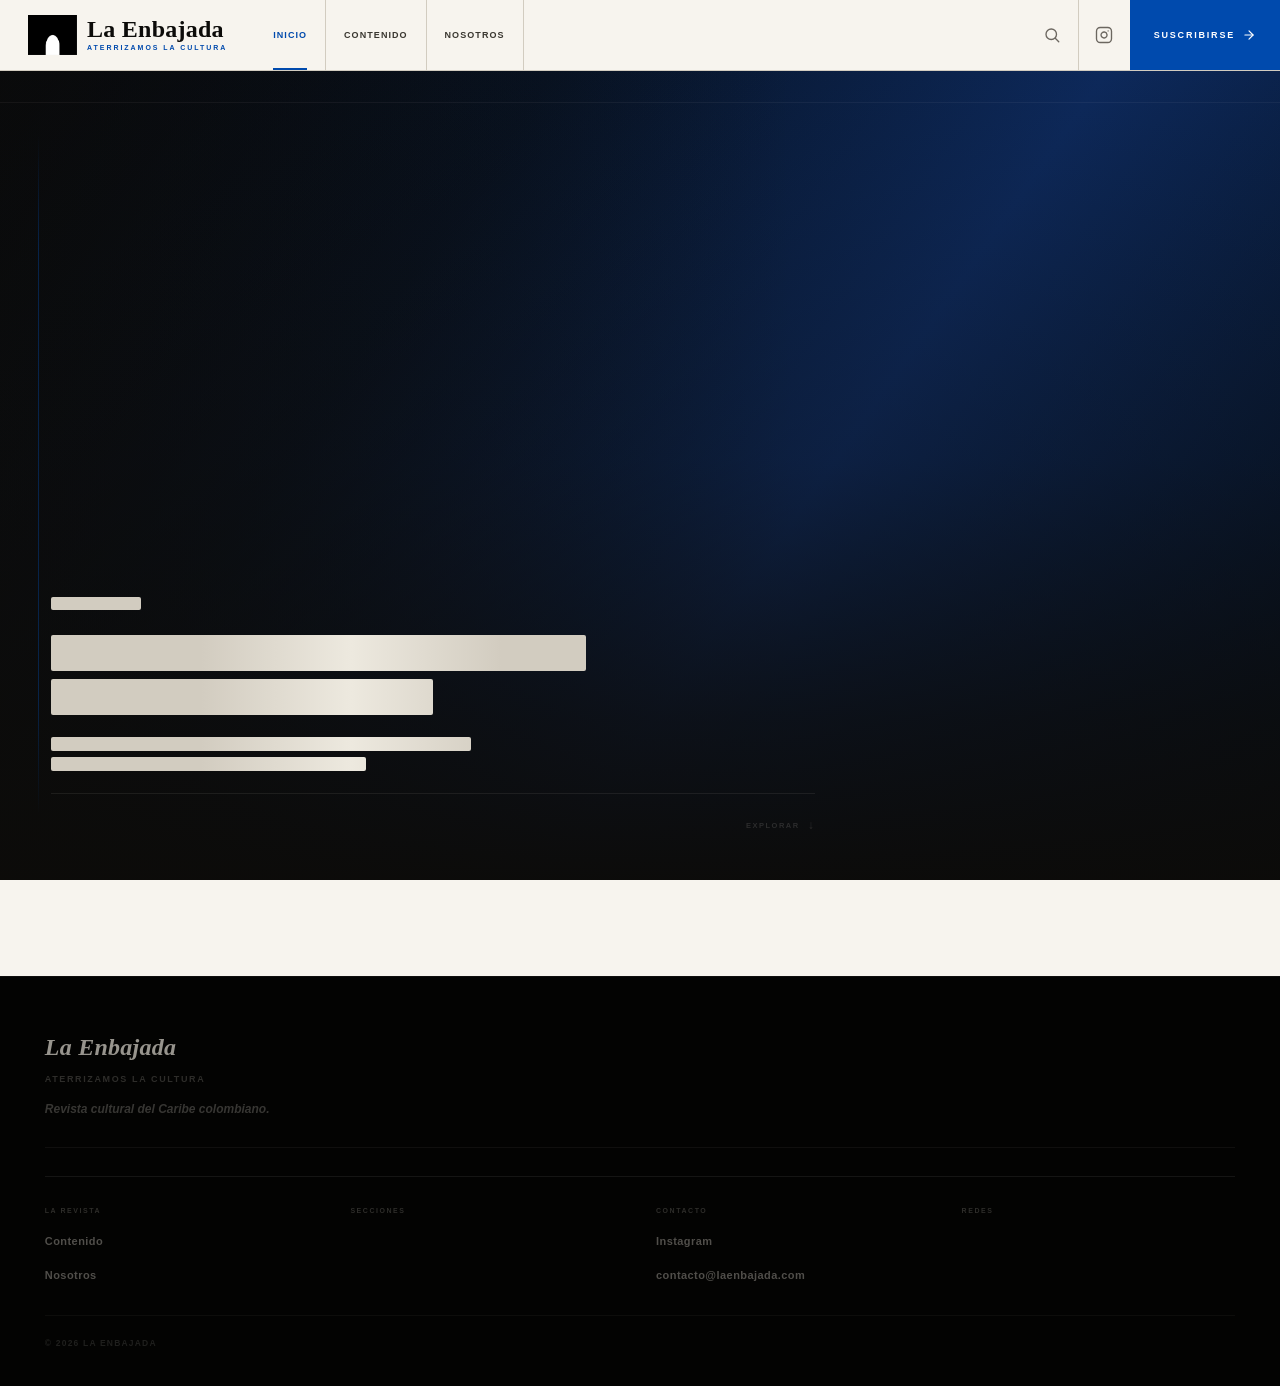
<file: index.html>
<!DOCTYPE html>
<html lang="es">
<head>
<meta charset="UTF-8">
<meta name="referrer" content="strict-origin-when-cross-origin">
<link rel="icon" type="image/png" href="/assets/logo.png">
<meta name="viewport" content="width=device-width, initial-scale=1.0">
<title>La Enbajada — Aterrizamos la Cultura</title>
<meta name="description" content="Revista cultural del Caribe colombiano." id="meta-desc">
<meta property="og:type" content="website">
<meta property="og:title" content="La Enbajada — Aterrizamos la Cultura" id="og-title">
<meta property="og:description" content="Revista cultural del Caribe colombiano." id="og-desc">
<meta property="og:url" content="https://laenbajada.com/">
  <meta property="og:image" content="https://laenbajada.com/assets/og-image.jpg" id="og-image">
<meta name="theme-color" content="#0C0B09">
<meta name="twitter:card" content="summary_large_image">
<meta name="twitter:title" content="La Enbajada — Aterrizamos la Cultura" id="tw-title">
<meta name="twitter:description" content="Revista cultural del Caribe colombiano." id="tw-desc">
<meta name="twitter:image" content="https://laenbajada.com/assets/og-image.jpg" id="tw-image">
<link rel="canonical" href="https://laenbajada.com/" id="canonical">
<script type="application/ld+json">{"@context":"https://schema.org","@type":"Periodical","name":"La Enbajada","description":"Revista cultural del Caribe colombiano","url":"https://laenbajada.com","inLanguage":"es-CO"}</script>
<!-- Preconexión temprana a Supabase — elimina DNS+TCP+TLS en el primer fetch -->
<link rel="preconnect" href="https://pkilwzcypcyhxjuknkho.supabase.co" crossorigin>
<!-- Preload de app.js — empieza a descargarlo mientras se parsea el head -->
<link rel="preload" href="/assets/app.js?v=v16" as="script">
<link rel="stylesheet" href="/assets/styles.css?v=v15">
<style>

/* ── RESPONSIVE BASE — Fixes globales ── */
*, *::before, *::after { box-sizing: border-box }
html { overflow-x: hidden; scroll-behavior: smooth }
body { overflow-x: hidden; -webkit-text-size-adjust: 100% }
img, video, svg { max-width: 100%; height: auto; display: block }
table { width: 100%; border-collapse: collapse }
input, textarea, select, button { max-width: 100% }
/* ══════════════════════════════════════════════════════════════
   LA ENBAJADA — index.html v11
   Tipografía: Georgia Pro italic (serif) · Helvetica World bold (ui)
   Paleta: #0C0B09 · #004AAD · #F2EDE4 · #C8A96E
   Cero texto fijo — todo viene de Supabase vía app.js
   ══════════════════════════════════════════════════════════════ */

/* ── TICKER ── */
.idx-ticker{height:28px;display:flex;align-items:center;background:#050504;border-bottom:1px solid rgba(242,237,228,.05);overflow:hidden}
.idx-ticker-label{flex-shrink:0;font-family:var(--ui);font-size:7px;font-weight:700;letter-spacing:.24em;text-transform:uppercase;color:var(--azul);padding:0 14px;border-right:1px solid rgba(242,237,228,.07);height:100%;display:flex;align-items:center;background:#050504;z-index:2;position:relative}
.idx-ticker-track{display:flex;align-items:center;white-space:nowrap;animation:tickScroll 32s linear infinite;will-change:transform}
.idx-ticker-track:hover{animation-play-state:paused}
.idx-ticker-item{display:inline-flex;align-items:center;font-family:var(--ui);font-size:9.5px;font-weight:700;color:rgba(242,237,228,.24);padding:0 26px;text-decoration:none;transition:color .15s;cursor:pointer}
.idx-ticker-item:hover{color:rgba(242,237,228,.75)}
.idx-ticker-item::after{content:'·';margin-left:26px;color:rgba(242,237,228,.09)}
@keyframes tickScroll{from{transform:translateX(0)}to{transform:translateX(-50%)}}

/* ═══════════════════════════════════════════
   HERO — imagen full sangrada, texto abajo-izq
   La imagen es el protagonista.
   El texto no flota — está anclado, estructurado.
   ═══════════════════════════════════════════ */
.idx-hero{
  position:relative;
  height:90svh;min-height:500px;max-height:820px;
  overflow:hidden;cursor:pointer;
  background:#04080f;
}
/* Cuando el ticker está visible, ajustar la altura del hero
   para que el total hero+ticker siga siendo 90svh */
.idx-hero.con-ticker{
  height:calc(90svh - 28px);
}
.idx-hero-bg{position:absolute;inset:0;z-index:0}
.idx-hero-bg img{width:100%;height:100%;object-fit:cover;object-position:center 25%;display:block;animation:kenBurns 24s ease forwards}
.idx-hero-bg-ph{width:100%;height:100%;background:linear-gradient(125deg,#04080f 0%,#071428 30%,#0d2a5e 60%,#041020 100%)}
/* Overlay asimétrico — protege texto izq, libera imagen der */
.idx-hero-ov{
  position:absolute;inset:0;z-index:1;
  background:
    linear-gradient(to top, rgba(12,11,9,.98) 0%, rgba(12,11,9,.78) 20%, rgba(12,11,9,.32) 52%, rgba(12,11,9,.04) 100%),
    linear-gradient(to right, rgba(12,11,9,.70) 0%, rgba(12,11,9,.28) 38%, transparent 62%);
}
/* Línea editorial vertical izquierda */
.idx-hero-vline{position:absolute;left:clamp(20px,3vw,44px);top:0;bottom:0;z-index:2;width:1px;background:linear-gradient(to bottom,transparent 8%,var(--azul) 22%,var(--azul) 78%,transparent 92%);opacity:.38}
/* Banda de edición — arriba, muy discreta */
.idx-hero-edbar{
  position:absolute;top:0;left:0;right:0;z-index:3;
  display:flex;align-items:center;justify-content:space-between;
  padding:16px clamp(20px,3vw,44px);
  border-bottom:1px solid rgba(242,237,228,.05);
}
.idx-hero-edbar-left{font-family:var(--ui);font-size:7px;font-weight:700;letter-spacing:.28em;text-transform:uppercase;color:rgba(242,237,228,.22)}
.idx-hero-edbar-right{font-family:var(--serif);font-style:italic;font-size:11px;color:rgba(242,237,228,.18)}
/* Contenido principal */
.idx-hero-cont{
  position:absolute;bottom:0;left:0;right:0;z-index:3;
  padding:0 clamp(24px,3.5vw,52px) clamp(28px,4vw,44px) clamp(28px,4vw,56px);
  max-width:860px;
}
.idx-hero-tag{display:flex;align-items:center;gap:8px;margin-bottom:clamp(12px,2vw,18px)}
.idx-hero-tag-pill{
  display:inline-flex;align-items:center;gap:6px;
  font-family:var(--ui);font-size:8.5px;font-weight:700;
  letter-spacing:.20em;text-transform:uppercase;
  border:1px solid rgba(255,255,255,.25);color:rgba(255,255,255,.75);
  padding:5px 14px;text-decoration:none;
  transition:background .18s,border-color .18s,color .18s;
}
.idx-hero-tag-pill:hover{background:rgba(255,255,255,.1);border-color:rgba(255,255,255,.6);color:#fff}
.idx-hero-tag-sep{color:rgba(255,255,255,.2);font-size:11px}
.idx-hero-tag-num{font-family:var(--ui);font-size:8.5px;font-weight:600;letter-spacing:.18em;text-transform:uppercase;color:var(--azul)}
/* Título — un solo bloque, peso uniforme */
.idx-hero-h1{
  font-family:var(--serif);font-style:italic;font-weight:700;
  font-size:clamp(38px,7vw,80px);
  color:#fff;
  line-height:.87;letter-spacing:-.05em;
  margin-bottom:clamp(14px,2vw,22px);
  animation:fadeUp .7s .1s both;
}
.idx-hero-h1b{ display:none; }
.idx-hero-extracto{
  font-family:var(--ui);font-weight:700;
  font-size:clamp(12px,1.3vw,14px);
  color:rgba(242,237,228,.36);
  line-height:1.68;max-width:420px;
  animation:fadeUp .6s .3s both;
}
/* Barra inferior — autor y scroll hint */
.idx-hero-bar{
  display:flex;align-items:center;justify-content:space-between;
  padding-top:clamp(14px,2vw,22px);margin-top:clamp(14px,2vw,22px);
  border-top:1px solid rgba(242,237,228,.08);
  animation:fadeUp .5s .4s both;
}
/* Chip autor hero — igual que art-hero-editor en articulo.html */
.idx-hero-autor{display:flex;align-items:center}
.idx-hero-autor-chip{display:inline-flex;align-items:center;gap:10px;text-decoration:none;color:inherit;transition:opacity .18s}
.idx-hero-autor-chip:hover{opacity:.75}
.idx-hero-autor-foto{width:40px;height:40px;border-radius:50%;object-fit:cover;border:1.5px solid rgba(255,255,255,.25);flex-shrink:0}
.idx-hero-autor-ph{width:40px;height:40px;border-radius:50%;flex-shrink:0;background:linear-gradient(135deg,var(--negro),var(--azul));display:flex;align-items:center;justify-content:center;font-family:var(--serif);font-size:14px;font-weight:700;color:rgba(255,255,255,.82);border:1.5px solid rgba(255,255,255,.15)}
.idx-hero-autor-info{display:flex;flex-direction:column;gap:2px}
.idx-hero-autor-nombre{font-family:var(--ui);font-size:12px;font-weight:600;color:rgba(242,237,228,.8);letter-spacing:.03em;transition:color .18s}
.idx-hero-autor-chip:hover .idx-hero-autor-nombre{color:#fff}
.idx-hero-autor-num{font-family:var(--ui);font-size:9px;font-weight:600;letter-spacing:.1em;text-transform:uppercase;color:rgba(242,237,228,.35)}
.idx-hero-autor-cargo{font-family:var(--ui);font-size:9px;font-weight:600;letter-spacing:.12em;text-transform:uppercase;color:rgba(242,237,228,.45)}
.idx-hero-autor-sep{font-family:var(--ui);font-size:11px;color:rgba(242,237,228,.3);margin:0 6px}
.idx-hero-autor-fecha{font-family:var(--ui);font-size:10px;font-weight:600;letter-spacing:.08em;text-transform:uppercase;color:rgba(242,237,228,.45)}
.idx-hero-autor-chip{display:flex;align-items:center;gap:10px}
.idx-hero-scroll{font-family:var(--ui);font-size:7.5px;font-weight:700;letter-spacing:.20em;text-transform:uppercase;color:rgba(242,237,228,.14);display:flex;align-items:center;gap:8px}
.idx-hero-scroll::after{content:'↓';font-size:12px}
/* Número fantasma — detrás, muy sutil */
.idx-hero-numghost{position:absolute;right:clamp(-10px,1vw,-5px);bottom:-20px;z-index:1;font-family:var(--serif);font-style:italic;font-weight:700;font-size:clamp(160px,26vw,300px);color:rgba(242,237,228,.024);line-height:.8;letter-spacing:-.14em;user-select:none;pointer-events:none}

/* ═══════════════════════════════════════════
   GRID EDITORIAL — composición asimétrica
   Primera tarjeta: 2 columnas, 2 filas
   Fondo claro para contrastar con el hero negro
   ═══════════════════════════════════════════ */
.idx-grid-outer{background:var(--bg);padding:clamp(28px,4vw,44px) var(--pad) clamp(32px,4.5vw,52px)}
.idx-art-grid{
  display:grid;
  grid-template-columns:repeat(var(--cols-grid,3),1fr);
  gap:12px;
}
@media(max-width:860px){.idx-art-grid{grid-template-columns:repeat(2,1fr)}}
@media(max-width:500px){.idx-art-grid{grid-template-columns:1fr}}

/* Primera tarjeta: mismas columnas pero imagen más alta */
.idx-art-grid .idx-art-card:first-child .idx-art-img{aspect-ratio:3/2;height:clamp(200px,28vw,360px)}
.idx-art-grid .idx-art-card:first-child .idx-art-titulo{font-size:clamp(18px,2.2vw,26px)}
.idx-art-grid .idx-art-card:first-child .idx-art-sub{display:block}
.idx-art-grid .idx-art-card:first-child .idx-art-body{padding:clamp(20px,2.5vw,28px)}

/* Tarjeta — igual que secciones.html */
.idx-art-card{
  background:var(--surface);display:flex;flex-direction:column;
  text-decoration:none;color:var(--t1);
  border:1px solid var(--bd);
  transition:background .18s,border-color .2s,transform .2s,box-shadow .2s;
  cursor:pointer;overflow:hidden;
}
.idx-art-card:hover{background:var(--paper);border-color:var(--bd2);transform:translateY(-3px);box-shadow:0 8px 28px rgba(0,74,173,.10)}
.idx-art-card:hover .idx-art-titulo{color:var(--azul)}
.idx-art-card.oculto{display:none}
/* Imagen proporcional — aspect-ratio como en secciones */
.idx-art-img{aspect-ratio:3/2;overflow:hidden;background:linear-gradient(135deg,#0a1628,#004AAD);flex-shrink:0;position:relative}
.idx-art-img img{width:100%;height:100%;object-fit:cover;display:block;transition:transform 7s var(--ease)}
.idx-art-card:hover .idx-art-img img{transform:scale(1.04)}
.idx-art-img-badge{position:absolute;bottom:10px;left:12px;font-family:var(--ui);font-size:7px;font-weight:700;letter-spacing:.20em;text-transform:uppercase;color:rgba(255,255,255,.82);background:rgba(0,0,0,.46);padding:3px 9px;backdrop-filter:blur(4px);text-decoration:none;transition:background .15s}
.idx-art-img-badge:hover{background:rgba(0,74,173,.75)}
.idx-art-body{padding:18px 20px 22px;display:flex;flex-direction:column;flex:1;gap:8px}
.idx-art-num{font-family:var(--ui);font-size:8px;font-weight:700;letter-spacing:.22em;text-transform:uppercase;color:var(--azul);display:flex;align-items:center;gap:6px;text-decoration:none;align-self:flex-start;transition:opacity .15s}
.idx-art-num:hover{opacity:.65}
.idx-art-num::before{content:'';display:block;width:12px;height:1px;background:var(--azul)}
.idx-art-titulo{font-family:var(--serif);font-style:italic;font-weight:700;font-size:clamp(15px,1.8vw,20px);color:var(--t1);line-height:1.15;letter-spacing:-.015em;transition:color .18s}
.idx-art-sub{font-family:var(--ui);font-weight:400;font-size:13px;font-style:normal;color:var(--t2);line-height:1.55}
.idx-art-meta{font-family:var(--ui);font-size:9px;color:var(--t4);letter-spacing:.06em;margin-top:auto;padding-top:10px;border-top:1px solid var(--bd)}
.idx-art-cta{display:none}

/* ═══════════════════════════════════════════
   RUPTURA EDITORIAL
   Frase grande + lista de artículos recientes
   Rompe el ritmo del grid — momento de pausa
   ═══════════════════════════════════════════ */
/* Artículos extra — mismo sistema visual que el grid */
.idx-ruptura{
  background:var(--bg);
  padding:0 var(--pad) clamp(32px,4.5vw,52px);
  border-top:none;
}
.idx-ruptura-frase{display:none}
.idx-ruptura-lista{
  display:grid;grid-template-columns:repeat(4,1fr);gap:12px;width:100%;
}
@media(max-width:860px){.idx-ruptura-lista{grid-template-columns:repeat(2,1fr)}}
@media(max-width:500px){.idx-ruptura-lista{grid-template-columns:1fr}}

/* frase eliminada */

/* ═══════════════════════════════════
   BOLETÍN
   ═══════════════════════════════════ */
.boletin-wrap{background:#040403;padding:clamp(52px,7vw,76px) clamp(24px,3.5vw,52px);border-top:1px solid rgba(242,237,228,.06);position:relative;overflow:hidden}
.boletin-wrap::before{content:'@';position:absolute;right:-10px;bottom:-30px;font-family:var(--serif);font-style:italic;font-size:clamp(160px,24vw,280px);font-weight:700;color:rgba(242,237,228,.018);line-height:.8;pointer-events:none}
.boletin-inner{display:grid;grid-template-columns:1.1fr 1fr;gap:clamp(32px,5vw,64px);align-items:center}
@media(max-width:680px){.boletin-inner{grid-template-columns:1fr}}
.boletin-kicker{font-family:var(--ui);font-size:7.5px;font-weight:700;letter-spacing:.28em;text-transform:uppercase;color:rgba(242,237,228,.22);display:flex;align-items:center;gap:10px;margin-bottom:14px}
.boletin-kicker::before{content:'';display:block;width:18px;height:1px;background:rgba(242,237,228,.16)}
.boletin-titulo{font-family:var(--serif);font-style:italic;font-weight:700;font-size:clamp(28px,4.5vw,52px);color:#F2EDE4;line-height:.90;letter-spacing:-.04em;margin-bottom:14px}
.boletin-texto{font-family:var(--ui);font-weight:700;font-size:13.5px;color:rgba(242,237,228,.30);line-height:1.72}
.boletin-form{display:flex;border:1px solid rgba(242,237,228,.11);background:rgba(242,237,228,.04);margin-bottom:10px}
.boletin-input{flex:1;padding:14px 16px;background:none;border:none;outline:none;font-family:var(--ui);font-size:13px;font-weight:700;color:#F2EDE4}
.boletin-input::placeholder{color:rgba(242,237,228,.16)}
.boletin-btn{padding:14px 20px;background:var(--azul);color:#fff;border:none;cursor:pointer;font-family:var(--ui);font-size:8px;font-weight:700;letter-spacing:.18em;text-transform:uppercase;flex-shrink:0;transition:background .18s}
.boletin-btn:hover{background:#003a8c}
.boletin-feedback{font-family:var(--ui);font-size:11px;min-height:16px;color:rgba(242,237,228,.35)}
.boletin-nota{font-family:var(--ui);font-size:8.5px;font-weight:700;color:rgba(242,237,228,.13);letter-spacing:.12em;text-transform:uppercase;margin-top:8px}

/* ═══════════════════════════════════
   FOOTER
   ═══════════════════════════════════ */
.site-footer{background:#030302;border-top:1px solid rgba(242,237,228,.05);padding:clamp(32px,4vw,52px) clamp(24px,3.5vw,48px) clamp(22px,3vw,36px)}
.footer-brand-row{padding-bottom:clamp(18px,2.5vw,28px);border-bottom:1px solid rgba(242,237,228,.05);margin-bottom:clamp(18px,2.5vw,28px)}
.footer-brand{font-family:var(--serif);font-style:italic;font-weight:700;font-size:clamp(16px,2.5vw,24px);color:rgba(242,237,228,.62)}
.footer-tagline{font-family:var(--ui);font-weight:700;font-size:9px;letter-spacing:.18em;text-transform:uppercase;color:rgba(242,237,228,.18);margin-top:4px}
.footer-desc{font-family:var(--ui);font-size:12px;font-weight:700;color:rgba(242,237,228,.22);line-height:1.7;max-width:340px;margin-top:8px}
.footer-cols{display:grid;grid-template-columns:repeat(4,1fr);gap:clamp(16px,3vw,32px);margin-bottom:clamp(18px,2.5vw,28px)}
@media(max-width:640px){.footer-cols{grid-template-columns:repeat(2,1fr)}}
.footer-col h5{font-family:var(--ui);font-size:7px;font-weight:700;letter-spacing:.22em;text-transform:uppercase;color:rgba(242,237,228,.18);margin-bottom:10px}
.footer-col ul{display:flex;flex-direction:column;gap:8px}
.footer-col ul li a{font-family:var(--ui);font-weight:700;font-size:11px;color:rgba(242,237,228,.32);transition:color .18s;letter-spacing:.04em}
.footer-col ul li a:hover{color:rgba(242,237,228,.80)}
.footer-redes{display:flex;flex-direction:column;gap:8px}
.footer-red-btn{font-family:var(--ui);font-size:11px;font-weight:700;color:rgba(242,237,228,.32);letter-spacing:.06em;text-decoration:none;transition:color .18s}
.footer-red-btn:hover{color:rgba(242,237,228,.80)}
.footer-bottom{padding-top:clamp(14px,2vw,20px);border-top:1px solid rgba(242,237,228,.04);display:flex;align-items:center;justify-content:space-between;flex-wrap:wrap;gap:10px}
.footer-bottom span{font-family:var(--ui);font-size:8.5px;font-weight:700;color:rgba(242,237,228,.12);letter-spacing:.14em;text-transform:uppercase}

/* ═══════════════════════════════════
   BUSCADOR
   ═══════════════════════════════════ */
.search-modal{position:fixed;inset:0;z-index:9000;background:var(--bg);display:flex;flex-direction:column;opacity:0;pointer-events:none;transition:opacity .2s var(--ease)}
.search-modal.open{opacity:1;pointer-events:all}
.search-modal-header{display:flex;align-items:center;justify-content:space-between;padding:0 var(--pad);height:64px;flex-shrink:0;border-bottom:1px solid var(--bd)}
.search-modal-logo{font-family:var(--serif);font-style:italic;font-size:20px;font-weight:700;color:var(--t1)}
.search-modal-close{display:flex;align-items:center;gap:8px;font-family:var(--ui);font-size:9px;font-weight:700;letter-spacing:.16em;text-transform:uppercase;color:var(--t3);background:none;border:none;cursor:pointer;transition:color .18s}
.search-modal-close:hover{color:var(--t1)}
.search-modal-input-area{padding:clamp(22px,4vw,44px) var(--pad) clamp(16px,3vw,28px);border-bottom:1px solid var(--bd);flex-shrink:0}
.search-modal-row{display:flex;align-items:center;gap:14px;border-bottom:2px solid var(--azul);padding-bottom:10px}
.search-modal-row svg{color:var(--azul);flex-shrink:0}
.search-modal-input{font-family:var(--serif);font-style:italic;font-size:clamp(24px,4vw,46px);font-weight:700;color:var(--t1);background:none;border:none;outline:none;width:100%;line-height:1}
.search-modal-input::placeholder{color:var(--t4)}
.search-modal-hint{font-family:var(--ui);font-size:9px;font-weight:700;letter-spacing:.16em;text-transform:uppercase;color:var(--t3);margin-top:12px;min-height:16px}
.search-modal-results{flex:1;overflow-y:auto;padding:clamp(16px,3vw,28px) var(--pad);scrollbar-width:thin;scrollbar-color:var(--bd2) transparent}
.search-results-grid{display:grid;grid-template-columns:repeat(4,1fr);gap:clamp(12px,2vw,20px)}
@media(max-width:800px){.search-results-grid{grid-template-columns:repeat(3,1fr)}}
@media(max-width:520px){.search-results-grid{grid-template-columns:repeat(2,1fr)}}
.search-result-card{text-decoration:none;color:var(--t1);display:flex;flex-direction:column;gap:9px;transition:opacity .18s}
.search-result-card:hover{opacity:.72}
.search-result-img{aspect-ratio:3/4;overflow:hidden;background:linear-gradient(160deg,#0a1628,#004AAD);position:relative}
.search-result-img img{width:100%;height:100%;object-fit:cover;display:block}
.search-result-img-ov{position:absolute;inset:0;background:linear-gradient(to top,rgba(0,0,0,.52) 0%,transparent 48%);display:flex;align-items:flex-end;padding:9px 10px}
.search-result-cat{font-family:var(--ui);font-size:7.5px;font-weight:700;letter-spacing:.18em;text-transform:uppercase;color:rgba(255,255,255,.8)}
.search-result-titulo{font-family:var(--serif);font-style:italic;font-weight:700;font-size:clamp(12px,1.3vw,15px);line-height:1.22;color:var(--t1)}
.search-result-meta{font-family:var(--ui);font-size:9px;color:var(--t3);letter-spacing:.04em}
.search-modal-empty{padding:44px 0;text-align:center;font-family:var(--serif);font-style:italic;font-size:clamp(18px,2vw,24px);color:var(--t3)}

/* ── FOOTER FULL-WIDTH ── */
.site-footer{width:100%;box-sizing:border-box}
.footer-inner{max-width:1600px;margin:0 auto}

/* ── RESPONSIVE ── */

/* Tablet grande / laptop pequeño — 701-860px */
@media(max-width:860px){
  .idx-hero-edbar-right{display:none}
}

/* Tablet / móvil grande — ≤700px */
@media(max-width:700px){
  .idx-hero{height:auto;min-height:88svh}
  .idx-hero-h1{font-size:clamp(32px,9vw,52px)}
  .idx-hero-extracto{display:none}
  .idx-hero-autor-foto,.idx-hero-autor-ph{width:32px;height:32px}
  .idx-hero-autor-nombre{font-size:11px}
  .idx-hero-autor-num{font-size:8px}
  .idx-hero-scroll{display:none}
}

/* Móvil — ≤479px */
@media(max-width:479px){
  .idx-hero-h1{font-size:clamp(28px,10vw,40px)}
  .idx-hero-cont{padding:0 16px 24px 18px}
  .idx-hero-bar{flex-direction:column;align-items:flex-start;gap:10px}
  .idx-hero-autor-chip{gap:8px}
  .idx-hero-autor-foto,.idx-hero-autor-ph{width:28px;height:28px}
  .idx-hero-autor-nombre{font-size:10px}
  .boletin-form{flex-direction:column}
  .boletin-btn{width:100%;padding:13px 16px}
  .footer-cols{grid-template-columns:1fr}
}

/* Pantalla muy pequeña — ≤360px */
@media(max-width:360px){
  .idx-hero-h1{font-size:clamp(24px,11vw,34px)}
  .idx-hero-cont{padding:0 14px 20px 16px}
  .idx-hero-autor-foto,.idx-hero-autor-ph{width:24px;height:24px}
  .idx-hero-autor-ph{font-size:9px}
}
</style>
</head>
<body>

<a href="#main-content" class="skip-link">Saltar al contenido</a>

<!-- ══ HEADER ══ -->
<header class="site-header" id="site-header">
  <div class="header-inner">
    <a href="/" class="logo-wrap" aria-label="La Enbajada — Inicio">
      <img src="/assets/logo.png" alt="" loading="eager" class="logo-img" id="site-logo" onerror="this.style.display='none'">
      <div class="logo-text-group">
        <span class="logo-name js-logo-name"></span>
        <span class="logo-tag js-logo-tag"></span>
      </div>
    </a>
    <nav class="nav-left" id="nav-secciones" aria-label="Navegación principal">
      <a href="/" class="nav-activo">Inicio</a>
    <a href="/contenido.html">Contenido</a>
      <span id="nav-secs-dyn"></span>
      <a href="/sobre.html">Nosotros</a>
    </nav>
    <div class="header-spacer"></div>
    <nav class="nav-right" aria-label="Acciones">
      <button class="nav-search-icon" id="search-icon-btn" onclick="openSearch()" aria-label="Buscar" aria-expanded="false">
        <svg width="18" height="18" fill="none" stroke="currentColor" stroke-width="1.8" viewBox="0 0 24 24" stroke-linecap="round" stroke-linejoin="round"><circle cx="11" cy="11" r="7"/><line x1="21" y1="21" x2="16.65" y2="16.65"/></svg>
      </button>
      <a class="nav-ig-btn js-footer-ig" href="#" target="_blank" rel="noopener" aria-label="Instagram">
        <svg width="18" height="18" fill="none" stroke="currentColor" stroke-width="1.8" viewBox="0 0 24 24" stroke-linecap="round" stroke-linejoin="round"><rect x="2" y="2" width="20" height="20" rx="5" ry="5"/><path d="M16 11.37A4 4 0 1 1 12.63 8 4 4 0 0 1 16 11.37z"/><line x1="17.5" y1="6.5" x2="17.51" y2="6.5"/></svg>
      </a>
      <a href="#" class="nav-cta" onclick="openSubscribe();return false;">
        Suscribirse
        <svg width="14" height="14" fill="none" stroke="currentColor" stroke-width="2" viewBox="0 0 24 24" stroke-linecap="round" stroke-linejoin="round"><line x1="5" y1="12" x2="19" y2="12"/><polyline points="12 5 19 12 12 19"/></svg>
      </a>
      <button class="hamburger" id="hamburger-btn" onclick="toggleMenu()" aria-label="Menú" aria-expanded="false">
        <div class="hamburger-icon"><span></span><span></span><span></span></div>
      </button>
    </nav>
  </div>
  <nav class="mobile-menu" id="mobile-menu" aria-label="Menú móvil">
    <a href="/" class="nav-activo">Inicio</a>
    <a href="/contenido.html">Contenido</a>
    <div class="mm-sep"></div>
    <div id="mm-secs-dyn"></div>
    <div class="mm-sep"></div>
    <a href="/sobre.html">Nosotros</a>
    <div class="mm-sep"></div>
    <a href="#" class="mm-cta" onclick="openSubscribe();toggleMenu();return false;">Suscribirse →</a>
  </nav>
</header>

<main id="main-content">

  <!-- TICKER -->
  <div id="idx-ticker-wrap" style="display:none" aria-hidden="true">
    <div class="idx-ticker">
      <div class="idx-ticker-label">Últimas</div>
      <div class="idx-ticker-track" id="idx-ticker-track"></div>
    </div>
  </div>

  <!-- HERO — imagen sangrada, texto anclado abajo-izquierda -->
  <section class="idx-hero" id="idx-hero" aria-label="Portada">
    <div class="idx-hero-bg" id="idx-hero-bg">
      <!-- Placeholder mientras carga — gradiente editorial azul oscuro -->
      <div class="idx-hero-bg-ph" id="idx-hero-ph"></div>
    </div>
    <div class="idx-hero-ov"></div>
    <div class="idx-hero-vline" aria-hidden="true"></div>
    <div class="idx-hero-edbar">
      <span class="idx-hero-edbar-left" id="idx-hero-edbar-left"></span>
      <span class="idx-hero-edbar-right" id="idx-hero-edbar-right"></span>
    </div>
    <div class="idx-hero-numghost" id="idx-hero-numghost" aria-hidden="true"></div>
    <div class="idx-hero-cont">
      <div class="idx-hero-tag" id="idx-hero-tag"><span class="skeleton skel-short" style="height:13px;width:90px;display:inline-block"></span></div>
      <h1 class="idx-hero-h1" id="idx-hero-h1"><span class="skeleton skel-title" style="height:36px;width:70%;display:block;margin-bottom:8px"></span><span class="skeleton skel-title" style="height:36px;width:50%;display:block"></span></h1>
      <div class="idx-hero-h1b" id="idx-hero-h1b"></div>
      <p class="idx-hero-extracto" id="idx-hero-extracto"><span class="skeleton skel-line" style="display:block;margin-bottom:6px"></span><span class="skeleton skel-line" style="width:75%;display:block"></span></p>
      <div class="idx-hero-bar">
        <div class="idx-hero-autor" id="idx-hero-autor"></div>
        <div class="idx-hero-scroll">Explorar</div>
      </div>
    </div>
  </section>

  <!-- GRID EDITORIAL -->
  <div class="idx-grid-outer">
    <div class="idx-art-grid" id="idx-art-grid">
      <div class="skeleton" style="height:280px"></div>
      <div class="skeleton" style="height:148px"></div>
      <div class="skeleton" style="height:148px"></div>
      <div class="skeleton" style="height:148px"></div>
      <div class="skeleton" style="height:148px"></div>
    </div>
  </div>

  <!-- ruptura eliminada — un solo grid -->

  <!-- frase eliminada del index -->

  <!-- BOLETÍN -->
</main>

<footer class="site-footer">
  <div class="footer-inner">
    <div class="footer-brand-row">
      <div class="footer-brand js-footer-brand"></div>
      <div class="footer-tagline js-footer-tagline"></div>
      <p class="footer-desc js-footer-desc"></p>
    </div>
    <div class="footer-cols">
      <div class="footer-col">
        <h5>La Revista</h5>
        <ul>
          <li><a href="/contenido.html">Contenido</a></li>
          <li><a href="/sobre.html">Nosotros</a></li>
        </ul>
      </div>
      <div class="footer-col">
        <h5>Secciones</h5>
        <ul id="footer-secciones-list"><li id="footer-secs-dyn"></li></ul>
      </div>
      <div class="footer-col">
        <h5>Contacto</h5>
        <ul>
          <li><a href="#" class="js-footer-ig" target="_blank" rel="noopener">Instagram</a></li>
          <li><a href="mailto:contacto@laenbajada.com" class="js-footer-email">contacto@laenbajada.com</a></li>
        </ul>
      </div>
      <div class="footer-col">
        <h5>Redes</h5>
        <div class="footer-redes" id="footer-redes-wrap"></div>
      </div>
    </div>
    <div class="footer-bottom">
      <span class="js-footer-copy"></span>
    </div>
  </div>
</footer>

<!-- BUSCADOR -->
<div class="search-modal" id="search-modal" role="dialog" aria-modal="true" aria-label="Buscador">
  <div class="search-modal-header">
    <div class="search-modal-logo js-logo-name"></div>
    <button class="search-modal-close" onclick="closeSearch()" aria-label="Cerrar">
      <svg width="16" height="16" fill="none" stroke="currentColor" stroke-width="1.8" viewBox="0 0 24 24" stroke-linecap="round" stroke-linejoin="round"><line x1="18" y1="6" x2="6" y2="18"/><line x1="6" y1="6" x2="18" y2="18"/></svg>
      Cerrar
    </button>
  </div>
  <div class="search-modal-input-area">
    <div class="search-modal-row">
      <svg width="26" height="26" fill="none" stroke="currentColor" stroke-width="1.6" viewBox="0 0 24 24" stroke-linecap="round" stroke-linejoin="round"><circle cx="11" cy="11" r="7"/><line x1="21" y1="21" x2="16.65" y2="16.65"/></svg>
      <input class="search-modal-input" id="search-modal-input" type="search" placeholder="Buscar artículos…" autocomplete="off" oninput="_searchModal(this.value)" onkeydown="if(event.key==='Escape')closeSearch()" aria-label="Buscar artículos">
    </div>
    <div class="search-modal-hint" id="search-modal-hint">Escribe para buscar</div>
  </div>
  <div class="search-modal-results" id="search-modal-results"></div>
</div>

<!-- ══ MODAL SUSCRIBIRSE ══ -->
<div class="sub-modal" id="sub-modal" role="dialog" aria-modal="true" aria-label="Suscribirse al boletín">
  <div class="sub-modal-box">
    <div class="sub-modal-deco" aria-hidden="true">@</div>
    <button class="sub-modal-close" onclick="closeSubscribe()" aria-label="Cerrar">
      <svg width="16" height="16" fill="none" stroke="currentColor" stroke-width="1.8" viewBox="0 0 24 24" stroke-linecap="round" stroke-linejoin="round"><line x1="18" y1="6" x2="6" y2="18"/><line x1="6" y1="6" x2="18" y2="18"/></svg>
    </button>
    <div class="sub-modal-kicker js-boletin-kicker">Boletín editorial</div>
    <h2 class="sub-modal-titulo js-boletin-titulo">Recibe lo nuevo de La Enbajada en tu correo</h2>
    <p class="sub-modal-texto js-boletin-texto">La Enbajada llega a tu bandeja cuando hay algo que vale la pena leer.</p>
    <div class="sub-modal-form">
      <input class="sub-modal-input" type="email" id="boletin-email" placeholder="tu@correo.com" autocomplete="email" onkeydown="if(event.key==='Enter')suscribirse(this.nextElementSibling)">
      <button class="sub-modal-btn js-boletin-btn" onclick="suscribirse(this)">Suscribirse</button>
    </div>
    <p class="sub-modal-feedback" id="boletin-feedback"></p>
  </div>
</div>

<script src="/assets/app.js?v=v16"></script>
<script>
/* ══════════════════════════════════════════════════════════════
   La Enbajada — index.html v11
   Todo el contenido viene de Supabase. Cero texto fijo.
   ══════════════════════════════════════════════════════════════ */

/* Scroll header */
(()=>{const h=document.getElementById('site-header');window.addEventListener('scroll',()=>h?.classList.toggle('scrolled',scrollY>20),{passive:true})})();

/* Sanitize */
function _esc(s){return String(s||'').replace(/&/g,'&amp;').replace(/</g,'&lt;').replace(/>/g,'&gt;').replace(/"/g,'&quot;')}

/* URL artículo */
function articuloUrl(a){
  if(!a) return '/';
  var slug=a.slug||(a.titulo||'').toLowerCase().normalize('NFD').replace(/[\u0300-\u036f]/g,'').replace(/[^a-z0-9]+/g,'-').replace(/^-|-$/g,'');
  return slug ? '/historias/'+slug : '/articulo.html?id='+encodeURIComponent(a.id);
}

/* Nombre de sección */
function _secNombre(tag,secciones){
  if(!tag) return '';
  var t=normTag(tag);
  var s=(secciones||[]).find(function(x){return normTag(x.tag)===t});
  return s?s.nombre:tag;
}

/* Menú móvil */
function toggleMenu(){
  var h=document.getElementById('site-header'),m=document.getElementById('mobile-menu'),b=document.getElementById('hamburger-btn');
  var open=m.classList.toggle('open');
  h.classList.toggle('menu-open',open);b.setAttribute('aria-expanded',open);document.body.style.overflow=open?'hidden':'';
}
function closeMobileMenu(){
  document.getElementById('mobile-menu')?.classList.remove('open');
  document.getElementById('site-header')?.classList.remove('menu-open');
  document.getElementById('hamburger-btn')?.setAttribute('aria-expanded','false');
  document.body.style.overflow='';
}

/* Nav secciones dinámico */
function _renderNavSecs(secs){
  var navDyn=document.getElementById('nav-secs-dyn');
  if(navDyn){secs.forEach(function(s){var a=document.createElement('a');a.href='/secciones/'+normTag(s.tag);a.textContent=s.nombre;navDyn.parentNode.insertBefore(a,navDyn)});navDyn.remove()}
  var mm=document.getElementById('mm-secs-dyn');
  if(mm) mm.innerHTML=secs.map(function(s){return '<a href="/secciones/'+normTag(s.tag)+'" onclick="closeMobileMenu()">'+_esc(s.nombre)+'</a>'}).join('');
  var ft=document.getElementById('footer-secs-dyn');
  if(ft){var ul=ft.closest('ul');if(ul) ul.innerHTML=secs.map(function(s){return '<li><a href="/secciones/'+normTag(s.tag)+'">'+_esc(s.nombre)+'</a></li>'}).join('')}
}

/* Buscador */
function openSearch(){document.getElementById('search-modal').classList.add('open');document.body.style.overflow='hidden';document.getElementById('search-icon-btn').setAttribute('aria-expanded','true');setTimeout(function(){document.getElementById('search-modal-input')?.focus()},80)}
function closeSearch(){document.getElementById('search-modal').classList.remove('open');document.body.style.overflow='';document.getElementById('search-icon-btn').setAttribute('aria-expanded','false');var i=document.getElementById('search-modal-input'),h=document.getElementById('search-modal-hint'),r=document.getElementById('search-modal-results');if(i)i.value='';if(h)h.textContent='Escribe para buscar';if(r)r.innerHTML=''}
document.getElementById('search-modal')?.addEventListener('click',function(e){if(e.target===this)closeSearch()});
var _smT=null;
function _searchModal(q){clearTimeout(_smT);_smT=setTimeout(function(){_doSearch(q)},240)}
async function _doSearch(q){
  var hint=document.getElementById('search-modal-hint'),res=document.getElementById('search-modal-results');
  if(!res) return;
  var v=(q||'').trim();
  if(v.length<2){if(hint)hint.textContent='Escribe para buscar';res.innerHTML='';return}
  if(hint)hint.textContent='Buscando…';
  var arts=await DB.buscar(v).catch(function(){return[]});
  if(!arts.length){if(hint)hint.textContent='Sin resultados para "'+_esc(v)+'"';res.innerHTML='<div class="search-modal-empty">No encontramos nada para <em>"'+_esc(v)+'"</em></div>';return}
  if(hint)hint.textContent=arts.length+' resultado'+(arts.length!==1?'s':'');
  res.innerHTML='<div class="search-results-grid">'+arts.map(function(a){return'<a class="search-result-card" href="'+articuloUrl(a)+'" onclick="closeSearch()"><div class="search-result-img">'+(a.imagen_url?'<img src="'+_esc(a.imagen_url)+'" alt="'+_esc(a.titulo)+'" loading="lazy">':'')+'<div class="search-result-img-ov"><div class="search-result-cat">'+_esc(a.seccion_tag||'')+'</div></div></div><div class="search-result-titulo">'+_esc(a.titulo)+'</div><div class="search-result-meta">'+_esc(a.autor||'')+(fmtFecha(a)?' · '+fmtFecha(a):'')+' </div></a>'}).join('')+'</div>';
}

/* ════════════════════════════════════════
   RENDER: TICKER
   ════════════════════════════════════════ */
function _renderTicker(arts,idxCfg){
  var wrap=document.getElementById('idx-ticker-wrap');
  if(!wrap||!idxCfg.mostrarTicker){if(wrap)wrap.style.display='none';return}
  var track=document.getElementById('idx-ticker-track');
  if(!track) return;
  var items=arts.slice(0,idxCfg.maxTicker||8);
  if(!items.length){wrap.style.display='none';return}
  wrap.style.display='';
  var hero=document.getElementById('idx-hero');
  if(hero) hero.classList.add('con-ticker');
  var html=[...items,...items].map(function(a){return'<a class="idx-ticker-item" href="'+articuloUrl(a)+'">'+_esc(a.titulo)+'</a>'}).join('');
  track.innerHTML=html;
}

/* ════════════════════════════════════════
   RENDER: HERO
   Sin botones. La imagen es el protagonista.
   Texto estructurado abajo-izquierda.
   ════════════════════════════════════════ */
async function _renderHero(cfg,contenidoDestacado,secciones,pubs){
  var ft=cfg.footer||{};
  var portadaId=ft.portada_id||(ft.carrusel||[])[0];
  var portada=null;
  if(portadaId){
    portada=await DB.getArticulo(portadaId).catch(function(){return null});
    /* Si el artículo fijado como portada ya no está publicado (ej. se pasó a borrador), descartarlo */
    if(portada&&portada.estado&&portada.estado!=='publicado') portada=null;
  }
  if(!portada){portada=pubs.find(function(a){return a.es_portada})||pubs[0]||null}

  if(contenidoDestacado){
    var np=String(contenidoDestacado.orden||'').padStart(2,'0');
    var ghost=document.getElementById('idx-hero-numghost');
    if(ghost) ghost.textContent=np;
    var edbarL=document.getElementById('idx-hero-edbar-left');
    if(edbarL) edbarL.textContent=contenidoDestacado.titulo||'';
  }

  if(!portada) return null;

  /* Imagen de fondo */
  var bg=document.getElementById('idx-hero-bg');
  if(bg&&portada.imagen_url){
    bg.innerHTML='<img src="'+_esc(portada.imagen_url)+'" alt="'+_esc(portada.titulo)+'" loading="eager" fetchpriority="high">';
    document.getElementById('og-image')?.setAttribute('content',portada.imagen_url);
  } else if(bg){
    /* Sin imagen — mostrar placeholder con degradado editorial */
    var ph=document.getElementById('idx-hero-ph');
    if(ph) ph.style.background='linear-gradient(130deg,#04080f 0%,#071428 35%,#0d2a5e 65%,#041020 100%)';
  }

  /* Banda superior derecha — subtítulo del artículo */
  var edbarR=document.getElementById('idx-hero-edbar-right');
  if(edbarR) edbarR.textContent=portada.subtitulo||'';

  /* Sección tag */
  var secNombre=_secNombre(portada.seccion_tag,secciones);
  var tagEl=document.getElementById('idx-hero-tag');
  if(tagEl){
    var secUrl='/secciones/'+normTag(portada.seccion_tag||'');
    tagEl.innerHTML='<a class="idx-hero-tag-pill" href="'+secUrl+'" onclick="event.stopPropagation()">'+_esc(secNombre)+'</a>';
  }

  /* Título — un solo bloque */
  var h1=document.getElementById('idx-hero-h1');
  if(h1){
    h1.style.animation='none'; void h1.offsetWidth; /* forzar reinicio del fade al pasar del skeleton al título real */
    h1.textContent=(portada.titulo||'').trim();
    h1.style.animation='fadeUp .5s var(--ease) both';
  }

  /* Extracto */
  var ext=document.getElementById('idx-hero-extracto');
  if(ext) ext.textContent=portada.extracto||portada.subtitulo||'';

  /* Autor — chip con foto, igual que _renderHeroAutor en articulo.html
     Consulta editores igual que articulo.html para obtener slug correcto */
  var autEl=document.getElementById('idx-hero-autor');
  if(autEl){
    var _nombre=portada.autor||'';
    var _renderChip=function(foto,slug,cargo){
      var _init=(_nombre||'?').split(' ').map(function(p){return p[0]||''}).join('').slice(0,2).toUpperCase();
      var _fotoEl=foto
        ?'<img class="idx-hero-autor-foto" src="'+_esc(foto)+'" alt="'+_esc(_nombre)+'" loading="lazy">'
        :'<div class="idx-hero-autor-ph">'+_init+'</div>';
      var _fecha=fmtFecha(portada,'largo');
      var _inner=_fotoEl+'<div class="idx-hero-autor-info"><span class="idx-hero-autor-nombre">'+_esc(_nombre)+'</span>'+(cargo?'<span class="idx-hero-autor-cargo">'+_esc(cargo)+'</span>':'')+' </div>'+(_fecha?'<span class="idx-hero-autor-sep">·</span><span class="idx-hero-autor-fecha">'+_fecha+'</span>':'');
      autEl.innerHTML=slug
        ?'<a class="idx-hero-autor-chip" href="/sobre/equipo/'+_esc(slug)+'" onclick="event.stopPropagation()">'+_inner+'</a>'
        :'<span class="idx-hero-autor-chip">'+_inner+'</span>';
    };
    /* Render inmediato con lo que tenemos (sin foto aún) */
    _renderChip('', '');
    /* Consultar el editor igual que articulo.html para obtener foto y slug real */
    if(portada.editor_id){
      SB.select('editores','id=eq.'+portada.editor_id).then(function(eds){
        var ed=eds&&eds[0]||null;
        if(ed){ _nombre=ed.nombre||_nombre; _renderChip(ed.foto_url||'', ed.slug||ed.id||'', ed.cargo||''); }
      }).catch(function(){});
    }
  }

  /* Hero clicable — toda la superficie navega al artículo */
  var hero=document.getElementById('idx-hero');
  if(hero){
    hero.style.cursor='pointer';
    hero.addEventListener('click',function(e){
      if(e.target.closest('a,button')) return;
      if(typeof abrirModal==='function') abrirModal(portada.id);
      else window.location.href=articuloUrl(portada);
    });
  }

  return portada.id;
}

/* ════════════════════════════════════════
   RENDER: GRID EDITORIAL
   ════════════════════════════════════════ */
function _renderGrid(arts,excluirIds,secciones,maxArts,cols){
  var grid=document.getElementById('idx-art-grid');
  if(!grid) return;
  /* cols controla columnas del grid via CSS variable */
  if(cols) grid.style.setProperty('--cols-grid', Math.min(Math.max(parseInt(cols)||3,2),4));
  var excluir=new Set(excluirIds.filter(Boolean));
  /* maxArts controla cuántos artículos se muestran en total */
  var max=parseInt(maxArts)||9;
  var lista=arts.filter(function(a){return!excluir.has(a.id)}).slice(0,max);
  if(!lista.length){grid.innerHTML='<div style="padding:48px;text-align:center;color:rgba(12,11,9,.35);font-family:var(--ui);font-size:11px;letter-spacing:.14em;text-transform:uppercase;grid-column:1/-1;background:#F2EDE4">Próximamente más contenido</div>';return}
  grid.innerHTML=lista.map(function(a,i){
    var sn=_secNombre(a.seccion_tag,secciones);
    var secUrl='/secciones/'+_esc(normTag(a.seccion_tag));
    return '<div class="idx-art-card reveal" data-tag="'+_esc(normTag(a.seccion_tag))+'">'+
      '<div class="idx-art-img">'+
      '<a href="'+articuloUrl(a)+'" style="display:contents">'+
      (a.imagen_url?'<img src="'+_esc(a.imagen_url)+'" alt="'+_esc(a.titulo)+'" loading="'+(i<3?'eager':'lazy')+'">':'<div style="width:100%;height:100%;background:linear-gradient(135deg,#0a1628,#004AAD)"></div>')+
      '</a>'+
      '<a class="idx-art-img-badge" href="'+secUrl+'" onclick="event.stopPropagation()">'+_esc(sn)+'</a></div>'+
      '<div class="idx-art-body">'+
      '<a class="idx-art-num" href="'+secUrl+'">'+_esc(sn)+'</a>'+
      '<a href="'+articuloUrl(a)+'" style="display:contents">'+
      '<h3 class="idx-art-titulo">'+_esc(a.titulo)+'</h3>'+
      /* FIX: antes solo miraba a.subtitulo — si ese campo estaba vacío
         (aunque el artículo sí tuviera extracto) no mostraba nada. Ahora
         cae a extracto igual que ya hace el hero de portada. */
      ((a.subtitulo||a.extracto)?'<p class="idx-art-sub">'+_esc(a.subtitulo||a.extracto)+'</p>':'')+
      '<div class="idx-art-meta">'+_esc(a.autor||'')+(fmtFecha(a)?' <span>·</span> '+fmtFecha(a):'')+'</div>'+
      '</a></div></div>';
  }).join('');
}

/* ════════════════════════════════════════
   RENDER: RUPTURA EDITORIAL
   Frase del admin + artículos que no están en el grid
   ════════════════════════════════════════ */
function _renderRuptura(){
  /* La ruptura ya no existe como grid separado — 
     todos los artículos van en el mismo grid controlado por maxArts */
  var wrap=document.getElementById('idx-ruptura');
  if(wrap) wrap.style.display='none';
}

/* ════════════════════════════════════════
   RENDER: EDICIONES
   ════════════════════════════════════════ */



/* Boletín */
function suscribirseBtn(btn){
  if(btn.disabled) return;
  btn.disabled=true;btn.textContent='Enviando…';
  suscribirse().finally(function(){setTimeout(function(){btn.disabled=false;btn.textContent=btn.dataset.label||'Suscribirse'},3000)});
}

/* ════════════════════════════════════════
   INIT
   ════════════════════════════════════════ */
async function init(){
  try{
    /* Arrancar todas las queries en paralelo ANTES de que initSite bloquee */
    var resultsPromise=Promise.all([DB.getConfig(),DB.getArticulos().then(function(a){return a.filter(function(x){return x.estado==='publicado'})}),DB.getContenidos(),DB.getSecciones(),DB.getIndexCfg()]);
    await initSite();
    var results=await resultsPromise;
    var cfg=results[0],arts=results[1],nums=results[2],secciones=results[3],idxCfg=results[4];
    var contenidoDestacado=nums.find(function(n){return n.estado==='activo'})||nums[0]||null;

    _renderNavSecs(secciones);
    _renderTicker(arts,idxCfg);
    var portadaId=await _renderHero(cfg,contenidoDestacado,secciones,arts);
    _renderGrid(arts,[portadaId],secciones,idxCfg.maxArtsGrid,idxCfg.colsGrid);
    _renderRuptura();

    observeReveal();
  }catch(err){
    console.error('[La Enbajada]',err);
    document.getElementById('idx-art-grid')?.querySelectorAll('.skeleton').forEach(function(el){el.remove()});
  }
}

init();
window.addEventListener('pageshow',function(e){if(e.persisted) init()});
</script>
<script src="/assets/tracking.js?v=v15"></script>
</body>
</html>
</file>
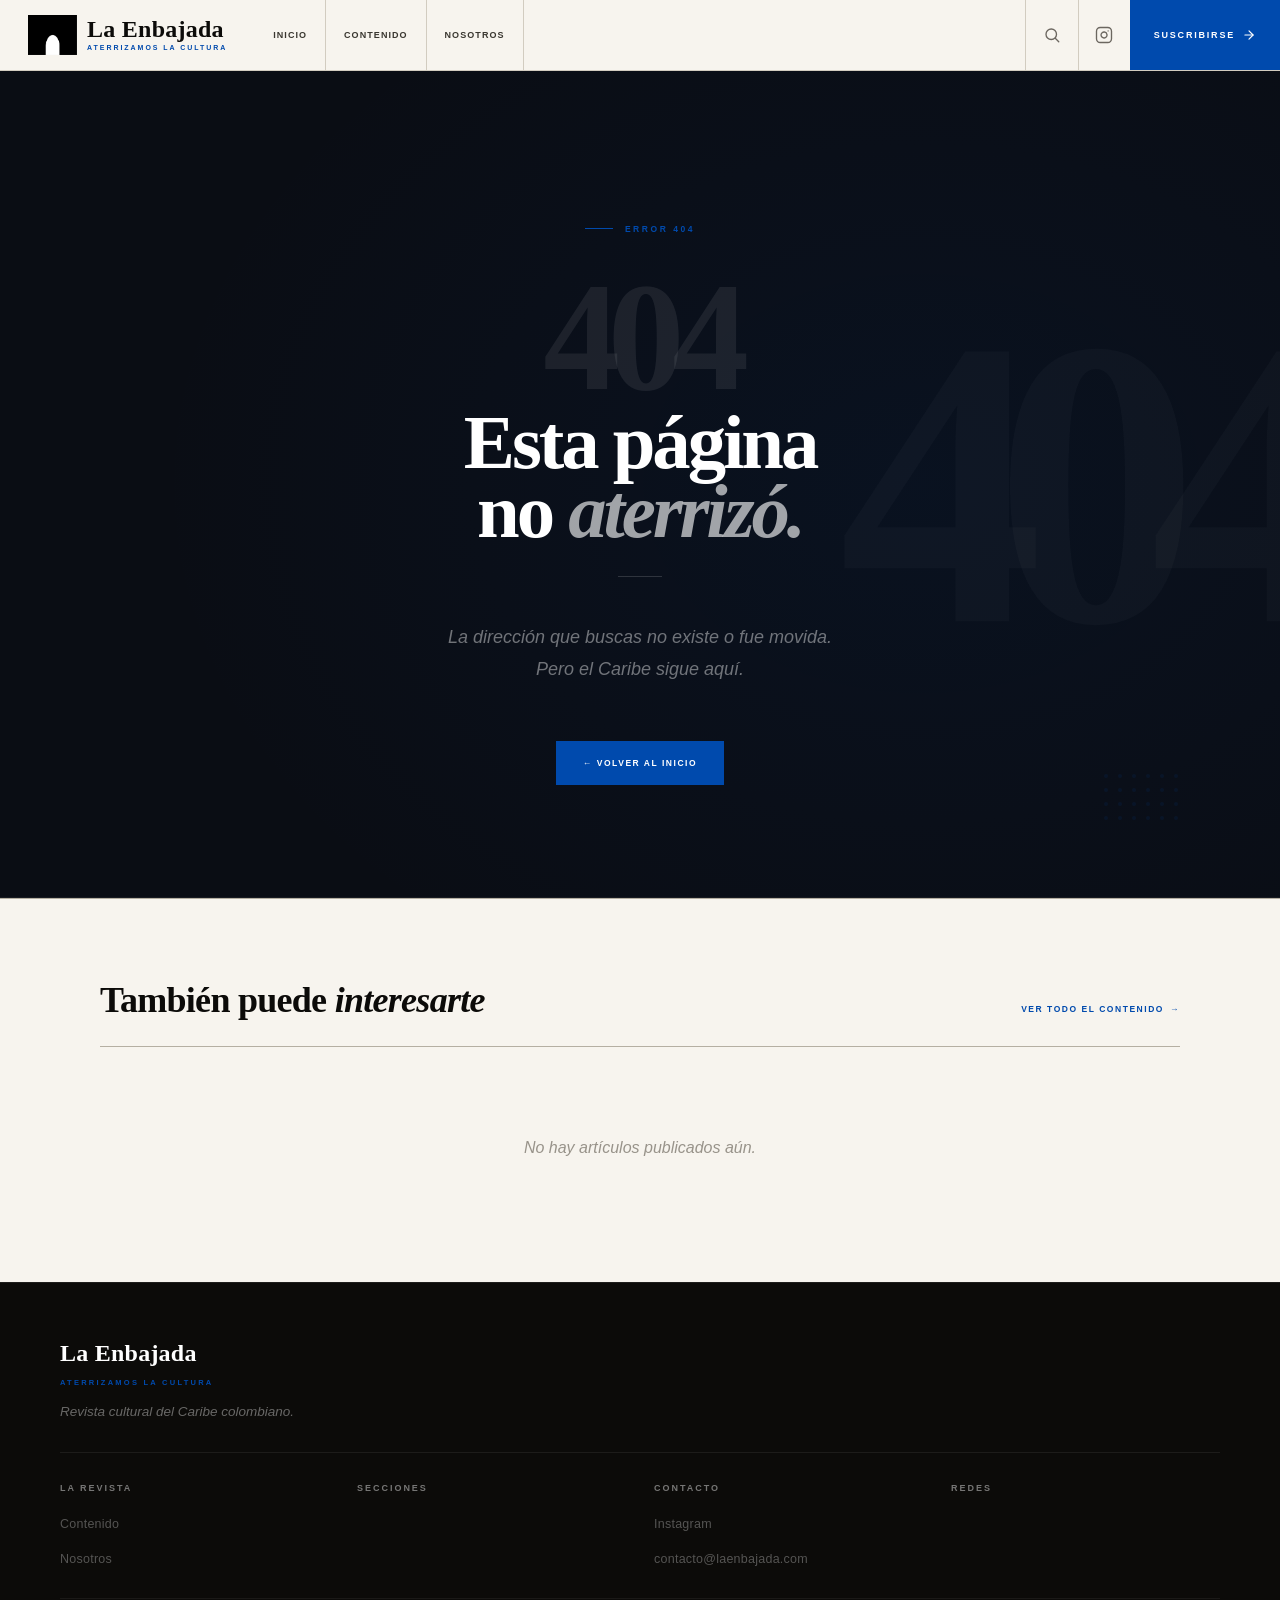
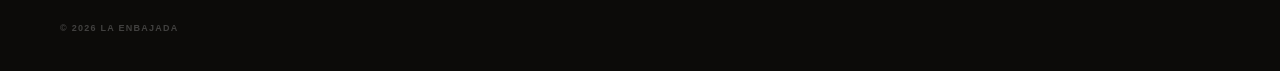
<file: articulo.html>
<!DOCTYPE html>
<html lang="es">
<head>
<meta charset="UTF-8">
<meta name="referrer" content="strict-origin-when-cross-origin">
  <meta name="theme-color" content="#0C0B09">
  <link rel="icon" type="image/png" href="/assets/logo.png">
<meta name="viewport" content="width=device-width, initial-scale=1.0">
<title>Artículo — La Enbajada</title>
  <meta name="description" content="Artículo de La Enbajada, revista cultural del Caribe colombiano." id="meta-desc">
  <meta name="robots" content="index, follow">
  <meta property="og:type" content="article">
  <meta property="og:site_name" content="La Enbajada">
  <meta property="og:title" content="La Enbajada — Aterrizamos la Cultura" id="og-title">
  <meta property="og:description" content="Revista cultural del Caribe colombiano." id="og-desc">
  <meta property="og:image" content="https://laenbajada.com/assets/og-image.jpg" id="og-image">
  <meta property="og:url" content="https://laenbajada.com/" id="og-url">
  <meta name="twitter:card" content="summary_large_image">
  <meta name="twitter:title" content="La Enbajada — Aterrizamos la Cultura" id="tw-title">
  <meta name="twitter:description" content="Revista cultural del Caribe colombiano." id="tw-desc">
  <meta name="twitter:image" content="https://laenbajada.com/assets/og-image.jpg" id="tw-image">
  <link rel="canonical" href="" id="canonical">
<link rel="stylesheet" href="/assets/styles.css?v=v15">
<style>

/* ── RESPONSIVE BASE — Fixes globales ── */
*, *::before, *::after { box-sizing: border-box }
html { overflow-x: hidden; scroll-behavior: smooth }
body { overflow-x: hidden; -webkit-text-size-adjust: 100% }
img, video, svg { max-width: 100%; height: auto; display: block }
table { width: 100%; border-collapse: collapse }
input, textarea, select, button { max-width: 100% }
/* ══ ARTÍCULO — La Enbajada v8 ══ */

/* ── HERO DEL ARTÍCULO ── */
.art-hero {
  position:relative; background:var(--negro);
  min-height:clamp(380px,55vw,680px);
  display:flex; flex-direction:column; justify-content:flex-end; overflow:hidden;
}
.art-hero-bg { position:absolute; inset:0; z-index:0; }
.art-hero-bg img { width:100%; height:100%; object-fit:cover; object-position:center 35%; display:block; animation:kenBurns 22s ease forwards; }
@media(max-width:959px) { .art-hero-bg img { animation:none; } }
@media(prefers-reduced-motion:reduce) { .art-hero-bg img { animation:none; } }
.art-hero-bg-ph { width:100%; height:100%; background:linear-gradient(160deg,#050d1c,#004AAD); }
.art-hero-ov {
  position:absolute; inset:0; z-index:1;
  background:
    linear-gradient(to top, rgba(0,0,0,.97) 0%, rgba(0,0,0,.68) 42%, rgba(0,0,0,.18) 100%),
    linear-gradient(to right, rgba(0,0,0,.6) 0%, transparent 65%);
}
.art-hero-accent { position:absolute; left:0; top:0; bottom:0; width:3px; z-index:2; background:linear-gradient(to bottom,var(--azul),transparent 70%); }
.art-hero-body { position:relative; z-index:3; padding:clamp(80px,10vw,120px) var(--pad) clamp(36px,5vw,52px); max-width:860px; }
.art-hero-tag { display:flex; align-items:center; gap:8px; margin-bottom:clamp(14px,2vw,20px); }
.art-hero-tag-pill {
  display:inline-flex; align-items:center; gap:6px;
  font-family:var(--ui); font-size:8.5px; font-weight:700;
  letter-spacing:.20em; text-transform:uppercase;
  border:1px solid rgba(255,255,255,.25); color:rgba(255,255,255,.75);
  padding:5px 14px; text-decoration:none;
  transition:background .18s, border-color .18s, color .18s;
}
.art-hero-tag-pill:hover { background:rgba(255,255,255,.1); border-color:rgba(255,255,255,.6); color:#fff; }
.art-hero-tag-sep { color:rgba(255,255,255,.2); font-size:11px; }
.art-hero-num { font-family:var(--ui); font-size:8.5px; font-weight:600; letter-spacing:.18em; text-transform:uppercase; color:var(--azul); }
.art-h1 {
  font-family:var(--serif); font-size:clamp(32px,6vw,80px);
  font-weight:700; color:#fff; letter-spacing:-.04em; line-height:.9;
  margin-bottom:clamp(14px,2vw,22px);
  animation:artFadeIn .5s var(--ease);
}
.art-h1-loading { animation:artPulse 1.7s ease-in-out infinite; opacity:.55; }
@keyframes artPulse { 0%,100%{opacity:.4} 50%{opacity:.75} }
@keyframes artFadeIn { from{opacity:0;transform:translateY(8px)} to{opacity:1;transform:none} }
@media(prefers-reduced-motion:reduce) { .art-h1, .art-h1-loading { animation:none !important; } }
.art-h1 em { font-style:italic; color:rgba(255,255,255,.82); }
.art-hero-sub {
  font-family:var(--body); font-size:clamp(15px,2vw,20px);
  font-style:italic; color:rgba(255,255,255,.55); line-height:1.65;
  max-width:580px; border-left:3px solid rgba(255,255,255,.3); padding-left:16px;
  margin-bottom:clamp(22px,3vw,32px);
}
.art-hero-autor-row { display:flex; align-items:center; gap:12px; flex-wrap:wrap; }
/* Foto del editor en el héro */
.art-hero-editor-foto {
  width:40px; height:40px; border-radius:50%; object-fit:cover;
  border:1.5px solid rgba(255,255,255,.25); flex-shrink:0;
}
.art-hero-editor-ph {
  width:40px; height:40px; border-radius:50%; flex-shrink:0;
  background:linear-gradient(135deg,var(--negro),var(--azul));
  display:flex; align-items:center; justify-content:center;
  font-family:var(--serif); font-size:14px; font-weight:700; color:rgba(255,255,255,.82);
  border:1.5px solid rgba(255,255,255,.15);
}
.art-hero-editor-info { display:flex; flex-direction:column; gap:2px; }
.art-hero-editor-nombre { font-family:var(--ui); font-size:12px; font-weight:600; color:rgba(255,255,255,.8); letter-spacing:.03em; text-decoration:none; transition:color .18s; }
.art-hero-editor-nombre:hover { color:#fff; }
.art-hero-editor-cargo { font-family:var(--ui); font-size:9px; font-weight:600; letter-spacing:.12em; text-transform:uppercase; color:rgba(255,255,255,.35); }
.art-hero-meta-sep { color:rgba(255,255,255,.15); font-size:12px; }
.art-hero-meta-txt { font-family:var(--ui); font-size:9px; color:rgba(255,255,255,.3); letter-spacing:.1em; text-transform:uppercase; }

/* ── BARRA DE HERRAMIENTAS — estática, no sticky ── */
.art-tools-bar {
  background:var(--bg); border-bottom:1px solid var(--bd);
  display:flex; align-items:center;
  padding:10px var(--pad); gap:10px;
}
.art-tools-left { display:flex; align-items:center; gap:6px; flex-wrap:wrap; }
.art-tool-btn {
  display:flex; align-items:center; gap:5px;
  font-family:var(--ui); font-size:9px; font-weight:700;
  letter-spacing:.12em; text-transform:uppercase;
  color:var(--t3); border:1px solid var(--bd); background:none;
  padding:7px 14px; cursor:pointer; transition:all .18s; white-space:nowrap;
  text-decoration:none;
}
.art-tool-btn:hover { color:var(--t1); border-color:var(--t2); }
.art-tool-btn.activo { color:var(--azul); border-color:var(--azul); background:var(--azul-c); }

/* ── LAYOUT EDITORIAL ── */
.art-layout {
  display:block;
  max-width:740px; margin:0 auto;
  padding:clamp(40px,5.5vw,68px) clamp(16px,4vw,32px);
}

/* ── TIPOGRAFÍA DEL ARTÍCULO — más legible, más generosa ── */
.art-contenido {
  font-family: var(--body);
  font-size: clamp(17.5px,2.5vw,20px);
  line-height: 1.78;
  color: var(--t1);
  max-width: min(700px, 100%);
  letter-spacing: .01em;
}
.art-contenido p { margin-bottom: 28px; }
.art-contenido h2 {
  font-family: var(--serif);
  font-size: clamp(23px,3.4vw,34px); font-weight: 700;
  margin: 46px 0 16px; letter-spacing: -.025em; line-height: 1.08;
}
.art-contenido h3 {
  font-family: var(--serif);
  font-size: clamp(19px,2.8vw,26px); font-weight: 700;
  margin: 36px 0 12px; letter-spacing: -.015em; line-height: 1.12;
}
.art-contenido h4 {
  font-family: var(--ui);
  font-size: clamp(11px,1.5vw,13px); font-weight: 700;
  letter-spacing: .14em; text-transform: uppercase;
  color: var(--azul); margin: 28px 0 10px;
}
.art-contenido strong { font-weight: 700; }
.art-contenido em { font-style: italic; }
.art-contenido a { color: var(--azul); text-decoration: underline; text-underline-offset: 4px; text-decoration-thickness:1px; }
.art-contenido a:hover { color: var(--azul-d); }
.art-contenido ul { padding-left: 22px; margin-bottom: 28px; list-style: disc; }
.art-contenido ol { padding-left: 22px; margin-bottom: 28px; }
.art-contenido li { margin-bottom: 9px; padding-left: 4px; }
.art-contenido hr { border:none; border-top:1px solid var(--bd); margin:48px auto; width:36%; }
.art-contenido blockquote {
  border-left: 3px solid var(--oro); background: var(--paper2);
  padding: 22px 26px 22px 30px; margin: 40px 0;
  font-family: var(--serif);
  font-style: italic; font-size: clamp(18px,2.7vw,23px);
  color: var(--t1); line-height: 1.62; position: relative;
}
.art-contenido blockquote::before {
  content: '"'; font-family: var(--serif);
  font-size: 3.6em; color:rgba(255,255,255,.82);
  position: absolute; top: -10px; left: 14px; line-height: 1; opacity: .32;
}
html.dark .art-contenido blockquote { background: var(--surface); }
/* Drop cap — primera letra del artículo */
.art-contenido > p:first-of-type::first-letter {
  font-family: var(--serif);
  font-size: clamp(62px,9vw,90px); font-weight: 700;
  float: left; line-height: .80;
  margin-right: 13px; margin-bottom: -6px; margin-top: 6px;
  color: var(--azul);
}

/* ── ASIDE ── */
/* Aside — oculto, todo va abajo */
.art-aside { display:none; }

/* ── SECCIÓN COMPARTIR — debajo del artículo ── */
.art-share-section {
  max-width:740px; margin:0 auto;
  padding:0 clamp(16px,4vw,32px) clamp(40px,5vw,60px);
  border-top:1px solid var(--bd);
}
.art-share-section-hdr { font-family:var(--ui); font-size:8px; font-weight:700; letter-spacing:.26em; text-transform:uppercase; color:var(--azul); padding:20px 0 14px; }
.art-share-section-btns { display:flex; gap:10px; flex-wrap:wrap; }

/* ── SECCIÓN RELACIONADOS — grid grande debajo ── */
.art-rel-section {
  border-top:1px solid var(--bd);
  padding:clamp(40px,5vw,64px) clamp(16px,4vw,32px);
  max-width:1240px; margin:0 auto;
}
.art-rel-section-hdr {
  font-family:var(--ui); font-size:8px; font-weight:700;
  letter-spacing:.26em; text-transform:uppercase; color:var(--azul);
  margin-bottom:clamp(24px,3vw,36px);
}
.art-rel-grid {
  display:grid;
  grid-template-columns:repeat(auto-fill,minmax(min(280px,100%),1fr));
  gap:clamp(16px,2.5vw,32px);
}
.art-rel-card-big {
  display:flex; flex-direction:column;
  text-decoration:none; color:var(--t1);
  border:1px solid var(--bd); background:var(--surface);
  overflow:hidden; transition:border-color .18s, box-shadow .18s;
}
.art-rel-card-big:hover { border-color:var(--azul); box-shadow:0 4px 24px rgba(0,74,173,.08); }
.art-rel-card-big-img { aspect-ratio:16/9; overflow:hidden; background:linear-gradient(135deg,#0a1628,#004AAD); }
.art-rel-card-big-img img { width:100%; height:100%; object-fit:cover; display:block; transition:transform .4s ease; }
.art-rel-card-big:hover .art-rel-card-big-img img { transform:scale(1.03); }
.art-rel-card-big-body { padding:clamp(14px,2vw,20px); display:flex; flex-direction:column; gap:6px; flex:1; }
.art-rel-card-big-cat { font-family:var(--ui); font-size:7.5px; font-weight:700; letter-spacing:.18em; text-transform:uppercase; color:var(--azul); text-decoration:none; display:inline-block; align-self:flex-start; transition:opacity .15s; }
.art-rel-card-big-cat:hover { opacity:.65; }
.art-rel-card-big-titulo { font-family:var(--serif); font-size:clamp(16px,2vw,20px); font-weight:700; line-height:1.2; color:var(--t1); transition:color .18s; }
.art-rel-card-big:hover .art-rel-card-big-titulo { color:var(--azul); }
.art-rel-card-big-autor { font-family:var(--ui); font-size:9px; color:var(--t4); margin-top:auto; padding-top:10px; border-top:1px solid var(--bd); }

/* Perfil del editor (sidebar) */
.art-editor-card {
  border:1px solid var(--bd); padding:22px 20px;
  background:var(--surface); display:flex; flex-direction:column; gap:14px;
}
.art-editor-card-hdr {
  font-family:var(--ui); font-size:8px; font-weight:700;
  letter-spacing:.24em; text-transform:uppercase; color:var(--azul);
  padding-bottom:12px; border-bottom:1px solid var(--bd);
}
.art-editor-perfil { display:flex; align-items:flex-start; gap:12px; text-decoration:none; }
.art-editor-perfil:hover .art-editor-pfnombre { color:var(--azul); }
.art-editor-pfoto {
  width:52px; height:52px; border-radius:50%; object-fit:cover;
  border:1.5px solid var(--bd); flex-shrink:0;
}
.art-editor-pfph {
  width:52px; height:52px; border-radius:50%; flex-shrink:0;
  background:linear-gradient(135deg,var(--negro),var(--azul));
  display:flex; align-items:center; justify-content:center;
  font-family:var(--serif); font-size:16px; font-weight:700; color:rgba(255,255,255,.82);
  border:1.5px solid var(--bd);
}
.art-editor-pf-info { flex:1; min-width:0; }
.art-editor-pfnombre { font-family:var(--serif); font-size:15px; font-weight:700; font-style:italic; color:var(--t1); transition:color .18s; }
.art-editor-pfcargo { font-family:var(--ui); font-size:9.5px; font-weight:600; letter-spacing:.1em; text-transform:uppercase; color:var(--t4); margin-top:2px; }
.art-editor-pfbio { font-family:var(--body); font-size:12.5px; font-style:italic; color:var(--t2); line-height:1.65; }
.art-editor-ver {
  display:inline-flex; align-items:center; gap:5px;
  font-family:var(--ui); font-size:9px; font-weight:700;
  letter-spacing:.14em; text-transform:uppercase;
  color:var(--azul); text-decoration:none; transition:gap .2s;
}
.art-editor-ver::after { content:'→'; transition:transform .2s var(--spring); }
.art-editor-ver:hover::after { transform:translateX(4px); }
.art-editor-art-cnt { font-family:var(--mono,monospace); font-size:11px; font-weight:600; color:var(--azul); }
.art-editor-art-lbl { font-family:var(--ui); font-size:9px; color:var(--t4); }

/* Compartir (aside) */
.art-share-card { border:1px solid var(--bd); padding:18px 20px; background:var(--surface); }
.art-share-hdr { font-family:var(--ui); font-size:8px; font-weight:700; letter-spacing:.24em; text-transform:uppercase; color:var(--t4); margin-bottom:12px; }
.art-share-btns { display:flex; flex-direction:column; gap:8px; }
.art-share-btn {
  display:flex; align-items:center; gap:8px;
  font-family:var(--ui); font-size:9.5px; font-weight:700;
  letter-spacing:.1em; text-transform:uppercase;
  border:1px solid var(--bd); color:var(--t2); padding:9px 14px;
  cursor:pointer; background:none; transition:all .18s; text-decoration:none;
}
.art-share-btn:hover { border-color:var(--azul); color:var(--azul); }
.art-share-btn svg { flex-shrink:0; }

/* Artículos relacionados (aside) */
.art-rel-card { border:1px solid var(--bd); background:var(--surface); overflow:hidden; }
.art-rel-hdr { font-family:var(--ui); font-size:8px; font-weight:700; letter-spacing:.24em; text-transform:uppercase; color:var(--azul); padding:14px 18px; border-bottom:1px solid var(--bd); }
.art-rel-item { display:flex; gap:10px; padding:13px 18px; border-bottom:1px solid var(--bd); text-decoration:none; color:var(--t1); transition:background .15s; }
.art-rel-item:last-child { border-bottom:none; }
.art-rel-item:hover { background:var(--paper2); }
.art-rel-img { width:54px; height:40px; object-fit:cover; flex-shrink:0; }
.art-rel-img-ph { width:54px; height:40px; background:linear-gradient(135deg,#0a1628,#004AAD); flex-shrink:0; }
.art-rel-info { flex:1; min-width:0; }
.art-rel-cat { font-family:var(--ui); font-size:7.5px; font-weight:700; letter-spacing:.18em; text-transform:uppercase; color:var(--azul); margin-bottom:3px; }
.art-rel-titulo { font-family:var(--serif); font-size:13px; font-weight:600; line-height:1.2; color:var(--t1); transition:color .18s; overflow:hidden; display:-webkit-box; -webkit-line-clamp:2; -webkit-box-orient:vertical; }
.art-rel-item:hover .art-rel-titulo { color:var(--azul); }
.art-rel-meta { font-family:var(--ui); font-size:9px; color:var(--t4); margin-top:3px; }

/* Colofón — oculto, autor ya está en el hero */
.art-colofon { display:none !important; }
@media(max-width:479px) { .art-colofon { flex-direction:column; gap:14px; } }
.art-colofon-foto {
  width:72px; height:72px; border-radius:50%; object-fit:cover;
  border:2px solid var(--bd); flex-shrink:0;
}
.art-colofon-ph {
  width:72px; height:72px; border-radius:50%; flex-shrink:0;
  background:linear-gradient(135deg,var(--negro),var(--azul));
  display:flex; align-items:center; justify-content:center;
  font-family:var(--serif); font-size:22px; font-weight:700; color:rgba(255,255,255,.82);
  border:2px solid var(--bd);
}
.art-colofon-info { flex:1; }
.art-colofon-label { font-family:var(--ui); font-size:8px; font-weight:700; letter-spacing:.26em; text-transform:uppercase; color:var(--azul); margin-bottom:6px; }
.art-colofon-nombre { font-family:var(--serif); font-size:clamp(18px,3vw,22px); font-weight:700; font-style:italic; color:var(--t1); margin-bottom:3px; }
.art-colofon-cargo { font-family:var(--ui); font-size:10px; font-weight:600; letter-spacing:.12em; text-transform:uppercase; color:var(--t4); margin-bottom:10px; }
.art-colofon-bio { font-family:var(--body); font-size:14px; font-style:italic; color:var(--t2); line-height:1.7; max-width:520px; margin-bottom:12px; }
.art-colofon-links { display:flex; gap:8px; flex-wrap:wrap; }
.art-colofon-link {
  display:inline-flex; align-items:center; gap:5px;
  font-family:var(--ui); font-size:9px; font-weight:700;
  letter-spacing:.12em; text-transform:uppercase;
  color:var(--t2); border:1px solid var(--bd); padding:6px 12px;
  text-decoration:none; transition:all .18s;
}
.art-colofon-link:hover { border-color:var(--azul); color:var(--azul); }
.art-colofon-ver-arts {
  display:inline-flex; align-items:center; gap:5px;
  font-family:var(--ui); font-size:9px; font-weight:700;
  letter-spacing:.14em; text-transform:uppercase;
  color:var(--azul); text-decoration:none; transition:gap .2s;
  border-bottom:1px solid var(--azul); padding-bottom:2px;
}
.art-colofon-ver-arts:hover { gap:9px; }

/* Breadcrumb */
.art-breadcrumb {
  margin-bottom:20px; font-family:var(--ui); font-size:9.5px;
  color:var(--t4); display:flex; align-items:center; gap:6px; flex-wrap:wrap;
}
.art-breadcrumb a { color:var(--t4); text-decoration:none; transition:color .18s; }
.art-breadcrumb a:hover { color:var(--azul); }
.art-breadcrumb-cur { color:var(--t2); }

/* Botón volver */
.art-volver {
  display:inline-flex; align-items:center; gap:7px;
  font-family:var(--ui); font-size:9px; font-weight:700;
  letter-spacing:.14em; text-transform:uppercase; color:var(--t3);
  text-decoration:none; transition:color .18s, gap .2s;
  margin-bottom:28px;
}
.art-volver:hover { color:var(--azul); gap:11px; }
.art-volver::before { content:'←'; }

/* TOC inline — visible por defecto si hay headings */
.art-toc { background:var(--paper2); border:1px solid var(--bd); padding:18px 20px; margin-bottom:28px; display:none; }
.art-toc.visible { display:block; animation:fadeUp .22s var(--ease); }
html.dark .art-toc { background:var(--surface); }
.art-toc-hdr { font-family:var(--ui); font-size:8px; font-weight:700; letter-spacing:.24em; text-transform:uppercase; color:var(--azul); margin-bottom:10px; }
.art-toc-list { list-style:none; display:flex; flex-direction:column; gap:5px; }
.art-toc-item { }
.art-toc-item a { font-family:var(--ui); font-size:12.5px; color:var(--t2); text-decoration:none; transition:color .15s; }
.art-toc-item a:hover { color:var(--azul); }
.art-toc-h2 a { font-weight:600; color:var(--t1); }
.art-toc-h3 a { padding-left:14px; font-size:11.5px; }

/* Barra inferior compartir (mobile) — solo botones, sin porcentaje */
.art-share-bottom {
  background:var(--bg); border-top:1.5px solid var(--bd);
  display:flex; align-items:center; justify-content:center;
  padding:12px var(--pad); gap:8px; flex-wrap:wrap;
}
@media(min-width:960px) { .art-share-bottom { display:none; } }
.art-share-bottom-left { display:flex; gap:6px; flex-wrap:wrap; justify-content:center; }
.art-share-bottom-btn {
  display:flex; align-items:center; gap:5px;
  font-family:var(--ui); font-size:9px; font-weight:700;
  letter-spacing:.1em; text-transform:uppercase;
  border:1px solid var(--bd); color:var(--t2); padding:7px 12px;
  cursor:pointer; background:none; transition:all .18s; text-decoration:none;
}
.art-share-bottom-btn:hover { border-color:var(--azul); color:var(--azul); }

/* Relacionados mobile — visible solo en <960px, al final del artículo */
.art-rel-mobile {
  padding:clamp(28px,4vw,44px) var(--pad);
  border-top:1.5px solid var(--bd2);
  background:var(--bg2);
}
@media(min-width:960px) { .art-rel-mobile { display:none; } }
.art-rel-mobile-hdr {
  font-family:var(--ui); font-size:8px; font-weight:700;
  letter-spacing:.24em; text-transform:uppercase; color:var(--azul);
  margin-bottom:18px;
}
.art-rel-mobile-grid {
  display:grid; grid-template-columns:repeat(2,1fr); gap:12px;
}
.art-rel-mobile-card {
  display:flex; flex-direction:column; text-decoration:none;
  color:var(--t1); background:var(--surface); border:1px solid var(--bd);
  transition:border-color .18s;
}
.art-rel-mobile-card:hover { border-color:var(--azul); }
.art-rel-mobile-img { aspect-ratio:3/2; overflow:hidden; background:linear-gradient(135deg,#0a1628,#004AAD); }
.art-rel-mobile-img img { width:100%; height:100%; object-fit:cover; display:block; }
.art-rel-mobile-body { padding:10px 12px 14px; display:flex; flex-direction:column; gap:4px; }
.art-rel-mobile-cat { font-family:var(--ui); font-size:7.5px; font-weight:700; letter-spacing:.18em; text-transform:uppercase; color:var(--azul); }
.art-rel-mobile-titulo { font-family:var(--serif); font-size:13px; font-weight:700; line-height:1.2; color:var(--t1); transition:color .18s; }
.art-rel-mobile-card:hover .art-rel-mobile-titulo { color:var(--azul); }

/* ── NAVEGACIÓN ENTRE ARTÍCULOS — oculta ── */
.art-nav-strip { display:none !important; }
.art-nav-btn {
  display:flex; flex-direction:column; gap:6px;
  padding:clamp(18px,3vw,28px) clamp(16px,3vw,32px);
  text-decoration:none; color:var(--t1);
  background:var(--surface);
  transition:background .18s;
}
.art-nav-btn:hover { background:var(--paper2); }
.art-nav-btn.prev { border-right:none; }
.art-nav-btn.next { text-align:right; }
.art-nav-dir { font-family:var(--ui); font-size:8px; font-weight:700; letter-spacing:.22em; text-transform:uppercase; color:var(--t4); display:flex; align-items:center; gap:6px; }
.art-nav-btn.next .art-nav-dir { justify-content:flex-end; }
.art-nav-titulo { font-family:var(--serif); font-size:clamp(14px,1.8vw,17px); font-weight:700; font-style:italic; line-height:1.2; color:var(--t1); display:-webkit-box; -webkit-line-clamp:2; -webkit-box-orient:vertical; overflow:hidden; }
.art-nav-btn:hover .art-nav-titulo { color:var(--azul); }

/* ── MODAL BUSCADOR ESTILO ATMOS ── */
.search-modal { position:fixed; inset:0; z-index:9000; background:var(--bg); display:flex; flex-direction:column; opacity:0; pointer-events:none; transition:opacity .22s var(--ease); }
.search-modal.open { opacity:1; pointer-events:all; }
.search-modal-header { display:flex; align-items:center; justify-content:space-between; padding:0 var(--pad); height:64px; flex-shrink:0; border-bottom:1px solid var(--bd); }
.search-modal-logo { font-family:var(--serif); font-size:20px; font-weight:700; color:var(--t1); letter-spacing:.01em; }
.search-modal-close { display:flex; align-items:center; gap:8px; font-family:var(--ui); font-size:9px; font-weight:700; letter-spacing:.18em; text-transform:uppercase; color:var(--t3); background:none; border:none; cursor:pointer; transition:color .18s; }
.search-modal-close:hover { color:var(--t1); }
.search-modal-input-area { padding:clamp(28px,4vw,52px) var(--pad) clamp(20px,3vw,36px); border-bottom:1px solid var(--bd); flex-shrink:0; }
.search-modal-row { display:flex; align-items:center; gap:16px; border-bottom:2px solid var(--azul); padding-bottom:12px; }
.search-modal-row svg { color:var(--azul); flex-shrink:0; }
.search-modal-input { font-family:var(--serif); font-size:clamp(28px,5vw,52px); font-weight:400; letter-spacing:-.02em; color:var(--t1); background:none; border:none; outline:none; width:100%; line-height:1; }
.search-modal-input::placeholder { color:var(--t4); }
.search-modal-hint { font-family:var(--ui); font-size:9px; font-weight:700; letter-spacing:.18em; text-transform:uppercase; color:var(--t3); margin-top:14px; min-height:16px; }
.search-modal-results { flex:1; overflow-y:auto; padding:clamp(20px,3vw,36px) var(--pad) clamp(28px,4vw,48px); scrollbar-width:thin; scrollbar-color:var(--bd2) transparent; }
.search-modal-results::-webkit-scrollbar { width:4px; }

/* ── FOOTER FULL-WIDTH ── */
.site-footer { width:100%; box-sizing:border-box; }
.footer-inner { max-width:1600px; margin:0 auto; }

/* ── RESPONSIVE ARTÍCULO ── */

/* Desktop grande — ≥1400px */
@media(min-width:1400px) {
  .art-layout { max-width:740px; }
  .art-contenido { font-size:clamp(18px,1.4vw,21px) !important; }
}

/* Tablet grande — 768-959px */
@media(min-width:768px) and (max-width:959px) {
  .art-contenido { font-size:clamp(16px,2.8vw,19px) !important; }
  .art-rel-mobile-grid { grid-template-columns:repeat(3,1fr); }
}

/* Tablet — 480-767px */
@media(min-width:480px) and (max-width:767px) {
  .art-h1 { font-size:clamp(28px,6vw,52px) !important; }
  .art-contenido { font-size:clamp(16px,3.5vw,18px) !important; }
  .art-contenido > p:first-of-type::first-letter { font-size:clamp(48px,9vw,68px) !important; }
  .art-rel-mobile-grid { grid-template-columns:repeat(2,1fr); }
}

/* Móvil grande — ≤700px */
@media(max-width:700px) {
  /* Hero más compacto */
  .art-hero-body { padding-top:clamp(64px,10vw,88px); }
  .art-h1 { font-size:clamp(28px,7vw,46px) !important; }
  .art-hero-sub { font-size:clamp(13px,3.8vw,16px); border-left-width:2px; padding-left:12px; }
  /* Herramientas en fila compacta */
  .art-tools-bar { padding:8px var(--pad); gap:6px; }
  .art-tool-btn { padding:6px 11px; }
  /* Footer 2 columnas en tablet */
  .footer-cols { grid-template-columns:repeat(2,1fr) !important; }
}

/* Móvil — ≤479px */
@media(max-width:479px) {
  /* Hero */
  .art-hero-body { padding-top:56px; padding-bottom:clamp(24px,4vw,36px); }
  .art-h1 { font-size:clamp(24px,7.5vw,38px) !important; }
  .art-hero-sub { font-size:clamp(13px,4vw,15px); padding-left:10px; }
  /* Autor row en columna si hace falta */
  .art-hero-autor-row { flex-wrap:wrap; gap:8px; }
  /* Drop cap más pequeño */
  .art-contenido > p:first-of-type::first-letter { font-size:clamp(42px,11vw,58px) !important; margin-right:9px; }
  .art-contenido { font-size:clamp(16px,4.5vw,18px) !important; }
  /* Barra herramientas compacta */
  .art-tools-bar { flex-wrap:wrap; gap:6px; padding:8px var(--pad); }
  .art-tool-btn { padding:6px 10px; font-size:8px; }
  /* TOC compacto */
  .art-toc-item a { font-size:12px; }
  /* Colofón en columna */
  .art-colofon { flex-direction:column; gap:12px; }
  .art-colofon-foto, .art-colofon-ph { width:56px; height:56px; }
  /* Relacionados mobile 1 col */
  .art-rel-mobile-grid { grid-template-columns:1fr; }
  /* Share bar compacta */
  .art-share-bottom { padding:10px var(--pad); gap:6px; }
  .art-share-bottom-btn { padding:6px 10px; font-size:8px; }
  /* Boletín en columna */
  .boletin-form { flex-direction:column; }
  .boletin-btn { width:100%; padding:13px 16px; }
  /* Footer 1 columna */
  .footer-cols { grid-template-columns:1fr !important; }
}

/* Pantalla muy pequeña — ≤360px */
@media(max-width:360px) {
  .art-hero-body { padding-top:48px; padding-left:16px; padding-right:16px; }
  .art-h1 { font-size:clamp(21px,8.5vw,32px) !important; }
  .art-hero-sub { display:none; }
  .art-layout { padding-left:14px; padding-right:14px; }
  .art-contenido { font-size:clamp(15px,4.5vw,17px) !important; }
  .art-tool-btn { padding:5px 8px; font-size:7.5px; }
}
.search-modal-results::-webkit-scrollbar-thumb { background:var(--bd2); border-radius:2px; }
.search-results-grid { display:grid; grid-template-columns:repeat(4,1fr); gap:clamp(14px,2vw,24px); }
@media(max-width:900px) { .search-results-grid { grid-template-columns:repeat(3,1fr); } }
@media(max-width:600px) { .search-results-grid { grid-template-columns:repeat(2,1fr); } }
.search-result-card { text-decoration:none; color:var(--t1); display:flex; flex-direction:column; gap:10px; transition:opacity .18s; }
.search-result-card:hover { opacity:.75; }
.search-result-img { aspect-ratio:3/4; overflow:hidden; background:linear-gradient(160deg,#0a1628,#004AAD); position:relative; border-radius:2px; }
.search-result-img img { width:100%; height:100%; object-fit:cover; display:block; }
.search-result-img-ov { position:absolute; inset:0; background:linear-gradient(to top,rgba(0,0,0,.55) 0%,transparent 50%); display:flex; align-items:flex-end; padding:10px 12px; }
.search-result-cat { font-family:var(--ui); font-size:8px; font-weight:700; letter-spacing:.2em; text-transform:uppercase; color:rgba(255,255,255,.8); }
.search-result-titulo { font-family:var(--serif); font-size:clamp(13px,1.4vw,16px); font-weight:600; line-height:1.25; color:var(--t1); }
.search-result-meta { font-family:var(--ui); font-size:9px; color:var(--t3); letter-spacing:.04em; }
.search-modal-empty { padding:48px 0; text-align:center; font-family:var(--serif); font-size:clamp(18px,2vw,24px); font-style:italic; color:var(--t3); }
html.dark .search-modal { background:var(--bg); }
</style>
  <link rel="preconnect" href="https://pkilwzcypcyhxjuknkho.supabase.co" crossorigin>
  <link rel="preconnect" href="https://fonts.googleapis.com" crossorigin>
</head>
<body>
<noscript>
  <style>body{display:flex;align-items:center;justify-content:center;min-height:100vh;background:#F7F4EE;font-family:Georgia,serif;text-align:center;padding:40px}</style>
  <div style="max-width:480px;margin:auto">
    <div style="font-size:48px;margin-bottom:16px">📰</div>
    <h1 style="font-size:28px;font-weight:700;margin-bottom:12px;letter-spacing:-.02em">La Enbajada requiere JavaScript</h1>
    <p style="color:#6C6760;line-height:1.7;font-style:italic">Para disfrutar la revista cultural del Caribe colombiano, por favor activa JavaScript en tu navegador.</p>
    <a href="https://laenbajada.com" style="display:inline-block;margin-top:24px;background:#004AAD;color:#fff;padding:12px 28px;font-family:sans-serif;font-size:11px;font-weight:700;letter-spacing:.18em;text-transform:uppercase;text-decoration:none">Ir al inicio</a>
  </div>
</noscript>
<a href="#main-content" class="skip-link">Saltar al contenido</a>



<header class="site-header" id="site-header">
  <div class="header-inner">
    <a href="/" class="logo-wrap">
      <img src="/assets/logo.png" alt="" loading="eager" class="logo-img" onerror="this.style.display='none'">
      <div class="logo-text-group">
        <span class="logo-name js-logo-name">La Enbajada</span>
        <span class="logo-tag js-logo-tag">Aterrizamos la Cultura</span>
      </div>
    </a>
    <nav class="nav-left">
      <a href="/">Inicio</a>
    <a href="/contenido.html">Contenido</a>
      <span id="nav-secs-dyn"></span>
      <a href="/sobre.html">Nosotros</a>
    </nav>
    <div class="header-spacer"></div>
    <nav class="nav-right">
      <div class="nav-search-wrap" id="search-wrap">
        <button class="nav-search-icon" id="search-icon-btn" onclick="openSearch()" aria-label="Buscar" aria-expanded="false">
          <svg width="18" height="18" fill="none" stroke="currentColor" stroke-width="1.8" viewBox="0 0 24 24" stroke-linecap="round" stroke-linejoin="round"><circle cx="11" cy="11" r="7"/><line x1="21" y1="21" x2="16.65" y2="16.65"/></svg>
        </button>
      </div>
      <a class="nav-ig-btn js-footer-ig" href="https://instagram.com/laenbajada" target="_blank" rel="noopener" aria-label="Instagram">
        <svg width="18" height="18" fill="none" stroke="currentColor" stroke-width="1.8" viewBox="0 0 24 24" stroke-linecap="round" stroke-linejoin="round"><rect x="2" y="2" width="20" height="20" rx="5" ry="5"/><path d="M16 11.37A4 4 0 1 1 12.63 8 4 4 0 0 1 16 11.37z"/><line x1="17.5" y1="6.5" x2="17.51" y2="6.5"/></svg>
      </a>
      <a href="#" class="nav-cta" onclick="openSubscribe();return false;">Suscribirse<svg width="14" height="14" fill="none" stroke="currentColor" stroke-width="2" viewBox="0 0 24 24" stroke-linecap="round" stroke-linejoin="round"><line x1="5" y1="12" x2="19" y2="12"/><polyline points="12 5 19 12 12 19"/></svg></a>
      <button class="hamburger" id="hamburger-btn" onclick="toggleMenu()" aria-label="Menú">
        <div class="hamburger-icon"><span></span><span></span><span></span></div>
      </button>
    </nav>
  </div>
  <nav class="mobile-menu" id="mobile-menu">
    <a href="/">Inicio</a>
    <a href="/contenido.html">Contenido</a>
    <div class="mm-sep"></div>
    <div id="mm-secs-dyn"></div>
    <div class="mm-sep"></div>
    <a href="/sobre.html">Nosotros</a>
    <div class="mm-sep"></div>
    <a href="#" class="mm-cta" onclick="openSubscribe();toggleMenu();return false;">Suscribirse →</a>
  </nav>
</header>

<main id="main-content">
  <!-- HERO -->
  <div class="art-hero" id="art-hero">
    <div class="art-hero-bg" id="art-hero-bg"><div class="art-hero-bg-ph"></div></div>
    <div class="art-hero-ov"></div>
    <div class="art-hero-accent"></div>
    <div class="art-hero-body">
      <div class="art-hero-tag" id="art-hero-tag"></div>
      <h1 class="art-h1 art-h1-loading" id="art-h1">Aterrizando la historia…</h1>
      <p class="art-hero-sub" id="art-hero-sub" style="display:none"></p>
      <div class="art-hero-autor-row" id="art-hero-autor-row"></div>
    </div>
  </div>

  <!-- BARRA HERRAMIENTAS -->
  <div class="art-tools-bar" id="art-tools-bar">
    <div class="art-tools-left">
      <a class="art-tool-btn" id="btn-volver" href="/contenido.html">← Volver</a>
      <button class="art-tool-btn" id="btn-toc" onclick="toggleTOC()">☰ Índice</button>
    </div>
  </div>

  <!-- LAYOUT -->
  <div class="art-layout" id="art-layout">
    <!-- PRINCIPAL -->
    <article class="art-main" id="art-main">
      <nav class="art-breadcrumb" aria-label="Ruta">
        <a href="/">Inicio</a>
        <span>›</span>
        <a id="bc-sec" href="/secciones/">Secciones</a>
        <span>›</span>
        <span class="art-breadcrumb-cur" id="bc-titulo">—</span>
      </nav>

      <!-- TOC -->
      <div class="art-toc" id="art-toc">
        <div class="art-toc-hdr">En este artículo</div>
        <ul class="art-toc-list" id="art-toc-list"></ul>
      </div>

      <!-- CONTENIDO -->
      <div class="art-contenido" id="art-contenido">
        <div style="display:flex;flex-direction:column;gap:18px">
          <div class="skeleton skel-title"></div>
          <div class="skeleton skel-line"></div>
          <div class="skeleton skel-line"></div>
          <div class="skeleton skel-short"></div>
          <div class="skeleton skel-line"></div>
          <div class="skeleton skel-line"></div>
          <div class="skeleton skel-short"></div>
        </div>
      </div>

      <!-- COLOFÓN EDITOR -->
      <div class="art-colofon" id="art-colofon" style="display:none"></div>
    </article>

    <!-- ASIDE — vacío, todo va abajo -->
    <aside class="art-aside" id="art-aside" aria-hidden="true"></aside>
  </div>

  <!-- COMPARTIR — debajo del artículo -->
  <div class="art-share-section" id="art-share-section" style="display:none">
    <div class="art-share-section-hdr">Compartir</div>
    <div class="art-share-section-btns" id="art-share-section-btns"></div>
  </div>

  <!-- RELACIONADOS — grid grande -->
  <div class="art-rel-section" id="art-rel-section" style="display:none">
    <div class="art-rel-section-hdr">También en La Enbajada</div>
    <div class="art-rel-grid" id="art-rel-grid"></div>
  </div>

  <!-- BOLETÍN -->
</main>

<div class="art-nav-strip" id="art-nav-strip" style="display:none"></div>

<footer class="site-footer">
  <div class="footer-inner">
    <div class="footer-brand-row">
      <div class="footer-brand js-footer-brand">La Enbajada</div>
      <div class="footer-tagline js-footer-tagline">Aterrizamos la Cultura</div>
      <p class="footer-desc js-footer-desc"></p>
    </div>
    <div class="footer-cols">
      <div class="footer-col"><h5>La Revista</h5><ul>
        <li><a href="/contenido.html">Contenido</a></li>
        <li><a href="/sobre.html">Nosotros</a></li>
      </ul></div>
      <div class="footer-col"><h5>Secciones</h5><ul><li id="footer-secs-dyn"></li></ul></div>
      <div class="footer-col"><h5>Contacto</h5><ul>
        <li><a href="https://instagram.com/laenbajada" target="_blank" class="js-footer-ig">Instagram</a></li>
        <li><a href="mailto:contacto@laenbajada.com" class="js-footer-email">contacto@laenbajada.com</a></li>
      </ul></div>
      <div class="footer-col"><h5>Redes</h5>
        <div class="footer-redes" id="footer-redes-wrap"></div>
      </div>
    </div>
    <div class="footer-bottom">
      <span class="js-footer-copy">© 2025 La Enbajada</span>
    </div>
  </div>
</footer>
<!-- ══ MODAL BUSCADOR FULLSCREEN ══ -->
<div class="search-modal" id="search-modal" role="dialog" aria-modal="true" aria-label="Buscador">
  <div class="search-modal-header">
    <div class="search-modal-logo">La Enbajada</div>
    <button class="search-modal-close" onclick="closeSearch()" aria-label="Cerrar buscador">
      <svg width="16" height="16" fill="none" stroke="currentColor" stroke-width="1.8" viewBox="0 0 24 24" stroke-linecap="round" stroke-linejoin="round"><line x1="18" y1="6" x2="6" y2="18"/><line x1="6" y1="6" x2="18" y2="18"/></svg>
      Cerrar
    </button>
  </div>
  <div class="search-modal-input-area">
    <div class="search-modal-row">
      <svg width="28" height="28" fill="none" stroke="currentColor" stroke-width="1.6" viewBox="0 0 24 24" stroke-linecap="round" stroke-linejoin="round"><circle cx="11" cy="11" r="7"/><line x1="21" y1="21" x2="16.65" y2="16.65"/></svg>
      <input class="search-modal-input" id="search-modal-input" type="search" placeholder="Buscar artículos…" autocomplete="off" oninput="_searchModal(this.value)" onkeydown="_searchModalKey(event)" aria-label="Buscar artículos">
    </div>
    <div class="search-modal-hint" id="search-modal-hint">Escribe para buscar</div>
  </div>
  <div class="search-modal-results" id="search-modal-results"></div>
</div>

<!-- ══ MODAL SUSCRIBIRSE ══ -->
<div class="sub-modal" id="sub-modal" role="dialog" aria-modal="true" aria-label="Suscribirse al boletín">
  <div class="sub-modal-box">
    <div class="sub-modal-deco" aria-hidden="true">@</div>
    <button class="sub-modal-close" onclick="closeSubscribe()" aria-label="Cerrar">
      <svg width="16" height="16" fill="none" stroke="currentColor" stroke-width="1.8" viewBox="0 0 24 24" stroke-linecap="round" stroke-linejoin="round"><line x1="18" y1="6" x2="6" y2="18"/><line x1="6" y1="6" x2="18" y2="18"/></svg>
    </button>
    <div class="sub-modal-kicker js-boletin-kicker">Boletín editorial</div>
    <h2 class="sub-modal-titulo js-boletin-titulo">Recibe lo nuevo de La Enbajada en tu correo</h2>
    <p class="sub-modal-texto js-boletin-texto">La Enbajada llega a tu bandeja cuando hay algo que vale la pena leer.</p>
    <div class="sub-modal-form">
      <input class="sub-modal-input" type="email" id="boletin-email" placeholder="tu@correo.com" autocomplete="email" onkeydown="if(event.key==='Enter')suscribirse(this.nextElementSibling)">
      <button class="sub-modal-btn js-boletin-btn" onclick="suscribirse(this)">Suscribirse</button>
    </div>
    <p class="sub-modal-feedback" id="boletin-feedback"></p>
  </div>
</div>

<script src="/assets/app.js?v=v16"></script>
<script>
  /* OG image dinámica */
  function _setOGImage(url) {
    const og = document.getElementById('og-image');
    const tw = document.querySelector('meta[name="twitter:image"]');
    if(og && url) og.setAttribute('content', url);
    if(tw && url) tw.setAttribute('content', url);
  }
</script>
<script>
/* ══ articulo.html — La Enbajada v8 ══ */

/* ── HELPERS ── */
function articuloUrl(a) {
  if (!a) return '/';
  const slug = a.slug || (a.titulo || '').toLowerCase().normalize('NFD').replace(/[\u0300-\u036f]/g, '').replace(/[^a-z0-9]+/g, '-').replace(/^-|-$/g, '');
  return slug ? `/historias/${slug}` : `/articulo.html?id=${encodeURIComponent(a.id)}`;
}
function editorUrl(ed) {
  const slug = ed.slug || ed.id || '';
  return slug ? `/sobre/equipo/${slug}` : '#';
}
function _slugInit(nombre) {
  return (nombre||'?').split(' ').map(p=>p[0]).join('').slice(0,2).toUpperCase();
}
/* Normalizar slug (quitar acentos, espacios → guiones) */
function _normalizeSlug(s) {
  return (s||'').toLowerCase().normalize('NFD').replace(/[\u0300-\u036f]/g,'').replace(/[^a-z0-9]+/g,'-').replace(/^-|-$/g,'');
}


  /* ── SCHEMA.ORG ARTICLE ── */
  function _inyectarSchema(a, ed) {
    const schema = {
      "@context": "https://schema.org",
      "@type": "NewsArticle",
      "headline": a.titulo || '',
      "description": a.subtitulo || '',
      "image": a.imagen_url ? [a.imagen_url] : [],
      "datePublished": a.fecha_publicacion || a.created_at || '',
      "dateModified": a.updated_at || a.fecha_publicacion || '',
      "author": [{
        "@type": "Person",
        "name": ed ? ed.nombre : (a.autor || 'La Enbajada'),
        "url": ed ? `https://laenbajada.com/editor.html?slug=${ed.slug||ed.id}` : 'https://laenbajada.com'
      }],
      "publisher": {
        "@type": "Organization",
        "name": "La Enbajada",
        "url": "https://laenbajada.com",
        "logo": { "@type": "ImageObject", "url": "https://laenbajada.com/assets/logo.png" }
      },
      "mainEntityOfPage": { "@type": "WebPage", "@id": `https://laenbajada.com/historias/${(a.slug||'')}` },
      "inLanguage": "es-CO",
      "isPartOf": { "@type": "Periodical", "name": "La Enbajada" }
    };
    const el = document.createElement('script');
    el.type = 'application/ld+json';
    el.textContent = JSON.stringify(schema);
    document.head.appendChild(el);
  }


/* ── ARTÍCULOS LEÍDOS ── */
const _LEIDOS_KEY = 'le_leidos';
function _marcarLeido(id) {
  try {
    const leidos = JSON.parse(localStorage.getItem(_LEIDOS_KEY) || '[]');
    if (!leidos.includes(id)) { leidos.push(id); localStorage.setItem(_LEIDOS_KEY, JSON.stringify(leidos)); }
  } catch(e) {}
}
function _esLeido(id) {
  try { return JSON.parse(localStorage.getItem(_LEIDOS_KEY) || '[]').includes(id); } catch(e) { return false; }
}
function _marcarLeidosEnGrid(selector) {
  try {
    const leidos = JSON.parse(localStorage.getItem(_LEIDOS_KEY) || '[]');
    if (!leidos.length) return;
    document.querySelectorAll(selector).forEach(card => {
      const href = card.getAttribute('href') || '';
      const match = leidos.some(id => href.includes(id));
      if (match) card.classList.add('art-leido');
    });
  } catch(e) {}
}


/* ── NAVEGACIÓN ANTERIOR/SIGUIENTE ── */
function _renderNavArticulos(artActual, todos) {
  const strip = document.getElementById('art-nav-strip');
  if (!strip) return;
  const misma = todos.filter(a => normTag(a.seccion_tag) === normTag(artActual.seccion_tag) && a.id !== artActual.id);
  const sorted = [...misma].sort((a,b) => new Date(b.fecha_publicacion||b.created_at||0) - new Date(a.fecha_publicacion||a.created_at||0));
  const idx = sorted.findIndex(a => a.id === artActual.id);
  const prev = sorted[idx + 1] || null;
  const next = sorted[idx - 1] || null;
  // Si no hay ni prev ni next en la misma sección, buscar en todos
  const fallback = todos.filter(a => a.id !== artActual.id).sort((a,b) => new Date(b.fecha_publicacion||b.created_at||0) - new Date(a.fecha_publicacion||a.created_at||0));
  const fallIdx = fallback.findIndex(a => false); // no usado
  const prevArt = prev || fallback[1] || null;
  const nextArt = next || fallback[0] || null;
  if (!prevArt && !nextArt) return;
  strip.innerHTML = `
    ${prevArt ? `<a class="art-nav-btn prev" href="${articuloUrl(prevArt)}"><div class="art-nav-dir">← Anterior</div><div class="art-nav-titulo">${prevArt.titulo}</div></a>` : '<div></div>'}
    ${nextArt ? `<a class="art-nav-btn next" href="${articuloUrl(nextArt)}"><div class="art-nav-dir">Siguiente →</div><div class="art-nav-titulo">${nextArt.titulo}</div></a>` : '<div></div>'}
  `;
  strip.style.display = '';
}

/* ── HEADER ── */
(()=>{ const h=document.getElementById('site-header'); window.addEventListener('scroll',()=>h?.classList.toggle('scrolled',window.scrollY>20),{passive:true}); })();

/* ── BUSCADOR FULLSCREEN ESTILO ATMOS ── */
function openSearch(){const modal=document.getElementById('search-modal');const input=document.getElementById('search-modal-input');modal.classList.add('open');document.body.style.overflow='hidden';document.getElementById('search-icon-btn').setAttribute('aria-expanded','true');setTimeout(()=>input?.focus(),80);}
function closeSearch(){const modal=document.getElementById('search-modal');const input=document.getElementById('search-modal-input');const hint=document.getElementById('search-modal-hint');const res=document.getElementById('search-modal-results');modal.classList.remove('open');document.body.style.overflow='';document.getElementById('search-icon-btn').setAttribute('aria-expanded','false');if(input)input.value='';if(hint)hint.textContent='Escribe para buscar';if(res)res.innerHTML='';}
function _searchModalKey(e){if(e.key==='Escape')closeSearch();}
let _smTimer=null;function _searchModal(q){clearTimeout(_smTimer);_smTimer=setTimeout(()=>_doSearchModal(q),240);}
async function _doSearchModal(q){const hint=document.getElementById('search-modal-hint');const res=document.getElementById('search-modal-results');if(!res)return;const v=(q||'').trim();if(v.length<2){if(hint)hint.textContent='Escribe para buscar';res.innerHTML='';return;}if(hint)hint.textContent='Buscando…';const arts=await DB.buscar(v).catch(()=>[]);if(!arts.length){if(hint)hint.textContent=`Sin resultados para "${v}"`;res.innerHTML=`<div class="search-modal-empty">No encontramos nada para <em>"${v}"</em></div>`;return;}if(hint)hint.textContent=`${arts.length} resultado${arts.length!==1?'s':''} encontrado${arts.length!==1?'s':''}`;res.innerHTML=`<div class="search-results-grid">${arts.map(a=>`<a class="search-result-card" href="${articuloUrl(a)}" onclick="closeSearch()"><div class="search-result-img">${a.imagen_url?`<img src="${a.imagen_url}" alt="${a.titulo}" loading="lazy">`:''}<div class="search-result-img-ov"><div class="search-result-cat">${a.seccion_tag||'La Enbajada'}</div></div></div><div class="search-result-titulo">${a.titulo}</div><div class="search-result-meta">${a.autor||''}${fmtFecha(a)?' · '+fmtFecha(a):''}</div></a>`).join('')}</div>`;}
document.getElementById('search-modal')?.addEventListener('click',function(e){if(e.target===this)closeSearch();});

function toggleMenu(){const h=document.getElementById('site-header'),m=document.getElementById('mobile-menu'),b=document.getElementById('hamburger-btn'),o=m.classList.toggle('open');h.classList.toggle('menu-open',o);b.setAttribute('aria-expanded',o);document.body.style.overflow=o?'hidden':'';}
document.addEventListener('click',e=>{const h=document.getElementById('site-header');if(h&&!h.contains(e.target)){document.getElementById('mobile-menu')?.classList.remove('open');h.classList.remove('menu-open');document.body.style.overflow='';}});

/* ── TOC ── */
let _tocVisible = false;
function _generarTOC() {
  const contenido = document.getElementById('art-contenido');
  const list = document.getElementById('art-toc-list');
  if (!contenido || !list) return;
  const heads = contenido.querySelectorAll('h2, h3');
  if (heads.length < 2) return;
  let html = '';
  heads.forEach((h, i) => {
    if (!h.id) h.id = `h${i}`;
    const cls = h.tagName==='H2' ? 'art-toc-h2' : 'art-toc-h3';
    html += `<li class="art-toc-item ${cls}"><a href="#${h.id}">${h.textContent}</a></li>`;
  });
  list.innerHTML = html;
  /* Abrir TOC por defecto */
  _tocVisible = true;
  document.getElementById('art-toc')?.classList.add('visible');
  document.getElementById('btn-toc')?.classList.add('activo');
}
function toggleTOC() {
  _tocVisible = !_tocVisible;
  document.getElementById('art-toc')?.classList.toggle('visible', _tocVisible);
  document.getElementById('btn-toc')?.classList.toggle('activo', _tocVisible);
}

/* ── COMPARTIR ── */
function _renderShare(a) {
  const url   = encodeURIComponent(location.href);
  const titulo = encodeURIComponent(a.titulo||'');
  const btns  = [
    { lbl:'Copiar enlace', ico:'🔗', fn:'_copiarEnlace()' },
    { lbl:'WhatsApp', ico:'💬', fn:`window.open('https://wa.me/?text=${titulo}%20${url}','_blank')` },
    { lbl:'X / Twitter', ico:'✕', fn:`window.open('https://twitter.com/intent/tweet?text=${titulo}&url=${url}','_blank')` },
  ];
  /* Nueva sección debajo del artículo */
  const sec = document.getElementById('art-share-section');
  const btnsEl = document.getElementById('art-share-section-btns');
  if (btnsEl) {
    btnsEl.innerHTML = btns.map(b=>`<button class="art-share-btn" onclick="${b.fn}">${b.ico} ${b.lbl}</button>`).join('');
    sec?.removeAttribute('style');
  }
  /* Mantener también el share bar debajo del contenido */
  const bar = document.getElementById('art-share-bar');
  if (bar) {
    bar.innerHTML = btns.map(b=>`<button class="art-share-btn" onclick="${b.fn}">${b.ico} ${b.lbl}</button>`).join('');
  }
}
function _copiarEnlace() {
  navigator.clipboard.writeText(location.href).then(()=>{
    const b = document.querySelector('[onclick="_copiarEnlace()"]');
    if (b) { const orig=b.textContent; b.textContent='✓ Copiado'; setTimeout(()=>b.textContent=orig,1800); }
  });
}

/* ── EDITOR EN SIDEBAR — eliminado, autor ya está en el hero ── */
function _renderEditorAside(ed, artsCnt) { /* no-op */ }

/* ── COLOFÓN EDITOR (al final del artículo) ── */
function _renderColofonEditor(ed, artsCnt) {
  const col = document.getElementById('art-colofon'); if (!col) return;
  const foto = ed.foto_url;
  const init = _slugInit(ed.nombre);
  col.innerHTML = `
    ${foto
      ? `<img class="art-colofon-foto" src="${foto}" alt="${ed.nombre}" loading="lazy">`
      : `<div class="art-colofon-ph">${init}</div>`}
    <div class="art-colofon-info">
      <div class="art-colofon-label">Sobre el autor</div>
      <div class="art-colofon-nombre">${ed.nombre}</div>
      ${ed.cargo?`<div class="art-colofon-cargo">${ed.cargo}</div>`:''}
      ${ed.bio?`<div class="art-colofon-bio">${ed.bio}</div>`:''}
      <div class="art-colofon-links">
        ${ed.email?`<a class="art-colofon-link" href="mailto:${ed.email}">✉ ${ed.email}</a>`:''}
        <a class="art-colofon-ver-arts" href="${editorUrl(ed)}">
          Ver los ${artsCnt} artículo${artsCnt!==1?'s':''} de ${ed.nombre.split(' ')[0]} →
        </a>
      </div>
    </div>`;
  col.style.display = '';
}

/* ── RELACIONADOS — grid grande debajo del artículo ── */
function _renderRelacionados(arts, artId) {
  const sec  = document.getElementById('art-rel-section'); if (!sec) return;
  const grid = document.getElementById('art-rel-grid');    if (!grid) return;
  const rel  = arts.filter(a => a.id !== artId).slice(0, 3);
  if (!rel.length) return;
  grid.innerHTML = rel.map(a=>`
    <div class="art-rel-card-big">
      <a href="${articuloUrl(a)}" style="display:contents">
        <div class="art-rel-card-big-img">
          ${a.imagen_url?`<img src="${a.imagen_url}" alt="${a.titulo}" loading="lazy">`:''}
        </div>
      </a>
      <div class="art-rel-card-big-body">
        <a class="art-rel-card-big-cat" href="/secciones/${normTag(a.seccion_tag)}">${a.seccion_tag||''}</a>
        <a href="${articuloUrl(a)}" style="display:contents">
          <div class="art-rel-card-big-titulo">${a.titulo}</div>
          <div class="art-rel-card-big-autor">${a.autor||''}${fmtFecha(a)?' · '+fmtFecha(a):''}</div>
        </a>
      </div>
    </div>`).join('');
  sec.removeAttribute('style');
}

/* ── RELACIONADOS MOBILE — ya no se usa ── */
function _renderRelacionadosMobile(arts, artId) { /* no-op */ }

/* ── HERO AUTOR ── */
function _renderHeroAutor(a, ed) {
  const row = document.getElementById('art-hero-autor-row'); if (!row) return;
  if (ed) {
    const foto = ed.foto_url;
    const init = _slugInit(ed.nombre);
    row.innerHTML = `
      ${foto
        ? `<img class="art-hero-editor-foto" src="${foto}" alt="${ed.nombre}" loading="lazy">`
        : `<div class="art-hero-editor-ph">${init}</div>`}
      <div class="art-hero-editor-info">
        <a class="art-hero-editor-nombre" href="${editorUrl(ed)}">${ed.nombre}</a>
        ${ed.cargo?`<div class="art-hero-editor-cargo">${ed.cargo}</div>`:''}
      </div>
      ${fmtFecha(a,'largo')?`<span class="art-hero-meta-sep">·</span><span class="art-hero-meta-txt">${fmtFecha(a,'largo')}</span>`:''}`;
  } else {
    row.innerHTML = `<span class="art-hero-meta-txt">${a.autor||''}</span>
      ${fmtFecha(a,'largo')?`<span class="art-hero-meta-sep">·</span><span class="art-hero-meta-txt">${fmtFecha(a,'largo')}</span>`:''}`;
  }
}

/* ── INIT ── */

function _renderNavSecs(secs) {
  const navDyn = document.getElementById('nav-secs-dyn');
  if (navDyn) {
    secs.forEach(s => {
      const a = document.createElement('a');
      a.href = '/secciones/' + normTag(s.tag);
      a.textContent = s.nombre;
      navDyn.parentNode.insertBefore(a, navDyn);
    });
    navDyn.remove();
  }
  const mmDyn = document.getElementById('mm-secs-dyn');
  if (mmDyn) mmDyn.innerHTML = secs.map(s =>
    '<a href="/secciones/' + normTag(s.tag) + '">' + s.nombre + '</a>'
  ).join('');
  const ftDyn = document.getElementById('footer-secs-dyn');
  if (ftDyn) {
    const ul = ftDyn.closest('ul');
    if (ul) ul.innerHTML = secs.map(s =>
      '<li><a href="/secciones/' + normTag(s.tag) + '">' + s.nombre + '</a></li>'
    ).join('');
  }
}

function normTag(v) {
  if (!v) return 'la-cronica';
  const s = String(v).toLowerCase().normalize('NFD').replace(/[\u0300-\u036f]/g,'').replace(/#/g,'').replace(/\s+/g,'-').trim();
  const aliases = { 'cronica':'la-cronica','conversacion':'la-conversacion','curatia':'la-curaturia','curaturia':'la-curaturia','la-curatia':'la-curaturia','la-curaturia':'la-curaturia','la-cronica':'la-cronica','la-conversacion':'la-conversacion' };
  return aliases[s] || s;
}
async function init() {
  const _sitePromise = initSite();

  const params = new URLSearchParams(location.search);

  /* URL: ?slug=valor · también soporta ?s=slug y ?id=uuid */
  /* También soporta URL limpia: /historias/slug */
  let artId   = params.get('id') || null;
  /* Soportar /historias/:slug y /secciones/:tag/:slug */
  let pathSlug = null;
  if (location.pathname.startsWith('/historias/')) {
    pathSlug = location.pathname.replace('/historias/', '').replace(/\/$/, '');
  } else if (location.pathname.startsWith('/secciones/')) {
    const parts = location.pathname.split('/').filter(Boolean);
    if (parts.length >= 3) pathSlug = parts[2]; /* /secciones/:tag/:slug */
  }
  const slug  = params.get('slug') || params.get('s') || params.get('') || pathSlug || null;
  const isPreview = params.get('preview') === '1';

  /* Leer también el tag de sección desde la URL limpia /secciones/:tag/:slug */
  const pathParts = location.pathname.split('/').filter(Boolean);
  if (pathParts[0] === 'secciones' && pathParts.length >= 3 && !slug) {
    slug = pathParts[2];
  }
  /* Si no hay ID, buscar por slug directo en Supabase */
  if (!artId && slug) {
    const porSlug = await SB.select('articulos',
      `slug=eq.${encodeURIComponent(slug)}&estado=eq.publicado&select=id&limit=1`
    ).catch(()=>[]);
    if (porSlug?.[0]) {
      artId = porSlug[0].id;
    } else {
      /* Fallback: buscar normalizando título (slugs legacy sin columna slug) */
      const todos = await DB.getPublicados().catch(()=>[]);
      const match = todos.find(a => _normalizeSlug(a.titulo) === _normalizeSlug(slug));
      if (match) artId = match.id;
    }
  }

  if (!artId) { window.location.href = '/404.html'; return; }

  const [a, todosLosArts, bloques, _secsNav] = await Promise.all([
    DB.getArticulo(artId),
    DB.getPublicados(),
    DB.getBloques(artId).catch(() => []),
    DB.getSecciones().catch(() => []),
    _sitePromise,
  ]);
  if (!a) { window.location.href = '/404.html'; return; }
  _renderNavSecs(_secsNav);

  /* URL canónica: solo slug, sin id.
     NOTA: cualquier seccion_tag no vacío se usa tal cual para /secciones/{tag}/
     — "historias" y otras secciones dinámicas son válidas, no solo las 3
     "oficiales" (la-cronica/la-conversacion/la-curaturia). Solo si no hay
     tag en absoluto se cae a /historias/{slug}. */
  const cleanSlug = a.slug || _normalizeSlug(a.titulo);
  const cleanTag  = (a.seccion_tag || '').replace(/#/g,'').trim();
  const cleanUrl  = cleanTag ? `/secciones/${cleanTag}/${cleanSlug}` : `/historias/${cleanSlug}`;
  history.replaceState(null, '', cleanUrl);

  /* Registrar visita (solo si no es preview del admin) */
  if (!isPreview) {
    SB.insert('visitas', {
      pagina: 'articulo', tipo: 'articulo',
      referencia_id: a.id, slug: cleanSlug,
      sesion_id: _getSesionId(),
    }).catch(()=>{});
  }

  /* SEO */
  aplicarSEO({ titulo: a.titulo, desc: a.subtitulo || a.extracto || '', imagen: a.imagen_url || '', type: 'article' });
  const canonical = document.getElementById('canonical');
  const canonicalHref = cleanTag ? `https://laenbajada.com/secciones/${cleanTag}/${encodeURIComponent(cleanSlug)}` : `https://laenbajada.com/historias/${encodeURIComponent(cleanSlug)}`;
  if (canonical) canonical.href = canonicalHref;
  const ogUrlEl = document.getElementById('og-url');
  if (ogUrlEl) ogUrlEl.setAttribute('content', canonicalHref);

  /* HERO */
  if (a.imagen_url) {
    document.getElementById('art-hero-bg').innerHTML = `<img src="${a.imagen_url}" alt="${a.titulo}" loading="eager">`;
  }
  const tagRow = document.getElementById('art-hero-tag');
  if (tagRow) {
    const secTag = normTag(a.seccion_tag||'');
    const secUrl = `/secciones/${secTag}`;
    tagRow.innerHTML = `<a class="art-hero-tag-pill" href="${secUrl}">${a.seccion_tag||a.tipo||'La Enbajada'}</a>`;
  }
  const h1 = document.getElementById('art-h1');
  if (h1) {
    h1.classList.remove('art-h1-loading');
    h1.style.animation = 'none'; void h1.offsetWidth; /* forzar reinicio del fade */
    h1.innerHTML = a.titulo.replace(/([^ ]+)$/, '<em>$1</em>');
    h1.style.animation = '';
  }
  const sub = document.getElementById('art-hero-sub');
  if (sub && a.subtitulo) { sub.textContent = a.subtitulo; sub.style.display = ''; }

  /* Breadcrumb */
  const bcSec = document.getElementById('bc-sec');
  const bcTit = document.getElementById('bc-titulo');
  if (bcSec) {
    const secTag = normTag(a.seccion_tag||'');
    bcSec.href = `/secciones/${secTag}`;
    bcSec.textContent = normTag(a.seccion_tag) || 'Secciones';
  }
  if (bcTit) bcTit.textContent = a.titulo.length > 40 ? a.titulo.slice(0,40)+'…' : a.titulo;

  /* Botón volver */
  const btnVolver = document.getElementById('btn-volver');
  if (btnVolver && a.seccion_tag) btnVolver.href = `/secciones/${normTag(a.seccion_tag)}`;

  /* Editor */
  let ed = null;
  let edArtsCnt = 0;
  if (a.editor_id) {
    try {
      const eds = await SB.select('editores', `id=eq.${a.editor_id}`);
      ed = eds?.[0] || null;
      if (ed) edArtsCnt = todosLosArts.filter(x => x.editor_id === ed.id).length;
    } catch(e) {}
  }

  /* Hero autor row */
  _renderHeroAutor(a, ed);
  _inyectarSchema(a, ed);
  if(a.id) _marcarLeido(String(a.id));
  _renderNavArticulos(a, todosLosArts);

  /* Bloques de contenido */
  /* bloques ya cargado en Promise.all */
  const cont    = document.getElementById('art-contenido');
  if (cont) {
    if (bloques.length) {
      cont.innerHTML = renderBloques(bloques);
    } else {
      cont.innerHTML = '<p style="color:var(--t4);font-style:italic;font-family:var(--body)">Este artículo no tiene contenido publicado aún.</p>';
    }
    _generarTOC();
  }

  /* Colofón y aside editor */
  if (ed) {
    _renderEditorAside(ed, edArtsCnt);
    _renderColofonEditor(ed, edArtsCnt);
  } else if (a.autor) {
    const aside = document.getElementById('aside-editor');
    if (aside) aside.innerHTML = `<div class="art-editor-card" style="padding:14px 18px">
      <div style="font-family:var(--ui);font-size:8px;font-weight:700;letter-spacing:.24em;text-transform:uppercase;color:var(--azul);margin-bottom:8px">Autor</div>
      <div style="font-family:var(--serif);font-size:15px;font-weight:700;font-style:italic">${a.autor}</div>
    </div>`;
  }

  /* Compartir */
  _renderShare(a);

  /* Relacionados */
  const relacionados = todosLosArts.filter(x =>
    x.id !== a.id &&
    (normTag(x.seccion_tag) === normTag(a.seccion_tag) || x.contenido_id === a.contenido_id)
  );
  _renderRelacionados(relacionados, a.id);
  _renderRelacionadosMobile(relacionados, a.id);

  /* Banner preview del admin */
  if (isPreview) {
    const banner = document.createElement('div');
    banner.style.cssText = 'position:fixed;top:0;left:0;right:0;z-index:9999;background:var(--azul);color:#fff;text-align:center;padding:8px 16px;font-family:var(--ui);font-size:11px;font-weight:700;letter-spacing:.14em;text-transform:uppercase;display:flex;align-items:center;justify-content:center;gap:12px';
    banner.innerHTML = `Vista previa del admin — El artículo no ha sido publicado aún <button onclick="window.close()" style="background:rgba(255,255,255,.2);border:none;color:#fff;padding:4px 12px;cursor:pointer;font-family:var(--ui);font-size:10px;font-weight:700">✕ Cerrar</button>`;
    document.body.prepend(banner);
    document.body.style.paddingTop = '36px';
  }

  observeReveal();
}

/* Sesión anónima para no inflar con recargas */
function _getSesionId() {
  let sid = sessionStorage.getItem('_lae_sid');
  if (!sid) { sid = Math.random().toString(36).slice(2); sessionStorage.setItem('_lae_sid', sid); }
  return sid;
}

init();
</script>
<script src="/assets/tracking.js?v=v15"></script>
</body>
</html>
</file>
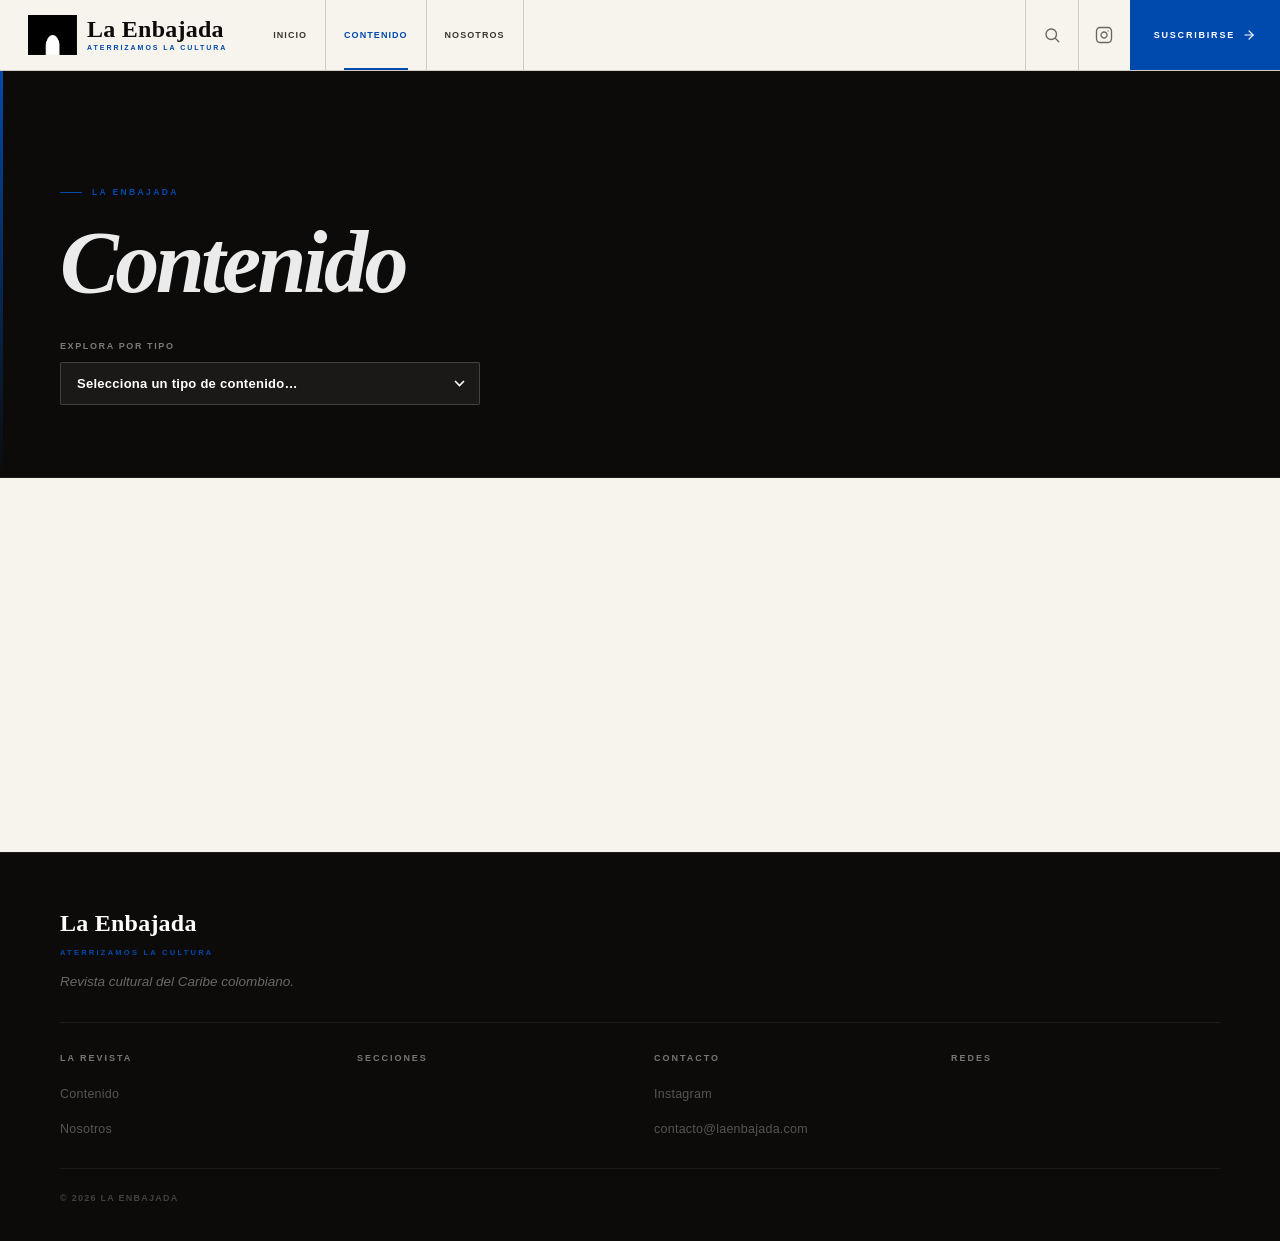
<file: contenido.html>
<!DOCTYPE html>
<html lang="es">
<head>
<meta charset="UTF-8">
<meta name="referrer" content="strict-origin-when-cross-origin">
  <meta name="theme-color" content="#0C0B09">
  <link rel="icon" type="image/png" href="/assets/logo.png">
<meta name="viewport" content="width=device-width, initial-scale=1.0">
  <meta name="description" content="El contenido de La Enbajada, revista cultural del Caribe colombiano. Artículos, historias y conversaciones.">
  <meta property="og:type" content="website">
  <meta property="og:title" content="Contenido — La Enbajada">
  <meta property="og:description" content="El contenido de La Enbajada, revista cultural del Caribe colombiano. Artículos, historias y conversaciones.">
  <meta property="og:image" content="https://laenbajada.com/assets/og-image.jpg" id="og-image">
  <meta property="og:url" content="https://laenbajada.com/contenido" id="og-url">
  <meta name="twitter:card" content="summary_large_image">
  <meta name="twitter:title" content="Contenido — La Enbajada">
  <meta name="twitter:description" content="El contenido de La Enbajada, revista cultural del Caribe colombiano. Artículos, historias y conversaciones.">
<title>Contenido — La Enbajada</title>
  <meta name="robots" content="index, follow">
<link rel="stylesheet" href="/assets/styles.css?v=v15">
<style>

/* ── RESPONSIVE BASE — Fixes globales ── */
*, *::before, *::after { box-sizing: border-box }
html { overflow-x: hidden; scroll-behavior: smooth }
body { overflow-x: hidden; -webkit-text-size-adjust: 100% }
img, video, svg { max-width: 100%; height: auto; display: block }
table { width: 100%; border-collapse: collapse }
input, textarea, select, button { max-width: 100% }
/* ══ CONTENIDO — La Enbajada v11 (categorías + selector, sin hero/imagen por pieza) ══ */

/* Header compacto — mismo patrón que Secciones/Nosotros */
.cont-hero {
  background: var(--negro);
  padding: clamp(60px,9vw,120px) var(--pad) clamp(40px,6vw,72px);
  position: relative; overflow: hidden;
  border-bottom: 1px solid rgba(255,255,255,.07);
}
.cont-hero-accent { position:absolute; left:0; top:0; bottom:0; width:3px; background:linear-gradient(to bottom,var(--azul),transparent); }
.cont-hero-inner { max-width:860px; position:relative; z-index:1; }
.cont-eyebrow { display:flex; align-items:center; gap:10px; margin-bottom:clamp(14px,2vw,22px); }
.cont-eyebrow-line { width:22px; height:1px; background:var(--azul); }
.cont-eyebrow-txt { font-family:var(--ui); font-size:8.5px; font-weight:700; letter-spacing:.28em; text-transform:uppercase; color:var(--azul); }
.cont-h1 { font-family:var(--serif); font-size:clamp(40px,8vw,88px); font-style:italic; font-weight:700; color:rgba(255,255,255,.92); letter-spacing:-.04em; line-height:.95; margin-bottom:clamp(24px,3.5vw,34px); transition:opacity .3s var(--ease); }
.cont-h1.fading { opacity:0; }


/* Selector — siempre visible, arriba del todo */
.cont-select-wrap { max-width:420px; }
.cont-select-label { display:block; font-family:var(--ui); font-size:9px; font-weight:700; letter-spacing:.18em; text-transform:uppercase; color:rgba(255,255,255,.45); margin-bottom:8px; }
.cont-select {
  width:100%; font-family:var(--ui); font-size:13px; font-weight:600; letter-spacing:.02em;
  color:#fff; background:rgba(255,255,255,.06); border:1.5px solid rgba(255,255,255,.18);
  padding:13px 38px 13px 16px; cursor:pointer; appearance:none; border-radius:2px;
  background-image:url("data:image/svg+xml,%3Csvg xmlns='http://www.w3.org/2000/svg' width='11' height='7'%3E%3Cpath d='M1 1l4.5 4.5L10 1' stroke='%23ffffff' stroke-width='1.6' fill='none'/%3E%3C/svg%3E");
  background-repeat:no-repeat; background-position:right 14px center;
  transition:border-color .18s;
}
.cont-select:hover, .cont-select:focus { border-color:var(--azul); outline:none; }
.cont-select option { background:var(--negro); color:#fff; }

/* Cuerpo: grid de artículos del tipo elegido */
.cont-body { max-width:1280px; margin:0 auto; padding:clamp(36px,5vw,64px) var(--pad); }
@media(min-width:1400px) { .cont-body { max-width:1440px; } }

/* Cards del grid con aparición escalonada (además del .reveal genérico) */
.curatia-grid > a { opacity:0; transform:translateY(14px); animation:contCardIn .55s var(--ease) forwards; }
.curatia-grid > a:nth-child(1) { animation-delay:.02s; }
.curatia-grid > a:nth-child(2) { animation-delay:.08s; }
.curatia-grid > a:nth-child(3) { animation-delay:.14s; }
.curatia-grid > a:nth-child(4) { animation-delay:.20s; }
.curatia-grid > a:nth-child(5) { animation-delay:.26s; }
.curatia-grid > a:nth-child(6) { animation-delay:.32s; }
.curatia-grid > a:nth-child(n+7) { animation-delay:.36s; }
@keyframes contCardIn { to { opacity:1; transform:none; } }

.ed-empty { padding:56px var(--pad); text-align:center; color:var(--t4); }
.ed-empty-ic { font-size:32px; margin-bottom:14px; opacity:.3; }
.ed-empty h3 { font-family:var(--serif); font-size:22px; font-weight:700; font-style:italic; color:var(--t2); margin-bottom:8px; }
.ed-empty p { font-size:14px; color:var(--t3); max-width:360px; margin:0 auto; }

/* ── FOOTER FULL-WIDTH ── */
.site-footer { width:100%; box-sizing:border-box; }
.footer-inner { max-width:1600px; margin:0 auto; }

/* ── RESPONSIVE ── */
@media(max-width:700px) {
  .cont-hero { padding:clamp(52px,10vw,80px) var(--pad) clamp(28px,5vw,40px); }
  .cont-h1 { font-size:clamp(32px,8.5vw,52px); }
}
@media(max-width:479px) {
  .cont-hero { padding:clamp(44px,10vw,64px) 16px clamp(22px,5vw,32px); }
  .cont-h1 { font-size:clamp(28px,9vw,40px); }
  .cont-body { padding:clamp(22px,4vw,36px) var(--pad); }
  .footer-cols { grid-template-columns:1fr !important; }
}


/* ── MODAL BUSCADOR ESTILO ATMOS ── */
.search-modal { position:fixed; inset:0; z-index:9000; background:var(--bg); display:flex; flex-direction:column; opacity:0; pointer-events:none; transition:opacity .22s var(--ease); }
.search-modal.open { opacity:1; pointer-events:all; }
.search-modal-header { display:flex; align-items:center; justify-content:space-between; padding:0 var(--pad); height:64px; flex-shrink:0; border-bottom:1px solid var(--bd); }
.search-modal-logo { font-family:var(--serif); font-size:20px; font-weight:700; color:var(--t1); letter-spacing:.01em; }
.search-modal-close { display:flex; align-items:center; gap:8px; font-family:var(--ui); font-size:9px; font-weight:700; letter-spacing:.18em; text-transform:uppercase; color:var(--t3); background:none; border:none; cursor:pointer; transition:color .18s; }
.search-modal-close:hover { color:var(--t1); }
.search-modal-input-area { padding:clamp(28px,4vw,52px) var(--pad) clamp(20px,3vw,36px); border-bottom:1px solid var(--bd); flex-shrink:0; }
.search-modal-row { display:flex; align-items:center; gap:16px; border-bottom:2px solid var(--azul); padding-bottom:12px; }
.search-modal-row svg { color:var(--azul); flex-shrink:0; }
.search-modal-input { font-family:var(--serif); font-size:clamp(28px,5vw,52px); font-weight:400; letter-spacing:-.02em; color:var(--t1); background:none; border:none; outline:none; width:100%; line-height:1; }
.search-modal-input::placeholder { color:var(--t4); }
.search-modal-hint { font-family:var(--ui); font-size:9px; font-weight:700; letter-spacing:.18em; text-transform:uppercase; color:var(--t3); margin-top:14px; min-height:16px; }
.search-modal-results { flex:1; overflow-y:auto; padding:clamp(20px,3vw,36px) var(--pad) clamp(28px,4vw,48px); scrollbar-width:thin; scrollbar-color:var(--bd2) transparent; }
.search-modal-results::-webkit-scrollbar { width:4px; }
.search-modal-results::-webkit-scrollbar-thumb { background:var(--bd2); border-radius:2px; }
.search-results-grid { display:grid; grid-template-columns:repeat(4,1fr); gap:clamp(14px,2vw,24px); }
@media(max-width:900px) { .search-results-grid { grid-template-columns:repeat(3,1fr); } }
@media(max-width:600px) { .search-results-grid { grid-template-columns:repeat(2,1fr); } }
.search-result-card { text-decoration:none; color:var(--t1); display:flex; flex-direction:column; gap:10px; transition:opacity .18s; }
.search-result-card:hover { opacity:.75; }
.search-result-img { aspect-ratio:3/4; overflow:hidden; background:linear-gradient(160deg,#0a1628,#004AAD); position:relative; border-radius:2px; }
.search-result-img img { width:100%; height:100%; object-fit:cover; display:block; }
.search-result-img-ov { position:absolute; inset:0; background:linear-gradient(to top,rgba(0,0,0,.55) 0%,transparent 50%); display:flex; align-items:flex-end; padding:10px 12px; }
.search-result-cat { font-family:var(--ui); font-size:8px; font-weight:700; letter-spacing:.2em; text-transform:uppercase; color:rgba(255,255,255,.8); }
.search-result-titulo { font-family:var(--serif); font-size:clamp(13px,1.4vw,16px); font-weight:600; line-height:1.25; color:var(--t1); }
.search-result-meta { font-family:var(--ui); font-size:9px; color:var(--t3); letter-spacing:.04em; }
.search-modal-empty { padding:48px 0; text-align:center; font-family:var(--serif); font-size:clamp(18px,2vw,24px); font-style:italic; color:var(--t3); }
html.dark .search-modal { background:var(--bg); }
</style>
  <link rel="preconnect" href="https://pkilwzcypcyhxjuknkho.supabase.co" crossorigin>
  <link rel="preconnect" href="https://fonts.googleapis.com" crossorigin>
  <link rel="canonical" href="https://laenbajada.com/contenido" id="canonical">
</head>
<body>
<noscript>
  <style>body{display:flex;align-items:center;justify-content:center;min-height:100vh;background:#F7F4EE;font-family:Georgia,serif;text-align:center;padding:40px}</style>
  <div style="max-width:480px;margin:auto">
    <div style="font-size:48px;margin-bottom:16px">📰</div>
    <h1 style="font-size:28px;font-weight:700;margin-bottom:12px;letter-spacing:-.02em">La Enbajada requiere JavaScript</h1>
    <p style="color:#6C6760;line-height:1.7;font-style:italic">Para disfrutar la revista cultural del Caribe colombiano, por favor activa JavaScript en tu navegador.</p>
    <a href="https://laenbajada.com" style="display:inline-block;margin-top:24px;background:#004AAD;color:#fff;padding:12px 28px;font-family:sans-serif;font-size:11px;font-weight:700;letter-spacing:.18em;text-transform:uppercase;text-decoration:none">Ir al inicio</a>
  </div>
</noscript>
<a href="#main-content" class="skip-link">Saltar al contenido</a>

<header class="site-header" id="site-header">
  <div class="header-inner">
    <a href="/" class="logo-wrap">
      <img loading="lazy" src="/assets/logo.png" alt="" class="logo-img" onerror="this.style.display='none'">
      <div class="logo-text-group">
        <span class="logo-name js-logo-name">La Enbajada</span>
        <span class="logo-tag js-logo-tag">Aterrizamos la Cultura</span>
      </div>
    </a>
    <nav class="nav-left">
      <a href="/">Inicio</a>
      <a href="/contenido.html" class="nav-activo">Contenido</a>
      <span id="nav-secs-dyn"></span>
      <a href="/sobre.html">Nosotros</a>
    </nav>
    <div class="header-spacer"></div>
    <nav class="nav-right">
      <div class="nav-search-wrap" id="search-wrap">
        <button class="nav-search-icon" id="search-icon-btn" onclick="openSearch()" aria-label="Buscar" aria-expanded="false">
          <svg width="18" height="18" fill="none" stroke="currentColor" stroke-width="1.8" viewBox="0 0 24 24" stroke-linecap="round" stroke-linejoin="round"><circle cx="11" cy="11" r="7"/><line x1="21" y1="21" x2="16.65" y2="16.65"/></svg>
        </button>
      </div>
      <a class="nav-ig-btn js-footer-ig" href="https://instagram.com/laenbajada" target="_blank" rel="noopener" aria-label="Instagram">
        <svg width="18" height="18" fill="none" stroke="currentColor" stroke-width="1.8" viewBox="0 0 24 24" stroke-linecap="round" stroke-linejoin="round"><rect x="2" y="2" width="20" height="20" rx="5" ry="5"/><path d="M16 11.37A4 4 0 1 1 12.63 8 4 4 0 0 1 16 11.37z"/><line x1="17.5" y1="6.5" x2="17.51" y2="6.5"/></svg>
      </a>
      <a href="#" class="nav-cta" onclick="openSubscribe();return false;">Suscribirse<svg width="14" height="14" fill="none" stroke="currentColor" stroke-width="2" viewBox="0 0 24 24" stroke-linecap="round" stroke-linejoin="round"><line x1="5" y1="12" x2="19" y2="12"/><polyline points="12 5 19 12 12 19"/></svg></a>
      <button class="hamburger" id="hamburger-btn" onclick="toggleMenu()" aria-label="Menú">
        <div class="hamburger-icon"><span></span><span></span><span></span></div>
      </button>
    </nav>
  </div>
  <nav class="mobile-menu" id="mobile-menu">
    <a href="/">Inicio</a>
    <a href="/contenido.html" class="nav-activo">Contenido</a>
    <div class="mm-sep"></div>
    <div id="mm-secs-dyn"></div>
    <div class="mm-sep"></div>
    <a href="/sobre.html">Nosotros</a>
    <div class="mm-sep"></div>
    <a href="#" class="mm-cta" onclick="openSubscribe();toggleMenu();return false;">Suscribirse →</a>
  </nav>
</header>

<main id="main-content">
  <div class="cont-hero">
    <div class="cont-hero-accent"></div>
    <div class="cont-hero-inner">
      <div class="cont-eyebrow"><div class="cont-eyebrow-line"></div><div class="cont-eyebrow-txt">La Enbajada</div></div>
      <h1 class="cont-h1" id="cont-h1"><em>Contenido</em></h1>

      <div class="cont-select-wrap">
        <label class="cont-select-label" for="cont-select">Explora por tipo</label>
        <select class="cont-select" id="cont-select" onchange="_cambiarTipo(this.value)">
          <option value="">Selecciona un tipo de contenido…</option>
        </select>
      </div>
    </div>
  </div>

  <div class="cont-body" id="cont-body">
    <div id="cont-empty" class="ed-empty reveal">
      <div class="ed-empty-ic">◈</div>
      <h3>Elige un tipo arriba</h3>
      <p>Selecciona un tipo de contenido para ver sus artículos.</p>
    </div>
    <div id="cont-skeleton" class="curatia-grid" style="display:none">
      <div class="skeleton" style="aspect-ratio:4/3"></div>
      <div class="skeleton" style="aspect-ratio:4/3"></div>
      <div class="skeleton" style="aspect-ratio:4/3"></div>
    </div>
    <div id="cont-grid" class="curatia-grid" style="display:none"></div>
  </div>
</main>

<footer class="site-footer">
  <div class="footer-inner">
    <div class="footer-brand-row">
      <div class="footer-brand js-footer-brand">La Enbajada</div>
      <div class="footer-tagline js-footer-tagline">Aterrizamos la Cultura</div>
      <p class="footer-desc js-footer-desc"></p>
    </div>
    <div class="footer-cols">
      <div class="footer-col"><h5>La Revista</h5><ul>
        <li><a href="/contenido.html">Contenido</a></li>
        <li><a href="/sobre.html">Nosotros</a></li>
      </ul></div>
      <div class="footer-col"><h5>Secciones</h5><ul><li id="footer-secs-dyn"></li></ul></div>
      <div class="footer-col"><h5>Contacto</h5><ul>
        <li><a href="https://instagram.com/laenbajada" target="_blank" class="js-footer-ig">Instagram</a></li>
        <li><a href="mailto:contacto@laenbajada.com" class="js-footer-email">contacto@laenbajada.com</a></li>
      </ul></div>
      <div class="footer-col"><h5>Redes</h5>
        <div class="footer-redes" id="footer-redes-wrap"></div>
      </div>
    </div>
    <div class="footer-bottom">
      <span class="js-footer-copy">© 2025 La Enbajada</span>
    </div>
  </div>
</footer>

<!-- ══ MODAL BUSCADOR FULLSCREEN ══ -->
<div class="search-modal" id="search-modal" role="dialog" aria-modal="true" aria-label="Buscador">
  <div class="search-modal-header">
    <div class="search-modal-logo">La Enbajada</div>
    <button class="search-modal-close" onclick="closeSearch()" aria-label="Cerrar buscador">
      <svg width="16" height="16" fill="none" stroke="currentColor" stroke-width="1.8" viewBox="0 0 24 24" stroke-linecap="round" stroke-linejoin="round"><line x1="18" y1="6" x2="6" y2="18"/><line x1="6" y1="6" x2="18" y2="18"/></svg>
      Cerrar
    </button>
  </div>
  <div class="search-modal-input-area">
    <div class="search-modal-row">
      <svg width="28" height="28" fill="none" stroke="currentColor" stroke-width="1.6" viewBox="0 0 24 24" stroke-linecap="round" stroke-linejoin="round">
        <circle cx="11" cy="11" r="7"/><line x1="21" y1="21" x2="16.65" y2="16.65"/>
      </svg>
      <input class="search-modal-input" id="search-modal-input" type="search" placeholder="Buscar artículos…" autocomplete="off" oninput="_searchModal(this.value)" onkeydown="_searchModalKey(event)" aria-label="Buscar artículos">
    </div>
    <div class="search-modal-hint" id="search-modal-hint">Escribe para buscar</div>
  </div>
  <div class="search-modal-results" id="search-modal-results"></div>
</div>

<!-- ══ MODAL SUSCRIBIRSE ══ -->
<div class="sub-modal" id="sub-modal" role="dialog" aria-modal="true" aria-label="Suscribirse al boletín">
  <div class="sub-modal-box">
    <div class="sub-modal-deco" aria-hidden="true">@</div>
    <button class="sub-modal-close" onclick="closeSubscribe()" aria-label="Cerrar">
      <svg width="16" height="16" fill="none" stroke="currentColor" stroke-width="1.8" viewBox="0 0 24 24" stroke-linecap="round" stroke-linejoin="round"><line x1="18" y1="6" x2="6" y2="18"/><line x1="6" y1="6" x2="18" y2="18"/></svg>
    </button>
    <div class="sub-modal-kicker js-boletin-kicker">Boletín editorial</div>
    <h2 class="sub-modal-titulo js-boletin-titulo">Recibe lo nuevo de La Enbajada en tu correo</h2>
    <p class="sub-modal-texto js-boletin-texto">La Enbajada llega a tu bandeja cuando hay algo que vale la pena leer.</p>
    <div class="sub-modal-form">
      <input class="sub-modal-input" type="email" id="boletin-email" placeholder="tu@correo.com" autocomplete="email" onkeydown="if(event.key==='Enter')suscribirse(this.nextElementSibling)">
      <button class="sub-modal-btn js-boletin-btn" onclick="suscribirse(this)">Suscribirse</button>
    </div>
    <p class="sub-modal-feedback" id="boletin-feedback"></p>
  </div>
</div>

<script src="/assets/app.js?v=v16"></script>
<script>
/* ── ARTÍCULOS LEÍDOS ── */
const _LEIDOS_KEY = 'le_leidos';
function _marcarLeido(id) {
  try {
    const leidos = JSON.parse(localStorage.getItem(_LEIDOS_KEY) || '[]');
    if (!leidos.includes(id)) { leidos.push(id); localStorage.setItem(_LEIDOS_KEY, JSON.stringify(leidos)); }
  } catch(e) {}
}
function _esLeido(id) {
  try { return JSON.parse(localStorage.getItem(_LEIDOS_KEY) || '[]').includes(id); } catch(e) { return false; }
}
function _marcarLeidosEnGrid(selector) {
  try {
    const leidos = JSON.parse(localStorage.getItem(_LEIDOS_KEY) || '[]');
    if (!leidos.length) return;
    document.querySelectorAll(selector).forEach(card => {
      const href = card.getAttribute('href') || '';
      const match = leidos.some(id => href.includes(id));
      if (match) card.classList.add('art-leido');
    });
  } catch(e) {}
}
</script>
<script>
  function _setOGImage(url) {
    const og = document.getElementById('og-image');
    const tw = document.querySelector('meta[name="twitter:image"]');
    if(og && url) og.setAttribute('content', url);
    if(tw && url) tw.setAttribute('content', url);
  }
</script>
<script>
/* ══ contenido.html — La Enbajada v9 ══ */
let _SECCIONES = [];

function _esc(s){
  if(s===null||s===undefined) return '';
  return String(s)
    .replace(/&/g,'&amp;').replace(/</g,'&lt;').replace(/>/g,'&gt;')
    .replace(/"/g,'&quot;').replace(/'/g,'&#x27;').replace(/\//g,'&#x2F;');
}

function articuloUrl(a) {
  var slug = a.slug || (a.titulo||'').toLowerCase().normalize('NFD')
    .replace(/[\u0300-\u036f]/g,'').replace(/[^a-z0-9]+/g,'-').replace(/^-|-$/g,'');
  var tag  = (a.seccion_tag||'').replace(/#/g,'').trim();
  if (slug && tag) return '/secciones/' + tag + '/' + slug;
  if (slug)        return '/historias/' + slug;
  return '/';
}

(()=>{ const h=document.getElementById('site-header'); window.addEventListener('scroll',()=>h?.classList.toggle('scrolled',window.scrollY>20),{passive:true}); })();

/* ── BUSCADOR FULLSCREEN ── */
function openSearch() {
  const modal = document.getElementById('search-modal');
  const input = document.getElementById('search-modal-input');
  modal.classList.add('open');
  document.body.style.overflow = 'hidden';
  document.getElementById('search-icon-btn').setAttribute('aria-expanded','true');
  setTimeout(() => input?.focus(), 80);
}
function closeSearch() {
  const modal = document.getElementById('search-modal');
  const input = document.getElementById('search-modal-input');
  const hint  = document.getElementById('search-modal-hint');
  const res   = document.getElementById('search-modal-results');
  modal.classList.remove('open');
  document.body.style.overflow = '';
  document.getElementById('search-icon-btn').setAttribute('aria-expanded','false');
  if (input) input.value = '';
  if (hint)  hint.textContent = 'Escribe para buscar';
  if (res)   res.innerHTML = '';
}
function _searchModalKey(e) { if (e.key === 'Escape') closeSearch(); }
let _smTimer = null;
function _searchModal(q) { clearTimeout(_smTimer); _smTimer = setTimeout(() => _doSearchModal(q), 240); }
async function _doSearchModal(q) {
  const hint = document.getElementById('search-modal-hint');
  const res  = document.getElementById('search-modal-results');
  if (!res) return;
  const v = (q || '').trim();
  if (v.length < 2) { if (hint) hint.textContent = 'Escribe para buscar'; res.innerHTML = ''; return; }
  if (hint) hint.textContent = 'Buscando…';
  const arts = await DB.buscar(v).catch(() => []);
  if (!arts.length) {
    if (hint) hint.textContent = `Sin resultados para "${v}"`;
    res.innerHTML = `<div class="search-modal-empty">No encontramos nada para <em>"${v}"</em></div>`;
    return;
  }
  if (hint) hint.textContent = `${arts.length} resultado${arts.length !== 1 ? 's' : ''} encontrado${arts.length !== 1 ? 's' : ''}`;
  res.innerHTML = `<div class="search-results-grid">
    ${arts.map(a => `
      <a class="search-result-card" href="${articuloUrl(a)}" onclick="closeSearch()">
        <div class="search-result-img">
          ${a.imagen_url ? `<img src="${a.imagen_url}" alt="${a.titulo}" loading="lazy">` : ''}
          <div class="search-result-img-ov"><div class="search-result-cat">${a.seccion_tag || 'La Enbajada'}</div></div>
        </div>
        <div class="search-result-titulo">${a.titulo}</div>
        <div class="search-result-meta">${a.autor || ''}${fmtFecha(a)?' · '+fmtFecha(a):''}</div>
      </a>`).join('')}
  </div>`;
}
document.getElementById('search-modal')?.addEventListener('click', function(e) { if (e.target === this) closeSearch(); });

function toggleMenu(){const h=document.getElementById('site-header'),m=document.getElementById('mobile-menu'),b=document.getElementById('hamburger-btn'),o=m.classList.toggle('open');h.classList.toggle('menu-open',o);b.setAttribute('aria-expanded',o);document.body.style.overflow=o?'hidden':'';}
document.addEventListener('click',e=>{const h=document.getElementById('site-header');if(h&&!h.contains(e.target)){document.getElementById('mobile-menu')?.classList.remove('open');h.classList.remove('menu-open');document.body.style.overflow='';}});

/* ── HELPERS DE SECCIÓN (idéntico al resto del sitio) ── */
function _secNombre(tag) {
  const t = normTag(tag);
  const s = _SECCIONES.find(x => normTag(x.tag) === t);
  return s ? s.nombre : (tag || '');
}

function renderCuratiaCard(a) {
  const secNombre = _secNombre(a.seccion_tag);
  return `<div class="curatia-card">
    <a href="${articuloUrl(a)}" style="display:contents">
      <div class="curatia-img">${a.imagen_url?`<img src="${a.imagen_url}" alt="${a.titulo}" loading="lazy">`:'<div class="ph"></div>'}</div>
    </a>
    <div class="curatia-body">
      <a class="curatia-tipo" href="/secciones/${normTag(a.seccion_tag)}">${secNombre}</a>
      <a href="${articuloUrl(a)}" style="display:contents">
        <div class="curatia-titulo">${a.titulo}</div>
        ${a.subtitulo?`<div class="curatia-desc">${a.subtitulo}</div>`:''}
        <div class="curatia-meta">${a.autor||''}${fmtFecha(a)?' · '+fmtFecha(a):''}</div>
      </a>
    </div>
  </div>`;
}

function _renderNavSecs(secs) {
  const navDyn = document.getElementById('nav-secs-dyn');
  if (navDyn) {
    secs.forEach(s => {
      const a = document.createElement('a');
      a.href = '/secciones/' + normTag(s.tag);
      a.textContent = s.nombre;
      navDyn.parentNode.insertBefore(a, navDyn);
    });
    navDyn.remove();
  }
  const mmDyn = document.getElementById('mm-secs-dyn');
  if (mmDyn) {
    mmDyn.innerHTML = secs.map(s => '<a href="/secciones/' + normTag(s.tag) + '">' + s.nombre + '</a>').join('');
  }
  const ftDyn = document.getElementById('footer-secs-dyn');
  if (ftDyn) {
    const ul = ftDyn.closest('ul');
    if (ul) ul.innerHTML = secs.map(s => '<li><a href="/secciones/' + normTag(s.tag) + '">' + s.nombre + '</a></li>').join('');
  }
}

function normTag(v) {
  if (!v) return 'la-cronica';
  const s = String(v).toLowerCase().normalize('NFD').replace(/[\u0300-\u036f]/g,'').replace(/#/g,'').replace(/\s+/g,'-').trim();
  const aliases = { 'cronica':'la-cronica','conversacion':'la-conversacion','curatia':'la-curaturia','curaturia':'la-curaturia','la-curatia':'la-curaturia','la-curaturia':'la-curaturia','la-cronica':'la-cronica','la-conversacion':'la-conversacion' };
  return aliases[s] || s;
}

/* ── SELECTOR DE CONTENIDO (cada fila de `contenidos` es un tipo/categoría) ── */

function _renderSelect(nums, valorActual) {
  const sel = document.getElementById('cont-select');
  if (!sel) return;
  const activos = nums.filter(n => n.estado !== 'archivado');
  sel.innerHTML = '<option value="">Selecciona un tipo de contenido…</option>' +
    activos.map(n => `<option value="${n.slug}" ${n.slug===valorActual?'selected':''}>${_esc(n.titulo)}${n.estado==='proximo'?' (próximamente)':''}</option>`).join('');
}

function _cambiarTipo(slug) {
  location.href = slug ? '/contenido/' + slug : '/contenido.html';
}

/* Transición suave del título al cambiar de tipo — un pequeño fade
   en vez de un salto seco, para que se sienta como una página que
   respira y no un reemplazo brusco de texto. */
function _fadeSwap(el, nuevoHtml) {
  if (!el) return;
  el.classList.add('fading');
  setTimeout(() => { el.innerHTML = nuevoHtml; el.classList.remove('fading'); }, 220);
}

async function _cargarContenidoDeTipo(nums, slugParam) {
  const h1     = document.getElementById('cont-h1');
  const sel    = document.getElementById('cont-select');
  const empty  = document.getElementById('cont-empty');
  const grid   = document.getElementById('cont-grid');
  const sk     = document.getElementById('cont-skeleton');

  const cont = nums.find(n => n.slug === slugParam);
  if (sel) sel.value = cont ? cont.slug : '';

  if (!cont) {
    _fadeSwap(h1, '<em>Contenido</em>');
    empty.style.display = ''; empty.querySelector('h3').textContent = 'No encontramos ese tipo';
    empty.querySelector('p').textContent = 'Elige otro tipo en el selector de arriba.';
    grid.style.display = 'none'; sk.style.display = 'none';
    return;
  }

  /* Loading state — breve, pero le da a la página una sensación de
     que "algo está pasando" en vez de un salto instantáneo de texto. */
  sk.style.display = ''; empty.style.display = 'none'; grid.style.display = 'none';

  _fadeSwap(h1, `<em>${_esc(cont.titulo)}</em>`);
  window._lae_contenido_slug = cont.slug; /* para tracking.js */

  const canonicalEl = document.getElementById('canonical');
  if (canonicalEl) canonicalEl.href = `https://laenbajada.com/contenido/${encodeURIComponent(cont.slug)}`;
  const ogUrlEl = document.getElementById('og-url');
  if (ogUrlEl) ogUrlEl.setAttribute('content', `https://laenbajada.com/contenido/${encodeURIComponent(cont.slug)}`);

  if (cont.estado === 'proximo') {
    sk.style.display = 'none';
    empty.style.display = ''; empty.querySelector('h3').textContent = 'Próximamente';
    empty.querySelector('p').textContent = 'Este contenido todavía no está disponible — vuelve pronto.';
    aplicarSEO({ titulo: cont.titulo, desc: `${cont.titulo} — próximamente en La Enbajada.` });
    return;
  }

  const arts = await SB.select('articulos',
    `contenido_id=eq.${encodeURIComponent(cont.id)}&estado=eq.publicado&select=id,titulo,subtitulo,extracto,imagen_url,slug,estado,tipo,seccion_tag,contenido_id,orden,autor,editor_id,fecha_publicacion,created_at&order=orden.asc,fecha_publicacion.desc`
  ).then(rows => (rows||[]).map(a=>({...a, seccion_tag:(a.seccion_tag||'').replace(/#/g,'').trim(), autor: a.autor||''}))).catch(() => []);

  sk.style.display = 'none';

  if (!arts.length) {
    empty.style.display = '';
    empty.querySelector('h3').textContent = 'Sin artículos aún';
    empty.querySelector('p').textContent = 'Este tipo de contenido todavía no tiene artículos publicados — vuelve pronto.';
  } else {
    grid.style.display = '';
    grid.innerHTML = arts.map(renderCuratiaCard).join('');
    setTimeout(() => _marcarLeidosEnGrid('a[href*="articulo"], a[href*="secciones"], a[href*="historias"]'), 400);
  }

  aplicarSEO({ titulo: cont.titulo, desc: cont.subtitulo || `Artículos de ${cont.titulo} en La Enbajada.` });
  observeReveal();
}

async function init() {
  const _sitePromise = initSite();
  const params    = new URLSearchParams(location.search);
  const pathParts = location.pathname.split('/').filter(Boolean);
  const slugParam = params.get('slug') || (pathParts[0] === 'contenido' && pathParts[1] ? pathParts[1] : null);

  const [nums, secsDB] = await Promise.all([
    DB.getContenidos(),
    DB.getSecciones().catch(() => []),
    _sitePromise,
  ]);

  _SECCIONES = secsDB;
  _renderNavSecs(secsDB);   /* siempre — sin importar si hay tipo elegido o no */
  _renderSelect(nums, slugParam);

  if (slugParam) {
    await _cargarContenidoDeTipo(nums, slugParam);
  } else {
    aplicarSEO({ titulo: 'Contenido', desc: 'Todo el contenido de La Enbajada, revista cultural del Caribe colombiano.' });
    observeReveal();
  }
}
init();

</script>
<script src="/assets/tracking.js?v=v15"></script>
</body>
</html>
</file>
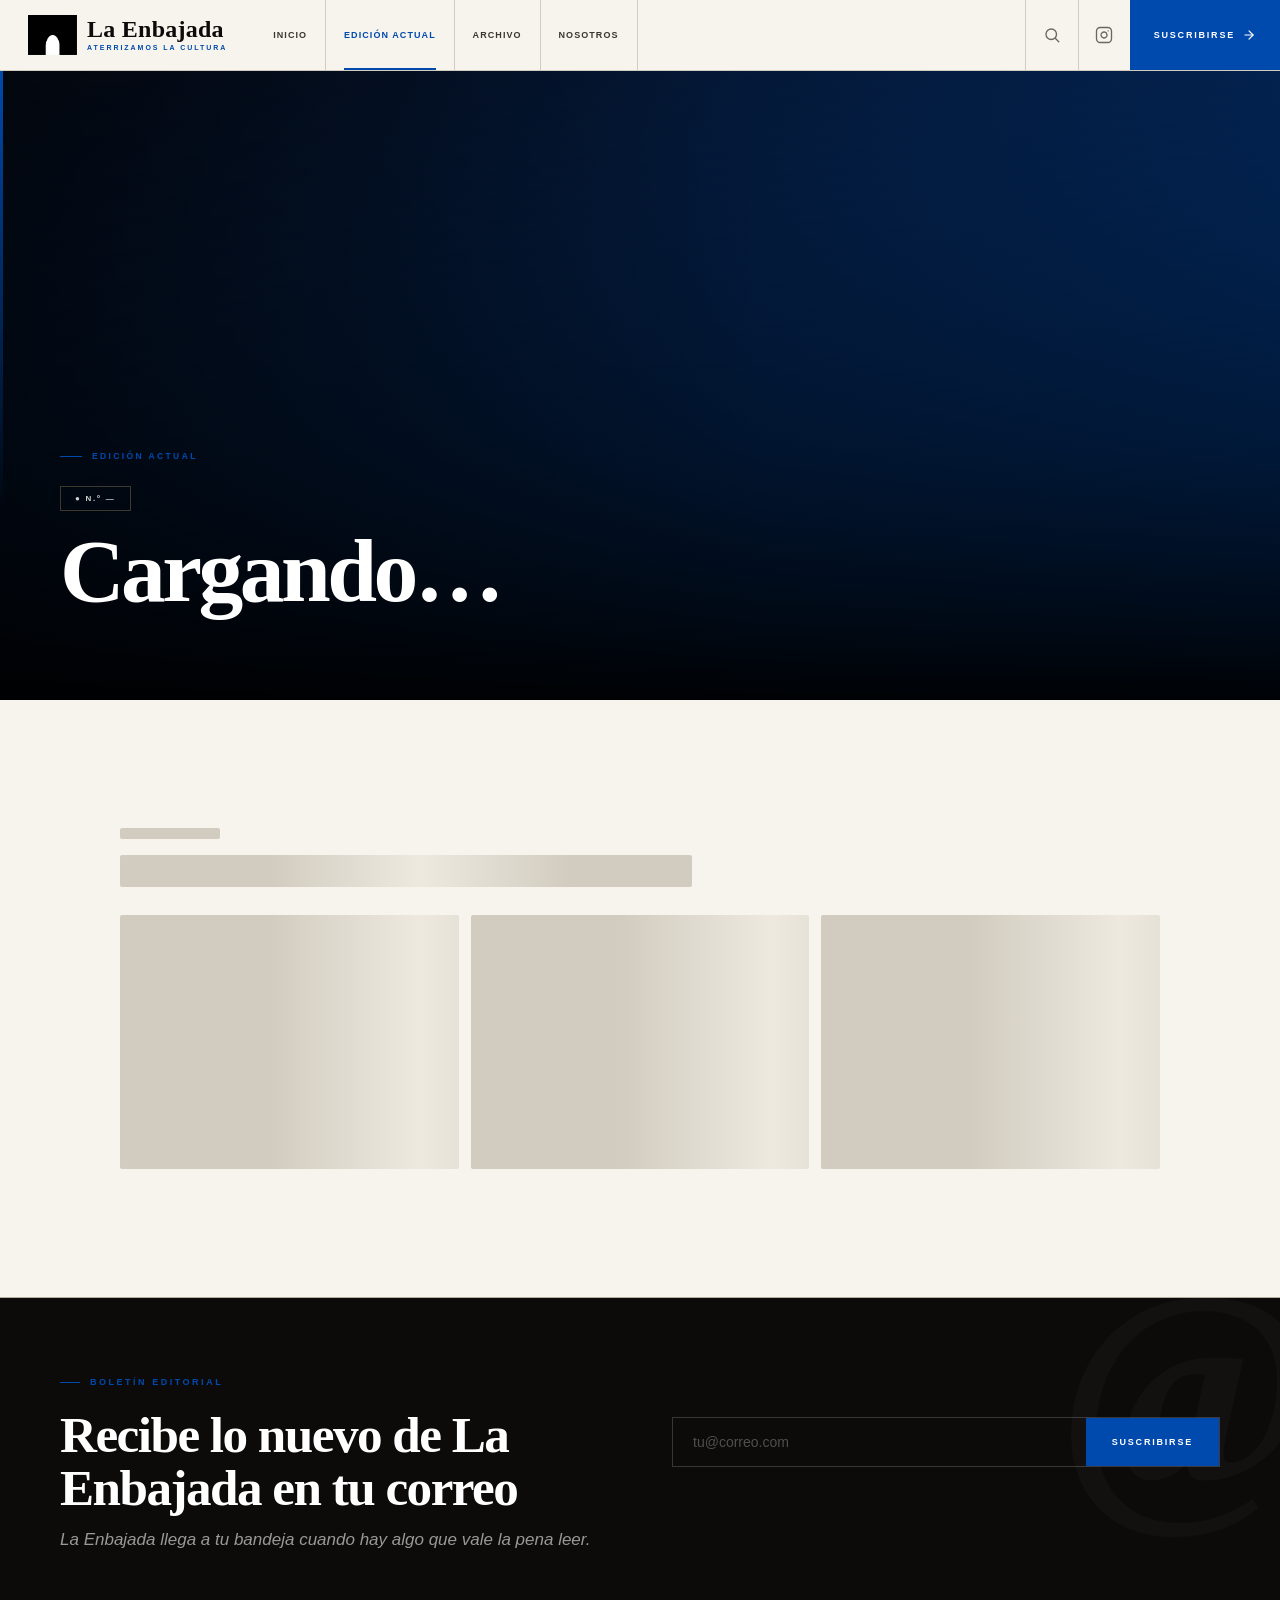
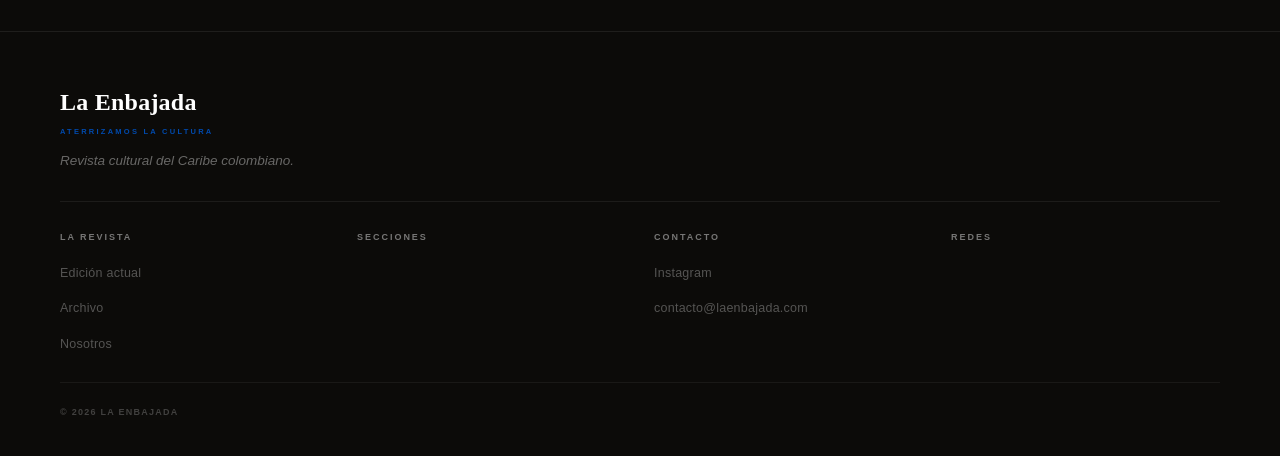
<file: edicion.html>
<!DOCTYPE html>
<html lang="es">
<head>
<meta charset="UTF-8">
<meta name="referrer" content="strict-origin-when-cross-origin">
  <meta name="theme-color" content="#0C0B09">
  <link rel="icon" type="image/png" href="/assets/logo.png">
<meta name="viewport" content="width=device-width, initial-scale=1.0">
  <meta name="description" content="Edición actual de La Enbajada, la revista cultural del Caribe colombiano. Artículos, historias y conversaciones.">
  <meta property="og:type" content="website">
  <meta property="og:title" content="Edición — La Enbajada">
  <meta property="og:description" content="Edición actual de La Enbajada, la revista cultural del Caribe colombiano. Artículos, historias y conversaciones.">
  <meta property="og:image" content="https://laenbajada.com/assets/og-image.jpg" id="og-image">
  <meta property="og:url" content="https://laenbajada.com/" id="og-url">
  <meta name="twitter:card" content="summary_large_image">
  <meta name="twitter:title" content="Edición — La Enbajada">
  <meta name="twitter:description" content="Edición actual de La Enbajada, la revista cultural del Caribe colombiano. Artículos, historias y conversaciones.">
<title>Edición — La Enbajada</title>
  <meta name="robots" content="index, follow">
<link rel="stylesheet" href="/assets/styles.css">
<style>

/* ── RESPONSIVE BASE — Fixes globales ── */
*, *::before, *::after { box-sizing: border-box }
html { overflow-x: hidden; scroll-behavior: smooth }
body { overflow-x: hidden; -webkit-text-size-adjust: 100% }
img, video, svg { max-width: 100%; height: auto; display: block }
table { width: 100%; border-collapse: collapse }
input, textarea, select, button { max-width: 100% }
/* ══ EDICIÓN — La Enbajada v8 ══ */

/* Hero de edición */
.ed-hero {
  position: relative; min-height: 70vh;
  display: flex; flex-direction: column; justify-content: flex-end;
  background: var(--negro); overflow: hidden;
}
.ed-hero-bg { position:absolute; inset:0; z-index:0; }
.ed-hero-bg img { width:100%; height:100%; object-fit:cover; object-position:center 30%; display:block; animation:kenBurns 20s ease forwards; }
.ed-hero-bg-ph { width:100%; height:100%; background:linear-gradient(160deg,#060e1f,#004AAD); }
.ed-hero-ov {
  position:absolute; inset:0; z-index:1;
  background:
    linear-gradient(to top,rgba(0,0,0,.97) 0%,rgba(0,0,0,.6) 40%,rgba(0,0,0,.15) 100%),
    linear-gradient(to right,rgba(0,0,0,.5) 0%,transparent 60%);
}
.ed-hero-accent { position:absolute; left:0; top:0; bottom:0; width:3px; z-index:2; background:linear-gradient(to bottom,var(--azul),transparent 70%); }

.ed-hero-body {
  position:relative; z-index:3;
  padding: clamp(80px,12vw,140px) var(--pad) clamp(36px,5vw,56px);
}
.ed-eyebrow { display:flex; align-items:center; gap:10px; margin-bottom:clamp(14px,2vw,20px); }
.ed-eyebrow-line { width:22px; height:1px; background:var(--azul); }
.ed-eyebrow-txt { font-family:var(--ui); font-size:8.5px; font-weight:700; letter-spacing:.28em; text-transform:uppercase; color:var(--azul); }
.ed-num-badge {
  display:inline-flex; align-items:center; gap:7px;
  font-family:var(--ui); font-size:8px; font-weight:700;
  letter-spacing:.22em; text-transform:uppercase;
  color:rgba(255,255,255,.82); border:1px solid rgba(200,169,110,.3);
  padding:5px 14px; margin-bottom:clamp(14px,2vw,20px);
}
.ed-h1 {
  font-family:var(--serif); font-size:clamp(36px,7vw,96px);
  font-weight:700; color:#fff; letter-spacing:-.04em; line-height:.9;
  margin-bottom:clamp(14px,2vw,20px); max-width:860px;
}
.ed-h1 em { font-style:italic; color:rgba(255,255,255,.82); }
.ed-sub {
  font-family:var(--body); font-size:clamp(15px,1.9vw,20px);
  font-style:italic; color:rgba(255,255,255,.55); line-height:1.65;
  max-width:560px; margin-bottom:clamp(20px,3vw,32px);
}
.ed-meta-row { display:flex; flex-wrap:wrap; gap:18px; font-family:var(--ui); font-size:9px; font-weight:600; letter-spacing:.14em; text-transform:uppercase; color:rgba(255,255,255,.32); }
.ed-meta-row span { display:flex; align-items:center; gap:6px; }

/* Cuerpo */
.ed-body { max-width:1280px; margin:0 auto; padding:clamp(36px,5vw,64px) var(--pad); }

/* Sección de artículos */
.ed-sec-bloque { margin-bottom:clamp(44px,6vw,76px); }
.ed-sec-hdr {
  display:flex; align-items:baseline; justify-content:space-between;
  gap:14px; flex-wrap:wrap;
  padding-bottom:16px; margin-bottom:clamp(22px,3vw,32px);
  border-bottom:1.5px solid var(--bd2);
}
.ed-sec-nombre { font-family:var(--serif); font-size:clamp(22px,3.5vw,38px); font-weight:700; letter-spacing:-.02em; color:var(--t1); }
.ed-sec-nombre em { font-style:italic; color:var(--t1); }
.ed-sec-ver { font-family:var(--ui); font-size:9px; font-weight:700; letter-spacing:.16em; text-transform:uppercase; color:var(--azul); text-decoration:none; display:flex; align-items:center; gap:5px; transition:gap .2s; flex-shrink:0; }
.ed-sec-ver::after { content:'→'; transition:transform .2s var(--spring); }
.ed-sec-ver:hover::after { transform:translateX(4px); }

/* Grid artículos — sin background para evitar celda gris */
.ed-art-grid { display:grid; grid-template-columns:1fr; gap:12px; }
@media(min-width:600px) { .ed-art-grid { grid-template-columns:repeat(2,1fr); } }
@media(min-width:960px) { .ed-art-grid { grid-template-columns:repeat(3,1fr); } }
@media(min-width:960px) {
  .ed-art-grid.has-featured .ed-art-card:first-child { grid-column:span 2; }
  .ed-art-grid.has-featured .ed-art-card:first-child .ed-art-img { aspect-ratio:16/9; }
}
.ed-art-card { background:var(--surface); display:flex; flex-direction:column; text-decoration:none; color:var(--t1); transition:background .18s; border:1px solid var(--bd); }
.ed-art-card:hover { background:var(--paper); border-color:var(--bd2); transform:translateY(-3px); box-shadow:0 8px 28px rgba(0,74,173,.10); }
.ed-art-img { aspect-ratio:3/2; overflow:hidden; background:linear-gradient(135deg,#0a1628,#004AAD); flex-shrink:0; }
.ed-art-img img { width:100%; height:100%; object-fit:cover; display:block; transition:transform 7s var(--ease); }
.ed-art-card:hover .ed-art-img img { transform:scale(1.04); }
.ed-art-body { padding:18px 20px 22px; display:flex; flex-direction:column; flex:1; gap:8px; }
.ed-art-cat { font-family:var(--ui); font-size:8px; font-weight:700; letter-spacing:.22em; text-transform:uppercase; color:var(--azul); display:flex; align-items:center; gap:6px; }
.ed-art-cat::before { content:''; display:block; width:12px; height:1px; background:var(--azul); }
.ed-art-titulo { font-family:var(--serif); font-size:clamp(15px,4vw,20px); font-weight:700; line-height:1.16; color:var(--t1); transition:color .18s; }
.ed-art-card:hover .ed-art-titulo { color:var(--azul); }
.ed-art-sub { font-family:var(--body); font-size:13px; font-style:italic; color:var(--t2); line-height:1.55; }
.ed-art-meta { display:flex; align-items:center; gap:8px; flex-wrap:wrap; font-family:var(--ui); font-size:9px; color:var(--t4); letter-spacing:.06em; margin-top:auto; padding-top:10px; border-top:1px solid var(--bd); }

/* Lista conversaciones */
.ed-conv-list { border:1px solid var(--bd); }
.ed-conv-item { display:grid; grid-template-columns:80px 1fr; gap:0; border-bottom:1px solid var(--bd); text-decoration:none; color:var(--t1); transition:background .15s; }
@media(min-width:600px) { .ed-conv-item { grid-template-columns:120px 1fr; } }
.ed-conv-item:last-child { border-bottom:none; }
.ed-conv-item:hover { background:var(--paper); }
.ed-conv-img { aspect-ratio:1; overflow:hidden; background:linear-gradient(135deg,#0a1628,#004AAD); }
.ed-conv-img img { width:100%; height:100%; object-fit:cover; display:block; }
.ed-conv-body { padding:clamp(10px,2vw,16px) clamp(12px,2vw,20px); display:flex; flex-direction:column; justify-content:center; gap:6px; }
.ed-conv-cat { font-family:var(--ui); font-size:8px; font-weight:700; letter-spacing:.2em; text-transform:uppercase; color:var(--azul); }
.ed-conv-titulo { font-family:var(--serif); font-size:clamp(14px,4vw,19px); font-weight:700; line-height:1.15; color:var(--t1); transition:color .18s; }
.ed-conv-item:hover .ed-conv-titulo { color:var(--azul); }
.ed-conv-sub { font-family:var(--body); font-size:12.5px; font-style:italic; color:var(--t2); display:none; }
@media(min-width:600px) { .ed-conv-sub { display:block; } }
.ed-conv-meta { font-family:var(--ui); font-size:9px; color:var(--t4); }

/* Curatuía items */
.ed-curat-grid { display:grid; grid-template-columns:1fr; gap:12px; }
@media(min-width:500px) { .ed-curat-grid { grid-template-columns:repeat(2,1fr); } }
@media(min-width:900px) { .ed-curat-grid { grid-template-columns:repeat(3,1fr); } }

/* Nav entre ediciones */
.ed-nav-strip {
  background:var(--bg2); border-top:1.5px solid var(--bd2);
  padding:clamp(22px,3.5vw,36px) var(--pad);
  display:grid; grid-template-columns:1fr auto 1fr; align-items:center; gap:16px;
}
@media(max-width:479px) {
  .ed-nav-strip { grid-template-columns:1fr; gap:10px; }
  .ed-nav-btn.prev { justify-content:flex-start; }
  .ed-nav-btn.next { justify-content:flex-start; }
  .ed-nav-center { text-align:left; }
}
.ed-nav-btn { display:flex; align-items:center; gap:10px; text-decoration:none; color:var(--t2); transition:color .18s; }
.ed-nav-btn:hover { color:var(--azul); }
.ed-nav-btn.prev { justify-content:flex-start; }
.ed-nav-btn.next { justify-content:flex-end; }
.ed-nav-dir { font-family:var(--ui); font-size:8.5px; font-weight:700; letter-spacing:.2em; text-transform:uppercase; color:var(--t4); display:block; margin-bottom:3px; }
.ed-nav-tit { font-family:var(--serif); font-size:clamp(13px,1.8vw,16px); font-weight:600; color:inherit; max-width:200px; overflow:hidden; text-overflow:ellipsis; white-space:nowrap; }
.ed-nav-center { text-align:center; font-family:var(--ui); font-size:9px; font-weight:700; letter-spacing:.18em; text-transform:uppercase; color:var(--t4); }

/* Vacío */
.ed-empty { padding:56px var(--pad); text-align:center; color:var(--t4); }
.ed-empty-ic { font-size:32px; margin-bottom:14px; opacity:.3; }
.ed-empty h3 { font-family:var(--serif); font-size:22px; font-weight:700; font-style:italic; color:var(--t2); margin-bottom:8px; }
.ed-empty p { font-size:14px; color:var(--t3); max-width:360px; margin:0 auto; }

/* ── FOOTER FULL-WIDTH ── */
.site-footer { width:100%; box-sizing:border-box; }
.footer-inner { max-width:1600px; margin:0 auto; }

/* ── RESPONSIVE EDICION ── */

/* Desktop grande — ≥1400px */
@media(min-width:1400px) {
  .ed-body { max-width:1440px; }
}

/* Tablet — 480-767px */
@media(min-width:480px) and (max-width:767px) {
  .ed-h1 { font-size:clamp(32px,7vw,56px) !important; }
  .ed-art-grid { grid-template-columns:repeat(2,1fr); }
}

/* Móvil grande — ≤700px */
@media(max-width:700px) {
  .ed-hero { min-height:60vh; }
  .ed-h1 { font-size:clamp(30px,8.5vw,48px) !important; }
  .ed-sub { font-size:clamp(14px,3.8vw,17px); }
  .ed-meta-row { display:none; }
  .ed-hero-bg img { animation:none; }
}

/* Móvil — ≤479px */
@media(max-width:479px) {
  .ed-hero { min-height:55vh; }
  .ed-hero-body { padding-left:20px; padding-right:20px; padding-bottom:28px; }
  .ed-h1 { font-size:clamp(26px,9vw,38px) !important; }
  .ed-sub { display:none; }
  .ed-body { padding:clamp(22px,4vw,36px) var(--pad); }
  /* Nav ediciones en columna */
  .ed-nav-strip { grid-template-columns:1fr; gap:8px; }
  .ed-nav-btn.next { justify-content:flex-start; }
  /* Boletín en columna */
  .boletin-form { flex-direction:column; }
  .boletin-btn { width:100%; padding:13px 16px; }
  /* Footer 1 columna */
  .footer-cols { grid-template-columns:1fr !important; }
}

/* Pantalla muy pequeña — ≤360px */
@media(max-width:360px) {
  .ed-h1 { font-size:clamp(22px,10vw,32px) !important; }
  .ed-hero-body { padding-left:16px; padding-right:16px; }
}

/* ── MODAL BUSCADOR ESTILO ATMOS ── */
.search-modal {
  position: fixed; inset: 0; z-index: 9000;
  background: var(--bg);
  display: flex; flex-direction: column;
  opacity: 0; pointer-events: none;
  transition: opacity .22s var(--ease);
}
.search-modal.open { opacity: 1; pointer-events: all; }
.search-modal-header {
  display: flex; align-items: center; justify-content: space-between;
  padding: 0 var(--pad); height: 64px; flex-shrink: 0;
  border-bottom: 1px solid var(--bd);
}
.search-modal-logo { font-family: var(--serif); font-size: 20px; font-weight: 700; color: var(--t1); letter-spacing: .01em; }
.search-modal-close {
  display: flex; align-items: center; gap: 8px;
  font-family: var(--ui); font-size: 9px; font-weight: 700;
  letter-spacing: .18em; text-transform: uppercase;
  color: var(--t3); background: none; border: none; cursor: pointer;
  transition: color .18s;
}
.search-modal-close:hover { color: var(--t1); }
.search-modal-input-area {
  padding: clamp(28px,4vw,52px) var(--pad) clamp(20px,3vw,36px);
  border-bottom: 1px solid var(--bd); flex-shrink: 0;
}
.search-modal-row {
  display: flex; align-items: center; gap: 16px;
  border-bottom: 2px solid var(--azul); padding-bottom: 12px;
}
.search-modal-row svg { color: var(--azul); flex-shrink: 0; }
.search-modal-input {
  font-family: var(--serif);
  font-size: clamp(28px, 5vw, 52px);
  font-weight: 400; letter-spacing: -.02em;
  color: var(--t1); background: none; border: none;
  outline: none; width: 100%; line-height: 1;
}
.search-modal-input::placeholder { color: var(--t4); }
.search-modal-hint {
  font-family: var(--ui); font-size: 9px; font-weight: 700;
  letter-spacing: .18em; text-transform: uppercase;
  color: var(--t3); margin-top: 14px; min-height: 16px;
}
.search-modal-results {
  flex: 1; overflow-y: auto; padding: clamp(20px,3vw,36px) var(--pad) clamp(28px,4vw,48px);
  scrollbar-width: thin; scrollbar-color: var(--bd2) transparent;
}
.search-modal-results::-webkit-scrollbar { width: 4px; }
.search-modal-results::-webkit-scrollbar-track { background: transparent; }
.search-modal-results::-webkit-scrollbar-thumb { background: var(--bd2); border-radius: 2px; }
.search-results-grid { display: grid; grid-template-columns: repeat(4,1fr); gap: clamp(14px,2vw,24px); }
@media(max-width:900px) { .search-results-grid { grid-template-columns: repeat(3,1fr); } }
@media(max-width:600px) { .search-results-grid { grid-template-columns: repeat(2,1fr); } }
.search-result-card { text-decoration: none; color: var(--t1); display: flex; flex-direction: column; gap: 10px; transition: opacity .18s; }
.search-result-card:hover { opacity: .75; }
.search-result-img { aspect-ratio: 3/4; overflow: hidden; background: linear-gradient(160deg,#0a1628,#004AAD); position: relative; border-radius: 2px; }
.search-result-img img { width:100%; height:100%; object-fit:cover; display:block; transition:transform 6s var(--ease); }
.search-result-card:hover .search-result-img img { transform: scale(1.04); }
.search-result-img-ov { position:absolute; inset:0; background:linear-gradient(to top,rgba(0,0,0,.55) 0%,transparent 50%); display:flex; align-items:flex-end; padding:10px 12px; }
.search-result-cat { font-family:var(--ui); font-size:8px; font-weight:700; letter-spacing:.2em; text-transform:uppercase; color:rgba(255,255,255,.8); }
.search-result-titulo { font-family:var(--serif); font-size:clamp(13px,1.4vw,16px); font-weight:600; line-height:1.25; color:var(--t1); }
.search-result-meta { font-family:var(--ui); font-size:9px; color:var(--t3); letter-spacing:.04em; }
.search-modal-empty { padding:48px 0; text-align:center; font-family:var(--serif); font-size:clamp(18px,2vw,24px); font-style:italic; color:var(--t3); }
html.dark .search-modal { background: var(--bg); }
</style>
  <link rel="preconnect" href="https://pkilwzcypcyhxjuknkho.supabase.co" crossorigin>
  <link rel="preconnect" href="https://fonts.googleapis.com" crossorigin>
  <link rel="canonical" href="https://laenbajada.com/edicion.html" id="canonical">
</head>
<body>
<noscript>
  <style>body{display:flex;align-items:center;justify-content:center;min-height:100vh;background:#F7F4EE;font-family:Georgia,serif;text-align:center;padding:40px}</style>
  <div style="max-width:480px;margin:auto">
    <div style="font-size:48px;margin-bottom:16px">📰</div>
    <h1 style="font-size:28px;font-weight:700;margin-bottom:12px;letter-spacing:-.02em">La Enbajada requiere JavaScript</h1>
    <p style="color:#6C6760;line-height:1.7;font-style:italic">Para disfrutar la revista cultural del Caribe colombiano, por favor activa JavaScript en tu navegador.</p>
    <a href="https://laenbajada.com" style="display:inline-block;margin-top:24px;background:#004AAD;color:#fff;padding:12px 28px;font-family:sans-serif;font-size:11px;font-weight:700;letter-spacing:.18em;text-transform:uppercase;text-decoration:none">Ir al inicio</a>
  </div>
</noscript>
<a href="#main-content" class="skip-link">Saltar al contenido</a>



<header class="site-header" id="site-header">
  <div class="header-inner">
    <a href="/" class="logo-wrap">
      <img loading="lazy" src="/assets/logo.png" alt="" class="logo-img" onerror="this.style.display='none'">
      <div class="logo-text-group">
        <span class="logo-name js-logo-name">La Enbajada</span>
        <span class="logo-tag js-logo-tag">Aterrizamos la Cultura</span>
      </div>
    </a>
    <nav class="nav-left">
      <a href="/">Inicio</a>
      <a href="/edicion.html" class="nav-activo">Edición actual</a>
      <!-- secciones dinámicas -->
      <span id="nav-secs-dyn"></span>
      <a href="/archivo.html">Archivo</a>
      <a href="/sobre.html">Nosotros</a>
    </nav>
    <div class="header-spacer"></div>
    <nav class="nav-right">
      <div class="nav-search-wrap" id="search-wrap">
        <button class="nav-search-icon" id="search-icon-btn" onclick="openSearch()" aria-label="Buscar" aria-expanded="false">
          <svg width="18" height="18" fill="none" stroke="currentColor" stroke-width="1.8" viewBox="0 0 24 24" stroke-linecap="round" stroke-linejoin="round"><circle cx="11" cy="11" r="7"/><line x1="21" y1="21" x2="16.65" y2="16.65"/></svg>
        </button>
      </div>
      <a class="nav-ig-btn js-footer-ig" href="https://instagram.com/laenbajada" target="_blank" rel="noopener" aria-label="Instagram">
        <svg width="18" height="18" fill="none" stroke="currentColor" stroke-width="1.8" viewBox="0 0 24 24" stroke-linecap="round" stroke-linejoin="round"><rect x="2" y="2" width="20" height="20" rx="5" ry="5"/><path d="M16 11.37A4 4 0 1 1 12.63 8 4 4 0 0 1 16 11.37z"/><line x1="17.5" y1="6.5" x2="17.51" y2="6.5"/></svg>
      </a>
      <a href="/#sec-boletin" class="nav-cta">Suscribirse<svg width="14" height="14" fill="none" stroke="currentColor" stroke-width="2" viewBox="0 0 24 24" stroke-linecap="round" stroke-linejoin="round"><line x1="5" y1="12" x2="19" y2="12"/><polyline points="12 5 19 12 12 19"/></svg></a>
      <button class="hamburger" id="hamburger-btn" onclick="toggleMenu()" aria-label="Menú">
        <div class="hamburger-icon"><span></span><span></span><span></span></div>
      </button>
    </nav>
  </div>
  <nav class="mobile-menu" id="mobile-menu">
    <a href="/">Inicio</a>
    <a href="/edicion.html" class="nav-activo">Edición actual</a>
    <div class="mm-sep"></div>
    <div id="mm-secs-dyn"></div>
    <div class="mm-sep"></div>
    <a href="/archivo.html">Archivo</a>
    <a href="/sobre.html">Nosotros</a>
    <div class="mm-sep"></div>
    <a href="/#sec-boletin" class="mm-cta">Suscribirse →</a>
  </nav>
</header>

<main id="main-content">
  <!-- HERO -->
  <div class="ed-hero" id="ed-hero">
    <div class="ed-hero-bg" id="ed-hero-bg"><div class="ed-hero-bg-ph"></div></div>
    <div class="ed-hero-ov"></div>
    <div class="ed-hero-accent"></div>
    <div class="ed-hero-body">
      <div class="ed-eyebrow"><div class="ed-eyebrow-line"></div><div class="ed-eyebrow-txt" id="ed-eyebrow-txt">Edición actual</div></div>
      <div class="ed-num-badge" id="ed-num-badge">● N.º —</div>
      <h1 class="ed-h1" id="ed-h1">Cargando…</h1>
      <p class="ed-sub" id="ed-sub"></p>
      <div class="ed-meta-row" id="ed-meta-row"></div>
    </div>
  </div>

  <!-- NAV SECCIONES -->

  <!-- CUERPO -->
  <div class="ed-body" id="ed-body">
    <!-- skeleton carga -->
    <div id="ed-skeleton" style="padding:clamp(36px,5vw,64px) var(--pad)">
      <div class="skeleton" style="height:11px;width:100px;margin-bottom:16px;"></div>
      <div class="skeleton" style="height:32px;width:55%;margin-bottom:28px;"></div>
      <div style="display:grid;grid-template-columns:repeat(3,1fr);gap:12px;">
        <div class="skeleton" style="aspect-ratio:4/3;"></div>
        <div class="skeleton" style="aspect-ratio:4/3;"></div>
        <div class="skeleton" style="aspect-ratio:4/3;"></div>
      </div>
    </div>
  </div>

  <!-- NAVEGACIÓN ENTRE EDICIONES -->
  <div class="ed-nav-strip" id="ed-nav-strip" style="display:none">
    <a class="ed-nav-btn prev" id="ed-nav-prev" href="#">
      <span>←</span>
      <div>
        <span class="ed-nav-dir">Edición anterior</span>
        <span class="ed-nav-tit" id="ed-nav-prev-tit">—</span>
      </div>
    </a>
    <div class="ed-nav-center" id="ed-nav-center">N.º —</div>
    <a class="ed-nav-btn next" id="ed-nav-next" href="#">
      <div style="text-align:right">
        <span class="ed-nav-dir">Siguiente edición</span>
        <span class="ed-nav-tit" id="ed-nav-next-tit">—</span>
      </div>
      <span>→</span>
    </a>
  </div>

  <!-- BOLETÍN -->
  <section class="boletin-wrap" id="sec-boletin">
    <div class="boletin-deco" aria-hidden="true">@</div>
    <div class="boletin-inner">
      <div class="boletin-col-left">
        <div class="boletin-kicker">Boletín editorial</div>
        <h2 class="boletin-titulo js-boletin-titulo">Recibe cada número en tu correo</h2>
        <p class="boletin-texto js-boletin-texto">La Enbajada llega a tu bandeja cuando hay algo que vale la pena leer.</p>
      </div>
      <div class="boletin-col-right">
        <div class="boletin-form">
          <input class="boletin-input" type="email" id="boletin-email" placeholder="tu@correo.com" autocomplete="email">
          <button class="boletin-btn" onclick="suscribirse()">Suscribirse</button>
        </div>
        <p class="boletin-feedback" id="boletin-feedback"></p>
      </div>
    </div>
  </section>

</main>

<footer class="site-footer">
  <div class="footer-inner">
    <div class="footer-brand-row">
      <div class="footer-brand js-footer-brand">La Enbajada</div>
      <div class="footer-tagline js-footer-tagline">Aterrizamos la Cultura</div>
      <p class="footer-desc js-footer-desc"></p>
    </div>
    <div class="footer-cols">
      <div class="footer-col"><h5>La Revista</h5><ul>
        <li><a href="/edicion.html">Edición actual</a></li>
        <li><a href="/archivo.html">Archivo</a></li>
        <li><a href="/sobre.html">Nosotros</a></li>
      </ul></div>
      <div class="footer-col"><h5>Secciones</h5><ul><li id="footer-secs-dyn"></li></ul></div>
      <div class="footer-col"><h5>Contacto</h5><ul>
        <li><a href="https://instagram.com/laenbajada" target="_blank" class="js-footer-ig">Instagram</a></li>
        <li><a href="mailto:contacto@laenbajada.com" class="js-footer-email">contacto@laenbajada.com</a></li>
      </ul></div>
      <div class="footer-col"><h5>Redes</h5>
        <div class="footer-redes" id="footer-redes-wrap"></div>
      </div>
    </div>
    <div class="footer-bottom">
      <span class="js-footer-copy">© 2025 La Enbajada</span>
    </div>
  </div>
</footer>

<!-- ══ MODAL BUSCADOR FULLSCREEN ══ -->
<div class="search-modal" id="search-modal" role="dialog" aria-modal="true" aria-label="Buscador">
  <div class="search-modal-header">
    <div class="search-modal-logo">La Enbajada</div>
    <button class="search-modal-close" onclick="closeSearch()" aria-label="Cerrar buscador">
      <svg width="16" height="16" fill="none" stroke="currentColor" stroke-width="1.8" viewBox="0 0 24 24" stroke-linecap="round" stroke-linejoin="round"><line x1="18" y1="6" x2="6" y2="18"/><line x1="6" y1="6" x2="18" y2="18"/></svg>
      Cerrar
    </button>
  </div>
  <div class="search-modal-input-area">
    <div class="search-modal-row">
      <svg width="28" height="28" fill="none" stroke="currentColor" stroke-width="1.6" viewBox="0 0 24 24" stroke-linecap="round" stroke-linejoin="round">
        <circle cx="11" cy="11" r="7"/><line x1="21" y1="21" x2="16.65" y2="16.65"/>
      </svg>
      <input
        class="search-modal-input"
        id="search-modal-input"
        type="search"
        placeholder="Buscar artículos…"
        autocomplete="off"
        oninput="_searchModal(this.value)"
        onkeydown="_searchModalKey(event)"
        aria-label="Buscar artículos"
      >
    </div>
    <div class="search-modal-hint" id="search-modal-hint">Escribe para buscar</div>
  </div>
  <div class="search-modal-results" id="search-modal-results"></div>
</div>

<script src="/assets/app.js?v=86c552e1"></script>
<script>
/* ── ARTÍCULOS LEÍDOS ── */
const _LEIDOS_KEY = 'le_leidos';
function _marcarLeido(id) {
  try {
    const leidos = JSON.parse(localStorage.getItem(_LEIDOS_KEY) || '[]');
    if (!leidos.includes(id)) { leidos.push(id); localStorage.setItem(_LEIDOS_KEY, JSON.stringify(leidos)); }
  } catch(e) {}
}
function _esLeido(id) {
  try { return JSON.parse(localStorage.getItem(_LEIDOS_KEY) || '[]').includes(id); } catch(e) { return false; }
}
function _marcarLeidosEnGrid(selector) {
  try {
    const leidos = JSON.parse(localStorage.getItem(_LEIDOS_KEY) || '[]');
    if (!leidos.length) return;
    document.querySelectorAll(selector).forEach(card => {
      const href = card.getAttribute('href') || '';
      const match = leidos.some(id => href.includes(id));
      if (match) card.classList.add('art-leido');
    });
  } catch(e) {}
}
</script>
<script>
  /* OG image dinámica */
  function _setOGImage(url) {
    const og = document.getElementById('og-image');
    const tw = document.querySelector('meta[name="twitter:image"]');
    if(og && url) og.setAttribute('content', url);
    if(tw && url) tw.setAttribute('content', url);
  }
</script>
<script>
/* ══ edicion.html — La Enbajada v8 ══ */
/* _SECCIONES viene 100% de DB.getSecciones() — nunca hardcodear tags ni nombres.
   Si el admin crea, renombra o elimina secciones desde el admin, aquí se refleja
   automáticamente sin tocar este archivo. */
let _SECCIONES = [];  /* Se llena en init() desde Supabase */

function articuloUrl(a) {
  var slug = a.slug || (a.titulo||'').toLowerCase().normalize('NFD')
    .replace(/[\u0300-\u036f]/g,'').replace(/[^a-z0-9]+/g,'-').replace(/^-|-$/g,'');
  var tag  = (a.seccion_tag||'').replace(/#/g,'').trim();
  if (slug && tag) return '/secciones/' + tag + '/' + slug;
  if (slug)        return '/historias/' + slug;
  return '/';
}

(()=>{ const h=document.getElementById('site-header'); window.addEventListener('scroll',()=>h?.classList.toggle('scrolled',window.scrollY>20),{passive:true}); })();

/* ── BUSCADOR FULLSCREEN ESTILO ATMOS ── */
function openSearch() {
  const modal = document.getElementById('search-modal');
  const input = document.getElementById('search-modal-input');
  modal.classList.add('open');
  document.body.style.overflow = 'hidden';
  document.getElementById('search-icon-btn').setAttribute('aria-expanded','true');
  setTimeout(() => input?.focus(), 80);
}
function closeSearch() {
  const modal = document.getElementById('search-modal');
  const input = document.getElementById('search-modal-input');
  const hint  = document.getElementById('search-modal-hint');
  const res   = document.getElementById('search-modal-results');
  modal.classList.remove('open');
  document.body.style.overflow = '';
  document.getElementById('search-icon-btn').setAttribute('aria-expanded','false');
  if (input) input.value = '';
  if (hint)  hint.textContent = 'Escribe para buscar';
  if (res)   res.innerHTML = '';
}
function _searchModalKey(e) { if (e.key === 'Escape') closeSearch(); }
let _smTimer = null;
function _searchModal(q) { clearTimeout(_smTimer); _smTimer = setTimeout(() => _doSearchModal(q), 240); }
async function _doSearchModal(q) {
  const hint = document.getElementById('search-modal-hint');
  const res  = document.getElementById('search-modal-results');
  if (!res) return;
  const v = (q || '').trim();
  if (v.length < 2) {
    if (hint) hint.textContent = 'Escribe para buscar';
    res.innerHTML = ''; return;
  }
  if (hint) hint.textContent = 'Buscando…';
  const arts = await DB.buscar(v).catch(() => []);
  if (!arts.length) {
    if (hint) hint.textContent = `Sin resultados para "${v}"`;
    res.innerHTML = `<div class="search-modal-empty">No encontramos nada para <em>"${v}"</em></div>`;
    return;
  }
  if (hint) hint.textContent = `${arts.length} resultado${arts.length !== 1 ? 's' : ''} encontrado${arts.length !== 1 ? 's' : ''}`;
  res.innerHTML = `<div class="search-results-grid">
    ${arts.map(a => `
      <a class="search-result-card" href="${articuloUrl(a)}" onclick="closeSearch()">
        <div class="search-result-img">
          ${a.imagen_url ? `<img src="${a.imagen_url}" alt="${a.titulo}" loading="lazy">` : ''}
          <div class="search-result-img-ov">
            <div class="search-result-cat">${a.seccion_tag || 'La Enbajada'}</div>
          </div>
        </div>
        <div class="search-result-titulo">${a.titulo}</div>
        <div class="search-result-meta">${a.autor || ''} · N.º ${a.numero_id || ''}${fmtFecha(a)?' · '+fmtFecha(a):''}</div>
      </a>`).join('')}
  </div>`;
}
document.getElementById('search-modal')?.addEventListener('click', function(e) {
  if (e.target === this) closeSearch();
});

function toggleMenu(){const h=document.getElementById('site-header'),m=document.getElementById('mobile-menu'),b=document.getElementById('hamburger-btn'),o=m.classList.toggle('open');h.classList.toggle('menu-open',o);b.setAttribute('aria-expanded',o);document.body.style.overflow=o?'hidden':'';}
document.addEventListener('click',e=>{const h=document.getElementById('site-header');if(h&&!h.contains(e.target)){document.getElementById('mobile-menu')?.classList.remove('open');h.classList.remove('menu-open');document.body.style.overflow='';}});

function _renderArtCard(a) {
  return `<a class="ed-art-card" href="${articuloUrl(a)}">
    <div class="ed-art-img">${a.imagen_url?`<img src="${a.imagen_url}" alt="" loading="lazy">`:'<div class="ph"></div>'}</div>
    <div class="ed-art-body">
      <div class="ed-art-cat">${a.seccion_tag||''}</div>
      <div class="ed-art-titulo">${a.titulo}</div>
      ${a.subtitulo?`<div class="ed-art-sub">${a.subtitulo}</div>`:''}
      <div class="ed-art-meta"><span>${a.autor||''}</span>${fmtFecha(a)?'<span>·</span><span>'+fmtFecha(a)+'</span>':''}</div>
    </div>
  </a>`;
}

function _renderConvItem(a) {
  return `<a class="ed-conv-item" href="${articuloUrl(a)}">
    <div class="ed-conv-img">${a.imagen_url?`<img src="${a.imagen_url}" alt="" loading="lazy">`:'<div class="ph"></div>'}</div>
    <div class="ed-conv-body">
      <div class="ed-conv-cat">${a.seccion_tag||''}</div>
      <div class="ed-conv-titulo">${a.titulo}</div>
      ${a.subtitulo?`<div class="ed-conv-sub">${a.subtitulo}</div>`:''}
      <div class="ed-conv-meta">${a.autor||''}${fmtFecha(a)?' · '+fmtFecha(a):''}</div>
    </div>
  </a>`;
}

/* ── HELPERS DE SECCIÓN ── */

/* Nombre legible de una sección dado su tag.
   Primero busca en _SECCIONES (Supabase). Si no existe (sección nueva o tag raro)
   devuelve el tag limpio — nunca falla ni muestra undefined. */
function _secNombre(tag) {
  const t = normTag(tag);
  const s = _SECCIONES.find(x => normTag(x.tag) === t);
  return s ? s.nombre : (tag || '');
}

/* Construye la lista de secciones presentes en los artículos dados.
   Fuente de verdad: los propios artículos. Si un artículo tiene un tag
   que no está en _SECCIONES (porque el admin lo acaba de crear y aún
   no recargamos), igual aparece — con el tag como nombre fallback. */
function _secsDeArts(arts) {
  const vistas = new Map(); /* normTag → {tag, nombre} */
  arts.forEach(a => {
    const t = normTag(a.seccion_tag);
    if (!vistas.has(t)) {
      vistas.set(t, { tag: t, nombre: _secNombre(a.seccion_tag) });
    }
  });
  /* Ordenar según el orden de _SECCIONES para respetar el orden del admin */
  const orden = _SECCIONES.map(s => normTag(s.tag));
  return [...vistas.values()].sort((a, b) => {
    const ia = orden.indexOf(a.tag);
    const ib = orden.indexOf(b.tag);
    if (ia === -1 && ib === -1) return 0;
    if (ia === -1) return 1;
    if (ib === -1) return -1;
    return ia - ib;
  });
}

function _renderSecciones(arts) {
  const body = document.getElementById('ed-body');
  if (!body) return;
  _renderArtsFilter('todo', arts);
}

function _renderArtsFilter(tag, arts) {
  const body = document.getElementById('ed-body');
  if (!body) return;

  if (!arts.length) {
    body.innerHTML = `<div class="ed-empty"><div class="ed-empty-ic">📰</div><h3>Sin artículos</h3><p>Esta edición aún no tiene artículos publicados.</p></div>`;
    return;
  }

  if (tag === 'todo') {
    /* Agrupar por sección — usando los tags reales de los artículos,
       no una lista fija. Si mañana el admin crea "La Entrevista", aparece. */
    const secsPresentes = _secsDeArts(arts);
    const bloques = secsPresentes.map(sec => {
      const secArts = arts.filter(a => normTag(a.seccion_tag) === normTag(sec.tag));
      if (!secArts.length) return '';
      return `<div class="ed-sec-bloque" id="bloque-${sec.tag}">
        <div class="ed-sec-hdr">
          <div class="ed-sec-nombre"><em>${sec.nombre}</em></div>
          <a href="/secciones/${sec.tag}" class="ed-sec-ver">Ver todo</a>
        </div>
        <div class="curatia-grid">${secArts.map(a => renderCuratiaCard(a)).join('')}</div>
      </div>`;
    }).filter(Boolean).join('');

    body.innerHTML = bloques ||
      `<div class="ed-empty"><div class="ed-empty-ic">📰</div><h3>Sin artículos</h3><p>No hay artículos publicados en esta edición aún.</p></div>`;

  } else {
    /* Vista filtrada — mostrar solo los artículos de esa sección */
    body.innerHTML = `<div class="curatia-grid">${arts.map(a => renderCuratiaCard(a)).join('')}</div>`;
  }
}

function renderCuratiaCard(a) {
  const secNombre = _secNombre(a.seccion_tag);
  return `<a class="curatia-card" href="${articuloUrl(a)}">
    <div class="curatia-img">${a.imagen_url?`<img src="${a.imagen_url}" alt="${a.titulo}" loading="lazy">`:'<div class="ph"></div>'}</div>
    <div class="curatia-body">
      <div class="curatia-tipo">${secNombre}</div>
      <div class="curatia-titulo">${a.titulo}</div>
      ${a.subtitulo?`<div class="curatia-desc">${a.subtitulo}</div>`:''}
      <div class="curatia-meta">${a.autor||''}${fmtFecha(a)?' · '+fmtFecha(a):''}</div>
    </div>
  </a>`;
}

/* ── LLENAR NAV CON SECCIONES REALES DE SUPABASE ── */
function _renderNavSecs(secs, paginaActual) {
  /* Desktop nav — insertar <a> después del span placeholder y eliminarlo */
  const navDyn = document.getElementById('nav-secs-dyn');
  if (navDyn) {
    secs.forEach(s => {
      const a = document.createElement('a');
      a.href = '/secciones/' + normTag(s.tag);
      a.textContent = s.nombre;
      navDyn.parentNode.insertBefore(a, navDyn);
    });
    navDyn.remove();
  }

  /* Mobile menu */
  const mmDyn = document.getElementById('mm-secs-dyn');
  if (mmDyn) {
    mmDyn.innerHTML = secs.map(s =>
      '<a href="/secciones/' + normTag(s.tag) + '">' + s.nombre + '</a>'
    ).join('');
  }

  /* Footer — reemplazar el <ul> completo */
  const ftDyn = document.getElementById('footer-secs-dyn');
  if (ftDyn) {
    const ul = ftDyn.closest('ul');
    if (ul) {
      ul.innerHTML = secs.map(s =>
        '<li><a href="/secciones/' + normTag(s.tag) + '">' + s.nombre + '</a></li>'
      ).join('');
    }
  }
}

function normTag(v) {
  if (!v) return 'la-cronica';
  const s = String(v).toLowerCase().normalize('NFD').replace(/[\u0300-\u036f]/g,'').replace(/#/g,'').replace(/\s+/g,'-').trim();
  const aliases = { 'cronica':'la-cronica','conversacion':'la-conversacion','curatia':'la-curaturia','curaturia':'la-curaturia','la-curatia':'la-curaturia','la-curaturia':'la-curaturia','la-cronica':'la-cronica','la-conversacion':'la-conversacion' };
  return aliases[s] || s;
}
async function init() {
  await initSite();
  const params = new URLSearchParams(location.search);
  /* Soportar tanto ?num= como /ediciones/:num */
  const pathParts = location.pathname.split('/').filter(Boolean);
  const numParam  = params.get('num') ||
    (pathParts[0] === 'ediciones' && pathParts[1] ? pathParts[1] : null);

  const [nums, cfg, _artsEdPre] = await Promise.all([
    DB.getNumeros(),
    DB.getConfig(),
    DB.getPublicados(),   /* precarga artículos en paralelo */
  ]);

  const num = numParam ? nums.find(n=>n.id===numParam) : (nums.find(n=>n.estado==='edicion-actual') || nums.find(n=>n.estado==='activo') || nums[0]);
  if (!num) {
    document.getElementById('ed-h1').textContent = 'Sin ediciones';
    return;
  }

  /* Exponer el id ya resuelto para tracking.js — cuando se entra por el
     alias genérico /edicion.html sin ?num=, la URL no trae el id, así
     que tracking.js no tiene forma de saber cuál edición es. Este JS
     ya lo resolvió arriba (edición actual o la del query param), así
     que lo dejamos disponible globalmente antes de que corra el tracking. */
  window._lae_num_id = num.id;

  /* Canonical dinámico: apuntar a la URL limpia de esta edición real
     (/ediciones/:num) en vez de siempre al genérico /edicion.html —
     evita que todas las ediciones se canonicalicen entre sí. */
  const canonicalEl = document.getElementById('canonical');
  if (canonicalEl) {
    canonicalEl.href = `https://laenbajada.com/ediciones/${encodeURIComponent(num.id)}`;
  }
  const ogUrlEl = document.getElementById('og-url');
  if (ogUrlEl) {
    ogUrlEl.setAttribute('content', `https://laenbajada.com/ediciones/${encodeURIComponent(num.id)}`);
  }

  /* Hero */
  if (num.imagen_url) {
    document.getElementById('ed-hero-bg').innerHTML = `<img src="${num.imagen_url}" alt="" loading="eager">`;
  }

  const eyebrow = document.getElementById('ed-eyebrow-txt');
  if (eyebrow) eyebrow.textContent = (num.estado==='edicion-actual'||num.estado==='activo') ? 'Edición actual' : `Archivo — N.º ${num.id}`;
  const badge = document.getElementById('ed-num-badge');
  if (badge) badge.innerHTML = `${(num.estado==='edicion-actual'||num.estado==='activo')?'●':'◎'} N.º ${String(num.id).padStart(2,'0')}`;
  const h1 = document.getElementById('ed-h1');
  if (h1) h1.innerHTML = `<em>${num.titulo}</em>`;
  const sub = document.getElementById('ed-sub');
  if (sub && num.subtitulo) sub.textContent = num.subtitulo;

  /* Artículos de esta edición + secciones reales de Supabase en paralelo */
  const [arts, secsDB] = await Promise.all([
    SB.select('articulos',
      `numero_id=eq.${encodeURIComponent(num.id)}&estado=eq.publicado&select=id,titulo,subtitulo,extracto,imagen_url,slug,estado,tipo,seccion_tag,numero_id,orden,autor,editor_id,fecha_publicacion,created_at&order=orden.asc,fecha_publicacion.desc`
    ).then(rows => (rows||[]).map(a=>({...a, seccion_tag:(a.seccion_tag||'').replace(/#/g,'').trim(), autor: a.autor||''}))).catch(() => []),
    DB.getSecciones().catch(() => []),
  ]);

  /* _SECCIONES es la fuente de verdad de nombres y orden.
     Viene 100% de Supabase — cualquier cambio del admin se refleja aquí. */
  _SECCIONES = secsDB;

  /* Llenar nav, mobile menu y footer con secciones reales */
  _renderNavSecs(secsDB);
  _renderSecciones(arts);

  /* Nav entre ediciones */
  const idx  = nums.findIndex(n=>n.id===num.id);
  const prev = nums[idx+1];
  const next = nums[idx-1];
  const strip = document.getElementById('ed-nav-strip');
  if (strip && (prev || next)) {
    strip.style.display = '';
    document.getElementById('ed-nav-center').textContent = `N.º ${String(num.id).padStart(2,'0')}`;
    const prevEl = document.getElementById('ed-nav-prev');
    const nextEl = document.getElementById('ed-nav-next');
    if (prev) { prevEl.href=`/ediciones/${prev.id}`; document.getElementById('ed-nav-prev-tit').textContent=prev.titulo; }
    else prevEl.style.opacity='0.2';
    if (next) { nextEl.href=`/ediciones/${next.id}`; document.getElementById('ed-nav-next-tit').textContent=next.titulo; }
    else nextEl.style.opacity='0.2';
  }

  /* aplicarSEO ya agrega " — La Enbajada" solo, así que titulo va sin
     sufijo (antes quedaba "N.º 01 — Título · La Enbajada — La Enbajada").
     Antes tampoco se pasaba `imagen`, por eso el link preview nunca
     mostraba la portada real de la edición. */
  aplicarSEO({ titulo: `N.º ${num.id} — ${num.titulo}`, desc: num.subtitulo || '', imagen: num.imagen_url || '' });
  observeReveal();

  /* Marcar artículos leídos */
  setTimeout(() => _marcarLeidosEnGrid('a[href*="articulo"]'), 400);
}
init();
</script>
<script src="/assets/tracking.js"></script>
</body>
</html>
</file>
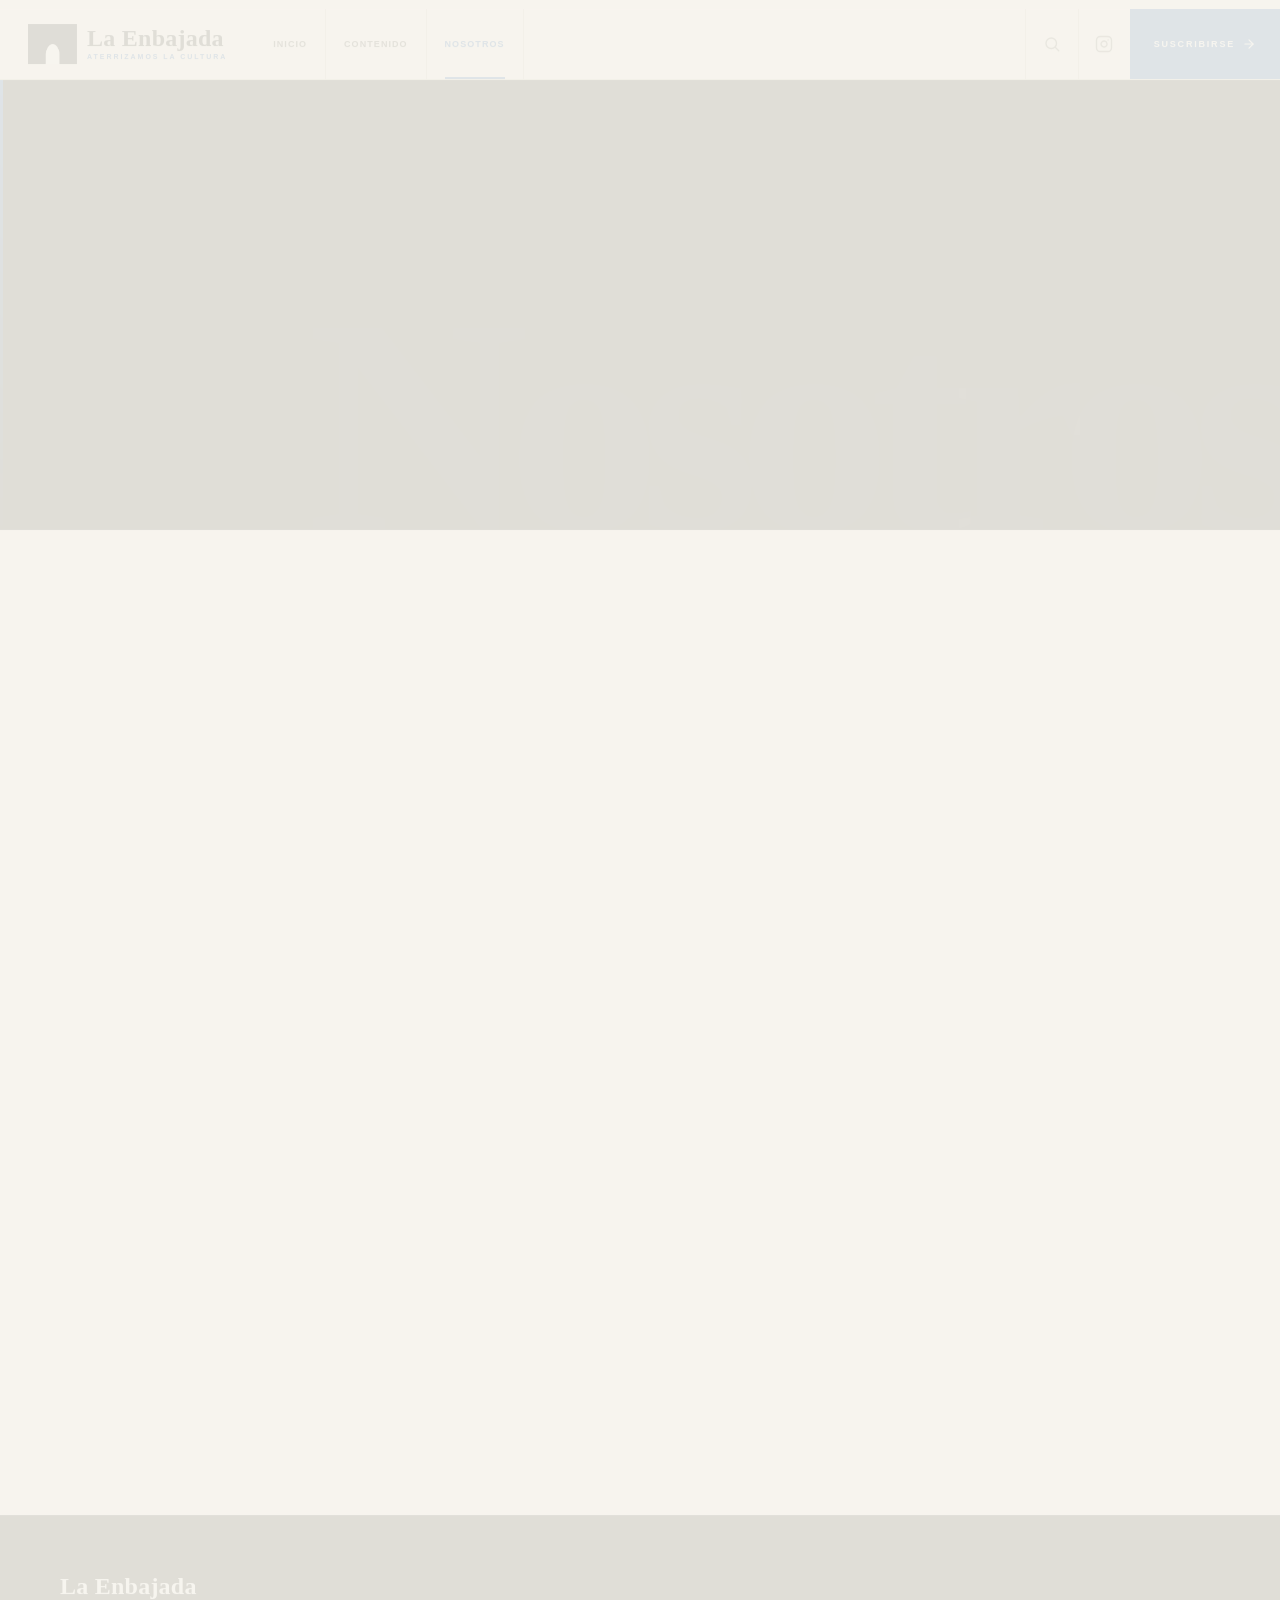
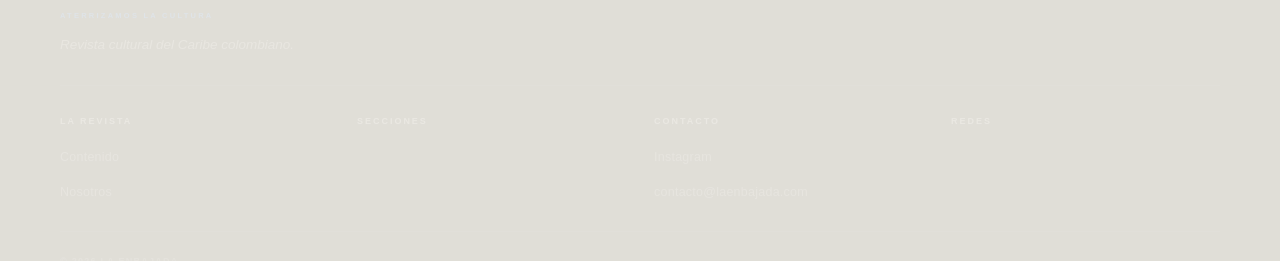
<file: editor.html>
<!DOCTYPE html>
<html lang="es">
<head>
<meta charset="UTF-8">
<meta name="referrer" content="strict-origin-when-cross-origin">
  <meta name="theme-color" content="#0C0B09">
  <link rel="icon" type="image/png" href="/assets/logo.png">
<meta name="viewport" content="width=device-width, initial-scale=1.0">
<title>Editor — La Enbajada</title>
  <meta name="robots" content="index, follow">
  <meta name="description" content="Conoce al equipo editorial de La Enbajada, revista cultural del Caribe colombiano.">
  <meta property="og:type" content="profile">
  <meta property="og:site_name" content="La Enbajada">
  <meta property="og:title" content="Editor — La Enbajada">
  <meta property="og:description" content="Conoce al equipo editorial de La Enbajada, revista cultural del Caribe colombiano.">
  <meta property="og:url" content="https://laenbajada.com/sobre.html" id="og-url">
  <meta property="og:image" content="https://laenbajada.com/assets/og-image.jpg" id="og-image">
  <meta name="twitter:card" content="summary_large_image">
  <meta name="twitter:title" content="Editor — La Enbajada">
  <meta name="twitter:description" content="Conoce al equipo editorial de La Enbajada, revista cultural del Caribe colombiano.">
  <meta name="twitter:image" content="https://laenbajada.com/assets/og-image.jpg">
  <link rel="canonical" href="https://laenbajada.com/sobre.html" id="canonical">
<link rel="stylesheet" href="/assets/styles.css?v=v15">
<style>

/* ── RESPONSIVE BASE — Fixes globales ── */
*, *::before, *::after { box-sizing: border-box }
html { overflow-x: hidden; scroll-behavior: smooth }
body { overflow-x: hidden; -webkit-text-size-adjust: 100% }
img, video, svg { max-width: 100%; height: auto; display: block }
table { width: 100%; border-collapse: collapse }
input, textarea, select, button { max-width: 100% }
/* ══ EDITOR PERFIL ══ */
.ed-hero {
  background:
    radial-gradient(circle at 15% 20%, rgba(0,74,173,.35), transparent 45%),
    radial-gradient(circle at 85% 15%, rgba(200,169,110,.16), transparent 40%),
    radial-gradient(circle at 75% 85%, rgba(0,74,173,.22), transparent 50%),
    var(--negro);
  padding:clamp(72px,10vw,130px) var(--pad) clamp(40px,6vw,64px); position:relative; overflow:hidden; border-bottom:1px solid rgba(255,255,255,.07);
}
.ed-hero::before {
  content:''; position:absolute; inset:0; opacity:.05; pointer-events:none;
  background-image: repeating-linear-gradient(45deg, #fff 0, #fff 1px, transparent 1px, transparent 18px);
}
.ed-hero-foto { width:clamp(80px,12vw,140px); height:clamp(80px,12vw,140px); border-radius:50%; object-fit:cover; border:3px solid rgba(0,74,173,.45); box-shadow:0 0 0 6px rgba(0,74,173,.12), 0 0 32px rgba(0,74,173,.22); flex-shrink:0; }
.ed-hero::after { content:''; position:absolute; left:0; right:0; bottom:-1px; height:48px; background:linear-gradient(to bottom, transparent, var(--bg)); pointer-events:none; }
.ed-hero-accent { position:absolute; left:0; top:0; bottom:0; width:3px; background:linear-gradient(to bottom,var(--azul),transparent); }
.ed-hero-inner { max-width:900px; position:relative; z-index:1; display:flex; align-items:flex-start; gap:clamp(20px,4vw,48px); flex-wrap:wrap; }

.ed-hero-ph { width:clamp(80px,12vw,140px); height:clamp(80px,12vw,140px); border-radius:50%; background:linear-gradient(135deg,#060e1f,#004AAD); display:flex; align-items:center; justify-content:center; font-family:var(--serif); font-size:clamp(28px,5vw,52px); font-weight:700; color:rgba(255,255,255,.82); border:3px solid rgba(255,255,255,.08); flex-shrink:0; }
.ed-hero-info { flex:1; min-width:200px; }
.ed-hero-kicker { font-family:var(--ui); font-size:8.5px; font-weight:700; letter-spacing:.28em; text-transform:uppercase; color:var(--azul); margin-bottom:12px; display:flex; align-items:center; gap:8px; opacity:0; animation:edFadeUp .6s var(--ease) .05s forwards; }
.ed-hero-kicker::before { content:''; display:block; width:18px; height:1px; background:var(--azul); }
.ed-hero-nombre { font-family:var(--serif); font-size:clamp(32px,6vw,80px); font-weight:700; color:#fff; letter-spacing:-.04em; line-height:.92; margin-bottom:10px; opacity:0; animation:edFadeUp .6s var(--ease) .12s forwards; }
.ed-hero-nombre em { font-style:italic; color:rgba(255,255,255,.82); }
.ed-hero-cargo { font-family:var(--ui); font-size:9px; font-weight:700; letter-spacing:.2em; text-transform:uppercase; color:rgba(255,255,255,.45); margin-bottom:14px; opacity:0; animation:edFadeUp .6s var(--ease) .18s forwards; }
.ed-hero-bio { font-family:var(--body); font-size:clamp(14px,1.8vw,17px); font-style:italic; color:rgba(255,255,255,.62); line-height:1.75; max-width:520px; margin-bottom:20px; opacity:0; animation:edFadeUp .6s var(--ease) .24s forwards; }
.ed-hero-links-row { display:flex; align-items:center; gap:16px; flex-wrap:wrap; opacity:0; animation:edFadeUp .6s var(--ease) .36s forwards; }
.ed-hero-links { display:flex; gap:8px; flex-wrap:wrap; }
.ed-hero-link { display:inline-flex; align-items:center; justify-content:center; gap:6px; width:34px; height:34px; border-radius:50%; font-family:var(--ui); font-size:9px; font-weight:700; letter-spacing:.14em; text-transform:uppercase; color:rgba(255,255,255,.55); border:1px solid rgba(255,255,255,.16); text-decoration:none; transition:all .18s; }
.ed-hero-link:hover { color:#fff; border-color:var(--azul); background:rgba(0,74,173,.15); transform:translateY(-2px); }
.ed-hero-link-txt { width:auto; border-radius:20px; padding:0 14px; }
.ed-hero-cita { font-family:var(--serif); font-size:clamp(13px,1.6vw,15px); font-style:italic; color:rgba(255,255,255,.55); border-left:2px solid var(--azul); padding-left:14px; margin:0; max-width:340px; line-height:1.5; }
.ed-hero-temas { display:flex; gap:8px; flex-wrap:wrap; margin-bottom:18px; opacity:0; animation:edFadeUp .6s var(--ease) .3s forwards; }
.ed-hero-tema { font-family:var(--ui); font-size:9px; font-weight:700; letter-spacing:.1em; text-transform:uppercase; color:#9fc2ec; background:rgba(0,74,173,.18); border:1px solid rgba(0,74,173,.35); padding:6px 13px; border-radius:20px; }
@media(max-width:700px) { .ed-hero-links-row { flex-direction:column; align-items:center; justify-content:center; } .ed-hero-links { justify-content:center; } .ed-hero-cita { border-left:none; border-top:2px solid var(--azul); padding-left:0; padding-top:10px; max-width:100%; text-align:center; } }
@keyframes edFadeUp { from{opacity:0;transform:translateY(14px)} to{opacity:1;transform:none} }
@media(prefers-reduced-motion:reduce) { .ed-hero-kicker,.ed-hero-nombre,.ed-hero-cargo,.ed-hero-bio,.ed-hero-temas,.ed-hero-links-row { animation:none !important; opacity:1 !important; } }
/* ed-stats CSS eliminado */

/* Artículos del editor */
.ed-arts { max-width:1200px; margin:0 auto; padding:clamp(44px,6vw,72px) var(--pad); }
.ed-arts-hdr { display:flex; align-items:baseline; justify-content:space-between; gap:14px; flex-wrap:wrap; padding-bottom:16px; margin-bottom:clamp(24px,3.5vw,40px); border-bottom:1.5px solid var(--bd2); }
.ed-arts-titulo { font-family:var(--serif); font-size:clamp(24px,4vw,42px); font-weight:700; letter-spacing:-.02em; }
.ed-arts-titulo em { font-style:italic; color:var(--t1); }
.ed-arts-cnt { font-family:var(--ui); font-size:11px; color:var(--t4); letter-spacing:.08em; }
/* Última card sola en su fila ocupa todo el ancho */
@media(min-width:960px) {
  .ed-arts-grid-inner .ed-art-card:last-child:nth-child(3n+1) { grid-column:1/-1; max-width:33.33%; }
  .ed-arts-grid-inner .ed-art-card:last-child:nth-child(3n+2) { grid-column:span 2; }
}
@media(min-width:500px) and (max-width:959px) {
  .ed-arts-grid-inner .ed-art-card:last-child:nth-child(2n+1) { grid-column:1/-1; max-width:50%; }
}
/* Grid artículos del editor — sin background, gap con borde propio */
.ed-arts-grid-inner { display:grid; grid-template-columns:1fr; gap:16px; }
@media(min-width:500px) { .ed-arts-grid-inner { grid-template-columns:repeat(2,1fr); } }
@media(min-width:960px) { .ed-arts-grid-inner { grid-template-columns:repeat(3,1fr); } }

/* Tarjeta destacada — cuando el editor tiene un solo artículo publicado */
.ed-art-featured { display:flex; flex-direction:column; text-decoration:none; color:var(--t1); border:1px solid var(--bd); background:var(--surface); overflow:hidden; transition:border-color .2s, transform .22s, box-shadow .22s; max-width:760px; }
.ed-art-featured:hover { border-color:var(--azul); transform:translateY(-4px); box-shadow:0 12px 36px rgba(0,74,173,.12); }
@media(min-width:640px) { .ed-art-featured { flex-direction:row; } }
.ed-art-featured-img { aspect-ratio:16/10; background:linear-gradient(135deg,#0a1628,#004AAD); overflow:hidden; }
@media(min-width:640px) { .ed-art-featured-img { width:46%; flex-shrink:0; aspect-ratio:auto; } }
.ed-art-featured-img img { width:100%; height:100%; object-fit:cover; display:block; }
.ed-art-featured-body { padding:clamp(20px,3vw,32px); display:flex; flex-direction:column; gap:10px; }
.ed-art-featured-titulo { font-family:var(--serif); font-size:clamp(20px,3vw,28px); font-weight:700; line-height:1.15; color:var(--t1); }
.ed-art-featured:hover .ed-art-featured-titulo { color:var(--azul); }
.ed-art-featured-sub { font-family:var(--body); font-size:14px; font-style:italic; color:var(--t2); line-height:1.55; }
.ed-art-featured-cta { margin-top:auto; padding-top:8px; font-family:var(--ui); font-size:10px; font-weight:700; letter-spacing:.14em; text-transform:uppercase; color:var(--azul); }
.ed-art-card { background:var(--surface); border:1px solid var(--bd); display:flex; flex-direction:column; text-decoration:none; color:var(--t1); transition:background .18s, border-color .2s; overflow:hidden; }
.ed-art-card:hover { background:var(--paper2); border-color:var(--bd2); transform:translateY(-3px); box-shadow:0 8px 28px rgba(0,74,173,.10); }
.ed-art-card-img { aspect-ratio:3/2; overflow:hidden; background:linear-gradient(160deg,#0a1628,#004AAD); flex-shrink:0; }
.ed-art-card-img img { width:100%; height:100%; object-fit:cover; display:block; transition:transform 7s var(--ease); }
.ed-art-card:hover .ed-art-card-img img { transform:scale(1.04); }
.ed-art-card-body { padding:16px 18px 20px; display:flex; flex-direction:column; gap:7px; flex:1; }
.ed-art-card-cat { font-family:var(--ui); font-size:8px; font-weight:700; letter-spacing:.22em; text-transform:uppercase; color:var(--azul); display:flex; align-items:center; gap:6px; text-decoration:none; align-self:flex-start; transition:opacity .15s; }
.ed-art-card-cat:hover { opacity:.65; }
.ed-art-card-cat::before { content:''; display:block; width:10px; height:1px; background:var(--azul); }
.ed-art-card-titulo { font-family:var(--serif); font-size:clamp(15px,1.8vw,19px); font-weight:700; font-style:italic; line-height:1.15; color:var(--t1); transition:color .18s; }
.ed-art-card:hover .ed-art-card-titulo { color:var(--azul); }
.ed-art-card-sub { font-family:var(--ui); font-size:12px; font-weight:500; color:var(--t2); line-height:1.5; }
.ed-art-card-meta { font-family:var(--ui); font-size:9px; color:var(--t4); letter-spacing:.06em; margin-top:auto; padding-top:10px; border-top:1px solid var(--bd); }

/* ── MODAL BUSCADOR ESTILO ATMOS ── */
.search-modal { position:fixed; inset:0; z-index:9000; background:var(--bg); display:flex; flex-direction:column; opacity:0; pointer-events:none; transition:opacity .22s var(--ease); }
.search-modal.open { opacity:1; pointer-events:all; }
.search-modal-header { display:flex; align-items:center; justify-content:space-between; padding:0 var(--pad); height:64px; flex-shrink:0; border-bottom:1px solid var(--bd); }
.search-modal-logo { font-family:var(--serif); font-size:20px; font-weight:700; color:var(--t1); letter-spacing:.01em; }
.search-modal-close { display:flex; align-items:center; gap:8px; font-family:var(--ui); font-size:9px; font-weight:700; letter-spacing:.18em; text-transform:uppercase; color:var(--t3); background:none; border:none; cursor:pointer; transition:color .18s; }
.search-modal-close:hover { color:var(--t1); }
.search-modal-input-area { padding:clamp(28px,4vw,52px) var(--pad) clamp(20px,3vw,36px); border-bottom:1px solid var(--bd); flex-shrink:0; }
.search-modal-row { display:flex; align-items:center; gap:16px; border-bottom:2px solid var(--azul); padding-bottom:12px; }
.search-modal-row svg { color:var(--azul); flex-shrink:0; }
.search-modal-input { font-family:var(--serif); font-size:clamp(28px,5vw,52px); font-weight:400; letter-spacing:-.02em; color:var(--t1); background:none; border:none; outline:none; width:100%; line-height:1; }
.search-modal-input::placeholder { color:var(--t4); }
.search-modal-hint { font-family:var(--ui); font-size:9px; font-weight:700; letter-spacing:.18em; text-transform:uppercase; color:var(--t3); margin-top:14px; min-height:16px; }
.search-modal-results { flex:1; overflow-y:auto; padding:clamp(20px,3vw,36px) var(--pad) clamp(28px,4vw,48px); scrollbar-width:thin; scrollbar-color:var(--bd2) transparent; }
.search-modal-results::-webkit-scrollbar { width:4px; }
.search-modal-results::-webkit-scrollbar-thumb { background:var(--bd2); border-radius:2px; }
.search-results-grid { display:grid; grid-template-columns:repeat(4,1fr); gap:clamp(14px,2vw,24px); }
@media(max-width:900px) { .search-results-grid { grid-template-columns:repeat(3,1fr); } }
@media(max-width:600px) { .search-results-grid { grid-template-columns:repeat(2,1fr); } }
.search-result-card { text-decoration:none; color:var(--t1); display:flex; flex-direction:column; gap:10px; transition:opacity .18s; }
.search-result-card:hover { opacity:.75; }
.search-result-img { aspect-ratio:3/4; overflow:hidden; background:linear-gradient(160deg,#0a1628,#004AAD); position:relative; border-radius:2px; }
.search-result-img img { width:100%; height:100%; object-fit:cover; display:block; }
.search-result-img-ov { position:absolute; inset:0; background:linear-gradient(to top,rgba(0,0,0,.55) 0%,transparent 50%); display:flex; align-items:flex-end; padding:10px 12px; }
.search-result-cat { font-family:var(--ui); font-size:8px; font-weight:700; letter-spacing:.2em; text-transform:uppercase; color:rgba(255,255,255,.8); }
.search-result-titulo { font-family:var(--serif); font-size:clamp(13px,1.4vw,16px); font-weight:600; line-height:1.25; color:var(--t1); }
.search-result-meta { font-family:var(--ui); font-size:9px; color:var(--t3); letter-spacing:.04em; }
.search-modal-empty { padding:48px 0; text-align:center; font-family:var(--serif); font-size:clamp(18px,2vw,24px); font-style:italic; color:var(--t3); }
html.dark .search-modal { background:var(--bg); }

/* ── FOOTER FULL-WIDTH ── */
.site-footer { width:100%; box-sizing:border-box; }
.footer-inner { max-width:1600px; margin:0 auto; }

/* ── RESPONSIVE EDITOR ── */

/* Desktop grande — ≥1400px */
@media(min-width:1400px) {
  .ed-arts { max-width:1440px; }
}

/* Tablet — 480-767px */
@media(min-width:480px) and (max-width:767px) {
  .ed-hero-nombre { font-size:clamp(30px,6vw,52px) !important; }
  .ed-hero-inner { gap:clamp(16px,3vw,28px); }
  .ed-arts-grid-inner { grid-template-columns:repeat(2,1fr); }
}

/* Móvil grande — ≤700px */
@media(max-width:700px) {
  .ed-hero-inner { gap:clamp(14px,3vw,24px); }
  .ed-hero-nombre { font-size:clamp(28px,7vw,48px) !important; }
  .ed-hero-bio { font-size:clamp(13px,3.5vw,15px); }
  .ed-hero-stats { gap:20px; }
  /* Footer 2 columnas en tablet */
  .footer-cols { grid-template-columns:repeat(2,1fr) !important; }
}

/* Móvil — ≤479px */
@media(max-width:479px) {
  /* Hero: foto centrada arriba, info debajo */
  .ed-hero-inner { flex-direction:column; align-items:center; text-align:center; gap:16px; }
  .ed-hero-kicker { justify-content:center; }
  .ed-hero-kicker::before { display:none; }
  .ed-hero-nombre { font-size:clamp(26px,8vw,40px) !important; }
  .ed-hero-bio { font-size:clamp(13px,4vw,15px); max-width:100%; }
  .ed-hero-links { justify-content:center; }
  .ed-hero-stats { justify-content:center; gap:20px; }
  .ed-arts-hdr { flex-direction:column; gap:6px; }
  .ed-arts-titulo { font-size:clamp(22px,7vw,32px) !important; }
  .ed-arts { padding:clamp(28px,5vw,44px) var(--pad); }
  /* Boletín en columna */
  .boletin-form { flex-direction:column; }
  .boletin-btn { width:100%; padding:13px 16px; }
  /* Footer 1 columna */
  .footer-cols { grid-template-columns:1fr !important; }
}

/* Pantalla muy pequeña — ≤360px */
@media(max-width:360px) {
  .ed-hero { padding:clamp(52px,10vw,72px) 16px clamp(24px,5vw,36px); }
  .ed-hero-nombre { font-size:clamp(22px,9vw,34px) !important; }
  .ed-hero-bio { display:none; }
  .ed-hero-foto, .ed-hero-ph { width:72px !important; height:72px !important; }
  .ed-arts-titulo { font-size:clamp(20px,8vw,28px) !important; }
}
</style>
</head>
<body>
<noscript>
  <style>body{display:flex;align-items:center;justify-content:center;min-height:100vh;background:#F7F4EE;font-family:Georgia,serif;text-align:center;padding:40px}</style>
  <div style="max-width:480px;margin:auto">
    <div style="font-size:48px;margin-bottom:16px">📰</div>
    <h1 style="font-size:28px;font-weight:700;margin-bottom:12px;letter-spacing:-.02em">La Enbajada requiere JavaScript</h1>
    <p style="color:#6C6760;line-height:1.7;font-style:italic">Para disfrutar la revista cultural del Caribe colombiano, por favor activa JavaScript en tu navegador.</p>
    <a href="https://laenbajada.com" style="display:inline-block;margin-top:24px;background:#004AAD;color:#fff;padding:12px 28px;font-family:sans-serif;font-size:11px;font-weight:700;letter-spacing:.18em;text-transform:uppercase;text-decoration:none">Ir al inicio</a>
  </div>
</noscript>
<a href="#main-content" class="skip-link">Saltar al contenido</a>

<header class="site-header" id="site-header">
  <div class="header-inner">
    <a href="/" class="logo-wrap"><img src="/assets/logo.png" alt="" class="logo-img" onerror="this.style.display='none'"><div class="logo-text-group"><span class="logo-name js-logo-name">La Enbajada</span><span class="logo-tag js-logo-tag">Aterrizamos la Cultura</span></div></a>
    <nav class="nav-left" id="nav-secciones" aria-label="Navegación principal">
      <a href="/">Inicio</a>
    <a href="/contenido.html">Contenido</a>
      <span id="nav-secs-dyn"></span>
      <a href="/sobre.html">Nosotros</a>
    </nav>
    <div class="header-spacer"></div>
    <nav class="nav-right">
      <div class="nav-search-wrap" id="search-wrap"><button class="nav-search-icon" id="search-icon-btn" onclick="openSearch()" aria-label="Buscar" aria-expanded="false"><svg width="18" height="18" fill="none" stroke="currentColor" stroke-width="1.8" viewBox="0 0 24 24" stroke-linecap="round" stroke-linejoin="round"><circle cx="11" cy="11" r="7"/><line x1="21" y1="21" x2="16.65" y2="16.65"/></svg></button></div>
      <a class="nav-ig-btn js-footer-ig" href="https://instagram.com/laenbajada" target="_blank" rel="noopener" aria-label="Instagram"><svg width="18" height="18" fill="none" stroke="currentColor" stroke-width="1.8" viewBox="0 0 24 24" stroke-linecap="round" stroke-linejoin="round"><rect x="2" y="2" width="20" height="20" rx="5" ry="5"/><path d="M16 11.37A4 4 0 1 1 12.63 8 4 4 0 0 1 16 11.37z"/><line x1="17.5" y1="6.5" x2="17.51" y2="6.5"/></svg></a>
      <a href="#" class="nav-cta" onclick="openSubscribe();return false;">Suscribirse<svg width="14" height="14" fill="none" stroke="currentColor" stroke-width="2" viewBox="0 0 24 24" stroke-linecap="round" stroke-linejoin="round"><line x1="5" y1="12" x2="19" y2="12"/><polyline points="12 5 19 12 12 19"/></svg></a>
      <button class="hamburger" id="hamburger-btn" onclick="toggleMenu()" aria-label="Menú"><div class="hamburger-icon"><span></span><span></span><span></span></div></button>
    </nav>
  </div>
  <nav class="mobile-menu" id="mobile-menu">
    <a href="/">Inicio</a>
    <a href="/contenido.html">Contenido</a>
    <div class="mm-sep"></div>
    <div class="mm-sep"></div><a href="/sobre.html">Nosotros</a>
    <div class="mm-sep"></div><a href="#" class="mm-cta" onclick="openSubscribe();toggleMenu();return false;">Suscribirse →</a>
  </nav>
</header>

<main id="main-content">
  <div class="ed-hero">
    <div class="ed-hero-accent"></div>
    <div class="ed-hero-inner">
      <div id="ed-foto-wrap"></div>
      <div class="ed-hero-info">
        <div class="ed-hero-kicker">La Enbajada · Autor</div>
        <h1 class="ed-hero-nombre" id="ed-nombre">Cargando…</h1>
        <div class="ed-hero-cargo" id="ed-cargo" style="display:none"></div>
        <p class="ed-hero-bio" id="ed-bio" style="display:none"></p>
        <div class="ed-hero-temas" id="ed-temas" style="display:none"></div>
        <div class="ed-hero-links-row">
          <div class="ed-hero-links" id="ed-links"></div>
          <p class="ed-hero-cita" id="ed-cita" style="display:none"></p>
        </div>
        <!-- ed-stats eliminado -->
      </div>
    </div>
  </div>

  <div class="ed-arts">
    <div class="ed-arts-hdr">
      <h2 class="ed-arts-titulo">Artículos de <em id="ed-nombre-hdr">este editor</em></h2>
      <span id="ed-arts-cnt" class="ed-arts-cnt"></span>
    </div>
    <div class="ed-arts reveal" id="ed-arts-grid-wrap">
      <div id="ed-arts-grid">
        <div style="padding:40px;text-align:center;color:var(--t4);font-family:var(--ui);font-size:11px;letter-spacing:.12em;text-transform:uppercase">Cargando artículos…</div>
      </div>
    </div>
  </div>
</main>

<footer class="site-footer">
  <div class="footer-inner">
    <div class="footer-brand-row">
      <div class="footer-brand js-footer-brand">La Enbajada</div>
      <div class="footer-tagline js-footer-tagline">Aterrizamos la Cultura</div>
      <p class="footer-desc js-footer-desc"></p>
    </div>
    <div class="footer-cols">
      <div class="footer-col"><h5>La Revista</h5><ul>
        <li><a href="/contenido.html">Contenido</a></li>
        <li><a href="/sobre.html">Nosotros</a></li>
      </ul></div>
      <div class="footer-col"><h5>Secciones</h5><ul><li id="footer-secs-dyn"></li></ul></div>
      <div class="footer-col"><h5>Contacto</h5><ul>
        <li><a href="https://instagram.com/laenbajada" target="_blank" rel="noopener noreferrer"class="js-footer-ig">Instagram</a></li>
        <li><a href="mailto:contacto@laenbajada.com" class="js-footer-email">contacto@laenbajada.com</a></li>
      </ul></div>
      <div class="footer-col"><h5>Redes</h5>
        <div class="footer-redes" id="footer-redes-wrap"></div>
      </div>
    </div>
    <div class="footer-bottom">
      <span class="js-footer-copy">© 2025 La Enbajada</span>
    </div>
  </div>
</footer>
<!-- ══ MODAL BUSCADOR FULLSCREEN ══ -->
<div class="search-modal" id="search-modal" role="dialog" aria-modal="true" aria-label="Buscador">
  <div class="search-modal-header">
    <div class="search-modal-logo">La Enbajada</div>
    <button class="search-modal-close" onclick="closeSearch()" aria-label="Cerrar buscador">
      <svg width="16" height="16" fill="none" stroke="currentColor" stroke-width="1.8" viewBox="0 0 24 24" stroke-linecap="round" stroke-linejoin="round"><line x1="18" y1="6" x2="6" y2="18"/><line x1="6" y1="6" x2="18" y2="18"/></svg>
      Cerrar
    </button>
  </div>
  <div class="search-modal-input-area">
    <div class="search-modal-row">
      <svg width="28" height="28" fill="none" stroke="currentColor" stroke-width="1.6" viewBox="0 0 24 24" stroke-linecap="round" stroke-linejoin="round"><circle cx="11" cy="11" r="7"/><line x1="21" y1="21" x2="16.65" y2="16.65"/></svg>
      <input class="search-modal-input" id="search-modal-input" type="search" placeholder="Buscar artículos…" autocomplete="off" oninput="_searchModal(this.value)" onkeydown="_searchModalKey(event)" aria-label="Buscar artículos">
    </div>
    <div class="search-modal-hint" id="search-modal-hint">Escribe para buscar</div>
  </div>
  <div class="search-modal-results" id="search-modal-results"></div>
</div>

<!-- ══ MODAL SUSCRIBIRSE ══ -->
<div class="sub-modal" id="sub-modal" role="dialog" aria-modal="true" aria-label="Suscribirse al boletín">
  <div class="sub-modal-box">
    <div class="sub-modal-deco" aria-hidden="true">@</div>
    <button class="sub-modal-close" onclick="closeSubscribe()" aria-label="Cerrar">
      <svg width="16" height="16" fill="none" stroke="currentColor" stroke-width="1.8" viewBox="0 0 24 24" stroke-linecap="round" stroke-linejoin="round"><line x1="18" y1="6" x2="6" y2="18"/><line x1="6" y1="6" x2="18" y2="18"/></svg>
    </button>
    <div class="sub-modal-kicker js-boletin-kicker">Boletín editorial</div>
    <h2 class="sub-modal-titulo js-boletin-titulo">Recibe lo nuevo de La Enbajada en tu correo</h2>
    <p class="sub-modal-texto js-boletin-texto">La Enbajada llega a tu bandeja cuando hay algo que vale la pena leer.</p>
    <div class="sub-modal-form">
      <input class="sub-modal-input" type="email" id="boletin-email" placeholder="tu@correo.com" autocomplete="email" onkeydown="if(event.key==='Enter')suscribirse(this.nextElementSibling)">
      <button class="sub-modal-btn js-boletin-btn" onclick="suscribirse(this)">Suscribirse</button>
    </div>
    <p class="sub-modal-feedback" id="boletin-feedback"></p>
  </div>
</div>

<script src="/assets/app.js?v=v16"></script>
<script>

/* ── Sanitize XSS — escapar datos de BD antes de innerHTML ── */
function _esc(s){
  if(s===null||s===undefined) return '';
  return String(s)
    .replace(/&/g,'&amp;')
    .replace(/</g,'&lt;')
    .replace(/>/g,'&gt;')
    .replace(/"/g,'&quot;')
    .replace(/'/g,'&#x27;')
    .replace(/\//g,'&#x2F;');
}

function articuloUrl(a) {
  var slug = a.slug || (a.titulo||'').toLowerCase().normalize('NFD')
    .replace(/[\u0300-\u036f]/g,'').replace(/[^a-z0-9]+/g,'-').replace(/^-|-$/g,'');
  var tag  = (a.seccion_tag||'').replace(/#/g,'').trim();
  if (slug && tag) return '/secciones/' + tag + '/' + slug;
  if (slug)        return '/historias/' + slug;
  return '/';
}
(()=>{const h=document.getElementById('site-header');window.addEventListener('scroll',()=>h?.classList.toggle('scrolled',window.scrollY>20),{passive:true});})();

/* ── BUSCADOR FULLSCREEN ESTILO ATMOS ── */
function openSearch(){const modal=document.getElementById('search-modal');const input=document.getElementById('search-modal-input');modal.classList.add('open');document.body.style.overflow='hidden';document.getElementById('search-icon-btn').setAttribute('aria-expanded','true');setTimeout(()=>input?.focus(),80);}
function closeSearch(){const modal=document.getElementById('search-modal');const input=document.getElementById('search-modal-input');const hint=document.getElementById('search-modal-hint');const res=document.getElementById('search-modal-results');modal.classList.remove('open');document.body.style.overflow='';document.getElementById('search-icon-btn').setAttribute('aria-expanded','false');if(input)input.value='';if(hint)hint.textContent='Escribe para buscar';if(res)res.innerHTML='';}
function _searchModalKey(e){if(e.key==='Escape')closeSearch();}
let _smTimer=null;function _searchModal(q){clearTimeout(_smTimer);_smTimer=setTimeout(()=>_doSearchModal(q),240);}
async function _doSearchModal(q){const hint=document.getElementById('search-modal-hint');const res=document.getElementById('search-modal-results');if(!res)return;const v=(q||'').trim();if(v.length<2){if(hint)hint.textContent='Escribe para buscar';res.innerHTML='';return;}if(hint)hint.textContent='Buscando…';const arts=await DB.buscar(v).catch(()=>[]);if(!arts.length){if(hint)hint.textContent=`Sin resultados para "${v}"`;res.innerHTML=`<div class="search-modal-empty">No encontramos nada para <em>"${v}"</em></div>`;return;}if(hint)hint.textContent=`${arts.length} resultado${arts.length!==1?'s':''} encontrado${arts.length!==1?'s':''}`;res.innerHTML=`<div class="search-results-grid">${arts.map(a=>`<a class="search-result-card" href="${articuloUrl(a)}" onclick="closeSearch()"><div class="search-result-img">${a.imagen_url?`<img src="${_esc(a.imagen_url)}" alt="${_esc(a.titulo)}" loading="lazy">`:''}<div class="search-result-img-ov"><div class="search-result-cat">${a.seccion_tag||'La Enbajada'}</div></div></div><div class="search-result-titulo">${a.titulo}</div><div class="search-result-meta">${a.autor||''}</div></a>`).join('')}</div>`;}
document.getElementById('search-modal')?.addEventListener('click',function(e){if(e.target===this)closeSearch();});

function toggleMenu(){const h=document.getElementById('site-header'),m=document.getElementById('mobile-menu'),b=document.getElementById('hamburger-btn'),o=m.classList.toggle('open');h.classList.toggle('menu-open',o);b.setAttribute('aria-expanded',o);document.body.style.overflow=o?'hidden':'';}
document.addEventListener('click',e=>{const h=document.getElementById('site-header');if(h&&!h.contains(e.target)){document.getElementById('mobile-menu')?.classList.remove('open');h.classList.remove('menu-open');document.body.style.overflow='';}});


function _renderNavSecs(secs) {
  const navDyn = document.getElementById('nav-secs-dyn');
  if (navDyn) {
    secs.forEach(s => {
      const a = document.createElement('a');
      a.href = '/secciones/' + normTag(s.tag);
      a.textContent = s.nombre;
      navDyn.parentNode.insertBefore(a, navDyn);
    });
    navDyn.remove();
  }
  const mmDyn = document.getElementById('mm-secs-dyn');
  if (mmDyn) {
    mmDyn.innerHTML = secs.map(s =>
      '<a href="/secciones/' + normTag(s.tag) + '">' + s.nombre + '</a>'
    ).join('');
  }
  const ftDyn = document.getElementById('footer-secs-dyn');
  if (ftDyn) {
    const ul = ftDyn.closest('ul');
    if (ul) ul.innerHTML = secs.map(s =>
      '<li><a href="/secciones/' + normTag(s.tag) + '">' + s.nombre + '</a></li>'
    ).join('');
  }
}

function normTag(v) {
  if (!v) return 'la-cronica';
  const s = String(v).toLowerCase().normalize('NFD').replace(/[\u0300-\u036f]/g,'').replace(/#/g,'').replace(/\s+/g,'-').trim();
  const aliases = { 'cronica':'la-cronica','conversacion':'la-conversacion','curatia':'la-curaturia','curaturia':'la-curaturia','la-curatia':'la-curaturia','la-curaturia':'la-curaturia','la-cronica':'la-cronica','la-conversacion':'la-conversacion' };
  return aliases[s] || s;
}

async function init(){
  const [_secsNav] = await Promise.all([
    DB.getSecciones().catch(() => []),
    initSite(),
  ]);
  _renderNavSecs(_secsNav);
  const params=new URLSearchParams(location.search);
  /* Soportar tanto ?slug= como /sobre/equipo/slug */
  const pathParts = location.pathname.split('/').filter(Boolean);
  const slug = params.get('slug') ||
    (pathParts[0]==='sobre' && pathParts[1]==='equipo' ? pathParts[2] : null);
  if(!slug){window.location.href='/sobre.html';return;}

  /* Actualizar URL a la nueva forma canónica */
  if (slug && !location.pathname.includes('/sobre/equipo/')) {
    history.replaceState(null, '', `/sobre/equipo/${slug}`);
  }

  const eds=await SB.select('editores',`slug=eq.${encodeURIComponent(slug)}&activo=eq.true`).catch(()=>[]);
  const ed=eds?.[0];
  if(!ed){window.location.href='sobre.html';return;}

  const init_=(n)=>(n||'?').split(' ').map(p=>p[0]).join('').slice(0,2).toUpperCase();
  const _esc=(s)=>s==null?'':String(s).replace(/&/g,'&amp;').replace(/</g,'&lt;').replace(/>/g,'&gt;').replace(/"/g,'&quot;').replace(/'/g,'&#x27;');

  /* Foto */
  const fw=document.getElementById('ed-foto-wrap');
  if(fw)fw.innerHTML=ed.foto_url?`<img class="ed-hero-foto" src="${_esc(ed.foto_url)}" alt="${_esc(ed.nombre)}" loading="eager">`:`<div class="ed-hero-ph">${_esc(init_(ed.nombre))}</div>`;

  /* Info */
  const hn=document.getElementById('ed-nombre');if(hn){const parts=(ed.nombre||'').split(' ');hn.innerHTML=_esc(parts.slice(0,-1).join(' '))+' <em>'+_esc(parts[parts.length-1])+'</em>';}
  const hc=document.getElementById('ed-cargo');if(hc&&ed.cargo){hc.textContent=ed.cargo;hc.style.display='';}
  const hb=document.getElementById('ed-bio');if(hb&&ed.bio){hb.textContent=ed.bio;hb.style.display='';}

  /* Links */
  const hl=document.getElementById('ed-links');
  const ICONS = {
    email: '<svg width="15" height="15" fill="none" stroke="currentColor" stroke-width="1.8" viewBox="0 0 24 24" stroke-linecap="round" stroke-linejoin="round"><path d="M4 4h16v16H4z" opacity="0"/><path d="M22 6l-10 7L2 6"/><rect x="2" y="4" width="20" height="16" rx="2"/></svg>',
    twitter: '<svg width="15" height="15" fill="currentColor" viewBox="0 0 24 24"><path d="M18.9 2H22l-7.6 8.7L23.3 22h-7.1l-5.5-7.2L4.3 22H1.2l8.2-9.4L1 2h7.3l5 6.6L18.9 2zm-1.2 18h1.9L7.4 4H5.4l12.3 16z"/></svg>',
    linkedin: '<svg width="15" height="15" fill="currentColor" viewBox="0 0 24 24"><path d="M20.5 2h-17A1.5 1.5 0 002 3.5v17A1.5 1.5 0 003.5 22h17a1.5 1.5 0 001.5-1.5v-17A1.5 1.5 0 0020.5 2zM8 19H5v-9h3zM6.5 8.7A1.7 1.7 0 118.2 7a1.7 1.7 0 01-1.7 1.7zM19 19h-3v-4.7c0-1.1 0-2.6-1.6-2.6s-1.8 1.2-1.8 2.5V19h-3v-9h2.9v1.3a3.1 3.1 0 012.8-1.6c3 0 3.6 2 3.6 4.5z"/></svg>',
    instagram: '<svg width="15" height="15" fill="none" stroke="currentColor" stroke-width="1.8" viewBox="0 0 24 24" stroke-linecap="round" stroke-linejoin="round"><rect x="2" y="2" width="20" height="20" rx="5" ry="5"/><path d="M16 11.37A4 4 0 1 1 12.63 8 4 4 0 0 1 16 11.37z"/><line x1="17.5" y1="6.5" x2="17.51" y2="6.5"/></svg>',
  };
  function _iconRed(plataforma) {
    const p = (plataforma||'').toLowerCase();
    if (p.includes('twitter') || p.includes('x.com') || p === 'x') return ICONS.twitter;
    if (p.includes('linkedin')) return ICONS.linkedin;
    if (p.includes('instagram')) return ICONS.instagram;
    return null;
  }
  if(hl){
    let lhtml='';
    if(ed.email) lhtml+=`<a class="ed-hero-link" href="mailto:${_esc(ed.email)}" aria-label="Email" title="Email">${ICONS.email}</a>`;
    if(ed.redes&&Array.isArray(ed.redes)) ed.redes.forEach(r=>{
      if(!r.url) return;
      const ic = _iconRed(r.plataforma);
      lhtml += ic
        ? `<a class="ed-hero-link" href="${_esc(r.url)}" target="_blank" rel="noopener noreferrer" aria-label="${_esc(r.plataforma||'')}" title="${_esc(r.plataforma||'')}">${ic}</a>`
        : `<a class="ed-hero-link ed-hero-link-txt" href="${_esc(r.url)}" target="_blank" rel="noopener noreferrer">${_esc(r.plataforma||'→')}</a>`;
    });
    hl.innerHTML=lhtml;
  }
  /* Temas — pastillas, texto libre separado por comas */
  const temasEl = document.getElementById('ed-temas');
  if (temasEl) {
    const temas = (ed.temas||'').split(',').map(t=>t.trim()).filter(Boolean);
    if (temas.length) {
      temasEl.style.display = '';
      temasEl.innerHTML = temas.map(t=>`<span class="ed-hero-tema">${_esc(t)}</span>`).join('');
    }
  }
  /* Cita — frase personal, junto a las redes */
  const citaEl = document.getElementById('ed-cita');
  if (citaEl && ed.cita) { citaEl.style.display=''; citaEl.textContent = `"${ed.cita}"`; }

  /* Artículos — buscar directo en Supabase por editor_id para no depender de caché */
  const allArts = await SB.select('articulos',
    `editor_id=eq.${ed.id}&estado=eq.publicado&select=id,titulo,subtitulo,extracto,imagen_url,slug,estado,tipo,seccion_tag,contenido_id,orden,autor,editor_id,fecha_publicacion,created_at&order=fecha_publicacion.desc`
  ).catch(()=>[]);
  const arts    = (allArts||[]).map(a=>({...a, seccion_tag:(a.seccion_tag||'').replace(/#/g,'').trim()}));
  const pubCnt  = arts.filter(a=>a.estado==='publicado').length;

  const hdr=document.getElementById('ed-nombre-hdr');if(hdr)hdr.textContent=ed.nombre.split(' ')[0];
  const cnt=document.getElementById('ed-arts-cnt');if(cnt)cnt.textContent=`${arts.length} artículo${arts.length!==1?'s':''}`;

  /* Stats eliminados — innecesarios en la página del editor */

  /* FIX: grid sin background gris + return removido para que SEO y animaciones siempre corran */
  const grid=document.getElementById('ed-arts-grid');
  if(grid){
    if(!arts.length){
      grid.innerHTML='<div style="padding:48px;text-align:center;color:var(--t4);font-family:var(--ui);font-size:11px;letter-spacing:.12em;text-transform:uppercase">Sin artículos publicados aún.</div>';
    } else if(arts.length===1){
      /* Un solo artículo — tarjeta destacada horizontal, no una lista vacía a medias */
      const a=arts[0];
      grid.innerHTML=`<div class="ed-art-featured">
        <a href="${_esc(articuloUrl(a))}" style="display:contents">
          <div class="ed-art-featured-img">${a.imagen_url?`<img src="${_esc(a.imagen_url)}" alt="${_esc(a.titulo)}" loading="lazy">`:'<div class="ph"></div>'}</div>
        </a>
        <div class="ed-art-featured-body">
          <a class="ed-art-card-cat" href="/secciones/${_esc(normTag(a.seccion_tag||a.tipo||''))}">${_esc(normTag(a.seccion_tag||a.tipo||''))}</a>
          <a href="${_esc(articuloUrl(a))}" style="display:contents">
            <div class="ed-art-featured-titulo">${_esc(a.titulo)}</div>
            ${a.subtitulo?`<div class="ed-art-featured-sub">${_esc(a.subtitulo)}</div>`:''}
            <div class="ed-art-card-meta">${fmtFecha(a)||''}</div>
            <div class="ed-art-featured-cta">Leer artículo →</div>
          </a>
        </div>
      </div>`;
    } else {
      grid.innerHTML=`<div class="ed-arts-grid-inner">${arts.map(a=>`
        <div class="ed-art-card">
          <a href="${_esc(articuloUrl(a))}" style="display:contents">
            <div class="ed-art-card-img">${a.imagen_url?`<img src="${_esc(a.imagen_url)}" alt="${_esc(a.titulo)}" loading="lazy">`:'<div class="ph"></div>'}</div>
          </a>
          <div class="ed-art-card-body">
            <a class="ed-art-card-cat" href="/secciones/${_esc(normTag(a.seccion_tag||a.tipo||''))}">${_esc(normTag(a.seccion_tag||a.tipo||''))}</a>
            <a href="${_esc(articuloUrl(a))}" style="display:contents">
              <div class="ed-art-card-titulo">${_esc(a.titulo)}</div>
              ${a.subtitulo?`<div class="ed-art-card-sub">${_esc(a.subtitulo)}</div>`:''}
              <div class="ed-art-card-meta">${fmtFecha(a)||''}</div>
            </a>
          </div>
        </div>`).join('')}
      </div>`;
    }
  }

  /* aplicarSEO ya agrega " — La Enbajada" solo, así que titulo va sin el
     sufijo (antes quedaba duplicado: "Nombre — La Enbajada — La Enbajada").
     Antes tampoco se pasaba `imagen`, por eso el link preview nunca
     mostraba la foto del editor. */
  aplicarSEO({ titulo: ed.nombre, desc: ed.bio || `Artículos de ${ed.nombre} en La Enbajada.`, imagen: ed.foto_url || '', type: 'profile' });

  const edUrl = `https://laenbajada.com/sobre/equipo/${encodeURIComponent(ed.slug || slug)}`;
  const canonicalEl = document.getElementById('canonical');
  if (canonicalEl) canonicalEl.href = edUrl;
  const ogUrlEl = document.getElementById('og-url');
  if (ogUrlEl) ogUrlEl.setAttribute('content', edUrl);

  observeReveal();
}
init();
</script>
<script src="/assets/tracking.js?v=v15"></script>
</body>
</html>
</file>
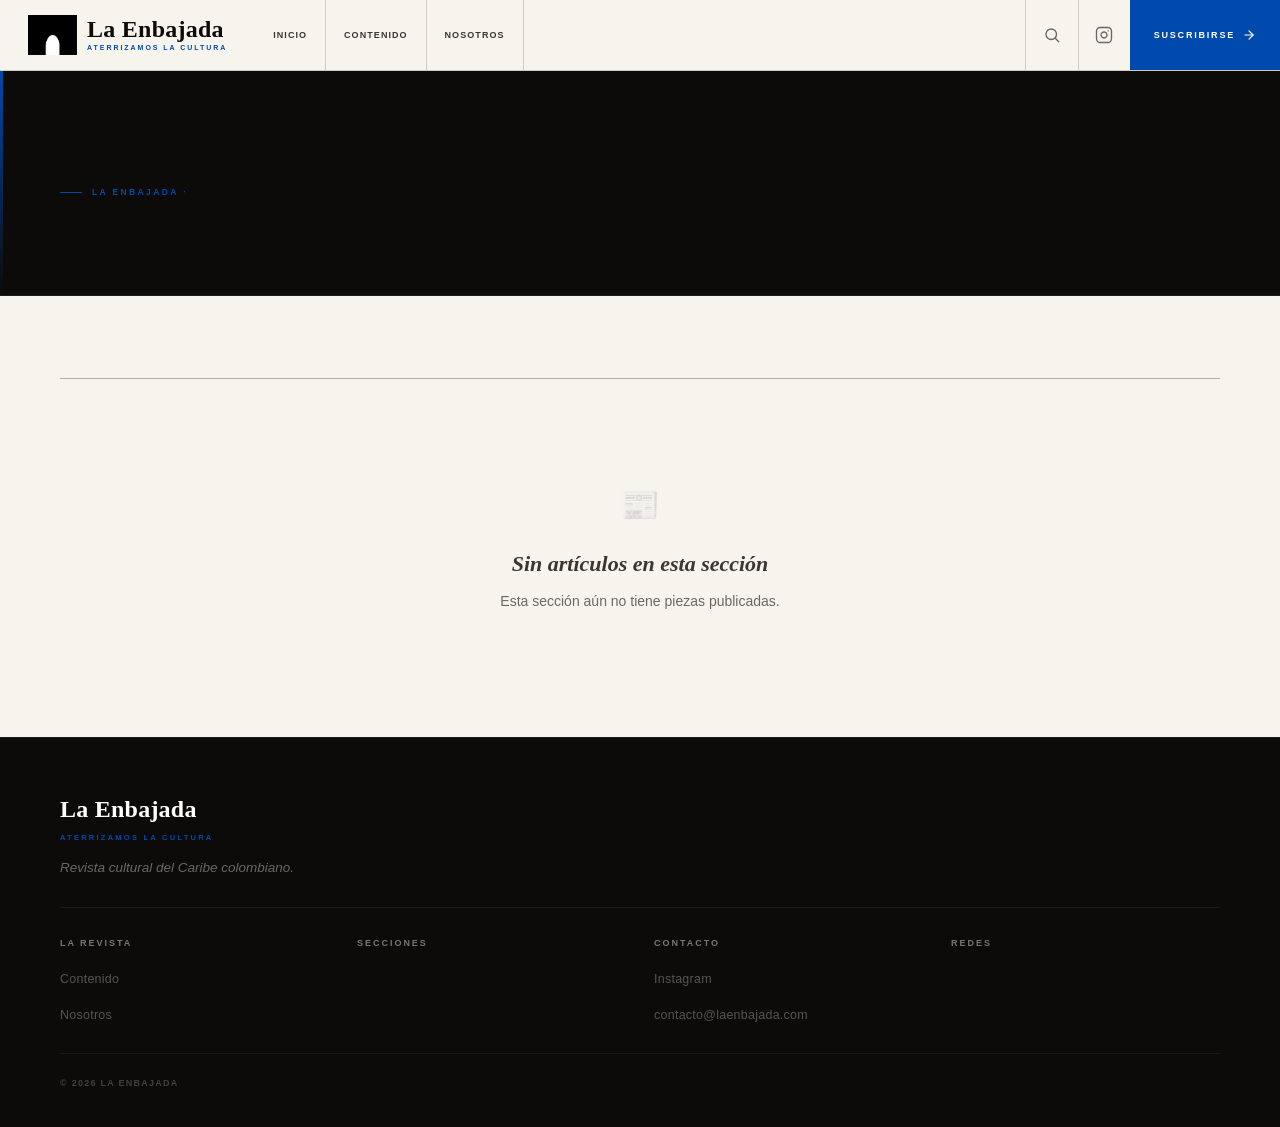
<file: secciones.html>
<!DOCTYPE html>
<html lang="es">
<head>
<meta charset="UTF-8">
<meta name="referrer" content="strict-origin-when-cross-origin">
  <meta name="theme-color" content="#0C0B09">
  <link rel="icon" type="image/png" href="/assets/logo.png">
<meta name="viewport" content="width=device-width, initial-scale=1.0">
  <meta name="description" content="Explora las secciones de La Enbajada: Historias, Conversaciones, Recomendados y más. Revista cultural del Caribe colombiano.">
  <meta property="og:type" content="website">
  <meta property="og:title" content="La Enbajada — Secciones">
  <meta property="og:description" content="Explora las secciones de La Enbajada: Historias, Conversaciones, Recomendados y más. Revista cultural del Caribe colombiano.">
  <meta property="og:image" content="https://laenbajada.com/assets/og-image.jpg">
  <meta property="og:url" content="https://laenbajada.com/">
  <meta name="twitter:card" content="summary_large_image">
  <meta name="twitter:title" content="La Enbajada — Secciones">
  <meta name="twitter:description" content="Explora las secciones de La Enbajada: Historias, Conversaciones, Recomendados y más. Revista cultural del Caribe colombiano.">
<title>La Enbajada — Secciones</title>
  <meta name="robots" content="index, follow">
<link rel="stylesheet" href="/assets/styles.css?v=v15">
<style>

/* ── RESPONSIVE BASE — Fixes globales ── */
*, *::before, *::after { box-sizing: border-box }
html { overflow-x: hidden; scroll-behavior: smooth }
body { overflow-x: hidden; -webkit-text-size-adjust: 100% }
img, video, svg { max-width: 100%; height: auto; display: block }
table { width: 100%; border-collapse: collapse }
input, textarea, select, button { max-width: 100% }
/* ══ SECCIONES — La Enbajada v8 ══ */

/* Hero compacto */
.sec-hero {
  background: var(--negro);
  padding: clamp(60px,9vw,120px) var(--pad) clamp(40px,6vw,72px);
  position: relative; overflow: hidden;
  border-bottom: 1px solid rgba(255,255,255,.07);
}
.sec-hero-accent { position:absolute; left:0; top:0; bottom:0; width:3px; background:linear-gradient(to bottom,var(--azul),transparent); }
.sec-hero-deco { position:absolute; right:-10px; bottom:-16px; font-family:var(--serif); font-size:clamp(120px,24vw,320px); font-weight:700; color:rgba(255,255,255,.025); letter-spacing:-.07em; line-height:.8; user-select:none; pointer-events:none; }
.sec-hero-inner { max-width:860px; position:relative; z-index:1; }
.sec-eyebrow { display:flex; align-items:center; gap:10px; margin-bottom:clamp(14px,2vw,22px); }
.sec-eyebrow-line { width:22px; height:1px; background:var(--azul); }
.sec-eyebrow-txt { font-family:var(--ui); font-size:8.5px; font-weight:700; letter-spacing:.28em; text-transform:uppercase; color:var(--azul); }
.sec-h1 { font-family:var(--serif); font-size:clamp(44px,9vw,110px); font-style:italic; font-weight:700; color:rgba(255,255,255,.88); letter-spacing:-.04em; line-height:.9; margin-bottom:clamp(16px,2vw,24px); }
.sec-h1 em { font-style:italic; color:rgba(255,255,255,.82); }
.sec-sub { font-family:var(--body); font-size:clamp(14px,1.8vw,18px); font-style:italic; color:rgba(255,255,255,.48); line-height:1.75; max-width:480px; }

/* Cuerpo */
.sec-body { padding: clamp(36px,5vw,64px) var(--pad); max-width: 1280px; margin: 0 auto; }

/* Header de sección activa */
.sec-active-hdr {
  display: flex; align-items: baseline;
  justify-content: space-between; gap: 12px;
  margin-bottom: clamp(24px,3.5vw,40px); flex-wrap: wrap;
  padding-bottom: 18px; border-bottom: 1.5px solid var(--bd2);
}
.sec-active-nombre { font-family: var(--serif); font-size: clamp(26px,4vw,44px); font-weight: 700; letter-spacing: -.03em; color: var(--t1); }
.sec-active-nombre em { font-style: italic; color: var(--t1); }
.sec-active-desc { font-family: var(--body); font-size: 14px; font-style: italic; color: var(--t3); line-height: 1.65; margin-top: 8px; }

/* Grid de artículos — sin background para evitar celda gris */
.sec-art-grid {
  display: grid; grid-template-columns: 1fr;
  gap: 12px;
}
@media(min-width:600px) { .sec-art-grid { grid-template-columns: repeat(2,1fr); } }
@media(min-width:960px) { .sec-art-grid { grid-template-columns: repeat(3,1fr); } }
@media(min-width:960px) {
  .sec-art-grid.has-featured .sec-art-card:first-child { grid-column: span 2; }
  .sec-art-grid.has-featured .sec-art-card:first-child .sec-art-img { aspect-ratio: 16/9; }
}
.sec-art-card {
  background: var(--surface); display: flex; flex-direction: column;
  text-decoration: none; color: var(--t1);
  transition: background .18s, border-color .2s; cursor: pointer;
  border: 1px solid var(--bd);
}
.sec-art-card:hover { background: var(--paper); border-color: var(--bd2); transform:translateY(-3px); box-shadow:0 8px 28px rgba(0,74,173,.10); }
.sec-art-img {
  aspect-ratio: 3/2; overflow: hidden;
  background: linear-gradient(135deg,#0a1628,#004AAD); flex-shrink: 0;
}
.sec-art-img img { width:100%; height:100%; object-fit:cover; display:block; transition:transform 7s var(--ease); }
.sec-art-card:hover .sec-art-img img { transform: scale(1.04); }
.sec-art-body { padding: 18px 20px 22px; display:flex; flex-direction:column; flex:1; gap:8px; }
.sec-art-cat { font-family:var(--ui); font-size:8px; font-weight:700; letter-spacing:.22em; text-transform:uppercase; color:var(--azul); display:flex; align-items:center; gap:6px; }
.sec-art-cat::before { content:''; display:block; width:12px; height:1px; background:var(--azul); }
.sec-art-titulo { font-family:var(--serif); font-size:clamp(15px,4vw,20px); font-weight:700; line-height:1.16; color:var(--t1); letter-spacing:-.01em; transition:color .18s; }
.sec-art-card:hover .sec-art-titulo { color:var(--azul); }
.sec-art-sub { font-family:var(--body); font-size:13px; font-style:italic; color:var(--t2); line-height:1.55; }
.sec-art-meta { display:flex; align-items:center; gap:8px; flex-wrap:wrap; font-family:var(--ui); font-size:9px; color:var(--t4); letter-spacing:.06em; margin-top:auto; padding-top:10px; border-top:1px solid var(--bd); }

/* Lista conversación */
.sec-list-item {
  display: grid; grid-template-columns: 80px 1fr;
  gap: 0; border-bottom: 1px solid var(--bd);
  text-decoration: none; color: var(--t1);
  transition: background .15s; overflow: hidden;
}
@media(min-width:600px) { .sec-list-item { grid-template-columns: 120px 1fr; } }
.sec-list-item:last-child { border-bottom: none; }
.sec-list-item:hover { background: var(--paper); }
.sec-list-img { aspect-ratio: 3/2; overflow: hidden; background: linear-gradient(135deg,#0a1628,#004AAD); }
.sec-list-img img { width:100%; height:100%; object-fit:cover; display:block; transition:transform 6s; }
.sec-list-item:hover .sec-list-img img { transform:scale(1.04); }
.sec-list-body { padding: clamp(10px,2vw,16px) clamp(12px,2vw,20px); display:flex; flex-direction:column; justify-content:center; gap:6px; }
.sec-list-cat { font-family:var(--ui); font-size:8px; font-weight:700; letter-spacing:.2em; text-transform:uppercase; color:var(--azul); }
.sec-list-titulo { font-family:var(--serif); font-size:clamp(14px,4vw,19px); font-weight:700; line-height:1.15; color:var(--t1); transition:color .18s; }
.sec-list-item:hover .sec-list-titulo { color:var(--azul); }
.sec-list-sub { font-family:var(--body); font-size:12.5px; font-style:italic; color:var(--t2); line-height:1.5; display:none; }
@media(min-width:600px) { .sec-list-sub { display:block; } }
.sec-list-meta { font-family:var(--ui); font-size:9px; color:var(--t4); }

/* Paginación */
.sec-pag { display:flex; align-items:center; justify-content:center; gap:8px; padding:32px 0 0; flex-wrap:wrap; }
.sec-pag-btn { display:flex; align-items:center; gap:6px; font-family:var(--ui); font-size:9px; font-weight:700; letter-spacing:.14em; text-transform:uppercase; border:1px solid var(--bd); color:var(--t2); padding:10px 18px; cursor:pointer; background:none; transition:all .18s; }
.sec-pag-btn:hover { border-color:var(--azul); color:var(--azul); }
.sec-pag-btn.disabled { opacity:.3; pointer-events:none; }
.sec-pag-info { font-family:var(--ui); font-size:10px; color:var(--t4); letter-spacing:.08em; }

/* Estado vacío */
.sec-empty { padding:60px var(--pad); text-align:center; color:var(--t4); }
.sec-empty-ic { font-size:32px; margin-bottom:14px; opacity:.3; }
.sec-empty h3 { font-family:var(--serif); font-size:22px; font-weight:700; font-style:italic; color:var(--t2); margin-bottom:8px; }
.sec-empty p { font-size:14px; color:var(--t3); line-height:1.65; }

/* ── FOOTER FULL-WIDTH ── */
.site-footer { width:100%; box-sizing:border-box; }
.footer-inner { max-width:1600px; margin:0 auto; }

/* ── RESPONSIVE SECCIONES ── */

/* Desktop grande — ≥1400px */
@media(min-width:1400px) {
  .sec-body { max-width:1440px; }
}

/* Tablet — 480-767px */
@media(min-width:480px) and (max-width:767px) {
  .sec-h1 { font-size:clamp(40px,8vw,72px) !important; }
  .sec-art-grid { grid-template-columns:repeat(2,1fr); }
}

/* Móvil grande — ≤700px */
@media(max-width:700px) {
  .sec-h1 { font-size:clamp(34px,9vw,56px) !important; }
  .sec-sub { font-size:clamp(13px,3.5vw,16px); }
  /* Deco: evitar scroll horizontal */
  .sec-hero-deco { font-size:clamp(80px,22vw,160px); right:0; overflow:hidden; }
  .sec-hero { overflow:hidden; }
}

/* Móvil — ≤479px */
@media(max-width:479px) {
  .sec-hero { padding:clamp(52px,10vw,80px) var(--pad) clamp(28px,5vw,40px); }
  .sec-h1 { font-size:clamp(28px,9.5vw,44px) !important; }
  .sec-sub { display:none; }
  .sec-hero-deco { display:none; }
  .sec-body { padding:clamp(22px,4vw,36px) var(--pad); }
  .sec-active-hdr { flex-direction:column; gap:6px; }
  .sec-pag-btn { padding:8px 14px; }
  /* Footer 1 columna */
  .footer-cols { grid-template-columns:1fr !important; }
}

/* Pantalla muy pequeña — ≤360px */
@media(max-width:360px) {
  .sec-h1 { font-size:clamp(24px,10vw,36px) !important; }
  .sec-hero { padding:clamp(44px,10vw,64px) 16px clamp(22px,5vw,32px); }
}

/* ── MODAL BUSCADOR ESTILO ATMOS ── */
.search-modal { position:fixed; inset:0; z-index:9000; background:var(--bg); display:flex; flex-direction:column; opacity:0; pointer-events:none; transition:opacity .22s var(--ease); }
.search-modal.open { opacity:1; pointer-events:all; }
.search-modal-header { display:flex; align-items:center; justify-content:space-between; padding:0 var(--pad); height:64px; flex-shrink:0; border-bottom:1px solid var(--bd); }
.search-modal-logo { font-family:var(--serif); font-size:20px; font-weight:700; color:var(--t1); letter-spacing:.01em; }
.search-modal-close { display:flex; align-items:center; gap:8px; font-family:var(--ui); font-size:9px; font-weight:700; letter-spacing:.18em; text-transform:uppercase; color:var(--t3); background:none; border:none; cursor:pointer; transition:color .18s; }
.search-modal-close:hover { color:var(--t1); }
.search-modal-input-area { padding:clamp(28px,4vw,52px) var(--pad) clamp(20px,3vw,36px); border-bottom:1px solid var(--bd); flex-shrink:0; }
.search-modal-row { display:flex; align-items:center; gap:16px; border-bottom:2px solid var(--azul); padding-bottom:12px; }
.search-modal-row svg { color:var(--azul); flex-shrink:0; }
.search-modal-input { font-family:var(--serif); font-size:clamp(28px,5vw,52px); font-weight:400; letter-spacing:-.02em; color:var(--t1); background:none; border:none; outline:none; width:100%; line-height:1; }
.search-modal-input::placeholder { color:var(--t4); }
.search-modal-hint { font-family:var(--ui); font-size:9px; font-weight:700; letter-spacing:.18em; text-transform:uppercase; color:var(--t3); margin-top:14px; min-height:16px; }
.search-modal-results { flex:1; overflow-y:auto; padding:clamp(20px,3vw,36px) var(--pad) clamp(28px,4vw,48px); scrollbar-width:thin; scrollbar-color:var(--bd2) transparent; }
.search-modal-results::-webkit-scrollbar { width:4px; }
.search-modal-results::-webkit-scrollbar-thumb { background:var(--bd2); border-radius:2px; }
.search-results-grid { display:grid; grid-template-columns:repeat(4,1fr); gap:clamp(14px,2vw,24px); }
@media(max-width:900px) { .search-results-grid { grid-template-columns:repeat(3,1fr); } }
@media(max-width:600px) { .search-results-grid { grid-template-columns:repeat(2,1fr); } }
.search-result-card { text-decoration:none; color:var(--t1); display:flex; flex-direction:column; gap:10px; transition:opacity .18s; }
.search-result-card:hover { opacity:.75; }
.search-result-img { aspect-ratio:3/4; overflow:hidden; background:linear-gradient(160deg,#0a1628,#004AAD); position:relative; border-radius:2px; }
.search-result-img img { width:100%; height:100%; object-fit:cover; display:block; }
.search-result-img-ov { position:absolute; inset:0; background:linear-gradient(to top,rgba(0,0,0,.55) 0%,transparent 50%); display:flex; align-items:flex-end; padding:10px 12px; }
.search-result-cat { font-family:var(--ui); font-size:8px; font-weight:700; letter-spacing:.2em; text-transform:uppercase; color:rgba(255,255,255,.8); }
.search-result-titulo { font-family:var(--serif); font-size:clamp(13px,1.4vw,16px); font-weight:600; line-height:1.25; color:var(--t1); }
.search-result-meta { font-family:var(--ui); font-size:9px; color:var(--t3); letter-spacing:.04em; }
.search-modal-empty { padding:48px 0; text-align:center; font-family:var(--serif); font-size:clamp(18px,2vw,24px); font-style:italic; color:var(--t3); }
html.dark .search-modal { background:var(--bg); }
</style>
  <link rel="preconnect" href="https://pkilwzcypcyhxjuknkho.supabase.co" crossorigin>
  <link rel="preconnect" href="https://fonts.googleapis.com" crossorigin>
  <link rel="canonical" href="https://laenbajada.com/secciones.html" id="canonical">
</head>
<body>
<noscript>
  <style>body{display:flex;align-items:center;justify-content:center;min-height:100vh;background:#F7F4EE;font-family:Georgia,serif;text-align:center;padding:40px}</style>
  <div style="max-width:480px;margin:auto">
    <div style="font-size:48px;margin-bottom:16px">📰</div>
    <h1 style="font-size:28px;font-weight:700;margin-bottom:12px;letter-spacing:-.02em">La Enbajada requiere JavaScript</h1>
    <p style="color:#6C6760;line-height:1.7;font-style:italic">Para disfrutar la revista cultural del Caribe colombiano, por favor activa JavaScript en tu navegador.</p>
    <a href="https://laenbajada.com" style="display:inline-block;margin-top:24px;background:#004AAD;color:#fff;padding:12px 28px;font-family:sans-serif;font-size:11px;font-weight:700;letter-spacing:.18em;text-transform:uppercase;text-decoration:none">Ir al inicio</a>
  </div>
</noscript>
<a href="#main-content" class="skip-link">Saltar al contenido</a>



<header class="site-header" id="site-header">
  <div class="header-inner">
    <a href="/" class="logo-wrap">
      <img loading="lazy" src="/assets/logo.png" alt="" class="logo-img" onerror="this.style.display='none'">
      <div class="logo-text-group">
        <span class="logo-name js-logo-name">La Enbajada</span>
        <span class="logo-tag js-logo-tag">Aterrizamos la Cultura</span>
      </div>
    </a>
    <nav class="nav-left">
      <a href="/">Inicio</a>
    <a href="/contenido.html">Contenido</a>
      <!-- secciones dinámicas —la activa se marca en JS -->
      <span id="nav-secs-dyn"></span>
      <a href="/sobre.html">Nosotros</a>
    </nav>
    <div class="header-spacer"></div>
    <nav class="nav-right">
      <div class="nav-search-wrap" id="search-wrap">
        <button class="nav-search-icon" id="search-icon-btn" onclick="openSearch()" aria-label="Buscar" aria-expanded="false">
          <svg width="18" height="18" fill="none" stroke="currentColor" stroke-width="1.8" viewBox="0 0 24 24" stroke-linecap="round" stroke-linejoin="round"><circle cx="11" cy="11" r="7"/><line x1="21" y1="21" x2="16.65" y2="16.65"/></svg>
        </button>
      </div>
      <a class="nav-ig-btn js-footer-ig" href="https://instagram.com/laenbajada" target="_blank" rel="noopener" aria-label="Instagram">
        <svg width="18" height="18" fill="none" stroke="currentColor" stroke-width="1.8" viewBox="0 0 24 24" stroke-linecap="round" stroke-linejoin="round"><rect x="2" y="2" width="20" height="20" rx="5" ry="5"/><path d="M16 11.37A4 4 0 1 1 12.63 8 4 4 0 0 1 16 11.37z"/><line x1="17.5" y1="6.5" x2="17.51" y2="6.5"/></svg>
      </a>
      <a href="#" class="nav-cta" onclick="openSubscribe();return false;">Suscribirse<svg width="14" height="14" fill="none" stroke="currentColor" stroke-width="2" viewBox="0 0 24 24" stroke-linecap="round" stroke-linejoin="round"><line x1="5" y1="12" x2="19" y2="12"/><polyline points="12 5 19 12 12 19"/></svg></a>
      <button class="hamburger" id="hamburger-btn" onclick="toggleMenu()" aria-label="Menú">
        <div class="hamburger-icon"><span></span><span></span><span></span></div>
      </button>
    </nav>
  </div>
  <nav class="mobile-menu" id="mobile-menu">
    <a href="/">Inicio</a>
    <a href="/contenido.html">Contenido</a>
    <div class="mm-sep"></div>
    <div id="mm-secs-dyn"></div>
    <div class="mm-sep"></div>
    <a href="/sobre.html">Nosotros</a>
    <div class="mm-sep"></div>
    <a href="#" class="mm-cta" onclick="openSubscribe();toggleMenu();return false;">Suscribirse →</a>
  </nav>
</header>

<main id="main-content">

<!-- HERO -->
<div class="sec-hero">
  <div class="sec-hero-accent"></div>
  <div class="sec-hero-deco" id="sec-hero-deco" aria-hidden="true"></div>
  <div class="sec-hero-inner" id="sec-hero-inner" style="opacity:0;transition:opacity .35s ease">
    <div class="sec-eyebrow"><div class="sec-eyebrow-line"></div><div class="sec-eyebrow-txt" id="sec-eyebrow-txt">La Enbajada · Secciones editoriales</div></div>
    <h1 class="sec-h1" id="sec-h1"></h1>
    <p class="sec-sub" id="sec-sub"></p>
  </div>
</div>

<!-- CUERPO -->
<div class="sec-body">
  <div class="sec-active-hdr" id="sec-active-hdr" style="opacity:0;transition:opacity .35s ease">
    <div>
      <div class="sec-active-nombre" id="sec-active-nombre"></div>
    </div>
  </div>
  <div id="sec-art-container"></div>
  <div id="sec-paginacion"></div>
</div>

</main>

<footer class="site-footer">
  <div class="footer-inner">
    <div class="footer-brand-row">
      <div class="footer-brand js-footer-brand">La Enbajada</div>
      <div class="footer-tagline js-footer-tagline">Aterrizamos la Cultura</div>
      <p class="footer-desc js-footer-desc"></p>
    </div>
    <div class="footer-cols">
      <div class="footer-col"><h5>La Revista</h5><ul>
        <li><a href="/contenido.html">Contenido</a></li>
        <li><a href="/sobre.html">Nosotros</a></li>
      </ul></div>
      <div class="footer-col"><h5>Secciones</h5><ul><li id="footer-secs-dyn"></li></ul></div>
      <div class="footer-col"><h5>Contacto</h5><ul>
        <li><a href="https://instagram.com/laenbajada" target="_blank" class="js-footer-ig">Instagram</a></li>
        <li><a href="mailto:contacto@laenbajada.com" class="js-footer-email">contacto@laenbajada.com</a></li>
      </ul></div>
      <div class="footer-col"><h5>Redes</h5>
        <div class="footer-redes" id="footer-redes-wrap"></div>
      </div>
    </div>
    <div class="footer-bottom">
      <span class="js-footer-copy">© 2025 La Enbajada</span>
    </div>
  </div>
</footer>
<!-- ══ MODAL BUSCADOR FULLSCREEN ══ -->
<div class="search-modal" id="search-modal" role="dialog" aria-modal="true" aria-label="Buscador">
  <div class="search-modal-header">
    <div class="search-modal-logo">La Enbajada</div>
    <button class="search-modal-close" onclick="closeSearch()" aria-label="Cerrar buscador">
      <svg width="16" height="16" fill="none" stroke="currentColor" stroke-width="1.8" viewBox="0 0 24 24" stroke-linecap="round" stroke-linejoin="round"><line x1="18" y1="6" x2="6" y2="18"/><line x1="6" y1="6" x2="18" y2="18"/></svg>
      Cerrar
    </button>
  </div>
  <div class="search-modal-input-area">
    <div class="search-modal-row">
      <svg width="28" height="28" fill="none" stroke="currentColor" stroke-width="1.6" viewBox="0 0 24 24" stroke-linecap="round" stroke-linejoin="round"><circle cx="11" cy="11" r="7"/><line x1="21" y1="21" x2="16.65" y2="16.65"/></svg>
      <input class="search-modal-input" id="search-modal-input" type="search" placeholder="Buscar artículos…" autocomplete="off" oninput="_searchModal(this.value)" onkeydown="_searchModalKey(event)" aria-label="Buscar artículos">
    </div>
    <div class="search-modal-hint" id="search-modal-hint">Escribe para buscar</div>
  </div>
  <div class="search-modal-results" id="search-modal-results"></div>
</div>

<!-- ══ MODAL SUSCRIBIRSE ══ -->
<div class="sub-modal" id="sub-modal" role="dialog" aria-modal="true" aria-label="Suscribirse al boletín">
  <div class="sub-modal-box">
    <div class="sub-modal-deco" aria-hidden="true">@</div>
    <button class="sub-modal-close" onclick="closeSubscribe()" aria-label="Cerrar">
      <svg width="16" height="16" fill="none" stroke="currentColor" stroke-width="1.8" viewBox="0 0 24 24" stroke-linecap="round" stroke-linejoin="round"><line x1="18" y1="6" x2="6" y2="18"/><line x1="6" y1="6" x2="18" y2="18"/></svg>
    </button>
    <div class="sub-modal-kicker js-boletin-kicker">Boletín editorial</div>
    <h2 class="sub-modal-titulo js-boletin-titulo">Recibe lo nuevo de La Enbajada en tu correo</h2>
    <p class="sub-modal-texto js-boletin-texto">La Enbajada llega a tu bandeja cuando hay algo que vale la pena leer.</p>
    <div class="sub-modal-form">
      <input class="sub-modal-input" type="email" id="boletin-email" placeholder="tu@correo.com" autocomplete="email" onkeydown="if(event.key==='Enter')suscribirse(this.nextElementSibling)">
      <button class="sub-modal-btn js-boletin-btn" onclick="suscribirse(this)">Suscribirse</button>
    </div>
    <p class="sub-modal-feedback" id="boletin-feedback"></p>
  </div>
</div>

<script src="/assets/app.js?v=v16"></script>
<script>
/* ── ARTÍCULOS LEÍDOS ── */
const _LEIDOS_KEY = 'le_leidos';
function _marcarLeido(id) {
  try {
    const leidos = JSON.parse(localStorage.getItem(_LEIDOS_KEY) || '[]');
    if (!leidos.includes(id)) { leidos.push(id); localStorage.setItem(_LEIDOS_KEY, JSON.stringify(leidos)); }
  } catch(e) {}
}
function _esLeido(id) {
  try { return JSON.parse(localStorage.getItem(_LEIDOS_KEY) || '[]').includes(id); } catch(e) { return false; }
}
function _marcarLeidosEnGrid(selector) {
  try {
    const leidos = JSON.parse(localStorage.getItem(_LEIDOS_KEY) || '[]');
    if (!leidos.length) return;
    document.querySelectorAll(selector).forEach(card => {
      const href = card.getAttribute('href') || '';
      const match = leidos.some(id => href.includes(id));
      if (match) card.classList.add('art-leido');
    });
  } catch(e) {}
}
</script>
<script>
/* ══ secciones.html — La Enbajada v8 ══ */
let _allArts = [];
let _secciones = [];
let _secActual = '';
const POR_PAG = 12;
let _page = 0;

function articuloUrl(a) {
  var slug = a.slug || (a.titulo||'').toLowerCase().normalize('NFD')
    .replace(/[\u0300-\u036f]/g,'').replace(/[^a-z0-9]+/g,'-').replace(/^-|-$/g,'');
  var tag  = (a.seccion_tag||'').replace(/#/g,'').trim();
  if (slug && tag) return '/secciones/' + tag + '/' + slug;
  if (slug)        return '/historias/' + slug;
  return '/';
}

/* Header scroll */
(()=>{ const h=document.getElementById('site-header'); window.addEventListener('scroll',()=>h?.classList.toggle('scrolled',window.scrollY>20),{passive:true}); })();

/* ── BUSCADOR FULLSCREEN ESTILO ATMOS ── */
function openSearch(){const modal=document.getElementById('search-modal');const input=document.getElementById('search-modal-input');modal.classList.add('open');document.body.style.overflow='hidden';document.getElementById('search-icon-btn').setAttribute('aria-expanded','true');setTimeout(()=>input?.focus(),80);}
function closeSearch(){const modal=document.getElementById('search-modal');const input=document.getElementById('search-modal-input');const hint=document.getElementById('search-modal-hint');const res=document.getElementById('search-modal-results');modal.classList.remove('open');document.body.style.overflow='';document.getElementById('search-icon-btn').setAttribute('aria-expanded','false');if(input)input.value='';if(hint)hint.textContent='Escribe para buscar';if(res)res.innerHTML='';}
function _searchModalKey(e){if(e.key==='Escape')closeSearch();}
let _smTimer=null;function _searchModal(q){clearTimeout(_smTimer);_smTimer=setTimeout(()=>_doSearchModal(q),240);}
async function _doSearchModal(q){const hint=document.getElementById('search-modal-hint');const res=document.getElementById('search-modal-results');if(!res)return;const v=(q||'').trim();if(v.length<2){if(hint)hint.textContent='Escribe para buscar';res.innerHTML='';return;}if(hint)hint.textContent='Buscando…';const arts=await DB.buscar(v).catch(()=>[]);if(!arts.length){if(hint)hint.textContent=`Sin resultados para "${v}"`;res.innerHTML=`<div class="search-modal-empty">No encontramos nada para <em>"${v}"</em></div>`;return;}if(hint)hint.textContent=`${arts.length} resultado${arts.length!==1?'s':''} encontrado${arts.length!==1?'s':''}`;res.innerHTML=`<div class="search-results-grid">${arts.map(a=>`<a class="search-result-card" href="${articuloUrl(a)}" onclick="closeSearch()"><div class="search-result-img">${a.imagen_url?`<img src="${a.imagen_url}" alt="${a.titulo}" loading="lazy">`:''}<div class="search-result-img-ov"><div class="search-result-cat">${a.seccion_tag||'La Enbajada'}</div></div></div><div class="search-result-titulo">${a.titulo}</div><div class="search-result-meta">${a.autor||''}${fmtFecha(a)?' · '+fmtFecha(a):''}</div></a>`).join('')}</div>`;}
document.getElementById('search-modal')?.addEventListener('click',function(e){if(e.target===this)closeSearch();});
function toggleMenu(){const h=document.getElementById('site-header'),m=document.getElementById('mobile-menu'),b=document.getElementById('hamburger-btn'),o=m.classList.toggle('open');h.classList.toggle('menu-open',o);b.setAttribute('aria-expanded',o);document.body.style.overflow=o?'hidden':'';}
document.addEventListener('click',e=>{const h=document.getElementById('site-header');if(h&&!h.contains(e.target)){document.getElementById('mobile-menu')?.classList.remove('open');h.classList.remove('menu-open');document.body.style.overflow='';}});

/* Tabs de navegación */
function _renderNavBar() {
  const bar = document.getElementById('sec-nav-bar'); if (!bar) return;
  /* Solo mostrar secciones que tienen artículos publicados */
  const seccionesConArts = _secciones.filter(s =>
    _allArts.some(a => normTag(a.seccion_tag) === normTag(s.tag))
  );
  /* Si ninguna sección de la BD matchea, construir desde los tags de los artículos */
  const secsARenderizar = seccionesConArts.length ? seccionesConArts : _secsDeArts(_allArts);

  bar.innerHTML = secsARenderizar.map(s => {
    const cnt = _allArts.filter(a => normTag(a.seccion_tag) === normTag(s.tag)).length;
    return `<a class="sec-nav-tab ${normTag(s.tag)===normTag(_secActual)?'activo':''}"
      href="?sec=${normTag(s.tag)}" data-tag="${normTag(s.tag)}"
      onclick="cambiarSec(event,'${normTag(s.tag)}')">
      ${s.nombre}
      <span class="tab-cnt">${cnt}</span>
    </a>`;
  }).join('');
}

/* ── LLENAR NAV CON SECCIONES REALES DE SUPABASE ── */
function _renderNavSecs(secs, paginaActual) {
  /* Desktop nav — insertar <a> después del span placeholder y eliminarlo */
  const navDyn = document.getElementById('nav-secs-dyn');
  if (navDyn) {
    secs.forEach(s => {
      const a = document.createElement('a');
      a.href = '/secciones/' + normTag(s.tag);
      a.textContent = s.nombre;
      if (normTag(s.tag) === normTag(_secActual)) a.className = 'nav-activo';
      navDyn.parentNode.insertBefore(a, navDyn);
    });
    navDyn.remove();
  }

  /* Mobile menu */
  const mmDyn = document.getElementById('mm-secs-dyn');
  if (mmDyn) {
    mmDyn.innerHTML = secs.map(s =>
      '<a href="/secciones/' + normTag(s.tag) + '">' + s.nombre + '</a>'
    ).join('');
  }

  /* Footer — reemplazar el <ul> completo */
  const ftDyn = document.getElementById('footer-secs-dyn');
  if (ftDyn) {
    const ul = ftDyn.closest('ul');
    if (ul) {
      ul.innerHTML = secs.map(s =>
        '<li><a href="/secciones/' + normTag(s.tag) + '">' + s.nombre + '</a></li>'
      ).join('');
    }
  }
}

/* Construir secciones desde los artículos cuando _secciones está vacío o no matchea */
function _secsDeArts(arts) {
  const vistas = new Map();
  arts.forEach(a => {
    const t = normTag(a.seccion_tag);
    if (!vistas.has(t)) {
      const fromDB = _secciones.find(s => normTag(s.tag) === t);
      vistas.set(t, { tag: t, nombre: fromDB ? fromDB.nombre : (a.seccion_tag || t) });
    }
  });
  const orden = _secciones.map(s => normTag(s.tag));
  return [...vistas.values()].sort((a, b) => {
    const ia = orden.indexOf(a.tag), ib = orden.indexOf(b.tag);
    if (ia === -1 && ib === -1) return 0;
    if (ia === -1) return 1; if (ib === -1) return -1;
    return ia - ib;
  });
}

/* Cambiar sección */
function cambiarSec(e, tag) {
  e.preventDefault();
  _secActual = tag;
  _page = 0;
  history.pushState(null,'',`?sec=${tag}`);
  _renderPage();
  /* Actualizar nav-activo del header */
  document.querySelectorAll('.nav-left a, .mobile-menu a').forEach(a => {
    const href = a.getAttribute('href') || '';
    const isThisSec = href.includes('/secciones/') && href.includes(tag);
    a.classList.toggle('nav-activo', isThisSec);
  });
  window.scrollTo({ top: document.getElementById('sec-nav-bar')?.offsetTop - 80 || 0, behavior: 'smooth' });
}

/* Helper: tag → nombre visible */
function _tagANombre(tag) {
  const sec = _secciones.find(s => normTag(s.tag) === normTag(tag));
  return sec?.nombre || tag;
}

/* Render artículos de la sección activa */
function _renderPage() {
  const sec = _secciones.find(s => normTag(s.tag) === normTag(_secActual));
  const artsDeEsta = _allArts.filter(a => normTag(a.seccion_tag) === normTag(_secActual));
  const inicio = _page * POR_PAG;
  const pagina = artsDeEsta.slice(inicio, inicio + POR_PAG);

  /* Nombre limpio sin prefijo "La " */
  const nombre = sec?.nombre || _secActual;

  /* Hero */
  const h1 = document.getElementById('sec-h1');
  if (h1) h1.innerHTML = `<em>${nombre}</em>`;
  const deco = document.getElementById('sec-hero-deco');
  if (deco) deco.textContent = nombre;
  const sub = document.getElementById('sec-sub');
  if (sub) sub.textContent = sec?.descripcion || '';
  const eyebrow = document.getElementById('sec-eyebrow-txt');
  if (eyebrow) eyebrow.textContent = `La Enbajada · ${nombre}`;

  /* Cabecera activa */
  const actNombre = document.getElementById('sec-active-nombre');
  if (actNombre) actNombre.innerHTML = `<em>${nombre}</em>`;

  /* Hacer visibles hero y cabecera tras actualizar el DOM */
  requestAnimationFrame(() => {
    const heroInner = document.getElementById('sec-hero-inner');
    const hdr = document.getElementById('sec-active-hdr');
    if (heroInner) heroInner.style.opacity = '1';
    if (hdr) hdr.style.opacity = '1';
  });

  /* Actualizar tabs */
  document.querySelectorAll('.sec-nav-tab').forEach(t => {
    t.classList.toggle('activo', normTag(t.dataset.tag) === normTag(_secActual));
  });

  /* SEO dinámico */
  aplicarSEO({
    titulo: `${nombre} — La Enbajada`,
    desc: sec?.descripcion || `Artículos de ${nombre} en La Enbajada.`,
  });

  /* Artículos */
  const cont = document.getElementById('sec-art-container');
  if (!cont) return;
  if (!pagina.length) {
    cont.innerHTML = `<div class="sec-empty"><div class="sec-empty-ic">📰</div><h3>Sin artículos en esta sección</h3><p>Esta sección aún no tiene piezas publicadas.</p></div>`;
    if (document.getElementById('sec-paginacion')) document.getElementById('sec-paginacion').innerHTML = '';
    return;
  }

  cont.innerHTML = `<div class="curatia-grid">
    ${pagina.map(a => `
      <div class="curatia-card">
        <a href="${articuloUrl(a)}" style="display:contents">
          <div class="curatia-img">${a.imagen_url?`<img src="${a.imagen_url}" alt="${a.titulo}" loading="lazy">`:'<div class="ph"></div>'}</div>
        </a>
        <div class="curatia-body">
          <a class="curatia-tipo" href="/secciones/${normTag(a.seccion_tag)}">${_tagANombre(a.seccion_tag)}</a>
          <a href="${articuloUrl(a)}" style="display:contents">
            <div class="curatia-titulo">${a.titulo}</div>
            ${a.subtitulo?`<div class="curatia-desc">${a.subtitulo}</div>`:''}
            <div class="curatia-meta">${a.autor||''}${fmtFecha(a)?' · '+fmtFecha(a):''}</div>
          </a>
        </div>
      </div>`).join('')}
  </div>`;

  /* Paginación */
  const pag = document.getElementById('sec-paginacion');
  const totalPags = Math.ceil(artsDeEsta.length / POR_PAG);
  if (pag) {
    pag.innerHTML = totalPags > 1 ? `
      <div class="sec-pag">
        <button class="sec-pag-btn ${_page===0?'disabled':''}" onclick="_irPag(${_page-1})">← Anterior</button>
        <span class="sec-pag-info">Página ${_page+1} de ${totalPags}</span>
        <button class="sec-pag-btn ${_page>=totalPags-1?'disabled':''}" onclick="_irPag(${_page+1})">Siguiente →</button>
      </div>` : '';
  }
}

function _irPag(p) {
  _page = p;
  _renderPage();
  window.scrollTo({ top: 0, behavior:'smooth' });
}

/* Normalización de seccion_tag */
function normTag(v) {
  if (!v) return 'la-cronica';
  const s = String(v).toLowerCase().normalize('NFD').replace(/[\u0300-\u036f]/g,'').replace(/#/g,'').replace(/\s+/g,'-').trim();
  const aliases = { 'cronica':'la-cronica','conversacion':'la-conversacion','curatia':'la-curaturia','curaturia':'la-curaturia','la-curatia':'la-curaturia','la-curaturia':'la-curaturia','la-cronica':'la-cronica','la-conversacion':'la-conversacion' };
  return aliases[s] || s;
}

async function init() {
  const _sitePromise = initSite();
  const params = new URLSearchParams(location.search);
  /* Soportar tanto ?sec=tag como /secciones/:tag */
  const pathParts = location.pathname.split('/').filter(Boolean);
  const tagFromPath = pathParts[0] === 'secciones' && pathParts[1] ? pathParts[1] : null;
  if (tagFromPath && !params.get('sec')) {
    params.set('sec', tagFromPath);
  }

  const [secs, arts] = await Promise.all([
    DB.getSecciones().catch(() => []),
    DB.getPublicados().catch(() => []),   /* ya filtra publicados en Supabase */
    _sitePromise,
  ]);

  /* Fuente de verdad 100% Supabase.
     Si DB.getSecciones() retorna vacío (edge case), construimos
     las secciones desde los propios artículos — nunca hardcodeamos tags. */
  _secciones = secs.length ? secs : _secsDeArts(arts);
  _allArts   = arts;

  /* Sección inicial: buscar el tag del parámetro ?sec= en las secciones reales.
     Si no coincide exactamente, buscar por normTag para tolerar aliases.
     Si no hay parámetro, usar la primera sección con artículos. */
  const secParam = (params.get('sec') || '').trim();
  const secMatch = _secciones.find(s =>
    normTag(s.tag) === normTag(secParam) ||
    s.tag === secParam ||
    s.nombre.toLowerCase() === secParam.toLowerCase()
  );
  const primeraSec = _secciones.find(s =>
    arts.some(a => normTag(a.seccion_tag) === normTag(s.tag))
  );
  _secActual = secMatch
    ? normTag(secMatch.tag)
    : (primeraSec ? normTag(primeraSec.tag) : '');

  /* Canonical dinámico: si hay una sección real detectada, apuntar a su
     URL limpia (/secciones/:tag) — evita que todas las secciones se
     canonicalicen entre sí como si fueran la misma página. Sin sección
     real (o sin match), cae al genérico /secciones.html. */
  const canonicalEl = document.getElementById('canonical');
  if (canonicalEl) {
    canonicalEl.href = secMatch
      ? `https://laenbajada.com/secciones/${_secActual}`
      : 'https://laenbajada.com/secciones.html';
  }

  /* Llenar nav con secciones reales — DESPUÉS de definir _secActual
     para que el tab activo quede marcado correctamente */
  _renderNavSecs(_secciones, _secActual);

  _renderNavBar();
  _renderPage();
  observeReveal();

  setTimeout(() => _marcarLeidosEnGrid('a[href*="articulo"]'), 400);
}

/* Manejar navegación del historial */
window.addEventListener('popstate', () => {
  const p = new URLSearchParams(location.search);
  _secActual = normTag(p.get('sec') || (_secciones[0]?.tag || ''));
  _page = 0;
  _renderPage();
  document.querySelectorAll('.sec-nav-tab').forEach(t => {
    t.classList.toggle('activo', normTag(t.dataset.tag) === normTag(_secActual));
  });
});

init();
</script>
<script src="/assets/tracking.js?v=v15"></script>
</body>
</html>
</file>
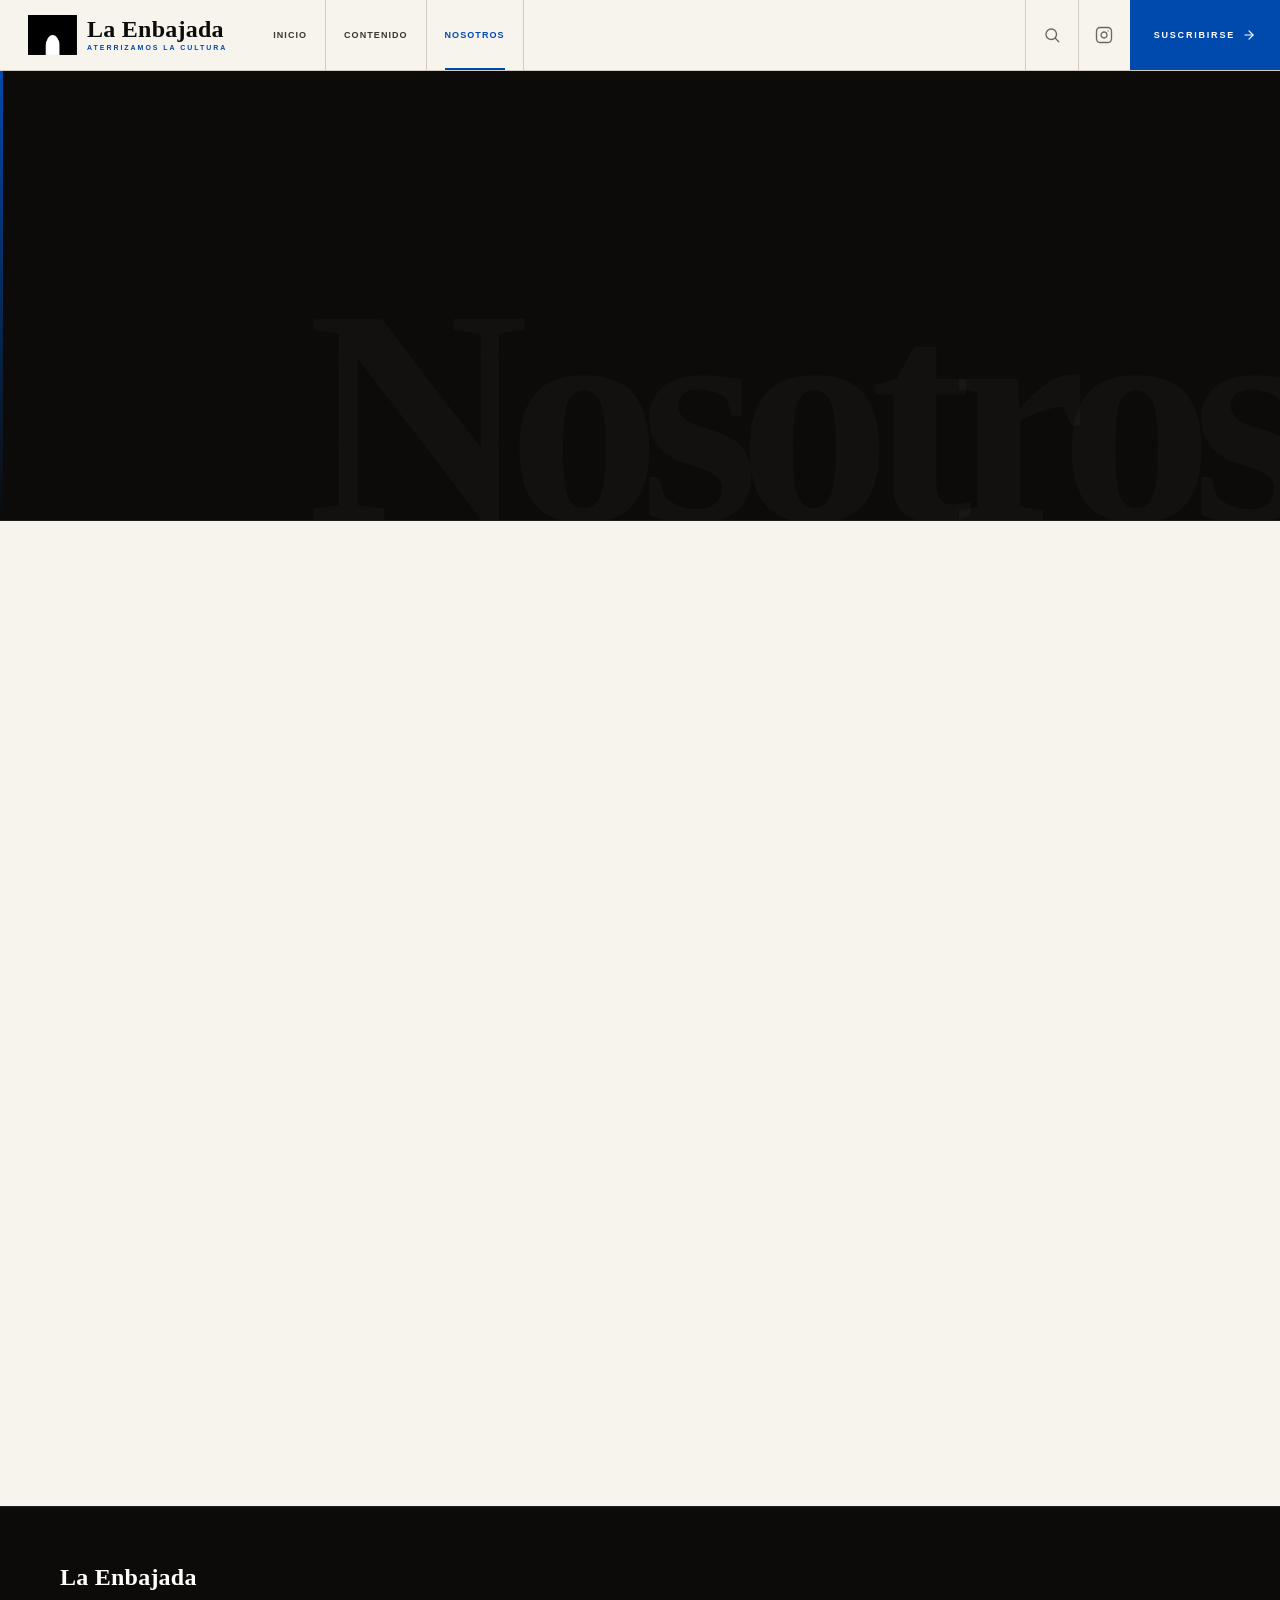
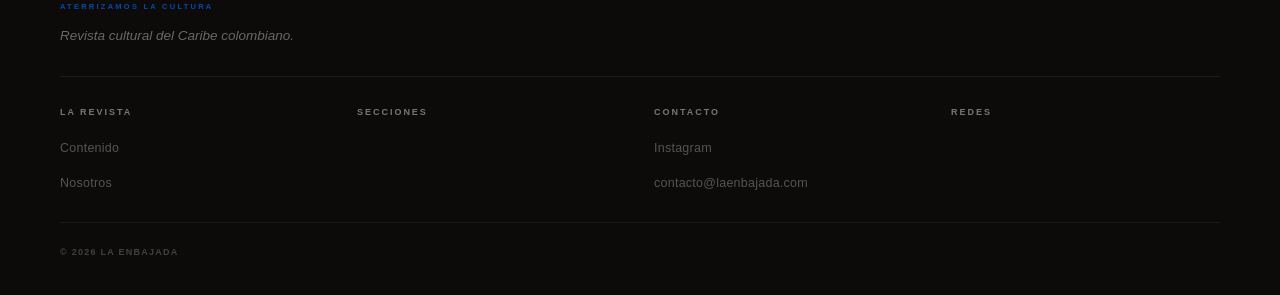
<file: sobre.html>
<!DOCTYPE html>
<html lang="es">
<head>
<meta charset="UTF-8">
<meta name="referrer" content="strict-origin-when-cross-origin">
  <meta name="theme-color" content="#0C0B09">
  <link rel="icon" type="image/png" href="/assets/logo.png">
<meta name="viewport" content="width=device-width, initial-scale=1.0">
<link rel="canonical" href="https://laenbajada.com/sobre">
  <meta name="description" content="Conoce al equipo detrás de La Enbajada, la revista cultural que aterriza la cultura del Caribe colombiano.">
  <meta property="og:type" content="website">
  <meta property="og:title" content="Nosotros — La Enbajada">
  <meta property="og:description" content="Conoce al equipo detrás de La Enbajada, la revista cultural que aterriza la cultura del Caribe colombiano.">
  <meta property="og:image" content="https://laenbajada.com/assets/og-image.jpg">
  <meta property="og:url" content="https://laenbajada.com/sobre">
  <meta name="twitter:card" content="summary_large_image">
  <meta name="twitter:title" content="Nosotros — La Enbajada">
  <meta name="twitter:description" content="Conoce al equipo detrás de La Enbajada, la revista cultural que aterriza la cultura del Caribe colombiano.">
<title>Nosotros — La Enbajada</title>
  <meta name="robots" content="index, follow">
<link rel="stylesheet" href="/assets/styles.css?v=v14">
<style>

/* ── RESPONSIVE BASE — Fixes globales ── */
*, *::before, *::after { box-sizing: border-box }
html { overflow-x: hidden; scroll-behavior: smooth }
body { overflow-x: hidden; -webkit-text-size-adjust: 100% }
img, video, svg { max-width: 100%; height: auto; display: block }
table { width: 100%; border-collapse: collapse }
input, textarea, select, button { max-width: 100% }
/* ══ SOBRE ══ */
.sobre-hero { background:var(--negro); padding:clamp(72px,10vw,130px) var(--pad) clamp(44px,6vw,68px); position:relative; overflow:hidden; border-bottom:1px solid rgba(255,255,255,.07); }
.sobre-hero-accent { position:absolute; left:0; top:0; bottom:0; width:3px; background:linear-gradient(to bottom,var(--azul),transparent); }
.sobre-hero-deco { position:absolute; right:-10px; bottom:-20px; font-family:var(--serif); font-size:clamp(120px,24vw,340px); font-weight:700; color:rgba(255,255,255,.025); letter-spacing:-.07em; line-height:.8; user-select:none; pointer-events:none; }
.sobre-hero-inner { max-width:760px; position:relative; z-index:1; }
.sobre-eyebrow { display:flex; align-items:center; gap:10px; margin-bottom:18px; }
.sobre-eyebrow-line { width:22px; height:1px; background:var(--azul); }
.sobre-eyebrow-txt { font-family:var(--ui); font-size:8.5px; font-weight:700; letter-spacing:.28em; text-transform:uppercase; color:var(--azul); }
.sobre-h1 { font-family:var(--serif); font-size:clamp(44px,9vw,110px); font-style:italic; font-weight:700; color:rgba(255,255,255,.88); letter-spacing:-.04em; line-height:.9; margin-bottom:clamp(16px,2vw,24px); }
.sobre-h1 em { font-style:italic; color:rgba(255,255,255,.82); }
.sobre-tagline { font-family:var(--body); font-size:clamp(15px,2vw,20px); font-style:italic; color:rgba(255,255,255,.5); line-height:1.7; max-width:520px; }

/* Cuerpo */
.sobre-body { max-width:1100px; margin:0 auto; padding:clamp(48px,7vw,88px) var(--pad); }

/* Texto editorial */
.sobre-txt-col { max-width:680px; margin:0 auto clamp(52px,7vw,88px); }
.sobre-txt-col h2 { font-family:var(--serif); font-size:clamp(26px,4.5vw,48px); font-weight:700; letter-spacing:-.03em; line-height:1; margin-bottom:clamp(18px,2.5vw,28px); }
.sobre-txt-col h2 em { font-style:italic; color:var(--t1); }
.sobre-txt-col p { font-family:var(--body); font-size:clamp(15px,2vw,17.5px); line-height:1.78; color:var(--t2); margin-bottom:22px; }
.sobre-txt-col p:first-of-type::first-letter { font-family:var(--serif); font-size:clamp(54px,7vw,78px); font-weight:700; float:left; line-height:.82; margin-right:11px; margin-bottom:-4px; margin-top:4px; color:var(--azul); }
.sobre-cita { border-left:3px solid rgba(255,255,255,.3); padding:20px 22px 20px 26px; margin:36px 0; font-family:var(--serif); font-size:clamp(17px,2.5vw,22px); font-style:italic; color:var(--t1); line-height:1.55; position:relative; background:var(--paper2); }
.sobre-cita::before { content:'"'; font-family:var(--serif); font-size:3em; color:var(--t3); position:absolute; top:-8px; left:12px; line-height:1; opacity:.6; }
html.dark .sobre-cita { background:var(--surface); }

/* Manifiesto */
.sobre-manifiesto { background:var(--negro); padding:clamp(52px,7vw,88px) var(--pad); position:relative; overflow:hidden; border-top:1.5px solid var(--bd2); border-bottom:1.5px solid var(--bd2); margin-bottom:clamp(52px,7vw,88px); }
.sobre-man-deco { position:absolute; right:-10px; top:-20px; font-family:var(--serif); font-size:clamp(100px,20vw,280px); font-weight:700; color:rgba(255,255,255,.025); letter-spacing:-.07em; line-height:.8; user-select:none; pointer-events:none; }
.sobre-man-inner { max-width:680px; position:relative; z-index:1; }
.sobre-man-label { font-family:var(--ui); font-size:8.5px; font-weight:700; letter-spacing:.28em; text-transform:uppercase; color:var(--azul); display:flex; align-items:center; gap:10px; margin-bottom:22px; }
.sobre-man-label::before { content:''; display:block; width:20px; height:1px; background:var(--azul); }
.sobre-man-h2 { font-family:var(--serif); font-size:clamp(26px,4.5vw,52px); font-weight:700; color:#fff; letter-spacing:-.03em; line-height:1; margin-bottom:clamp(18px,2.5vw,28px); }
.sobre-man-h2 em { font-style:italic; color:rgba(255,255,255,.82); }
.sobre-man-p { font-family:var(--body); font-size:clamp(14px,1.8vw,17px); color:rgba(255,255,255,.55); line-height:1.9; margin-bottom:20px; font-style:italic; }
.sobre-man-cita { border-left:3px solid rgba(255,255,255,.3); padding:14px 20px; font-family:var(--serif); font-size:clamp(15px,2.2vw,20px); font-style:italic; color:#fff; line-height:1.55; margin:28px 0; }

/* Equipo */
.sobre-equipo-hdr { display:flex; align-items:baseline; justify-content:space-between; gap:14px; flex-wrap:wrap; padding-bottom:16px; margin-bottom:clamp(28px,4vw,44px); border-bottom:1.5px solid var(--bd2); }
.sobre-equipo-titulo { font-family:var(--serif); font-size:clamp(26px,4vw,44px); font-weight:700; letter-spacing:-.03em; }
.sobre-equipo-titulo em { font-style:italic; color:var(--t1); }
/* FIX: sin background en el grid — gap con borde en tarjetas, sin celda gris */
.sobre-equipo-grid { display:grid; grid-template-columns:1fr; gap:16px; }
@media(min-width:500px) { .sobre-equipo-grid { grid-template-columns:repeat(2,1fr); } }
@media(min-width:800px) { .sobre-equipo-grid { grid-template-columns:repeat(3,1fr); } }
@media(min-width:1100px) { .sobre-equipo-grid { grid-template-columns:repeat(4,1fr); } }
/* Última card sola en su fila */
@media(min-width:1100px) {
  .sobre-editor-card:last-child:nth-child(4n+1) { grid-column:1/-1; max-width:25%; }
  .sobre-editor-card:last-child:nth-child(4n+2) { grid-column:span 3; }
  .sobre-editor-card:last-child:nth-child(4n+3) { grid-column:span 2; }
}
@media(min-width:800px) and (max-width:1099px) {
  .sobre-editor-card:last-child:nth-child(3n+1) { grid-column:1/-1; max-width:33.33%; }
  .sobre-editor-card:last-child:nth-child(3n+2) { grid-column:span 2; }
}
@media(min-width:500px) and (max-width:799px) {
  .sobre-editor-card:last-child:nth-child(2n+1) { grid-column:1/-1; max-width:50%; }
}
.sobre-editor-card { background:var(--surface); border:1px solid var(--bd); padding:24px 22px; display:flex; flex-direction:column; gap:10px; text-decoration:none; color:var(--t1); transition:background .18s, border-color .2s; position:relative; overflow:hidden; }
.sobre-editor-card::before { content:''; position:absolute; bottom:0; left:0; right:0; height:2px; background:var(--azul); transform:scaleX(0); transform-origin:left; transition:transform .28s var(--sharp); }
.sobre-editor-card:hover { background:var(--paper2); border-color:var(--bd2); }
.sobre-editor-card:hover::before { transform:scaleX(1); }
.sobre-ed-foto { width:64px; height:64px; border-radius:50%; object-fit:cover; border:2px solid var(--bd); }
.sobre-ed-ph { width:64px; height:64px; border-radius:50%; background:var(--azul-c); display:flex; align-items:center; justify-content:center; font-family:var(--serif); font-size:20px; font-weight:700; color:var(--azul); border:2px solid var(--azul-c); }
.sobre-ed-nombre { font-family:var(--serif); font-size:15px; font-weight:700; font-style:italic; color:var(--t1); }
.sobre-ed-cargo { font-family:var(--ui); font-size:9px; font-weight:700; letter-spacing:.1em; text-transform:uppercase; color:var(--azul); }
.sobre-ed-cnt { font-family:var(--ui); font-size:10px; color:var(--t4); margin-top:auto; }
.sobre-equipo-cnt { font-family:var(--ui); font-size:11px; color:var(--t4); letter-spacing:.08em; }
html.dark .sobre-editor-card { background:var(--surface); }
html.dark .sobre-editor-card:hover { background:var(--bg3); }

/* ── FOOTER FULL-WIDTH ── */
.site-footer { width:100%; box-sizing:border-box; }
.footer-inner { max-width:1600px; margin:0 auto; }

/* ── RESPONSIVE SOBRE ── */

/* Desktop grande — ≥1400px */
@media(min-width:1400px) {
  .sobre-body { max-width:1280px; }
}

/* Tablet — 480-767px */
@media(min-width:480px) and (max-width:767px) {
  .sobre-h1 { font-size:clamp(40px,8vw,72px) !important; }
  .sobre-man-h2 { font-size:clamp(24px,5vw,40px) !important; }
}

/* Móvil grande — ≤700px */
@media(max-width:700px) {
  .sobre-h1 { font-size:clamp(36px,9vw,60px) !important; }
  .sobre-tagline { font-size:clamp(14px,3.5vw,17px); }
  /* Decos: evitar scroll horizontal */
  .sobre-hero-deco { font-size:clamp(80px,22vw,160px); right:0; overflow:hidden; }
  .sobre-man-deco { font-size:clamp(70px,20vw,140px); right:0; overflow:hidden; }
  .sobre-hero { overflow:hidden; }
  .sobre-manifiesto { overflow:hidden; }
}

/* Móvil — ≤479px */
@media(max-width:479px) {
  .sobre-hero { padding:clamp(52px,10vw,80px) var(--pad) clamp(28px,5vw,40px); }
  .sobre-h1 { font-size:clamp(28px,9.5vw,44px) !important; }
  .sobre-tagline { display:none; }
  .sobre-hero-deco { display:none; }
  .sobre-man-deco { display:none; }
  .sobre-txt-col { margin-bottom:clamp(36px,6vw,56px); }
  .sobre-txt-col p:first-of-type::first-letter { font-size:clamp(40px,9vw,60px); margin-right:7px; }
  .sobre-cita { padding:14px 16px 14px 18px; font-size:clamp(15px,4vw,18px); }
  .sobre-manifiesto { padding:clamp(36px,7vw,56px) var(--pad); }
  .sobre-man-h2 { font-size:clamp(22px,7vw,36px) !important; }
  .sobre-equipo-hdr { flex-direction:column; gap:6px; }
  /* Boletín en columna */
  .boletin-form { flex-direction:column; }
  .boletin-btn { width:100%; padding:13px 16px; }
  /* Footer 1 columna */
  .footer-cols { grid-template-columns:1fr !important; }
}

/* Pantalla muy pequeña — ≤360px */
@media(max-width:360px) {
  .sobre-h1 { font-size:clamp(24px,10vw,36px) !important; }
  .sobre-hero { padding:clamp(44px,10vw,64px) 16px clamp(22px,5vw,32px); }
  .sobre-txt-col h2 { font-size:clamp(22px,7vw,34px); }
  .sobre-man-h2 { font-size:clamp(20px,7.5vw,30px) !important; }
}

/* ── MODAL BUSCADOR ESTILO ATMOS ── */
.search-modal { position:fixed; inset:0; z-index:9000; background:var(--bg); display:flex; flex-direction:column; opacity:0; pointer-events:none; transition:opacity .22s var(--ease); }
.search-modal.open { opacity:1; pointer-events:all; }
.search-modal-header { display:flex; align-items:center; justify-content:space-between; padding:0 var(--pad); height:64px; flex-shrink:0; border-bottom:1px solid var(--bd); }
.search-modal-logo { font-family:var(--serif); font-size:20px; font-weight:700; color:var(--t1); letter-spacing:.01em; }
.search-modal-close { display:flex; align-items:center; gap:8px; font-family:var(--ui); font-size:9px; font-weight:700; letter-spacing:.18em; text-transform:uppercase; color:var(--t3); background:none; border:none; cursor:pointer; transition:color .18s; }
.search-modal-close:hover { color:var(--t1); }
.search-modal-input-area { padding:clamp(28px,4vw,52px) var(--pad) clamp(20px,3vw,36px); border-bottom:1px solid var(--bd); flex-shrink:0; }
.search-modal-row { display:flex; align-items:center; gap:16px; border-bottom:2px solid var(--azul); padding-bottom:12px; }
.search-modal-row svg { color:var(--azul); flex-shrink:0; }
.search-modal-input { font-family:var(--serif); font-size:clamp(28px,5vw,52px); font-weight:400; letter-spacing:-.02em; color:var(--t1); background:none; border:none; outline:none; width:100%; line-height:1; }
.search-modal-input::placeholder { color:var(--t4); }
.search-modal-hint { font-family:var(--ui); font-size:9px; font-weight:700; letter-spacing:.18em; text-transform:uppercase; color:var(--t3); margin-top:14px; min-height:16px; }
.search-modal-results { flex:1; overflow-y:auto; padding:clamp(20px,3vw,36px) var(--pad) clamp(28px,4vw,48px); scrollbar-width:thin; scrollbar-color:var(--bd2) transparent; }
.search-modal-results::-webkit-scrollbar { width:4px; }
.search-modal-results::-webkit-scrollbar-thumb { background:var(--bd2); border-radius:2px; }
.search-results-grid { display:grid; grid-template-columns:repeat(4,1fr); gap:clamp(14px,2vw,24px); }
@media(max-width:900px) { .search-results-grid { grid-template-columns:repeat(3,1fr); } }
@media(max-width:600px) { .search-results-grid { grid-template-columns:repeat(2,1fr); } }
.search-result-card { text-decoration:none; color:var(--t1); display:flex; flex-direction:column; gap:10px; transition:opacity .18s; }
.search-result-card:hover { opacity:.75; }
.search-result-img { aspect-ratio:3/4; overflow:hidden; background:linear-gradient(160deg,#0a1628,#004AAD); position:relative; border-radius:2px; }
.search-result-img img { width:100%; height:100%; object-fit:cover; display:block; }
.search-result-img-ov { position:absolute; inset:0; background:linear-gradient(to top,rgba(0,0,0,.55) 0%,transparent 50%); display:flex; align-items:flex-end; padding:10px 12px; }
.search-result-cat { font-family:var(--ui); font-size:8px; font-weight:700; letter-spacing:.2em; text-transform:uppercase; color:rgba(255,255,255,.8); }
.search-result-titulo { font-family:var(--serif); font-size:clamp(13px,1.4vw,16px); font-weight:600; line-height:1.25; color:var(--t1); }
.search-result-meta { font-family:var(--ui); font-size:9px; color:var(--t3); letter-spacing:.04em; }
.search-modal-empty { padding:48px 0; text-align:center; font-family:var(--serif); font-size:clamp(18px,2vw,24px); font-style:italic; color:var(--t3); }
html.dark .search-modal { background:var(--bg); }
</style>
  <link rel="preconnect" href="https://pkilwzcypcyhxjuknkho.supabase.co" crossorigin>
  <link rel="preconnect" href="https://fonts.googleapis.com" crossorigin>
</head>
<body>
<noscript>
  <style>body{display:flex;align-items:center;justify-content:center;min-height:100vh;background:#F7F4EE;font-family:Georgia,serif;text-align:center;padding:40px}</style>
  <div style="max-width:480px;margin:auto">
    <div style="font-size:48px;margin-bottom:16px">📰</div>
    <h1 style="font-size:28px;font-weight:700;margin-bottom:12px;letter-spacing:-.02em">La Enbajada requiere JavaScript</h1>
    <p style="color:#6C6760;line-height:1.7;font-style:italic">Para disfrutar la revista cultural del Caribe colombiano, por favor activa JavaScript en tu navegador.</p>
    <a href="https://laenbajada.com" style="display:inline-block;margin-top:24px;background:#004AAD;color:#fff;padding:12px 28px;font-family:sans-serif;font-size:11px;font-weight:700;letter-spacing:.18em;text-transform:uppercase;text-decoration:none">Ir al inicio</a>
  </div>
</noscript>
<a href="#main-content" class="skip-link">Saltar al contenido</a>

<header class="site-header" id="site-header">
  <div class="header-inner">
    <a href="/" class="logo-wrap"><img loading="lazy" src="/assets/logo.png" alt="" class="logo-img" onerror="this.style.display='none'"><div class="logo-text-group"><span class="logo-name js-logo-name">La Enbajada</span><span class="logo-tag js-logo-tag">Aterrizamos la Cultura</span></div></a>
    <nav class="nav-left" id="nav-secciones" aria-label="Navegación principal">
      <a href="/">Inicio</a>
    <a href="/contenido.html">Contenido</a>
      <span id="nav-secs-dyn"></span>
      <a href="/sobre.html" class="nav-activo">Nosotros</a>
    </nav>
    <div class="header-spacer"></div>
    <nav class="nav-right">
      <div class="nav-search-wrap" id="search-wrap"><button class="nav-search-icon" id="search-icon-btn" onclick="openSearch()" aria-label="Buscar" aria-expanded="false"><svg width="18" height="18" fill="none" stroke="currentColor" stroke-width="1.8" viewBox="0 0 24 24" stroke-linecap="round" stroke-linejoin="round"><circle cx="11" cy="11" r="7"/><line x1="21" y1="21" x2="16.65" y2="16.65"/></svg></button></div>
      <a class="nav-ig-btn js-footer-ig" href="https://instagram.com/laenbajada" target="_blank" rel="noopener" aria-label="Instagram"><svg width="18" height="18" fill="none" stroke="currentColor" stroke-width="1.8" viewBox="0 0 24 24" stroke-linecap="round" stroke-linejoin="round"><rect x="2" y="2" width="20" height="20" rx="5" ry="5"/><path d="M16 11.37A4 4 0 1 1 12.63 8 4 4 0 0 1 16 11.37z"/><line x1="17.5" y1="6.5" x2="17.51" y2="6.5"/></svg></a>
      <a href="#" class="nav-cta" onclick="openSubscribe();return false;">Suscribirse<svg width="14" height="14" fill="none" stroke="currentColor" stroke-width="2" viewBox="0 0 24 24" stroke-linecap="round" stroke-linejoin="round"><line x1="5" y1="12" x2="19" y2="12"/><polyline points="12 5 19 12 12 19"/></svg></a>
      <button class="hamburger" id="hamburger-btn" onclick="toggleMenu()" aria-label="Menú"><div class="hamburger-icon"><span></span><span></span><span></span></div></button>
    </nav>
  </div>
  <nav class="mobile-menu" id="mobile-menu">
    <a href="/">Inicio</a>
    <a href="/contenido.html">Contenido</a>
    <div class="mm-sep"></div>
    <div id="mm-secs-dyn"></div>
    <div class="mm-sep"></div>
    <a href="/sobre.html" class="nav-activo">Nosotros</a>
    <div class="mm-sep"></div>
    <a href="#" class="mm-cta" onclick="openSubscribe();toggleMenu();return false;">Suscribirse →</a>
  </nav>
</header>

<main id="main-content">
  <!-- HERO -->
  <div class="sobre-hero">
    <div class="sobre-hero-accent"></div>
    <div class="sobre-hero-deco" aria-hidden="true">Nosotros</div>
    <div class="sobre-hero-inner reveal">
      <div class="sobre-eyebrow"><div class="sobre-eyebrow-line"></div><div class="sobre-eyebrow-txt">La Enbajada · Quiénes somos</div></div>
      <h1 class="sobre-h1"><em id="js-sobre-titulo">Aterrizamos la Cultura</em></h1>
      <p class="sobre-tagline js-sobre-tagline"></p>
    </div>
  </div>

  <div class="sobre-body">
    <!-- Texto quiénes somos -->
    <div class="sobre-txt-col reveal">
      <h2>¿Quiénes <em>somos?</em></h2>
      <p id="js-sobre-texto1">La Enbajada es una revista cultural del Caribe colombiano.</p>
      <div class="sobre-cita" id="js-sobre-cita" style="display:none"></div>
      <p id="js-sobre-texto2" style="display:none"></p>
    </div>

    <!-- Manifiesto -->
    <div class="sobre-manifiesto reveal">
      <div class="sobre-man-deco" aria-hidden="true">Manifiesto</div>
      <div class="sobre-man-inner">
        <div class="sobre-man-label">Manifiesto editorial</div>
        <h2 class="sobre-man-h2" id="js-man-titulo">Por qué <em>hacemos esto</em></h2>
        <p class="sobre-man-p" id="js-man-texto1"></p>
        <div class="sobre-man-cita" id="js-man-cita" style="display:none"></div>
        <p class="sobre-man-p" id="js-man-texto2" style="display:none"></p>
      </div>
    </div>

    <!-- Equipo desde editores -->
    <div class="reveal">
      <div class="sobre-equipo-hdr">
        <h2 class="sobre-equipo-titulo">El <em>Equipo</em></h2>
        <span id="sobre-equipo-cnt" class="sobre-equipo-cnt"></span>
      </div>
      <div class="sobre-equipo-grid" id="sobre-equipo-grid">
        <div style="padding:40px;text-align:center;color:var(--t4);font-family:var(--ui);font-size:11px;letter-spacing:.12em;text-transform:uppercase">Cargando equipo…</div>
      </div>
    </div>
  </div>
</main>

<footer class="site-footer">
  <div class="footer-inner">
    <div class="footer-brand-row">
      <div class="footer-brand js-footer-brand">La Enbajada</div>
      <div class="footer-tagline js-footer-tagline">Aterrizamos la Cultura</div>
      <p class="footer-desc js-footer-desc"></p>
    </div>
    <div class="footer-cols">
      <div class="footer-col"><h5>La Revista</h5><ul>
        <li><a href="/contenido.html">Contenido</a></li>
        <li><a href="/sobre.html">Nosotros</a></li>
      </ul></div>
      <div class="footer-col"><h5>Secciones</h5><ul><li id="footer-secs-dyn"></li></ul></div>
      <div class="footer-col"><h5>Contacto</h5><ul>
        <li><a href="https://instagram.com/laenbajada" target="_blank" rel="noopener noreferrer"class="js-footer-ig">Instagram</a></li>
        <li><a href="mailto:contacto@laenbajada.com" class="js-footer-email">contacto@laenbajada.com</a></li>
      </ul></div>
      <div class="footer-col"><h5>Redes</h5>
        <div class="footer-redes" id="footer-redes-wrap"></div>
      </div>
    </div>
    <div class="footer-bottom">
      <span class="js-footer-copy">© 2025 La Enbajada</span>
    </div>
  </div>
</footer>
<!-- ══ MODAL BUSCADOR FULLSCREEN ══ -->
<div class="search-modal" id="search-modal" role="dialog" aria-modal="true" aria-label="Buscador">
  <div class="search-modal-header">
    <div class="search-modal-logo">La Enbajada</div>
    <button class="search-modal-close" onclick="closeSearch()" aria-label="Cerrar buscador">
      <svg width="16" height="16" fill="none" stroke="currentColor" stroke-width="1.8" viewBox="0 0 24 24" stroke-linecap="round" stroke-linejoin="round"><line x1="18" y1="6" x2="6" y2="18"/><line x1="6" y1="6" x2="18" y2="18"/></svg>
      Cerrar
    </button>
  </div>
  <div class="search-modal-input-area">
    <div class="search-modal-row">
      <svg width="28" height="28" fill="none" stroke="currentColor" stroke-width="1.6" viewBox="0 0 24 24" stroke-linecap="round" stroke-linejoin="round"><circle cx="11" cy="11" r="7"/><line x1="21" y1="21" x2="16.65" y2="16.65"/></svg>
      <input class="search-modal-input" id="search-modal-input" type="search" placeholder="Buscar artículos…" autocomplete="off" oninput="_searchModal(this.value)" onkeydown="_searchModalKey(event)" aria-label="Buscar artículos">
    </div>
    <div class="search-modal-hint" id="search-modal-hint">Escribe para buscar</div>
  </div>
  <div class="search-modal-results" id="search-modal-results"></div>
</div>

<!-- ══ MODAL SUSCRIBIRSE ══ -->
<div class="sub-modal" id="sub-modal" role="dialog" aria-modal="true" aria-label="Suscribirse al boletín">
  <div class="sub-modal-box">
    <div class="sub-modal-deco" aria-hidden="true">@</div>
    <button class="sub-modal-close" onclick="closeSubscribe()" aria-label="Cerrar">
      <svg width="16" height="16" fill="none" stroke="currentColor" stroke-width="1.8" viewBox="0 0 24 24" stroke-linecap="round" stroke-linejoin="round"><line x1="18" y1="6" x2="6" y2="18"/><line x1="6" y1="6" x2="18" y2="18"/></svg>
    </button>
    <div class="sub-modal-kicker js-boletin-kicker">Boletín editorial</div>
    <h2 class="sub-modal-titulo js-boletin-titulo">Recibe lo nuevo de La Enbajada en tu correo</h2>
    <p class="sub-modal-texto js-boletin-texto">La Enbajada llega a tu bandeja cuando hay algo que vale la pena leer.</p>
    <div class="sub-modal-form">
      <input class="sub-modal-input" type="email" id="boletin-email" placeholder="tu@correo.com" autocomplete="email" onkeydown="if(event.key==='Enter')suscribirse(this.nextElementSibling)">
      <button class="sub-modal-btn js-boletin-btn" onclick="suscribirse(this)">Suscribirse</button>
    </div>
    <p class="sub-modal-feedback" id="boletin-feedback"></p>
  </div>
</div>

<script src="/assets/app.js?v=v16"></script>
<script>

/* ── Sanitize XSS — escapar datos de BD antes de innerHTML ── */
function _esc(s){
  if(s===null||s===undefined) return '';
  return String(s)
    .replace(/&/g,'&amp;')
    .replace(/</g,'&lt;')
    .replace(/>/g,'&gt;')
    .replace(/"/g,'&quot;')
    .replace(/'/g,'&#x27;')
    .replace(/\//g,'&#x2F;');
}

function articuloUrl(a) {
  var slug = a.slug || (a.titulo||'').toLowerCase().normalize('NFD')
    .replace(/[\u0300-\u036f]/g,'').replace(/[^a-z0-9]+/g,'-').replace(/^-|-$/g,'');
  var tag  = (a.seccion_tag||'').replace(/#/g,'').trim();
  if (slug && tag) return '/secciones/' + tag + '/' + slug;
  if (slug)        return '/historias/' + slug;
  return '/';
}
(()=>{const h=document.getElementById('site-header');window.addEventListener('scroll',()=>h?.classList.toggle('scrolled',window.scrollY>20),{passive:true});})();

/* ── BUSCADOR FULLSCREEN ESTILO ATMOS ── */
function openSearch(){const modal=document.getElementById('search-modal');const input=document.getElementById('search-modal-input');modal.classList.add('open');document.body.style.overflow='hidden';document.getElementById('search-icon-btn').setAttribute('aria-expanded','true');setTimeout(()=>input?.focus(),80);}
function closeSearch(){const modal=document.getElementById('search-modal');const input=document.getElementById('search-modal-input');const hint=document.getElementById('search-modal-hint');const res=document.getElementById('search-modal-results');modal.classList.remove('open');document.body.style.overflow='';document.getElementById('search-icon-btn').setAttribute('aria-expanded','false');if(input)input.value='';if(hint)hint.textContent='Escribe para buscar';if(res)res.innerHTML='';}
function _searchModalKey(e){if(e.key==='Escape')closeSearch();}
let _smTimer=null;function _searchModal(q){clearTimeout(_smTimer);_smTimer=setTimeout(()=>_doSearchModal(q),240);}
async function _doSearchModal(q){const hint=document.getElementById('search-modal-hint');const res=document.getElementById('search-modal-results');if(!res)return;const v=(q||'').trim();if(v.length<2){if(hint)hint.textContent='Escribe para buscar';res.innerHTML='';return;}if(hint)hint.textContent='Buscando…';const arts=await DB.buscar(v).catch(()=>[]);if(!arts.length){if(hint)hint.textContent=`Sin resultados para "${v}"`;res.innerHTML=`<div class="search-modal-empty">No encontramos nada para <em>"${v}"</em></div>`;return;}if(hint)hint.textContent=`${arts.length} resultado${arts.length!==1?'s':''} encontrado${arts.length!==1?'s':''}`;res.innerHTML=`<div class="search-results-grid">${arts.map(a=>`<a class="search-result-card" href="${articuloUrl(a)}" onclick="closeSearch()"><div class="search-result-img">${a.imagen_url?`<img src="${a.imagen_url}" alt="${a.titulo}" loading="lazy">`:''}<div class="search-result-img-ov"><div class="search-result-cat">${a.seccion_tag||'La Enbajada'}</div></div></div><div class="search-result-titulo">${a.titulo}</div><div class="search-result-meta">${a.autor||''}</div></a>`).join('')}</div>`;}
document.getElementById('search-modal')?.addEventListener('click',function(e){if(e.target===this)closeSearch();});

function toggleMenu(){const h=document.getElementById('site-header'),m=document.getElementById('mobile-menu'),b=document.getElementById('hamburger-btn'),o=m.classList.toggle('open');h.classList.toggle('menu-open',o);b.setAttribute('aria-expanded',o);document.body.style.overflow=o?'hidden':'';}
document.addEventListener('click',e=>{const h=document.getElementById('site-header');if(h&&!h.contains(e.target)){document.getElementById('mobile-menu')?.classList.remove('open');h.classList.remove('menu-open');document.body.style.overflow='';}});


function _renderNavSecs(secs) {
  const navDyn = document.getElementById('nav-secs-dyn');
  if (navDyn) {
    secs.forEach(s => {
      const a = document.createElement('a');
      a.href = '/secciones/' + normTag(s.tag);
      a.textContent = s.nombre;
      navDyn.parentNode.insertBefore(a, navDyn);
    });
    navDyn.remove();
  }
  const mmDyn = document.getElementById('mm-secs-dyn');
  if (mmDyn) {
    mmDyn.innerHTML = secs.map(s =>
      '<a href="/secciones/' + normTag(s.tag) + '">' + s.nombre + '</a>'
    ).join('');
  }
  const ftDyn = document.getElementById('footer-secs-dyn');
  if (ftDyn) {
    const ul = ftDyn.closest('ul');
    if (ul) ul.innerHTML = secs.map(s =>
      '<li><a href="/secciones/' + normTag(s.tag) + '">' + s.nombre + '</a></li>'
    ).join('');
  }
}

function normTag(v) {
  if (!v) return 'la-cronica';
  const s = String(v).toLowerCase().normalize('NFD').replace(/[\u0300-\u036f]/g,'').replace(/#/g,'').replace(/\s+/g,'-').trim();
  const aliases = { 'cronica':'la-cronica','conversacion':'la-conversacion','curatia':'la-curaturia','curaturia':'la-curaturia','la-curatia':'la-curaturia','la-curaturia':'la-curaturia','la-cronica':'la-cronica','la-conversacion':'la-conversacion' };
  return aliases[s] || s;
}
async function init(){
  const [_secsNav] = await Promise.all([
    DB.getSecciones().catch(() => []),
    initSite(),
  ]);
  _renderNavSecs(_secsNav);
  aplicarSEO({titulo:'Nosotros',desc:'Quiénes hacemos La Enbajada. Revista cultural del Caribe colombiano.'});

  /* Antes esta página duplicaba la consulta a `configuracion` con su propio
     fetch + caché en localStorage aparte (SOBRE_KEY), Y ADEMÁS esperaba a
     que esa consulta y la de artículos terminaran ANTES de recién pedir los
     editores — tres viajes de red en cadena en vez de en paralelo. Eso era
     lo que hacía que la página se sintiera lenta.
     DB.getConfig() ya tiene su propio caché (localStorage, 5 min,
     stale-while-revalidate) desde initSite() arriba, así que lo reutilizamos
     en vez de reinventar la rueda, y las tres consultas van juntas. */
  const [cfgRaw, arts, eds] = await Promise.all([
    DB.getConfig(),
    DB.getPublicados(),
    SB.select('editores', 'activo=eq.true&order=orden.asc,nombre.asc').catch(() => []),
  ]);

  const cfg = { ...(cfgRaw||{}), sobre: (cfgRaw||{}).sobre || {} };
  const sb = cfg.sobre || {};

  const t1=document.getElementById('js-sobre-titulo');if(t1&&sb.titulo)t1.textContent=sb.titulo;
  const tl=document.querySelector('.js-sobre-tagline');if(tl&&sb.tagline){tl.textContent=sb.tagline;tl.style.display='';}
  const p1=document.getElementById('js-sobre-texto1');if(p1&&sb.texto1)p1.textContent=sb.texto1;
  const cita=document.getElementById('js-sobre-cita');if(cita&&sb.cita){cita.textContent=sb.cita;cita.style.display='';}
  const p2=document.getElementById('js-sobre-texto2');if(p2&&sb.texto2){p2.textContent=sb.texto2;p2.style.display='';}
  const mh=document.getElementById('js-man-titulo');if(mh&&sb.manTitulo)mh.innerHTML=sb.manTitulo.replace(/([^ ]+)$/,'<em>$1</em>');
  const mp1=document.getElementById('js-man-texto1');if(mp1&&sb.manTexto1)mp1.textContent=sb.manTexto1;
  const mc=document.getElementById('js-man-cita');if(mc&&sb.manCita){mc.textContent=sb.manCita;mc.style.display='';}
  const mp2=document.getElementById('js-man-texto2');if(mp2&&sb.manTexto2){mp2.textContent=sb.manTexto2;mp2.style.display='';}

  /* FIX: equipo — observeReveal() siempre se ejecuta, independiente del resultado */
  const grid=document.getElementById('sobre-equipo-grid');
  const cnt=document.getElementById('sobre-equipo-cnt');
  if(cnt)cnt.textContent=`${(eds||[]).length} colaboradores`;
  if(grid){
    if(!eds?.length){
      grid.innerHTML='<div style="padding:40px;text-align:center;color:var(--t4);font-family:var(--ui);font-size:11px;letter-spacing:.12em;text-transform:uppercase;grid-column:1/-1">El equipo estará aquí pronto.</div>';
    } else {
      grid.innerHTML=eds.map(ed=>{
        const init=(ed.nombre||'?').split(' ').map(p=>p[0]).join('').slice(0,2).toUpperCase();
        const artsCnt=arts.filter(a=>a.editor_id===ed.id).length;
        /* FIX: antes apuntaba a /editor.html?slug= (URL vieja) — ahora usa
           la URL limpia /sobre/equipo/:slug, la misma que indexa Google
           y que reconoce og.js para el preview con foto real. */
        return `<a class="sobre-editor-card" href="/sobre/equipo/${encodeURIComponent(ed.slug||ed.id)}">
          ${ed.foto_url?`<img class="sobre-ed-foto" src="${ed.foto_url}" alt="${ed.nombre}" loading="lazy">`:`<div class="sobre-ed-ph">${init}</div>`}
          <div class="sobre-ed-nombre">${ed.nombre}</div>
          ${ed.cargo?`<div class="sobre-ed-cargo">${ed.cargo}</div>`:''}
          <div class="sobre-ed-cnt">${artsCnt} artículo${artsCnt!==1?'s':''}</div>
        </a>`;
      }).join('');
    }
  }
  observeReveal();
}
init();
</script>
<script src="/assets/tracking.js?v=v14"></script>
</body>
</html>
</file>
<file: assets/styles.css>
/* ═══════════════════════════════════════════════════════════
   LA ENBAJADA — styles.css v8.1
   Paleta: Marfil editorial · Azul Caribe · Oro · Negro tinta
   Fuentes: Cormorant Garamond · Syne · Source Serif 4
   ═══════════════════════════════════════════════════════════ */

:root {
  --azul:      #004AAD;
  --azul-d:    #002D6B;
  --azul-c:    #E8F0FB;
  --azul-m:    #1A5EC4;
  --oro:       #C8A96E;
  --oro-d:     #A07840;
  --oro-c:     #F5EDDE;
  --negro:     #0C0B09;
  --rojo:      #B5271E;
  --verde:     #1A6B3C;

  --bg:        #F7F4EE;
  --bg2:       #EDE9DF;
  --bg3:       #E2DDD2;
  --surface:   #FFFFFF;
  --paper:     #FAF8F3;
  --paper2:    #F1EDE5;

  --bd:        #D2CCC0;
  --bd2:       #B5AFA2;
  --bd3:       #87827A;

  --t1:        #0C0B09;
  --t2:        #3A3730;
  --t3:        #6C6760;
  --t4:        #98938A;

  --inv:       #0C0B09;
  --inv-t:     #F7F4EE;

  --serif:     'Georgia Pro', 'Georgia', 'Times New Roman', serif;
  --body:      'Helvetica World', 'Helvetica Neue', 'Arial', sans-serif;
  --ui:        'Helvetica World', 'Helvetica Neue', 'Arial', sans-serif;
  --sans:      'Helvetica World', 'Helvetica Neue', 'Arial', sans-serif;

  --pad:       clamp(20px, 5vw, 60px);
  --pad-sm:    clamp(14px, 3vw, 30px);

  --lh:        1.92;
  --max-art:   680px;

  --sh-sm:     0 1px 6px rgba(12,11,9,.07);
  --sh-md:     0 4px 24px rgba(12,11,9,.11);
  --sh-lg:     0 12px 56px rgba(12,11,9,.16);

  --ease:      cubic-bezier(.25,.46,.45,.94);
  --spring:    cubic-bezier(.34,1.56,.64,1);
  --sharp:     cubic-bezier(.16,1,.3,1);

  /* FIX #8: max-width global para pantallas 4K */
  --max-wrap:  1600px;
}

html.dark {
  --bg:        #0F0E0C;
  --bg2:       #161412;
  --bg3:       #1E1C18;
  --surface:   #1A1917;
  --paper:     #121110;
  --paper2:    #1E1C18;
  --bd:        #2C2A26;
  --bd2:       #3A3835;
  --bd3:       #4F4C47;
  --t1:        #F0ECE4;
  --t2:        #C8C3B8;
  --t3:        #7A766E;
  --t4:        #504D48;
  --inv:       #F0ECE4;
  --inv-t:     #0F0E0C;
  color-scheme: dark;
}

/* ─── RESET ─── */
*, *::before, *::after { box-sizing: border-box; margin: 0; padding: 0; }
html { scroll-behavior: smooth; }
body {
  background: var(--bg);
  color: var(--t1);
  font-family: var(--ui);
  line-height: 1.65;
  overflow-x: hidden;
  -webkit-font-smoothing: antialiased;
  cursor: auto;
  transition: background .3s, color .3s;
}
a { color: inherit; text-decoration: none; cursor: pointer; }
/* FIX global: todas las imágenes responsivas */
img { display: block; max-width: 100%; height: auto; }
button { cursor: pointer; font-family: var(--ui); }
ul { list-style: none; }
::selection { background: rgba(200,169,110,.28); }

/* FIX #8: contenedor global con max-width para 4K */
.site-header .header-inner,
.boletin-inner,
.site-footer {
  width: 100%;
  box-sizing: border-box;
}
.footer-inner {
  max-width: var(--max-wrap);
  margin-left: auto;
  margin-right: auto;
}

/* ─── ANIMACIONES ─── */
@keyframes fadeUp    { from{opacity:0;transform:translateY(18px)} to{opacity:1;transform:none} }
@keyframes fadeIn    { from{opacity:0} to{opacity:1} }
@keyframes slideDown { from{opacity:0;transform:translateY(-10px)} to{opacity:1;transform:none} }
@keyframes slideUp   { from{opacity:0;transform:translateY(10px)} to{opacity:1;transform:none} }
@keyframes pulse     { 0%,100%{transform:scale(1)} 50%{transform:scale(1.14)} }
@keyframes spin      { to{transform:rotate(360deg)} }
@keyframes shimmer   { 0%{background-position:200% 0} 100%{background-position:-200% 0} }
@keyframes lineGrow  { from{transform:scaleX(0)} to{transform:scaleX(1)} }
@keyframes kenBurns  { from{transform:scale(1.06)} to{transform:scale(1)} }

/* ─── UTILITIES ─── */
.label {
  font-family: var(--ui);
  font-size: 8.5px; font-weight: 700;
  letter-spacing: .26em; text-transform: uppercase;
  color: var(--azul);
}
.label-oro { color: rgba(255,255,255,.85); }

.tag-pill {
  display: inline-flex; align-items: center;
  font-family: var(--ui); font-size: 9px; font-weight: 700;
  letter-spacing: .16em; text-transform: uppercase;
  border: 1px solid var(--azul); color: var(--azul);
  padding: 4px 12px; line-height: 1.4;
  transition: background .18s, color .18s;
  text-decoration: none;
}
.tag-pill:hover { background: var(--azul); color: #fff; }
.tag-pill.inv {
  border-color: rgba(255,255,255,.35); color: rgba(255,255,255,.8);
}
.tag-pill.inv:hover { background: rgba(255,255,255,.12); color: #fff; }
.tag-pill.filled { background: var(--azul); color: #fff; }
.tag-pill.oro { border-color: rgba(255,255,255,.85); color: rgba(255,255,255,.85); }

.leer-mas {
  display: inline-flex; align-items: center; gap: 8px;
  font-family: var(--ui); font-size: 9.5px; font-weight: 700;
  letter-spacing: .18em; text-transform: uppercase;
  color: var(--t1); border-bottom: 1px solid var(--t1);
  padding-bottom: 2px; cursor: pointer;
  transition: color .18s, border-color .18s, gap .2s;
}
.leer-mas::after { content: '→'; font-size: 12px; transition: transform .2s var(--spring); }
.leer-mas:hover  { color: var(--azul); border-color: var(--azul); }
.leer-mas:hover::after { transform: translateX(4px); }

.reveal  { opacity:0; transform:translateY(20px); transition:opacity .7s var(--ease),transform .7s var(--ease); }
.reveal.visible { opacity:1; transform:none; }
.slide-l { opacity:0; transform:translateX(-48px); transition:opacity .8s var(--ease),transform .8s var(--ease); }
.slide-r { opacity:0; transform:translateX(48px);  transition:opacity .8s var(--ease),transform .8s var(--ease); }
.fade-up { opacity:0; transform:translateY(28px);  transition:opacity .75s var(--ease),transform .75s var(--ease); }
.slide-l.visible,.slide-r.visible,.fade-up.visible { opacity:1; transform:none; }
.stagger-1{transition-delay:.08s} .stagger-2{transition-delay:.18s}
.stagger-3{transition-delay:.30s} .stagger-4{transition-delay:.45s}
.stagger-5{transition-delay:.60s}

.skeleton {
  border-radius: 2px;
  background: linear-gradient(90deg,var(--bd) 25%,var(--bg2) 50%,var(--bd) 75%);
  background-size: 600px 100%;
  animation: shimmer 1.4s infinite linear;
  display: block;
}
.skel-img   { width:100%; aspect-ratio:16/9; }
.skel-line  { height:14px; width:100%; margin-bottom:7px; }
.skel-short { height:13px; width:55%; margin-bottom:7px; }
.skel-title { height:24px; width:80%; margin-bottom:10px; }

.empty-state { padding:clamp(48px,8vw,80px) var(--pad); text-align:center; color:var(--t3); }
.empty-state-num { font-family:var(--serif); font-size:clamp(80px,12vw,120px); font-weight:700; color:var(--bd); letter-spacing:-.06em; line-height:.85; margin-bottom:20px; }
.empty-state h3  { font-family:var(--serif); font-size:clamp(20px,3vw,26px); font-weight:600; color:var(--t2); margin-bottom:10px; }
.empty-state p   { font-size:14px; line-height:1.7; max-width:400px; margin:0 auto 20px; }

/* ─── TOP STRIP ─── */
.top-strip { display:none; }

/* ═══════════════════════════════════════════════════
   HEADER
   ═══════════════════════════════════════════════════ */
:root { --header-h: 64px; }

.site-header {
  background: var(--bg);
  border-bottom: 1.5px solid var(--bd);
  position: fixed; top: 0; left: 0; right: 0; z-index: 500;
  transition: background .3s, border-color .3s, box-shadow .3s;
}
/* Espacio para que el contenido no quede debajo del header fijo */
body { padding-top: var(--header-h) }
/* El hero arranca justo debajo del nav — sin margin negativo */
.site-header.scrolled { box-shadow: 0 2px 24px rgba(12,11,9,.09); }
html.dark .site-header.scrolled { box-shadow: 0 2px 24px rgba(0,0,0,.4); }

.header-inner {
  display: flex; align-items: center;
  height: 64px;
  padding: 0;
  position: relative;
  width: 100%;
}

/* ── Logo ── */
.logo-wrap {
  display: flex; align-items: center; gap: 10px;
  padding: 0 clamp(14px,3vw,28px);
  text-decoration: none; flex-shrink: 0;
  height: 100%;
}
.logo-img      { height: 32px; width: auto; object-fit: contain; flex-shrink: 0; }
.logo-text-group { display:flex; flex-direction:column; gap:1px; }
/* FIX #9: logo-name con clamp para no comprimir el header en <380px */
.logo-name {
  font-family: var(--serif);
  font-size: clamp(16px, 4vw, 22px); font-weight: 700;
  color: var(--t1); letter-spacing: .01em; line-height: 1;
  white-space: nowrap;
}
.logo-tag {
  font-family: var(--ui);
  font-size: 6.5px; font-weight: 600;
  letter-spacing: .28em; text-transform: uppercase;
  color: var(--azul); white-space: nowrap;
}

/* ── Nav izquierda (desktop) ── */
.nav-left { display:none; align-items:stretch; height:100%; }
.nav-left a {
  font-family: var(--ui);
  /* FIX #7: font-size con clamp para que 6 items no desborden en 900px-1100px */
  font-size: clamp(8px, 0.85vw, 9px); font-weight: 600;
  letter-spacing: .12em; text-transform: uppercase;
  color: var(--t2); padding: 0 clamp(10px, 1.4vw, 18px);
  display: flex; align-items: center;
  border-right: 1px solid var(--bd);
  transition: background .15s, color .15s;
  white-space: nowrap; position: relative;
}
.nav-left a::after {
  content: ''; position: absolute; bottom: 0; left: 18px; right: 18px;
  height: 2px; background: var(--azul);
  transform: scaleX(0); transform-origin: left;
  transition: transform .22s var(--sharp);
}
.nav-left a:hover { color: var(--t1); background: var(--paper2); }
.nav-left a:hover::after { transform: scaleX(1); }
.nav-left a.nav-activo { color: var(--azul); }
.nav-left a.nav-activo::after { transform: scaleX(1); }

.header-spacer { flex: 1; }

/* ── Nav derecha ── */
.nav-right {
  display: flex; align-items: center; height: 100%;
  margin-left: auto;
}

/* Buscador */
.nav-search-wrap {
  position: relative; display: flex;
  align-items: center; height: 100%;
  border-left: 1px solid var(--bd);
}
.nav-search-icon {
  display: flex; align-items: center; justify-content: center;
  width: 52px; height: 100%;
  background: none; border: none; color: var(--t3); cursor: pointer;
  transition: color .15s, background .15s;
  font-size: 16px;
}
.nav-search-icon:hover, .nav-search-icon.activo { color: var(--azul); background: var(--paper2); }
.nav-search-box {
  position: absolute; top: 100%; right: 0; z-index: 600;
  width: 0; overflow: hidden;
  transition: width .28s var(--sharp);
  background: var(--bg);
  border: 1.5px solid var(--bd2);
  border-top: none;
  box-shadow: 0 8px 32px rgba(12,11,9,.14);
}
.nav-search-box.open { width: min(94vw, 380px); }
html.dark .nav-search-box { background: var(--bg2); }
.nav-search-input {
  display: block; width: 100%; border: none; background: transparent;
  padding: 14px 18px; font-size: 14px; font-family: var(--ui);
  color: var(--t1); outline: none;
}
.nav-search-input::placeholder { color: var(--t4); }
.nav-search-results { border-top: 1px solid var(--bd); max-height: 380px; overflow-y: auto; }
.nsr-item {
  padding: 13px 18px; border-bottom: 1px solid var(--bd);
  cursor: pointer; transition: background .15s; text-decoration: none;
  display: block; color: var(--t1);
}
.nsr-item:hover { background: var(--paper2); }
.nsr-item:last-child { border-bottom: none; }
.nsr-cat    { font-family:var(--ui); font-size:8px; font-weight:700; letter-spacing:.2em; text-transform:uppercase; color:var(--azul); margin-bottom:3px; }
.nsr-titulo { font-family:var(--serif); font-size:15px; font-weight:600; color:var(--t1); line-height:1.2; margin-bottom:3px; }
.nsr-meta   { font-size:11px; color:var(--t3); }
.nsr-empty  { padding:18px; font-size:13px; color:var(--t3); text-align:center; }

/* Instagram ícono */
.nav-ig-btn {
  display: flex; align-items: center; justify-content: center;
  width: 52px; height: 100%;
  border-left: 1px solid var(--bd); border-right: none;
  background: none; text-decoration: none; color: var(--t3);
  transition: color .15s, background .15s;
  font-size: 17px;
}
.nav-ig-btn:hover { color: var(--azul); background: var(--paper2); }

/* FIX #10: nav-cta oculto en móvil (<640px) para no comprimir el header
   junto al dark-toggle y el hamburger */
.nav-cta {
  display: none; align-items: center; gap: 7px;
  height: 100%; padding: 0 clamp(14px,2.5vw,24px);
  background: var(--azul); color: #fff;
  font-family: var(--ui); font-size: 9px; font-weight: 700;
  letter-spacing: .20em; text-transform: uppercase;
  border-left: none; text-decoration: none;
  transition: background .2s, letter-spacing .2s;
  flex-shrink: 0; white-space: nowrap;
}
.nav-cta:hover { background: var(--azul-d); letter-spacing: .26em; }
.nav-cta svg { flex-shrink: 0; transition: transform .2s var(--spring); }
.nav-cta:hover svg { transform: translateX(3px); }

/* Modo oscuro toggle */
.dark-toggle {
  font-size: 16px; background: none; border: none;
  color: var(--t3); padding: 0 14px;
  display: flex; align-items: center; justify-content: center;
  height: 100%; border-left: 1px solid var(--bd); cursor: pointer;
  transition: color .2s, background .15s; flex-shrink: 0;
}
.dark-toggle:hover { color: var(--t1); background: var(--paper2); }

/* Hamburger button */
.hamburger {
  display: flex; align-items: center; justify-content: center;
  background: none; border: none; border-left: 1px solid var(--bd);
  width: 52px; height: 100%; flex-shrink: 0; cursor: pointer;
  transition: background .15s;
}
.hamburger:hover { background: var(--paper2); }
.hamburger-icon {
  display: flex; flex-direction: column; gap: 5px; width: 20px;
}
.hamburger-icon span {
  display: block; height: 1.5px; background: var(--t2);
  border-radius: 2px; transition: transform .28s var(--sharp), opacity .28s, width .28s;
  transform-origin: center;
}
.hamburger-icon span:nth-child(2) { width: 14px; }
.hamburger-icon span:nth-child(3) { width: 18px; }
.site-header.menu-open .hamburger-icon span:nth-child(1) { transform: translateY(6.5px) rotate(45deg); }
.site-header.menu-open .hamburger-icon span:nth-child(2) { opacity: 0; transform: scaleX(0); }
.site-header.menu-open .hamburger-icon span:nth-child(3) { transform: translateY(-6.5px) rotate(-45deg); width: 20px; }

/* ── MOBILE MENU ── */
.mobile-menu {
  display: none; flex-direction: column;
  background: var(--negro); position: absolute;
  top: 100%; left: 0; right: 0; z-index: 400;
  border-bottom: 2px solid var(--azul);
  box-shadow: 0 16px 48px rgba(0,0,0,.4);
  animation: slideDown .22s var(--ease);
  max-height: calc(100vh - 64px); overflow-y: auto;
}
.mobile-menu.open { display: flex; }
.mobile-menu a {
  font-family: var(--ui);
  font-size: 11px; font-weight: 600;
  letter-spacing: .14em; text-transform: uppercase;
  color: rgba(255,255,255,.62); padding: 16px var(--pad);
  border-bottom: 1px solid rgba(255,255,255,.06);
  transition: color .2s, background .2s, padding-left .2s;
  display: flex; align-items: center; gap: 10px;
}
.mobile-menu a:hover, .mobile-menu a.nav-activo {
  color: #fff; padding-left: calc(var(--pad) + 8px);
}
.mobile-menu a.nav-activo { color: rgba(255,255,255,.85); }
.mobile-menu .mm-sep {
  height: 1px; background: rgba(255,255,255,.06);
  margin: 4px 0; pointer-events: none;
}
.mobile-menu a.mm-cta {
  background: var(--azul); color: #fff;
  margin: 8px var(--pad) 8px; border-bottom: none;
  justify-content: center;
  transition: background .2s;
}
.mobile-menu a.mm-cta:hover { background: var(--azul-m); padding-left: var(--pad); }

/* ═══════════════════════════════════════════════════
   SEPARADORES Y COMPONENTES COMUNES
   ═══════════════════════════════════════════════════ */
.sec-divider {
  display: flex; align-items: center; justify-content: center;
  padding: 18px var(--pad); gap: 16px;
  border-bottom: 1px solid var(--bd);
}
.sec-divider-line     { flex:1; height:1px; background:var(--bd); }
.sec-divider-ornament {
  font-family: var(--serif); font-size: 16px;
  color: var(--bd2); letter-spacing: .22em;
  user-select: none; flex-shrink: 0; font-style: italic;
}

.ph { width:100%; height:100%; background:linear-gradient(135deg,#0d1e38,#004AAD); }
.c-img-wrap { overflow:hidden; background:var(--bd); }
.c-img-wrap img { width:100%; height:100%; object-fit:cover; transition:transform 6s var(--ease); display:block; }

/* Tarjeta SW */
.sw-card {
  background: var(--surface); cursor: pointer;
  display: flex; flex-direction: column;
  border: 1px solid var(--bd);
  transition: border-color .22s, transform .28s var(--spring), box-shadow .28s;
  will-change: transform; height: 100%; text-decoration: none; color: var(--t1);
}
.sw-card:hover { border-color: var(--azul); transform: translateY(-4px); box-shadow: 0 12px 36px rgba(0,74,173,.12); }
.sw-card-img { aspect-ratio:3/2; overflow:hidden; background:var(--bd); flex-shrink:0; position:relative; }
.sw-card-img img { width:100%; height:100%; object-fit:cover; transition:transform 7s var(--ease); display:block; }
.sw-card:hover .sw-card-img img { transform:scale(1.05); }
.sw-card-body { padding:16px 18px 20px; display:flex; flex-direction:column; flex:1; }
.sw-card-cat {
  font-family: var(--ui); font-size:8px; font-weight:700;
  letter-spacing:.22em; text-transform:uppercase; color:var(--azul);
  margin-bottom:9px; display:flex; align-items:center; gap:7px;
}
.sw-card-cat::before { content:''; display:block; width:14px; height:1px; background:var(--azul); transition:width .25s; }
.sw-card:hover .sw-card-cat::before { width:22px; }
/* FIX #1: sw-card-titulo clamp corregido — mínimo más alto para móvil */
.sw-card-titulo {
  font-family:var(--serif);
  font-size:clamp(15px, 4vw, 18px);
  font-weight:600; line-height:1.2; color:var(--t1); margin-bottom:8px; transition:color .18s;
}
.sw-card:hover .sw-card-titulo { color: var(--azul); }
.sw-card-sub    { font-family:var(--body); font-size:12.5px; font-style:italic; color:var(--t2); line-height:1.5; margin-bottom:auto; }
.sw-card-meta   { font-family:var(--ui); font-size:9px; color:var(--t4); letter-spacing:.06em; display:flex; gap:10px; flex-wrap:wrap; margin-top:14px; padding-top:12px; border-top:1px solid var(--bd); }
.sw-card.featured { background:var(--inv); }
.sw-card.featured .sw-card-titulo { color:#fff; font-size:clamp(17px,2vw,22px); }
.sw-card.featured .sw-card-sub  { color:rgba(255,255,255,.55); }
.sw-card.featured .sw-card-cat  { color:var(--azul); }
.sw-card.featured .sw-card-meta { color:rgba(255,255,255,.35); border-color:rgba(255,255,255,.1); }
.sw-card.featured .sw-card-body { padding:22px 24px 26px; }
.sw-card.featured .sw-card-img  { aspect-ratio:16/9; }
html.dark .sw-card { background:var(--surface); }

/* ═══════════════════════════════════════════════════
   ARTÍCULO — BLOQUES TIPOGRÁFICOS
   ═══════════════════════════════════════════════════ */
/* FIX #2: art-body clamp corregido — mínimo 15px con valor medio más alto */
.art-body {
  font-family: var(--body);
  font-size: clamp(15px, 4vw, 17.5px);
  line-height: var(--lh);
  color: var(--t1);
  max-width: var(--max-art);
  margin-left: auto; margin-right: auto;
}
.art-body p { margin-bottom: 22px; }
.art-body h2 { font-family:var(--serif); font-size:clamp(20px,3vw,26px); font-weight:600; margin:32px 0 12px; }
.art-body h3 { font-family:var(--serif); font-size:clamp(17px,2.5vw,21px); font-weight:600; margin:24px 0 8px; }
.art-body ul, .art-body ol { padding-left:26px; margin-bottom:20px; }
.art-body li { margin-bottom:5px; }
.art-body strong { font-weight:600; }
.art-body em { font-style:italic; }
.art-body blockquote {
  border-left: 3px solid rgba(255,255,255,.85);
  background: var(--paper2);
  padding: 18px 22px 18px 26px;
  font-family: var(--serif); font-size:clamp(16px,2.4vw,20px); font-style:italic;
  color: var(--t1); margin: 28px 0; line-height:1.6; position:relative;
}
.art-body blockquote::before { content: '"'; font-family:var(--serif); font-size:3em; color:rgba(255,255,255,.85); position:absolute; top:-8px; left:14px; line-height:1; opacity:.4; }
html.dark .art-body blockquote { background:var(--surface); }
.art-body hr { border:none; border-top:1px solid var(--bd); margin:32px auto; width:50%; }

.art-p { margin-bottom:22px; font-family:var(--body); font-size:clamp(15px,4vw,17.5px); line-height:var(--lh); color:var(--t1); }
.art-body .art-p:first-of-type::first-letter {
  font-family: var(--serif);
  font-size: clamp(54px,7vw,78px); font-weight: 700;
  float: left; line-height: .82;
  margin-right: 10px; margin-bottom: -4px; margin-top: 4px;
  color: var(--azul);
}
.art-figura { margin:32px 0; }
.art-figura img { width:100%; display:block; }
.art-caption { font-family:var(--ui); font-size:11px; font-style:italic; color:var(--t3); margin-top:9px; text-align:center; line-height:1.5; }
.art-cita {
  border-left: 3px solid rgba(255,255,255,.85); background: var(--paper2);
  padding: 20px 22px 20px 26px;
  font-family: var(--serif); font-size:clamp(16px,2.5vw,21px);
  font-style: italic; color: var(--t1); margin: 30px 0; line-height:1.58; position:relative;
}
.art-cita::before { content:'"'; font-family:var(--serif); font-size:3.2em; color:rgba(255,255,255,.85); position:absolute; top:-8px; left:14px; line-height:1; opacity:.4; }
.art-cita cite { display:block; margin-top:12px; font-family:var(--ui); font-size:10px; font-style:normal; font-weight:700; letter-spacing:.18em; text-transform:uppercase; color:var(--t3); }
html.dark .art-cita { background:var(--surface); }
.art-sep { display:flex; align-items:center; justify-content:center; margin:36px 0; font-family:var(--serif); font-size:22px; color:var(--bd2); letter-spacing:.35em; }
.art-embed { border:1px solid var(--bd); padding:18px 22px; margin:22px 0; background:var(--paper2); }
.art-embed-link { font-family:var(--ui); font-size:9.5px; font-weight:700; letter-spacing:.14em; text-transform:uppercase; color:var(--azul); text-decoration:none; display:inline-flex; align-items:center; gap:6px; }
html.dark .art-embed { background:var(--surface); }
.art-embed-video { position:relative; padding-bottom:56.25%; height:0; overflow:hidden; border-radius:4px; margin:22px 0; }
.art-embed-video iframe { position:absolute; top:0; left:0; width:100%; height:100%; border:0; }
.art-qr { margin:0 0 30px; border-left:3px solid var(--bd2); }
.art-pregunta, .art-respuesta { display:flex; align-items:flex-start; gap:16px; padding:18px 20px; }
.art-pregunta { background:var(--paper2); border-bottom:1px solid var(--bd); }
.art-respuesta { background:var(--bg); }
html.dark .art-pregunta { background:var(--surface); }
.art-qr-label { flex-shrink:0; width:28px; height:28px; display:flex; align-items:center; justify-content:center; font-family:var(--serif); font-size:12px; font-weight:700; border-radius:50%; margin-top:1px; }
.art-pregunta .art-qr-label { background:var(--azul); color:#fff; }
.art-respuesta .art-qr-label { background:var(--inv); color:var(--inv-t); }
.art-pregunta p, .art-respuesta p { font-family:var(--body); font-size:clamp(14px,2vw,16.5px); line-height:1.75; color:var(--t1); margin:0; }
.art-pregunta p { font-weight:600; font-family:var(--serif); font-size:clamp(15px,2vw,17.5px); }

/* Curatuía */
/* FIX #11: 3 cols desde 768px en vez de esperar a 900px */
.curatia-grid { display:grid; grid-template-columns:1fr; gap:16px; margin:8px 0; }
@media(min-width:500px){ .curatia-grid{ grid-template-columns:repeat(2,1fr); } }
@media(min-width:768px){ .curatia-grid{ grid-template-columns:repeat(3,1fr); } }
.curatia-card { display:flex; flex-direction:column; border:1px solid var(--bd); text-decoration:none; color:var(--t1); transition:border-color .2s,transform .22s; overflow:hidden; background:var(--surface); }
.curatia-card:hover { border-color:var(--azul); transform:translateY(-4px); box-shadow:0 10px 32px rgba(0,74,173,.10); }
.curatia-img { aspect-ratio:3/2; overflow:hidden; background:linear-gradient(135deg,#0a1628,#004AAD); }
.curatia-img img { width:100%; height:100%; object-fit:cover; transition:transform 6s; }
.curatia-card:hover .curatia-img img { transform:scale(1.05); }
.curatia-body { padding:14px 16px 18px; display:flex; flex-direction:column; gap:5px; flex:1; }
.curatia-tipo { font-family:var(--ui); font-size:8px; font-weight:700; letter-spacing:.22em; text-transform:uppercase; color:var(--azul); display:inline-flex; align-items:center; gap:6px; align-self:flex-start; text-decoration:none; position:relative; z-index:2; transition:opacity .15s; }
.curatia-tipo::before { content:''; display:block; width:12px; height:1px; background:var(--azul); }
.curatia-tipo:hover { opacity:.65; }
.curatia-titulo { font-family:var(--serif); font-size:clamp(14px,1.8vw,16px); font-weight:600; line-height:1.2; color:var(--t1); }
.curatia-desc  { font-family:var(--body); font-size:12.5px; font-style:italic; color:var(--t2); line-height:1.55; }
.curatia-meta  { font-family:var(--ui); font-size:10.5px; color:var(--t3); margin-top:auto; padding-top:8px; border-top:1px solid var(--bd); }

/* ═══════════════════════════════════════════════════
   BOLETÍN
   ═══════════════════════════════════════════════════ */
.boletin-wrap {
  background: var(--negro); color:#fff;
  padding: clamp(48px,6vw,80px) var(--pad);
  border-top: 1.5px solid var(--bd2);
  position:relative; overflow:hidden;
}
.boletin-deco {
  position:absolute; right:-20px; top:-20px;
  font-family:var(--serif);
  font-size:clamp(120px,22vw,280px); font-weight:700;
  color:rgba(255,255,255,.025); letter-spacing:-.06em; line-height:.8;
  user-select:none; pointer-events:none;
}
/* FIX espacio muerto: layout 2 columnas — texto izq, formulario der
   Así se llena el ancho completo y no hay zona negra vacía */
.boletin-inner {
  position:relative; z-index:1;
  display:grid;
  grid-template-columns: 1fr 1fr;
  gap: clamp(32px, 5vw, 80px);
  align-items: center;
  max-width: 100%;
}
/* En móvil vuelve a 1 columna */
@media(max-width:767px) {
  .boletin-inner { grid-template-columns: 1fr; }
}
.boletin-col-left  { display:flex; flex-direction:column; justify-content:center; }
.boletin-col-right { display:flex; flex-direction:column; justify-content:center; gap:16px; }
.boletin-kicker {
  font-family:var(--ui); font-size:9px; font-weight:700;
  letter-spacing:.28em; text-transform:uppercase; color:var(--azul);
  display:flex; align-items:center; gap:10px; margin-bottom:18px;
}
.boletin-kicker::before { content:''; display:block; width:20px; height:1px; background:var(--azul); }
.boletin-titulo { font-family:var(--serif); font-size:clamp(28px,4vw,52px); font-weight:700; line-height:1.04; letter-spacing:-.03em; margin-bottom:12px; }
.boletin-texto  { font-family:var(--body); font-size:clamp(14px,1.6vw,17px); font-style:italic; color:rgba(255,255,255,.58); line-height:1.65; margin-bottom:0; max-width:100%; }
/* FIX #4: flex-wrap añadido para que el botón no se comprima en <360px */
.boletin-form {
  display:flex; flex-wrap:wrap; gap:0; max-width:100%;
  border:1.5px solid rgba(255,255,255,.18); overflow:hidden;
  position:relative;
}
.boletin-form:focus-within { border-color:var(--azul); }
.boletin-input {
  flex:1; min-width:160px; background:transparent; border:none;
  padding:16px 20px; font-size:14px; font-family:var(--body); color:#fff; outline:none;
}
.boletin-input::placeholder { color:rgba(255,255,255,.28); }
.boletin-btn {
  background:var(--azul); color:#fff; border:none;
  padding:16px 26px; font-family:var(--ui); font-size:9px; font-weight:700;
  letter-spacing:.20em; text-transform:uppercase; cursor:pointer;
  transition:background .18s, letter-spacing .2s; white-space:nowrap; flex-shrink:0;
}
.boletin-btn:hover { background:var(--azul-m); letter-spacing:.26em; }
.boletin-feedback { font-family:var(--body); font-size:12px; margin-top:10px; min-height:18px; font-style:italic; color:rgba(255,255,255,.5); }

/* ═══════════════════════════════════════════════════
   FOOTER
   ═══════════════════════════════════════════════════ */
.site-footer {
  background: var(--negro);
  color: rgba(255,255,255,.38);
  padding: clamp(32px,4vw,52px) var(--pad) 36px;
  border-top: 1px solid rgba(255,255,255,.08);
}
.footer-brand-row { margin-bottom:28px; }
.footer-brand { font-family:var(--serif); font-size:24px; font-weight:700; color:#fff; margin-bottom:3px; letter-spacing:.01em; }
.footer-tagline { font-family:var(--ui); font-size:7.5px; font-weight:700; letter-spacing:.30em; text-transform:uppercase; color:var(--azul); margin-bottom:12px; }
.footer-desc { font-family:var(--body); font-size:13.5px; line-height:1.7; max-width:320px; color:rgba(255,255,255,.38); font-style:italic; }
/* FIX #3: footer-cols — 1 col en móvil pequeño, 2 cols desde 480px */
.footer-cols {
  display:grid; grid-template-columns:1fr;
  gap:28px; padding-top:28px;
  border-top:1px solid rgba(255,255,255,.07); margin-top:28px;
}
@media(min-width:480px) { .footer-cols { grid-template-columns:1fr 1fr; } }
.footer-col h5 { font-family:var(--ui); font-size:9px; font-weight:700; letter-spacing:.22em; text-transform:uppercase; color:rgba(255,255,255,.44); margin-bottom:14px; }
.footer-col ul { display:flex; flex-direction:column; gap:9px; }
.footer-col ul a { font-family:var(--ui); font-size:12.5px; color:rgba(255,255,255,.3); transition:color .18s; letter-spacing:.02em; }
.footer-col ul a:hover { color:#fff; }
.footer-redes { display:flex; gap:10px; flex-wrap:wrap; margin-top:8px; }
.footer-red-btn {
  display:inline-flex; align-items:center; gap:6px;
  font-family:var(--ui); font-size:8.5px; font-weight:700;
  letter-spacing:.14em; text-transform:uppercase;
  color:rgba(255,255,255,.42); border:1px solid rgba(255,255,255,.12);
  padding:6px 12px; transition:all .18s; text-decoration:none;
}
.footer-red-btn:hover { color:#fff; border-color:rgba(255,255,255,.4); }
/* FIX #10: footer-bottom — texto legible y flex-row desde 640px */
.footer-bottom {
  display:flex; flex-direction:column; gap:5px;
  padding-top:22px; margin-top:26px;
  border-top:1px solid rgba(255,255,255,.06);
  font-family:var(--ui);
  font-size: clamp(9px, 1.2vw, 8.5px);
  font-weight:600; letter-spacing:.14em; text-transform:uppercase;
  color:rgba(255,255,255,.22);
}

/* ═══════════════════════════════════════════════════
   MODAL / LECTOR ARTÍCULO
   ═══════════════════════════════════════════════════ */
.reading-progress { position:fixed; top:0; left:0; width:0; height:2px; background:var(--azul); z-index:9999; transition:width .1s linear; pointer-events:none; }

.modal-backdrop { position:fixed; inset:0; background:rgba(12,11,9,.92); z-index:900; display:flex; align-items:flex-end; justify-content:center; padding:0; opacity:0; pointer-events:none; transition:opacity .3s; }
.modal-backdrop.abierto { opacity:1; pointer-events:all; }
.modal-box { background:var(--bg); width:100%; max-height:96vh; overflow-y:auto; position:relative; transform:translateY(40px); transition:transform .35s var(--ease); }
.modal-backdrop.abierto .modal-box { transform:none; }
.modal-cerrar-wrap { position:sticky; top:0; z-index:10; display:flex; align-items:center; justify-content:space-between; padding:10px 14px 0; background:var(--bg); }
.modal-tools { display:flex; align-items:center; gap:0; }
.modal-cerrar { background:var(--inv); color:var(--inv-t); border:none; width:36px; height:36px; font-size:15px; display:flex; align-items:center; justify-content:center; cursor:pointer; transition:background .18s; flex-shrink:0; }
.modal-cerrar:hover { background:var(--azul); color:#fff; }
.modal-hero-img { width:100%; height:220px; overflow:hidden; background:var(--bd); }
.modal-hero-img img { width:100%; height:100%; object-fit:cover; }
.modal-hero-ph { width:100%; height:100%; background:linear-gradient(160deg,#060e1f,#004AAD); }
.modal-body { padding:22px 22px 52px; }
.modal-tags { display:flex; flex-wrap:wrap; gap:7px; margin-bottom:14px; }
.modal-titulo { font-family:var(--serif); font-size:clamp(22px,5vw,36px); font-weight:700; line-height:1.04; letter-spacing:-.02em; margin-bottom:12px; color:var(--t1); }
.modal-sub { font-family:var(--body); font-size:clamp(15px,2.5vw,17px); font-style:italic; color:var(--t2); line-height:1.5; border-left:3px solid rgba(255,255,255,.85); padding-left:14px; margin-bottom:18px; }
.modal-meta { display:flex; flex-wrap:wrap; gap:10px; font-family:var(--ui); font-size:9px; font-weight:600; letter-spacing:.14em; text-transform:uppercase; color:var(--t3); padding:13px 0; border-top:1px solid var(--bd); border-bottom:1px solid var(--bd); margin-bottom:22px; }
.modal-relacionados { margin-top:40px; padding-top:22px; border-top:2px solid var(--bd); }
.rel-hdr { font-family:var(--ui); font-size:9px; font-weight:700; letter-spacing:.24em; text-transform:uppercase; color:var(--azul); margin-bottom:16px; }
.rel-item { padding:14px 0; border-bottom:1px solid var(--bd); cursor:pointer; transition:opacity .18s; }
.rel-item:last-child { border-bottom:none; }
.rel-item:hover { opacity:.6; }
.rel-cat { font-family:var(--ui); font-size:8.5px; font-weight:700; letter-spacing:.18em; text-transform:uppercase; color:var(--azul); margin-bottom:3px; }
.rel-titulo-art { font-family:var(--serif); font-size:15px; font-weight:600; line-height:1.2; color:var(--t1); margin-bottom:2px; }
.rel-meta { font-family:var(--ui); font-size:9.5px; color:var(--t3); }

.share-bar { display:flex; flex-wrap:wrap; align-items:center; gap:7px; padding:18px 0 0; border-top:1px solid var(--bd); margin-top:28px; }
.share-label { font-family:var(--ui); font-size:8.5px; font-weight:700; letter-spacing:.18em; text-transform:uppercase; color:var(--t3); margin-right:4px; }
.share-btn { display:inline-flex; align-items:center; gap:5px; font-family:var(--ui); font-size:9.5px; font-weight:700; letter-spacing:.1em; text-transform:uppercase; background:transparent; border:1px solid var(--bd); color:var(--t2); padding:6px 12px; cursor:pointer; transition:all .18s; text-decoration:none; }
.share-btn:hover { border-color:var(--azul); color:var(--azul); }
.share-btn.fav-activo { border-color:var(--rojo); color:var(--rojo); }

#m-toc { position:sticky; top:0; z-index:8; background:var(--bg); }
.toc-inner { border-bottom:1px solid var(--bd); background:var(--paper2); padding:14px 22px 18px; animation:fadeIn .18s; }
html.dark .toc-inner { background:var(--surface); }
.toc-hdr { font-family:var(--ui); font-size:9px; font-weight:700; letter-spacing:.22em; text-transform:uppercase; color:var(--azul); margin-bottom:10px; }
.toc-list { list-style:none; display:flex; flex-direction:column; gap:4px; }
.toc-item a { font-family:var(--ui); font-size:13px; color:var(--t2); text-decoration:none; line-height:1.4; transition:color .15s; }
.toc-item a:hover { color:var(--azul); }
.toc-h2 a { font-weight:600; color:var(--t1); }
.toc-h3 a { padding-left:14px; font-size:12px; }
@media(min-width:640px){ .toc-list{flex-direction:row;flex-wrap:wrap;gap:6px 22px} }

.num-nav { display:flex; align-items:center; justify-content:space-between; padding:16px var(--pad); border-top:1.5px solid var(--bd2); gap:12px; flex-wrap:wrap; }
.num-nav-btn { display:flex; align-items:center; gap:9px; font-family:var(--ui); font-size:9.5px; font-weight:700; letter-spacing:.14em; text-transform:uppercase; color:var(--t1); border:1px solid var(--bd); padding:10px 18px; cursor:pointer; transition:all .18s; background:none; text-decoration:none; }
.num-nav-btn:hover { border-color:var(--azul); color:var(--azul); }
.num-nav-btn.disabled { opacity:.3; pointer-events:none; }
.num-nav-num  { font-family:var(--serif); font-size:11px; font-weight:600; color:var(--azul); display:block; margin-bottom:2px; }
.num-nav-tit  { font-family:var(--serif); font-size:13px; font-weight:600; color:var(--t1); max-width:200px; overflow:hidden; text-overflow:ellipsis; white-space:nowrap; }

.art-leido::after { content:'Leído'; position:absolute; top:8px; left:8px; background:rgba(12,11,9,.7); color:#fff; font-family:var(--ui); font-size:7.5px; font-weight:700; letter-spacing:.14em; text-transform:uppercase; padding:3px 8px; z-index:3; backdrop-filter:blur(3px); }
.art-card { position:relative; }

.modal-loading { padding:44px 20px; text-align:center; color:var(--t3); font-family:var(--ui); font-size:12px; letter-spacing:.12em; text-transform:uppercase; }
.modal-loading::after { content:''; display:inline-block; width:16px; height:16px; border:2px solid var(--bd); border-top-color:var(--azul); border-radius:50%; margin-left:8px; animation:spin .7s linear infinite; vertical-align:middle; }

.frase-strip { background:var(--inv); color:#fff; padding:14px var(--pad); display:flex; flex-direction:column; gap:5px; border-bottom:1.5px solid var(--bd2); }
.frase-texto  { font-family:var(--serif); font-size:clamp(15px,1.8vw,19px); font-style:italic; font-weight:400; line-height:1.4; }
.frase-autor  { font-family:var(--ui); font-size:8px; font-weight:600; letter-spacing:.22em; text-transform:uppercase; color:rgba(255,255,255,.45); }

.skip-link { position:absolute; top:-60px; left:16px; z-index:10000; background:var(--azul); color:#fff; padding:10px 20px; font-family:var(--ui); font-size:12px; font-weight:700; text-decoration:none; transition:top .2s; }
.skip-link:focus { top:8px; }
:focus-visible { outline:2px solid var(--azul); outline-offset:3px; }
:focus:not(:focus-visible) { outline:none; }
@media(prefers-reduced-motion:reduce){ *,*::before,*::after{animation-duration:.01ms!important;transition-duration:.01ms!important;} }

@keyframes pageEnter { from{opacity:0;transform:translateY(10px)} to{opacity:1;transform:none} }
@keyframes pageExit  { from{opacity:1;transform:none} to{opacity:0;transform:translateY(-8px)} }
body.page-enter { animation:pageEnter .32s var(--ease) forwards; }
body.page-exit  { animation:pageExit  .28s var(--ease) forwards; pointer-events:none; }
::view-transition-old(root){ animation:pageExit  .28s var(--ease) }
::view-transition-new(root){ animation:pageEnter .32s var(--ease) }

/* ═══════════════════════════════════════════════════
   RESPONSIVE
   ═══════════════════════════════════════════════════ */

/* ── Móvil muy pequeño: < 380px ── */
@media(max-width:379px) {
  /* FIX #9: logo-tag oculto en pantallas muy pequeñas */
  .logo-tag { display:none; }
  /* FIX #10: nav-cta ya oculto por defecto (display:none) — se mantiene */
  .dark-toggle { padding: 0 10px; }
}

/* ── Móvil estándar: < 640px ── */
@media(max-width:639px) {
  .modal-box { border-radius:12px 12px 0 0; }
  .modal-hero-img { height:190px; }
  .modal-body { padding:18px 18px 44px; }
  .modal-titulo { font-size:clamp(18px,6vw,26px); }
  /* FIX #10: footer-bottom legible */
  .footer-bottom { font-size:9px; gap:4px; }
}

/* ── Tablet y desktop: >= 640px ── */
@media(min-width:640px) {
  .frase-strip { flex-direction:row; justify-content:space-between; align-items:center; }
  .footer-cols { grid-template-columns:repeat(3,1fr); }
  /* FIX #6: modal con padding lateral en tablet para no pegarse a bordes */
  .modal-backdrop { align-items:center; padding:20px; }
  /* FIX #6: max-width con padding para que no sea 100% entre 640-740px */
  .modal-box { max-width:740px; max-height:92vh; transform:translateY(28px); width:calc(100% - 40px); }
  .modal-hero-img { height:280px; }
  .modal-body { padding:30px 40px 60px; }
  .logo-name { font-size:22px; }
  .logo-img  { height:36px; }
  /* FIX #10: nav-cta visible desde 640px */
  .nav-cta { display:flex; }
  /* FIX #10: footer-bottom en fila desde 640px */
  .footer-bottom { flex-direction:row; justify-content:space-between; }
}

/* ── Desktop: >= 900px ── */
@media(min-width:900px) {
  .top-strip { display:none !important; }
  .hamburger { display:none; }
  .mobile-menu { display:none!important; }
  .nav-left { display:flex; }
  .header-inner { height:70px; }
  :root { --header-h: 70px; }
  .logo-name { font-size:24px; }
  .logo-img  { height:40px; }
  .logo-tag  { font-size:7px; }
  .footer-cols { grid-template-columns:repeat(4,1fr); }
  .modal-hero-img { height:320px; }
  .modal-body { padding:40px 60px 68px; }
}

/* ── TV / 4K: >= 1800px ── */
@media(min-width:1800px) {
  :root { --pad: 80px; --header-h: 76px; }
  .idx-hero-titulo { font-size:clamp(60px,5vw,100px) !important; }
  .art-contenido { font-size:20px !important; max-width:760px !important; }
  /* FIX #8: header centrado en 4K */
  .header-inner { height:76px; }
}

/* ── Dark mode overrides ── */
html.dark .site-header { background:var(--bg); border-color:var(--bd); }
html.dark .logo-name   { color:var(--t1); }
html.dark .nav-left a, html.dark .nav-right a { color:var(--t2); border-color:var(--bd); }
html.dark .nav-left a:hover { background:var(--paper2); color:var(--t1); }
html.dark .dark-toggle  { border-color:var(--bd); }
html.dark .hamburger    { border-color:var(--bd); }
html.dark .site-footer  { background:#090806; }
html.dark .sw-card      { background:var(--surface); }
html.dark .art-cita     { background:var(--surface); }
html.dark .art-body blockquote { background:var(--surface); }
html.dark .num-hero-bg-overlay { opacity:.9; }

/* ── Grids generales responsive ── */
@media(max-width:479px) {
  .idx-art-grid,
  .sec-art-grid,
  .ed-art-grid,
  .arch-num-grid,
  .arch-art-grid,
  .nums-grid,
  .sobre-equipo-grid,
  .curatia-grid { grid-template-columns:1fr !important; }
  .idx-art-grid.has-featured .idx-art-card:first-child,
  .sec-art-grid.has-featured .sec-art-card:first-child,
  .ed-art-grid.has-featured .ed-art-card:first-child { grid-column:span 1 !important; }
  .art-layout { grid-template-columns:1fr !important; }
  .art-aside  { display:none; }
  .idx-hero-titulo { font-size:clamp(22px,8vw,40px) !important; }
  .hdr-logo .logo-tag { display:none; }
  /* FIX #3: footer 1 col en <480px */
  .footer-cols { grid-template-columns:1fr !important; }
}

@media(min-width:480px) and (max-width:767px) {
  .idx-art-grid,
  .sec-art-grid,
  .ed-art-grid,
  .arch-art-grid { grid-template-columns:repeat(2,1fr) !important; }
  .idx-art-grid.has-featured .idx-art-card:first-child { grid-column:span 2 !important; }
  .art-layout { grid-template-columns:1fr !important; }
  .art-aside  { display:none; }
}

@media(min-width:768px) and (max-width:1023px) {
  .art-layout { grid-template-columns:1fr 240px !important; }
  .idx-hero-titulo { font-size:clamp(30px,5vw,56px) !important; }
}

/* ── Print ── */
@media print {
  .top-strip,.site-header,.frase-strip,.modal-cerrar-wrap,.modal-tools,
  .share-bar,.modal-relacionados,.site-footer,.mobile-menu,.reading-progress,.skip-link
  { display:none!important; }
  body { background:#fff!important; color:#000!important; }
  .art-body { font-size:12pt; line-height:1.7; max-width:100%; }
}

/* ── Imágenes hero siempre full ── */
.art-hero-bg img,
.ed-hero-bg img,
.idx-hero-bg img { height:100% !important; width:100%; object-fit:cover; }
/* ── NAVEGACIÓN ENTRE ARTÍCULOS ── */
.art-nav-strip {
  display:grid; grid-template-columns:1fr 1fr;
  gap:1px; background:var(--bd);
  border-top:1.5px solid var(--bd2);
}
@media(max-width:479px) { .art-nav-strip { grid-template-columns:1fr; } }
.art-nav-btn {
  display:flex; flex-direction:column; gap:6px;
  padding:clamp(18px,3vw,28px) clamp(16px,3vw,32px);
  text-decoration:none; color:var(--t1);
  background:var(--surface);
  transition:background .18s;
}
.art-nav-btn:hover { background:var(--paper2); }
.art-nav-btn.next { text-align:right; }
.art-nav-dir { font-family:var(--ui); font-size:8px; font-weight:700; letter-spacing:.22em; text-transform:uppercase; color:var(--t4); display:flex; align-items:center; gap:6px; }
.art-nav-btn.next .art-nav-dir { justify-content:flex-end; }
.art-nav-titulo { font-family:var(--serif); font-size:clamp(14px,1.8vw,17px); font-weight:700; font-style:italic; line-height:1.2; color:var(--t1); display:-webkit-box; -webkit-line-clamp:2; -webkit-box-orient:vertical; overflow:hidden; }
.art-nav-btn:hover .art-nav-titulo { color:var(--azul); }

/* ── ARTÍCULO ASIDE STICKY ── */
@media(min-width:960px) {
  .art-aside {
    position:sticky; top:90px;
    border-left:1px solid var(--bd);
    padding-left:clamp(24px,3vw,44px);
  }
}

/* ══════════════════════════════════════════════════════════════
   MODAL SUSCRIBIRSE — v11
   Reemplaza la sección de boletín embebida en cada página.
   ══════════════════════════════════════════════════════════════ */
.sub-modal {
  position:fixed; inset:0; z-index:9100;
  background:rgba(0,0,0,.72);
  display:flex; align-items:center; justify-content:center;
  opacity:0; pointer-events:none; transition:opacity .22s var(--ease);
  padding:20px;
}
.sub-modal.open { opacity:1; pointer-events:all; }
.sub-modal-box {
  position:relative; width:100%; max-width:440px;
  background:var(--negro); border:1px solid rgba(255,255,255,.12);
  padding:clamp(28px,5vw,44px);
  transform:translateY(8px); transition:transform .22s var(--ease);
}
.sub-modal.open .sub-modal-box { transform:translateY(0); }
.sub-modal-deco { position:absolute; right:-6px; bottom:-10px; font-family:var(--serif); font-size:110px; font-style:italic; font-weight:700; color:rgba(255,255,255,.03); pointer-events:none; line-height:1; }
.sub-modal-close {
  position:absolute; top:14px; right:14px; background:none; border:none;
  color:rgba(255,255,255,.45); cursor:pointer; padding:6px; transition:color .18s;
}
.sub-modal-close:hover { color:#fff; }
.sub-modal-kicker { font-family:var(--ui); font-size:9px; font-weight:700; letter-spacing:.2em; text-transform:uppercase; color:var(--azul); margin-bottom:12px; position:relative; z-index:1; }
.sub-modal-titulo { font-family:var(--serif); font-size:clamp(22px,4vw,30px); font-weight:700; color:#fff; line-height:1.15; margin-bottom:10px; position:relative; z-index:1; }
.sub-modal-texto { font-family:var(--body); font-size:13px; font-style:italic; color:rgba(255,255,255,.55); line-height:1.6; margin-bottom:24px; position:relative; z-index:1; }
.sub-modal-form { display:flex; gap:8px; flex-wrap:wrap; position:relative; z-index:1; }
.sub-modal-input {
  flex:1; min-width:170px; background:rgba(255,255,255,.06);
  border:1px solid rgba(255,255,255,.18); color:#fff;
  padding:12px 14px; font-family:var(--ui); font-size:13px;
}
.sub-modal-input::placeholder { color:rgba(255,255,255,.35); }
.sub-modal-input:focus { outline:none; border-color:var(--azul); }
.sub-modal-btn {
  background:var(--azul); color:#fff; border:none; padding:12px 22px;
  font-family:var(--ui); font-size:11px; font-weight:700; letter-spacing:.1em;
  text-transform:uppercase; cursor:pointer; white-space:nowrap; transition:opacity .18s;
}
.sub-modal-btn:hover { opacity:.88; }
.sub-modal-feedback { margin-top:12px; font-size:12px; color:rgba(255,255,255,.7); font-family:var(--ui); min-height:16px; position:relative; z-index:1; }
.sub-modal-feedback.fb-in { animation:fbPop .35s var(--spring,ease); }
.sub-modal-feedback.fb-ok   { color:var(--verde); font-weight:600; }
.sub-modal-feedback.fb-warn { color:#e08a6b; font-weight:600; animation:fbPop .35s var(--spring,ease), fbShake .4s ease .35s; }
.sub-modal-feedback.fb-info { color:rgba(255,255,255,.65); }
@keyframes fbPop { from { opacity:0; transform:translateY(-4px); } to { opacity:1; transform:none; } }
@keyframes fbShake { 0%,100%{transform:translateX(0)} 25%{transform:translateX(-4px)} 75%{transform:translateX(4px)} }
.sub-modal-btn:disabled { opacity:.6; cursor:default; }
@media(max-width:479px) {
  .sub-modal-form { flex-direction:column; }
  .sub-modal-btn { width:100%; padding:13px 16px; }
}
</file>
